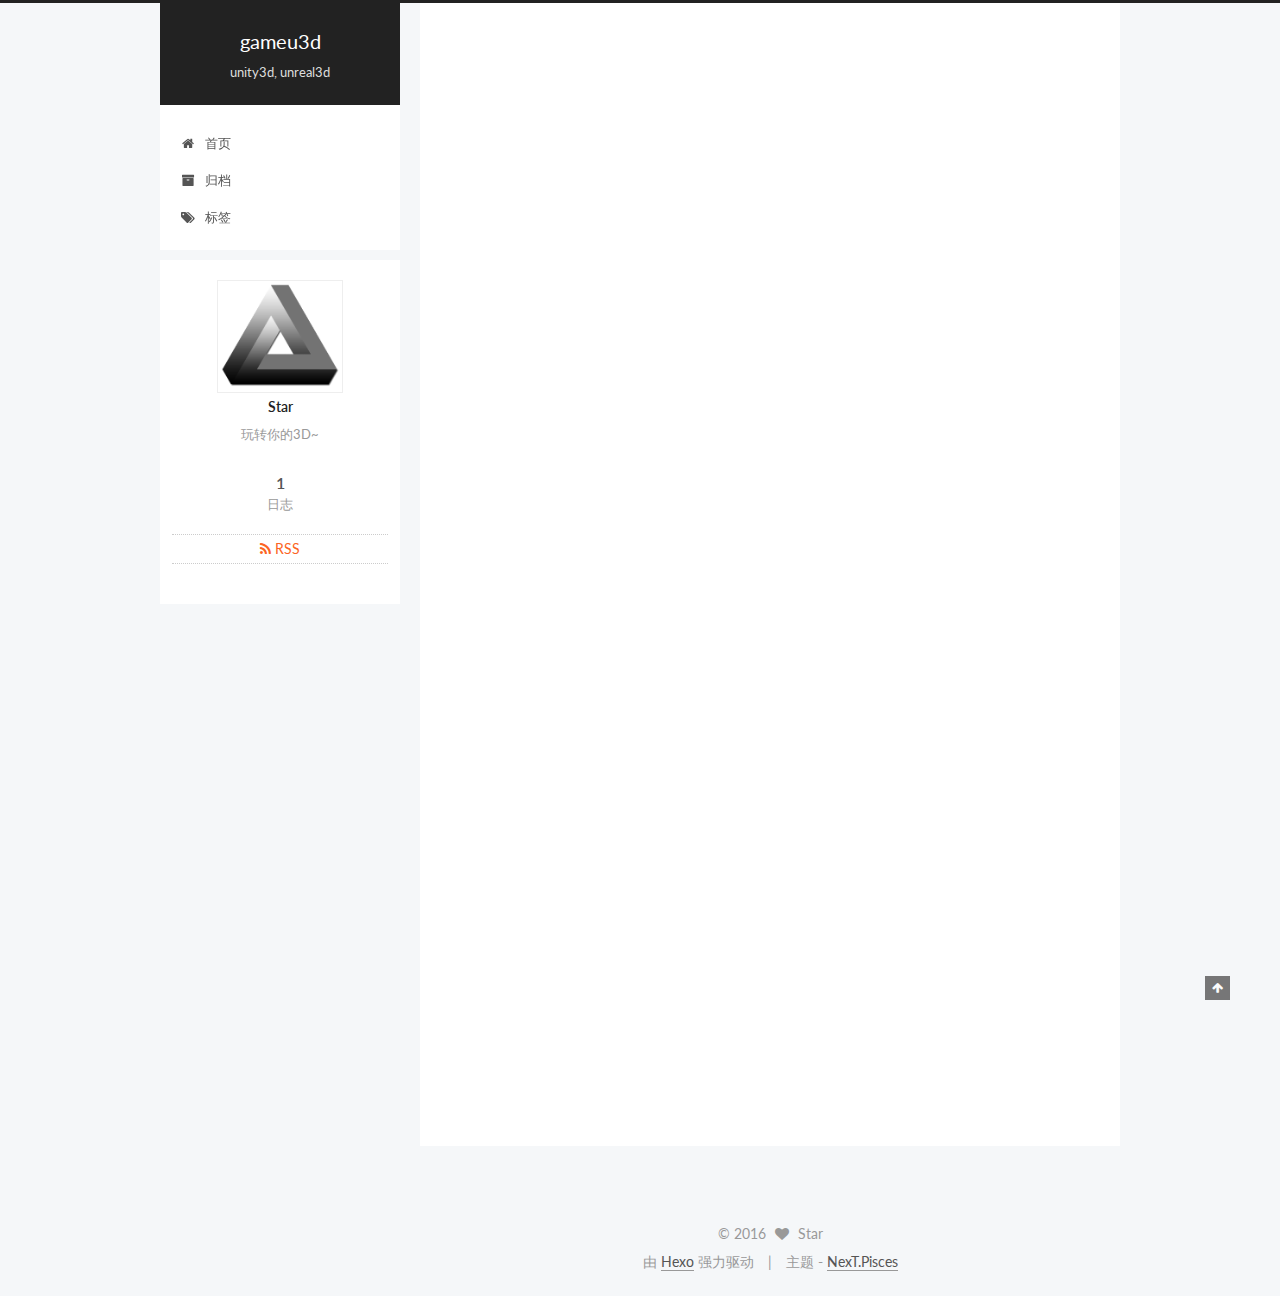
<file: index.html>
<!doctype html>



  


<html class="theme-next pisces use-motion">
<head>
  <meta charset="UTF-8"/>
<meta http-equiv="X-UA-Compatible" content="IE=edge,chrome=1" />
<meta name="viewport" content="width=device-width, initial-scale=1, maximum-scale=1"/>



<meta http-equiv="Cache-Control" content="no-transform" />
<meta http-equiv="Cache-Control" content="no-siteapp" />












  
  
  <link href="/vendors/fancybox/source/jquery.fancybox.css?v=2.1.5" rel="stylesheet" type="text/css" />




  
  
  
  

  
    
    
  

  

  

  

  

  
    
    
    <link href="//fonts.googleapis.com/css?family=Lato:300,300italic,400,400italic,700,700italic&subset=latin,latin-ext" rel="stylesheet" type="text/css">
  






<link href="/vendors/font-awesome/css/font-awesome.min.css?v=4.4.0" rel="stylesheet" type="text/css" />

<link href="/css/main.css?v=5.0.1" rel="stylesheet" type="text/css" />


  <meta name="keywords" content="Hexo, NexT" />





  <link rel="alternate" href="/atom.xml" title="gameu3d" type="application/atom+xml" />




  <link rel="shortcut icon" type="image/x-icon" href="/favicon.ico?v=5.0.1" />






<meta name="description" content="玩转你的3D~">
<meta property="og:type" content="website">
<meta property="og:title" content="gameu3d">
<meta property="og:url" content="http://gameu3d.com/index.html">
<meta property="og:site_name" content="gameu3d">
<meta property="og:description" content="玩转你的3D~">
<meta name="twitter:card" content="summary">
<meta name="twitter:title" content="gameu3d">
<meta name="twitter:description" content="玩转你的3D~">



<script type="text/javascript" id="hexo.configuration">
  var NexT = window.NexT || {};
  var CONFIG = {
    scheme: 'Pisces',
    sidebar: {"position":"left","display":"post"},
    fancybox: true,
    motion: true,
    duoshuo: {
      userId: 0,
      author: '博主'
    }
  };
</script>




  <link rel="canonical" href="http://gameu3d.com/"/>

  <title> gameu3d </title>
</head>

<body itemscope itemtype="http://schema.org/WebPage" lang="zh-Hans">

  



  <script type="text/javascript">
    var _hmt = _hmt || [];
    (function() {
      var hm = document.createElement("script");
      hm.src = "//hm.baidu.com/hm.js?1e24d2d50e46660b2738c097e2259c31";
      var s = document.getElementsByTagName("script")[0];
      s.parentNode.insertBefore(hm, s);
    })();
  </script>








  
  
    
  

  <div class="container one-collumn sidebar-position-left 
   page-home 
 ">
    <div class="headband"></div>

    <header id="header" class="header" itemscope itemtype="http://schema.org/WPHeader">
      <div class="header-inner"><div class="site-meta ">
  

  <div class="custom-logo-site-title">
    <a href="/"  class="brand" rel="start">
      <span class="logo-line-before"><i></i></span>
      <span class="site-title">gameu3d</span>
      <span class="logo-line-after"><i></i></span>
    </a>
  </div>
  <p class="site-subtitle">unity3d, unreal3d</p>
</div>

<div class="site-nav-toggle">
  <button>
    <span class="btn-bar"></span>
    <span class="btn-bar"></span>
    <span class="btn-bar"></span>
  </button>
</div>

<nav class="site-nav">
  

  
    <ul id="menu" class="menu">
      
        
        <li class="menu-item menu-item-home">
          <a href="/" rel="section">
            
              <i class="menu-item-icon fa fa-fw fa-home"></i> <br />
            
            首页
          </a>
        </li>
      
        
        <li class="menu-item menu-item-archives">
          <a href="/archives" rel="section">
            
              <i class="menu-item-icon fa fa-fw fa-archive"></i> <br />
            
            归档
          </a>
        </li>
      
        
        <li class="menu-item menu-item-tags">
          <a href="/tags" rel="section">
            
              <i class="menu-item-icon fa fa-fw fa-tags"></i> <br />
            
            标签
          </a>
        </li>
      

      
    </ul>
  

  
</nav>

 </div>
    </header>

    <main id="main" class="main">
      <div class="main-inner">
        <div class="content-wrap">
          <div id="content" class="content">
            
  <section id="posts" class="posts-expand">
    
      

  
  

  
  
  

  <article class="post post-type-normal " itemscope itemtype="http://schema.org/Article">

    
      <header class="post-header">

        
        
          <h1 class="post-title" itemprop="name headline">
            
            
              
                
                <a class="post-title-link" href="/2016/07/04/hello-world/" itemprop="url">
                  Hello World
                </a>
              
            
          </h1>
        

        <div class="post-meta">
          <span class="post-time">
            <span class="post-meta-item-icon">
              <i class="fa fa-calendar-o"></i>
            </span>
            <span class="post-meta-item-text">发表于</span>
            <time itemprop="dateCreated" datetime="2016-07-04T10:15:16+08:00" content="2016-07-04">
              2016-07-04
            </time>
          </span>

          

          
            
              <span class="post-comments-count">
                &nbsp; | &nbsp;
                <a href="/2016/07/04/hello-world/#comments" itemprop="discussionUrl">
                  <span class="post-comments-count ds-thread-count" data-thread-key="2016/07/04/hello-world/" itemprop="commentsCount"></span>
                </a>
              </span>
            
          

          

          
          

          
        </div>
      </header>
    


    <div class="post-body" itemprop="articleBody">

      
      

      
        
          
            <p>Welcome to <a href="https://hexo.io/" target="_blank" rel="external">Hexo</a>! This is your very first post. Check <a href="https://hexo.io/docs/" target="_blank" rel="external">documentation</a> for more info. If you get any problems when using Hexo, you can find the answer in <a href="https://hexo.io/docs/troubleshooting.html" target="_blank" rel="external">troubleshooting</a> or you can ask me on <a href="https://github.com/hexojs/hexo/issues" target="_blank" rel="external">GitHub</a>.</p>
<h2 id="Quick-Start"><a href="#Quick-Start" class="headerlink" title="Quick Start"></a>Quick Start</h2><h3 id="Create-a-new-post"><a href="#Create-a-new-post" class="headerlink" title="Create a new post"></a>Create a new post</h3><figure class="highlight bash"><table><tr><td class="gutter"><pre><div class="line">1</div></pre></td><td class="code"><pre><div class="line">$ hexo new <span class="string">"My New Post"</span></div></pre></td></tr></table></figure>
<p>More info: <a href="https://hexo.io/docs/writing.html" target="_blank" rel="external">Writing</a></p>
<h3 id="Run-server"><a href="#Run-server" class="headerlink" title="Run server"></a>Run server</h3><figure class="highlight bash"><table><tr><td class="gutter"><pre><div class="line">1</div></pre></td><td class="code"><pre><div class="line">$ hexo server</div></pre></td></tr></table></figure>
<p>More info: <a href="https://hexo.io/docs/server.html" target="_blank" rel="external">Server</a></p>
<h3 id="Generate-static-files"><a href="#Generate-static-files" class="headerlink" title="Generate static files"></a>Generate static files</h3><figure class="highlight bash"><table><tr><td class="gutter"><pre><div class="line">1</div></pre></td><td class="code"><pre><div class="line">$ hexo generate</div></pre></td></tr></table></figure>
<p>More info: <a href="https://hexo.io/docs/generating.html" target="_blank" rel="external">Generating</a></p>
<h3 id="Deploy-to-remote-sites"><a href="#Deploy-to-remote-sites" class="headerlink" title="Deploy to remote sites"></a>Deploy to remote sites</h3><figure class="highlight bash"><table><tr><td class="gutter"><pre><div class="line">1</div></pre></td><td class="code"><pre><div class="line">$ hexo deploy</div></pre></td></tr></table></figure>
<p>More info: <a href="https://hexo.io/docs/deployment.html" target="_blank" rel="external">Deployment</a></p>

          
        
      
    </div>

    <div>
      
    </div>

    <div>
      
    </div>

    <footer class="post-footer">
      

      

      
      
        <div class="post-eof"></div>
      
    </footer>
  </article>


    
  </section>

  


          </div>
          


          

        </div>
        
          
  
  <div class="sidebar-toggle">
    <div class="sidebar-toggle-line-wrap">
      <span class="sidebar-toggle-line sidebar-toggle-line-first"></span>
      <span class="sidebar-toggle-line sidebar-toggle-line-middle"></span>
      <span class="sidebar-toggle-line sidebar-toggle-line-last"></span>
    </div>
  </div>

  <aside id="sidebar" class="sidebar">
    <div class="sidebar-inner">

      

      

      <section class="site-overview sidebar-panel  sidebar-panel-active ">
        <div class="site-author motion-element" itemprop="author" itemscope itemtype="http://schema.org/Person">
          <img class="site-author-image" itemprop="image"
               src="/images/ImpossibleTriangle.png"
               alt="Star" />
          <p class="site-author-name" itemprop="name">Star</p>
          <p class="site-description motion-element" itemprop="description">玩转你的3D~</p>
        </div>
        <nav class="site-state motion-element">
          <div class="site-state-item site-state-posts">
            <a href="/archives">
              <span class="site-state-item-count">1</span>
              <span class="site-state-item-name">日志</span>
            </a>
          </div>

          

          

        </nav>

        
          <div class="feed-link motion-element">
            <a href="/atom.xml" rel="alternate">
              <i class="fa fa-rss"></i>
              RSS
            </a>
          </div>
        

        <div class="links-of-author motion-element">
          
        </div>

        
        

        
        

      </section>

      

    </div>
  </aside>


        
      </div>
    </main>

    <footer id="footer" class="footer">
      <div class="footer-inner">
        <div class="copyright" >
  
  &copy; 
  <span itemprop="copyrightYear">2016</span>
  <span class="with-love">
    <i class="fa fa-heart"></i>
  </span>
  <span class="author" itemprop="copyrightHolder">Star</span>
</div>

<div class="powered-by">
  由 <a class="theme-link" href="http://hexo.io">Hexo</a> 强力驱动
</div>

<div class="theme-info">
  主题 -
  <a class="theme-link" href="https://github.com/iissnan/hexo-theme-next">
    NexT.Pisces
  </a>
</div>

        

        
      </div>
    </footer>

    <div class="back-to-top">
      <i class="fa fa-arrow-up"></i>
    </div>
  </div>

  

<script type="text/javascript">
  if (Object.prototype.toString.call(window.Promise) !== '[object Function]') {
    window.Promise = null;
  }
</script>









  



  
  <script type="text/javascript" src="/vendors/jquery/index.js?v=2.1.3"></script>

  
  <script type="text/javascript" src="/vendors/fastclick/lib/fastclick.min.js?v=1.0.6"></script>

  
  <script type="text/javascript" src="/vendors/jquery_lazyload/jquery.lazyload.js?v=1.9.7"></script>

  
  <script type="text/javascript" src="/vendors/velocity/velocity.min.js?v=1.2.1"></script>

  
  <script type="text/javascript" src="/vendors/velocity/velocity.ui.min.js?v=1.2.1"></script>

  
  <script type="text/javascript" src="/vendors/fancybox/source/jquery.fancybox.pack.js?v=2.1.5"></script>


  


  <script type="text/javascript" src="/js/src/utils.js?v=5.0.1"></script>

  <script type="text/javascript" src="/js/src/motion.js?v=5.0.1"></script>



  
  


  <script type="text/javascript" src="/js/src/affix.js?v=5.0.1"></script>

  <script type="text/javascript" src="/js/src/schemes/pisces.js?v=5.0.1"></script>



  

  


  <script type="text/javascript" src="/js/src/bootstrap.js?v=5.0.1"></script>



  

  
    
  

  <script type="text/javascript">
    var duoshuoQuery = {short_name:"gameu3d"};
    (function() {
      var ds = document.createElement('script');
      ds.type = 'text/javascript';ds.async = true;
      ds.id = 'duoshuo-script';
      ds.src = (document.location.protocol == 'https:' ? 'https:' : 'http:') + '//static.duoshuo.com/embed.js';
      ds.charset = 'UTF-8';
      (document.getElementsByTagName('head')[0]
      || document.getElementsByTagName('body')[0]).appendChild(ds);
    })();
  </script>

  
    
  






  
  
  

  

  

</body>
</html>
</file>
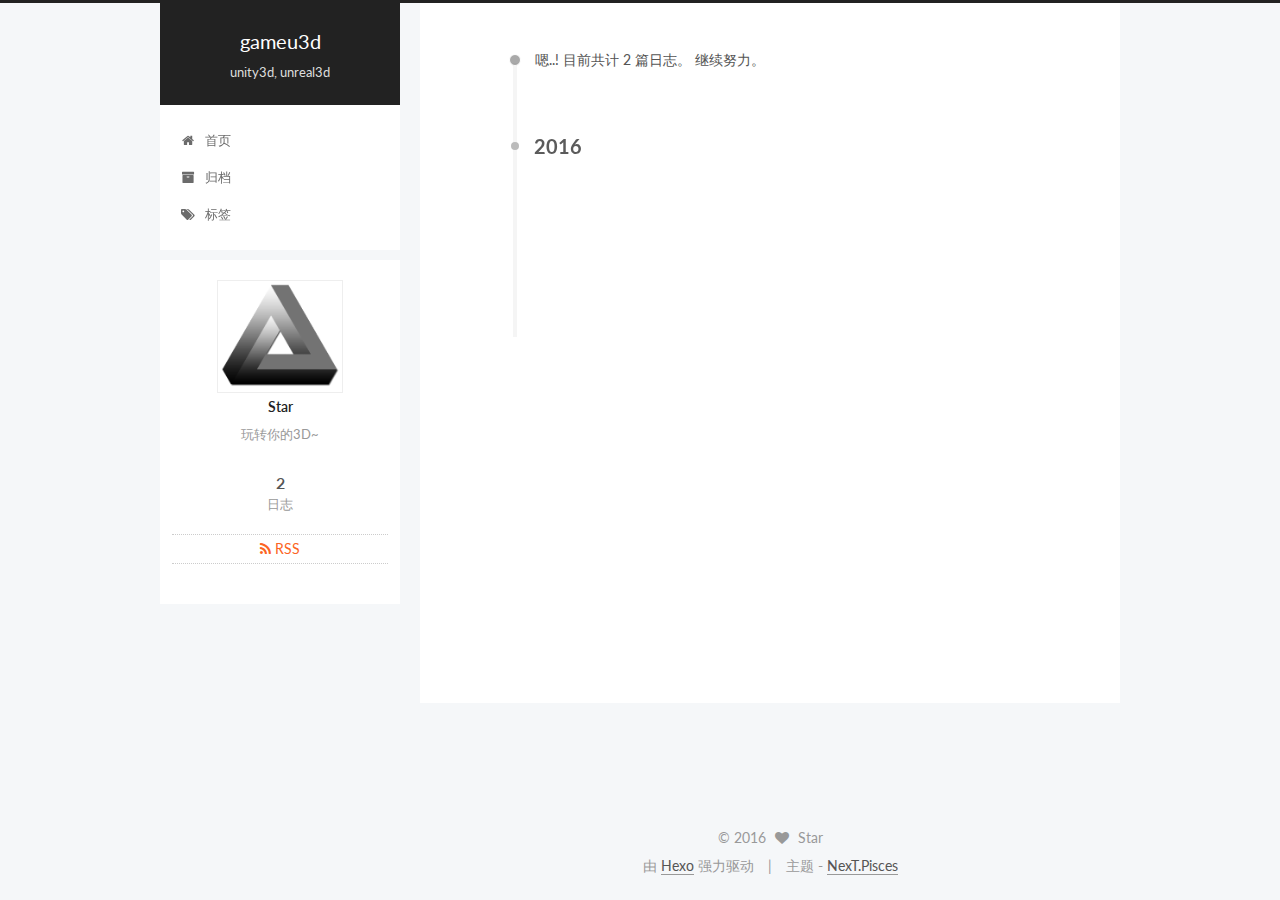
<file: archives/index.html>
<!doctype html>



  


<html class="theme-next pisces use-motion">
<head>
  <!-- hexo-inject:begin --><!-- hexo-inject:end --><meta charset="UTF-8"/>
<meta http-equiv="X-UA-Compatible" content="IE=edge,chrome=1" />
<meta name="viewport" content="width=device-width, initial-scale=1, maximum-scale=1"/>



<meta http-equiv="Cache-Control" content="no-transform" />
<meta http-equiv="Cache-Control" content="no-siteapp" />












  
  
  <link href="/vendors/fancybox/source/jquery.fancybox.css?v=2.1.5" rel="stylesheet" type="text/css" />




  
  
  
  

  
    
    
  

  

  

  

  

  
    
    
    <link href="//fonts.googleapis.com/css?family=Lato:300,300italic,400,400italic,700,700italic&subset=latin,latin-ext" rel="stylesheet" type="text/css">
  






<link href="/vendors/font-awesome/css/font-awesome.min.css?v=4.4.0" rel="stylesheet" type="text/css" />

<link href="/css/main.css?v=5.0.1" rel="stylesheet" type="text/css" />


  <meta name="keywords" content="Hexo, NexT" />





  <link rel="alternate" href="/atom.xml" title="gameu3d" type="application/atom+xml" />




  <link rel="shortcut icon" type="image/x-icon" href="/favicon.ico?v=5.0.1" />






<meta name="description" content="玩转你的3D~">
<meta property="og:type" content="website">
<meta property="og:title" content="gameu3d">
<meta property="og:url" content="http://gameu3d.com/archives/index.html">
<meta property="og:site_name" content="gameu3d">
<meta property="og:description" content="玩转你的3D~">
<meta name="twitter:card" content="summary">
<meta name="twitter:title" content="gameu3d">
<meta name="twitter:description" content="玩转你的3D~">



<script type="text/javascript" id="hexo.configuration">
  var NexT = window.NexT || {};
  var CONFIG = {
    scheme: 'Pisces',
    sidebar: {"position":"left","display":"post"},
    fancybox: true,
    motion: true,
    duoshuo: {
      userId: 0,
      author: '博主'
    }
  };
</script>




  <link rel="canonical" href="http://gameu3d.com/archives/"/>

  <title> 归档 | gameu3d </title><!-- hexo-inject:begin --><!-- hexo-inject:end -->
</head>

<body itemscope itemtype="http://schema.org/WebPage" lang="zh-Hans">

  



  <!-- hexo-inject:begin --><!-- hexo-inject:end --><script type="text/javascript">
    var _hmt = _hmt || [];
    (function() {
      var hm = document.createElement("script");
      hm.src = "//hm.baidu.com/hm.js?1e24d2d50e46660b2738c097e2259c31";
      var s = document.getElementsByTagName("script")[0];
      s.parentNode.insertBefore(hm, s);
    })();
  </script>








  
  
    
  

  <div class="container one-collumn sidebar-position-left  page-archive  ">
    <div class="headband"></div>

    <header id="header" class="header" itemscope itemtype="http://schema.org/WPHeader">
      <div class="header-inner"><div class="site-meta ">
  

  <div class="custom-logo-site-title">
    <a href="/"  class="brand" rel="start">
      <span class="logo-line-before"><i></i></span>
      <span class="site-title">gameu3d</span>
      <span class="logo-line-after"><i></i></span>
    </a>
  </div>
  <p class="site-subtitle">unity3d, unreal3d</p>
</div>

<div class="site-nav-toggle">
  <button>
    <span class="btn-bar"></span>
    <span class="btn-bar"></span>
    <span class="btn-bar"></span>
  </button>
</div>

<nav class="site-nav">
  

  
    <ul id="menu" class="menu">
      
        
        <li class="menu-item menu-item-home">
          <a href="/" rel="section">
            
              <i class="menu-item-icon fa fa-fw fa-home"></i> <br />
            
            首页
          </a>
        </li>
      
        
        <li class="menu-item menu-item-archives">
          <a href="/archives" rel="section">
            
              <i class="menu-item-icon fa fa-fw fa-archive"></i> <br />
            
            归档
          </a>
        </li>
      
        
        <li class="menu-item menu-item-tags">
          <a href="/tags" rel="section">
            
              <i class="menu-item-icon fa fa-fw fa-tags"></i> <br />
            
            标签
          </a>
        </li>
      

      
    </ul>
  

  
</nav>

 </div>
    </header>

    <main id="main" class="main">
      <div class="main-inner">
        <div class="content-wrap">
          <div id="content" class="content">
            

  <section id="posts" class="posts-collapse">
    <span class="archive-move-on"></span>

    <span class="archive-page-counter">
      
      
      
        
      
      嗯..! 目前共计 2 篇日志。 继续努力。
    </span>

    

      
      
      

      
        
        <div class="collection-title">
          <h2 class="archive-year motion-element" id="archive-year-2016">2016</h2>
        </div>
      
      

      

  <article class="post post-type-normal" itemscope itemtype="http://schema.org/Article">
    <header class="post-header">

      <h1 class="post-title">
        
            <a class="post-title-link" href="/2016/08/19/UE4ContentExample/" itemprop="url">
              
                <span itemprop="name">未命名</span>
              
            </a>
        
      </h1>

      <div class="post-meta">
        <time class="post-time" itemprop="dateCreated"
              datetime="2016-08-19T00:22:04+08:00"
              content="2016-08-19" >
          08-19
        </time>
      </div>

    </header>
  </article>



    

      
      
      

      
      

      

  <article class="post post-type-normal" itemscope itemtype="http://schema.org/Article">
    <header class="post-header">

      <h1 class="post-title">
        
            <a class="post-title-link" href="/2016/08/18/hello-world/" itemprop="url">
              
                <span itemprop="name">Hello World</span>
              
            </a>
        
      </h1>

      <div class="post-meta">
        <time class="post-time" itemprop="dateCreated"
              datetime="2016-08-18T22:16:10+08:00"
              content="2016-08-18" >
          08-18
        </time>
      </div>

    </header>
  </article>



    

  </section>

  



          </div>
          


          

        </div>
        
          
  
  <div class="sidebar-toggle">
    <div class="sidebar-toggle-line-wrap">
      <span class="sidebar-toggle-line sidebar-toggle-line-first"></span>
      <span class="sidebar-toggle-line sidebar-toggle-line-middle"></span>
      <span class="sidebar-toggle-line sidebar-toggle-line-last"></span>
    </div>
  </div>

  <aside id="sidebar" class="sidebar">
    <div class="sidebar-inner">

      

      

      <section class="site-overview sidebar-panel  sidebar-panel-active ">
        <div class="site-author motion-element" itemprop="author" itemscope itemtype="http://schema.org/Person">
          <img class="site-author-image" itemprop="image"
               src="/images/ImpossibleTriangle.png"
               alt="Star" />
          <p class="site-author-name" itemprop="name">Star</p>
          <p class="site-description motion-element" itemprop="description">玩转你的3D~</p>
        </div>
        <nav class="site-state motion-element">
          <div class="site-state-item site-state-posts">
            <a href="/archives">
              <span class="site-state-item-count">2</span>
              <span class="site-state-item-name">日志</span>
            </a>
          </div>

          

          

        </nav>

        
          <div class="feed-link motion-element">
            <a href="/atom.xml" rel="alternate">
              <i class="fa fa-rss"></i>
              RSS
            </a>
          </div>
        

        <div class="links-of-author motion-element">
          
        </div>

        
        

        
        

      </section>

      

    </div>
  </aside>


        
      </div>
    </main>

    <footer id="footer" class="footer">
      <div class="footer-inner">
        <div class="copyright" >
  
  &copy; 
  <span itemprop="copyrightYear">2016</span>
  <span class="with-love">
    <i class="fa fa-heart"></i>
  </span>
  <span class="author" itemprop="copyrightHolder">Star</span>
</div>

<div class="powered-by">
  由 <a class="theme-link" href="https://hexo.io">Hexo</a> 强力驱动
</div>

<div class="theme-info">
  主题 -
  <a class="theme-link" href="https://github.com/iissnan/hexo-theme-next">
    NexT.Pisces
  </a>
</div>

        

        
      </div>
    </footer>

    <div class="back-to-top">
      <i class="fa fa-arrow-up"></i>
    </div>
  </div>

  

<script type="text/javascript">
  if (Object.prototype.toString.call(window.Promise) !== '[object Function]') {
    window.Promise = null;
  }
</script>









  



  
  <script type="text/javascript" src="/vendors/jquery/index.js?v=2.1.3"></script>

  
  <script type="text/javascript" src="/vendors/fastclick/lib/fastclick.min.js?v=1.0.6"></script>

  
  <script type="text/javascript" src="/vendors/jquery_lazyload/jquery.lazyload.js?v=1.9.7"></script>

  
  <script type="text/javascript" src="/vendors/velocity/velocity.min.js?v=1.2.1"></script>

  
  <script type="text/javascript" src="/vendors/velocity/velocity.ui.min.js?v=1.2.1"></script>

  
  <script type="text/javascript" src="/vendors/fancybox/source/jquery.fancybox.pack.js?v=2.1.5"></script>


  


  <script type="text/javascript" src="/js/src/utils.js?v=5.0.1"></script>

  <script type="text/javascript" src="/js/src/motion.js?v=5.0.1"></script>



  
  


  <script type="text/javascript" src="/js/src/affix.js?v=5.0.1"></script>

  <script type="text/javascript" src="/js/src/schemes/pisces.js?v=5.0.1"></script>



  
  
    <script type="text/javascript" id="motion.page.archive">
      $('.archive-year').velocity('transition.slideLeftIn');
    </script>
  


  


  <script type="text/javascript" src="/js/src/bootstrap.js?v=5.0.1"></script>



  

  
    
  

  <script type="text/javascript">
    var duoshuoQuery = {short_name:"gameu3d"};
    (function() {
      var ds = document.createElement('script');
      ds.type = 'text/javascript';ds.async = true;
      ds.id = 'duoshuo-script';
      ds.src = (document.location.protocol == 'https:' ? 'https:' : 'http:') + '//static.duoshuo.com/embed.js';
      ds.charset = 'UTF-8';
      (document.getElementsByTagName('head')[0]
      || document.getElementsByTagName('body')[0]).appendChild(ds);
    })();
  </script>

  
    
    <script src="/vendors/ua-parser-js/dist/ua-parser.min.js?v=0.7.9"></script>
    <script src="/js/src/hook-duoshuo.js"></script><!-- hexo-inject:begin --><!-- hexo-inject:end -->
  






  
  

  

  

  

</body>
</html>
</file>
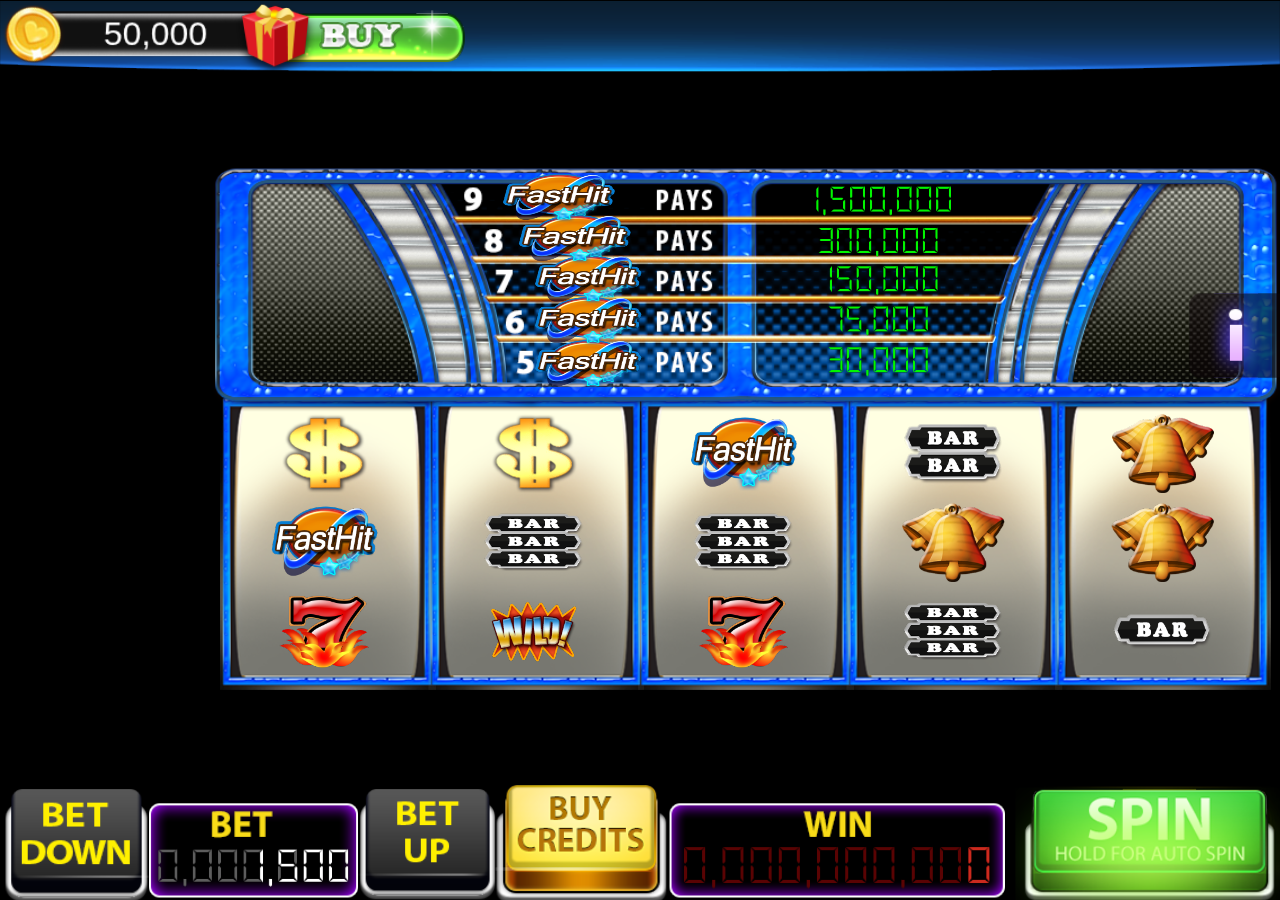
<file: slot-m/index.html>
<!DOCTYPE html>
<html>
<head>
  <meta charset="utf-8">

  <title>Cocos Creator | QuickHit</title>

  <!--http://www.html5rocks.com/en/mobile/mobifying/-->
  <meta name="viewport"
        content="width=device-width,user-scalable=no,initial-scale=1, minimum-scale=1,maximum-scale=1"/>

  <!--https://developer.apple.com/library/safari/documentation/AppleApplications/Reference/SafariHTMLRef/Articles/MetaTags.html-->
  <meta name="apple-mobile-web-app-capable" content="yes">
  <meta name="apple-mobile-web-app-status-bar-style" content="black-translucent">
  <meta name="format-detection" content="telephone=no">

  <!-- force webkit on 360 -->
  <meta name="renderer" content="webkit"/>
  <meta name="force-rendering" content="webkit"/>
  <!-- force edge on IE -->
  <meta http-equiv="X-UA-Compatible" content="IE=edge,chrome=1"/>
  <meta name="msapplication-tap-highlight" content="no">

  <!-- force full screen on some browser -->
  <meta name="full-screen" content="yes"/>
  <meta name="x5-fullscreen" content="true"/>
  <meta name="360-fullscreen" content="true"/>
  
  <!-- force screen orientation on some browser -->
  <meta name="screen-orientation" content="landscape"/>
  <meta name="x5-orientation" content="landscape">

  <!--fix fireball/issues/3568 -->
  <!--<meta name="browsermode" content="application">-->
  <meta name="x5-page-mode" content="app">

  <!--<link rel="apple-touch-icon" href=".png" />-->
  <!--<link rel="apple-touch-icon-precomposed" href=".png" />-->

  <link rel="stylesheet" type="text/css" href="style-mobile.72851.css"/>

</head>
<body>
  <canvas id="GameCanvas" oncontextmenu="event.preventDefault()" tabindex="0"></canvas>
  <div id="splash">
    <div class="progress-bar stripes">
      <span style="width: 0%"></span>
    </div>
  </div>
<script src="src/settings.59f29.js" charset="utf-8"></script>

<script src="main.51a50.js" charset="utf-8"></script>
</body>
</html>
</file>
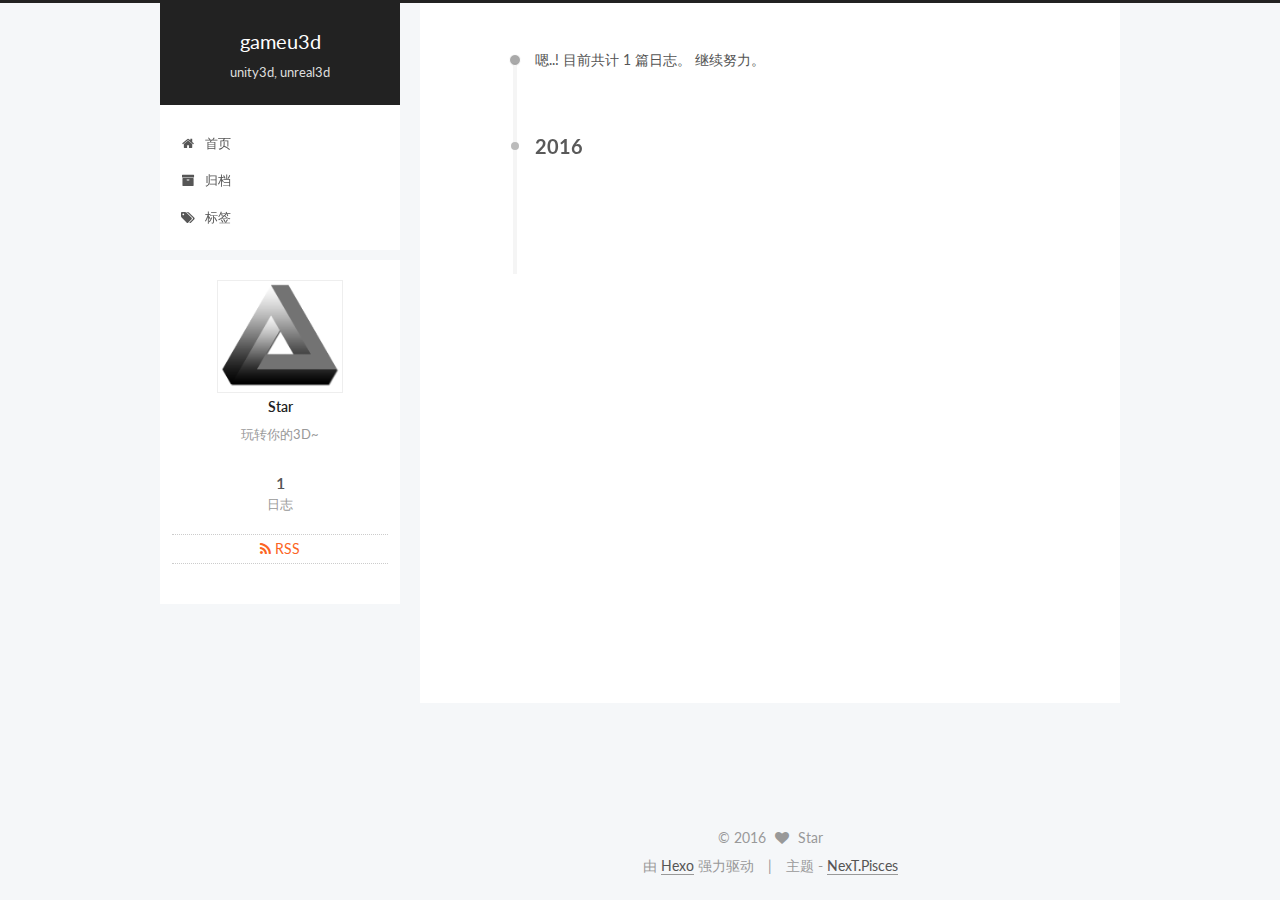
<file: archives/2016/index.html>
<!doctype html>



  


<html class="theme-next pisces use-motion">
<head>
  <meta charset="UTF-8"/>
<meta http-equiv="X-UA-Compatible" content="IE=edge,chrome=1" />
<meta name="viewport" content="width=device-width, initial-scale=1, maximum-scale=1"/>



<meta http-equiv="Cache-Control" content="no-transform" />
<meta http-equiv="Cache-Control" content="no-siteapp" />












  
  
  <link href="/vendors/fancybox/source/jquery.fancybox.css?v=2.1.5" rel="stylesheet" type="text/css" />




  
  
  
  

  
    
    
  

  

  

  

  

  
    
    
    <link href="//fonts.googleapis.com/css?family=Lato:300,300italic,400,400italic,700,700italic&subset=latin,latin-ext" rel="stylesheet" type="text/css">
  






<link href="/vendors/font-awesome/css/font-awesome.min.css?v=4.4.0" rel="stylesheet" type="text/css" />

<link href="/css/main.css?v=5.0.1" rel="stylesheet" type="text/css" />


  <meta name="keywords" content="Hexo, NexT" />





  <link rel="alternate" href="/atom.xml" title="gameu3d" type="application/atom+xml" />




  <link rel="shortcut icon" type="image/x-icon" href="/favicon.ico?v=5.0.1" />






<meta name="description" content="玩转你的3D~">
<meta property="og:type" content="website">
<meta property="og:title" content="gameu3d">
<meta property="og:url" content="http://gameu3d.com/archives/2016/index.html">
<meta property="og:site_name" content="gameu3d">
<meta property="og:description" content="玩转你的3D~">
<meta name="twitter:card" content="summary">
<meta name="twitter:title" content="gameu3d">
<meta name="twitter:description" content="玩转你的3D~">



<script type="text/javascript" id="hexo.configuration">
  var NexT = window.NexT || {};
  var CONFIG = {
    scheme: 'Pisces',
    sidebar: {"position":"left","display":"post"},
    fancybox: true,
    motion: true,
    duoshuo: {
      userId: 0,
      author: '博主'
    }
  };
</script>




  <link rel="canonical" href="http://gameu3d.com/archives/2016/"/>

  <title> 归档 | gameu3d </title>
</head>

<body itemscope itemtype="http://schema.org/WebPage" lang="zh-Hans">

  



  <script type="text/javascript">
    var _hmt = _hmt || [];
    (function() {
      var hm = document.createElement("script");
      hm.src = "//hm.baidu.com/hm.js?1e24d2d50e46660b2738c097e2259c31";
      var s = document.getElementsByTagName("script")[0];
      s.parentNode.insertBefore(hm, s);
    })();
  </script>








  
  
    
  

  <div class="container one-collumn sidebar-position-left  page-archive  ">
    <div class="headband"></div>

    <header id="header" class="header" itemscope itemtype="http://schema.org/WPHeader">
      <div class="header-inner"><div class="site-meta ">
  

  <div class="custom-logo-site-title">
    <a href="/"  class="brand" rel="start">
      <span class="logo-line-before"><i></i></span>
      <span class="site-title">gameu3d</span>
      <span class="logo-line-after"><i></i></span>
    </a>
  </div>
  <p class="site-subtitle">unity3d, unreal3d</p>
</div>

<div class="site-nav-toggle">
  <button>
    <span class="btn-bar"></span>
    <span class="btn-bar"></span>
    <span class="btn-bar"></span>
  </button>
</div>

<nav class="site-nav">
  

  
    <ul id="menu" class="menu">
      
        
        <li class="menu-item menu-item-home">
          <a href="/" rel="section">
            
              <i class="menu-item-icon fa fa-fw fa-home"></i> <br />
            
            首页
          </a>
        </li>
      
        
        <li class="menu-item menu-item-archives">
          <a href="/archives" rel="section">
            
              <i class="menu-item-icon fa fa-fw fa-archive"></i> <br />
            
            归档
          </a>
        </li>
      
        
        <li class="menu-item menu-item-tags">
          <a href="/tags" rel="section">
            
              <i class="menu-item-icon fa fa-fw fa-tags"></i> <br />
            
            标签
          </a>
        </li>
      

      
    </ul>
  

  
</nav>

 </div>
    </header>

    <main id="main" class="main">
      <div class="main-inner">
        <div class="content-wrap">
          <div id="content" class="content">
            

  <section id="posts" class="posts-collapse">
    <span class="archive-move-on"></span>

    <span class="archive-page-counter">
      
      
      
        
      
      嗯..! 目前共计 1 篇日志。 继续努力。
    </span>

    

      
      
      

      
        
        <div class="collection-title">
          <h2 class="archive-year motion-element" id="archive-year-2016">2016</h2>
        </div>
      
      

      

  <article class="post post-type-normal" itemscope itemtype="http://schema.org/Article">
    <header class="post-header">

      <h1 class="post-title">
        
            <a class="post-title-link" href="/2016/07/04/hello-world/" itemprop="url">
              
                <span itemprop="name">Hello World</span>
              
            </a>
        
      </h1>

      <div class="post-meta">
        <time class="post-time" itemprop="dateCreated"
              datetime="2016-07-04T10:15:16+08:00"
              content="2016-07-04" >
          07-04
        </time>
      </div>

    </header>
  </article>



    

  </section>

  



          </div>
          


          

        </div>
        
          
  
  <div class="sidebar-toggle">
    <div class="sidebar-toggle-line-wrap">
      <span class="sidebar-toggle-line sidebar-toggle-line-first"></span>
      <span class="sidebar-toggle-line sidebar-toggle-line-middle"></span>
      <span class="sidebar-toggle-line sidebar-toggle-line-last"></span>
    </div>
  </div>

  <aside id="sidebar" class="sidebar">
    <div class="sidebar-inner">

      

      

      <section class="site-overview sidebar-panel  sidebar-panel-active ">
        <div class="site-author motion-element" itemprop="author" itemscope itemtype="http://schema.org/Person">
          <img class="site-author-image" itemprop="image"
               src="/images/ImpossibleTriangle.png"
               alt="Star" />
          <p class="site-author-name" itemprop="name">Star</p>
          <p class="site-description motion-element" itemprop="description">玩转你的3D~</p>
        </div>
        <nav class="site-state motion-element">
          <div class="site-state-item site-state-posts">
            <a href="/archives">
              <span class="site-state-item-count">1</span>
              <span class="site-state-item-name">日志</span>
            </a>
          </div>

          

          

        </nav>

        
          <div class="feed-link motion-element">
            <a href="/atom.xml" rel="alternate">
              <i class="fa fa-rss"></i>
              RSS
            </a>
          </div>
        

        <div class="links-of-author motion-element">
          
        </div>

        
        

        
        

      </section>

      

    </div>
  </aside>


        
      </div>
    </main>

    <footer id="footer" class="footer">
      <div class="footer-inner">
        <div class="copyright" >
  
  &copy; 
  <span itemprop="copyrightYear">2016</span>
  <span class="with-love">
    <i class="fa fa-heart"></i>
  </span>
  <span class="author" itemprop="copyrightHolder">Star</span>
</div>

<div class="powered-by">
  由 <a class="theme-link" href="http://hexo.io">Hexo</a> 强力驱动
</div>

<div class="theme-info">
  主题 -
  <a class="theme-link" href="https://github.com/iissnan/hexo-theme-next">
    NexT.Pisces
  </a>
</div>

        

        
      </div>
    </footer>

    <div class="back-to-top">
      <i class="fa fa-arrow-up"></i>
    </div>
  </div>

  

<script type="text/javascript">
  if (Object.prototype.toString.call(window.Promise) !== '[object Function]') {
    window.Promise = null;
  }
</script>









  



  
  <script type="text/javascript" src="/vendors/jquery/index.js?v=2.1.3"></script>

  
  <script type="text/javascript" src="/vendors/fastclick/lib/fastclick.min.js?v=1.0.6"></script>

  
  <script type="text/javascript" src="/vendors/jquery_lazyload/jquery.lazyload.js?v=1.9.7"></script>

  
  <script type="text/javascript" src="/vendors/velocity/velocity.min.js?v=1.2.1"></script>

  
  <script type="text/javascript" src="/vendors/velocity/velocity.ui.min.js?v=1.2.1"></script>

  
  <script type="text/javascript" src="/vendors/fancybox/source/jquery.fancybox.pack.js?v=2.1.5"></script>


  


  <script type="text/javascript" src="/js/src/utils.js?v=5.0.1"></script>

  <script type="text/javascript" src="/js/src/motion.js?v=5.0.1"></script>



  
  


  <script type="text/javascript" src="/js/src/affix.js?v=5.0.1"></script>

  <script type="text/javascript" src="/js/src/schemes/pisces.js?v=5.0.1"></script>



  
  
    <script type="text/javascript" id="motion.page.archive">
      $('.archive-year').velocity('transition.slideLeftIn');
    </script>
  


  


  <script type="text/javascript" src="/js/src/bootstrap.js?v=5.0.1"></script>



  

  
    
  

  <script type="text/javascript">
    var duoshuoQuery = {short_name:"gameu3d"};
    (function() {
      var ds = document.createElement('script');
      ds.type = 'text/javascript';ds.async = true;
      ds.id = 'duoshuo-script';
      ds.src = (document.location.protocol == 'https:' ? 'https:' : 'http:') + '//static.duoshuo.com/embed.js';
      ds.charset = 'UTF-8';
      (document.getElementsByTagName('head')[0]
      || document.getElementsByTagName('body')[0]).appendChild(ds);
    })();
  </script>

  
    
  






  
  
  

  

  

</body>
</html>
</file>
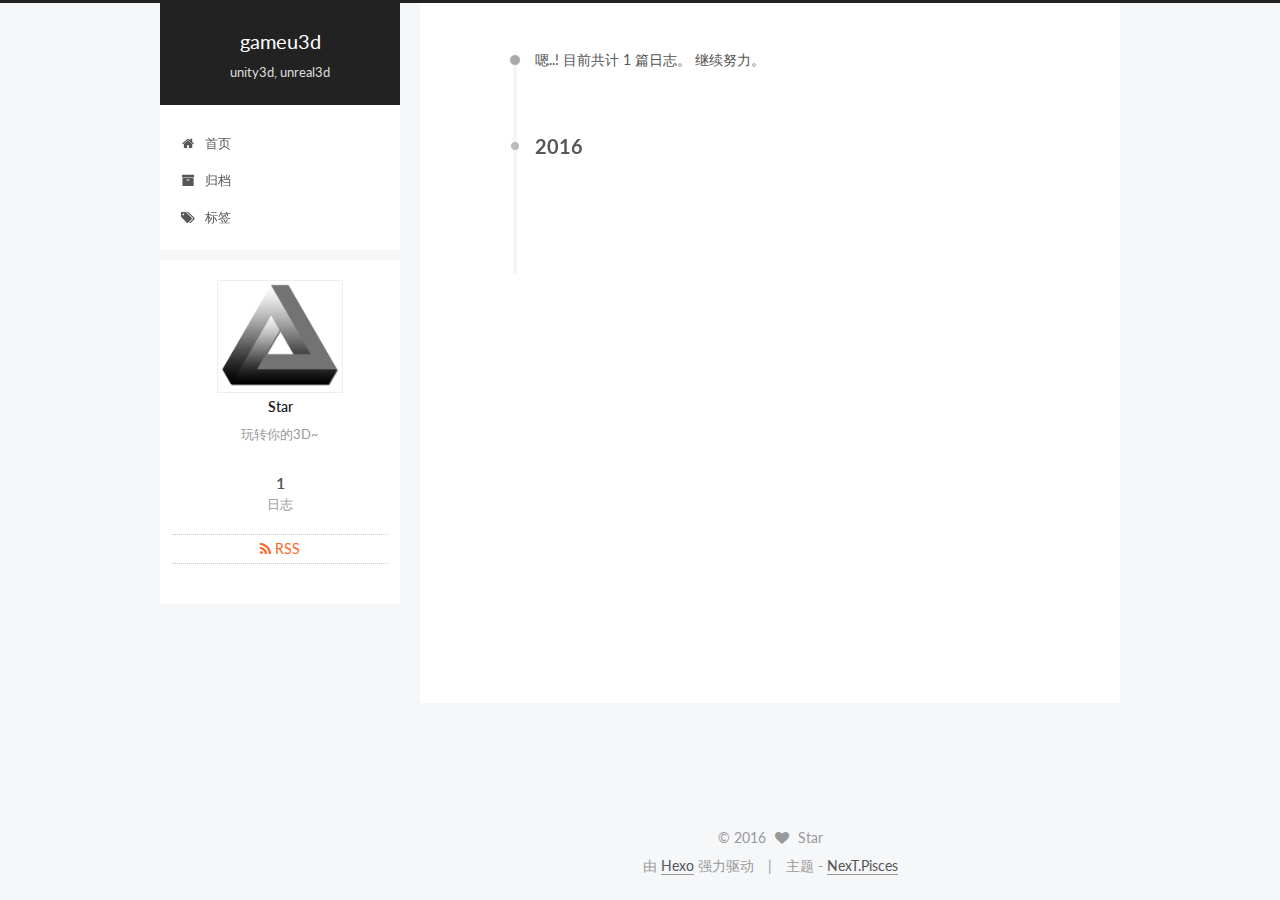
<file: archives/2016/07/index.html>
<!doctype html>



  


<html class="theme-next pisces use-motion">
<head>
  <meta charset="UTF-8"/>
<meta http-equiv="X-UA-Compatible" content="IE=edge,chrome=1" />
<meta name="viewport" content="width=device-width, initial-scale=1, maximum-scale=1"/>



<meta http-equiv="Cache-Control" content="no-transform" />
<meta http-equiv="Cache-Control" content="no-siteapp" />












  
  
  <link href="/vendors/fancybox/source/jquery.fancybox.css?v=2.1.5" rel="stylesheet" type="text/css" />




  
  
  
  

  
    
    
  

  

  

  

  

  
    
    
    <link href="//fonts.googleapis.com/css?family=Lato:300,300italic,400,400italic,700,700italic&subset=latin,latin-ext" rel="stylesheet" type="text/css">
  






<link href="/vendors/font-awesome/css/font-awesome.min.css?v=4.4.0" rel="stylesheet" type="text/css" />

<link href="/css/main.css?v=5.0.1" rel="stylesheet" type="text/css" />


  <meta name="keywords" content="Hexo, NexT" />





  <link rel="alternate" href="/atom.xml" title="gameu3d" type="application/atom+xml" />




  <link rel="shortcut icon" type="image/x-icon" href="/favicon.ico?v=5.0.1" />






<meta name="description" content="玩转你的3D~">
<meta property="og:type" content="website">
<meta property="og:title" content="gameu3d">
<meta property="og:url" content="http://gameu3d.com/archives/2016/07/index.html">
<meta property="og:site_name" content="gameu3d">
<meta property="og:description" content="玩转你的3D~">
<meta name="twitter:card" content="summary">
<meta name="twitter:title" content="gameu3d">
<meta name="twitter:description" content="玩转你的3D~">



<script type="text/javascript" id="hexo.configuration">
  var NexT = window.NexT || {};
  var CONFIG = {
    scheme: 'Pisces',
    sidebar: {"position":"left","display":"post"},
    fancybox: true,
    motion: true,
    duoshuo: {
      userId: 0,
      author: '博主'
    }
  };
</script>




  <link rel="canonical" href="http://gameu3d.com/archives/2016/07/"/>

  <title> 归档 | gameu3d </title>
</head>

<body itemscope itemtype="http://schema.org/WebPage" lang="zh-Hans">

  



  <script type="text/javascript">
    var _hmt = _hmt || [];
    (function() {
      var hm = document.createElement("script");
      hm.src = "//hm.baidu.com/hm.js?1e24d2d50e46660b2738c097e2259c31";
      var s = document.getElementsByTagName("script")[0];
      s.parentNode.insertBefore(hm, s);
    })();
  </script>








  
  
    
  

  <div class="container one-collumn sidebar-position-left  page-archive  ">
    <div class="headband"></div>

    <header id="header" class="header" itemscope itemtype="http://schema.org/WPHeader">
      <div class="header-inner"><div class="site-meta ">
  

  <div class="custom-logo-site-title">
    <a href="/"  class="brand" rel="start">
      <span class="logo-line-before"><i></i></span>
      <span class="site-title">gameu3d</span>
      <span class="logo-line-after"><i></i></span>
    </a>
  </div>
  <p class="site-subtitle">unity3d, unreal3d</p>
</div>

<div class="site-nav-toggle">
  <button>
    <span class="btn-bar"></span>
    <span class="btn-bar"></span>
    <span class="btn-bar"></span>
  </button>
</div>

<nav class="site-nav">
  

  
    <ul id="menu" class="menu">
      
        
        <li class="menu-item menu-item-home">
          <a href="/" rel="section">
            
              <i class="menu-item-icon fa fa-fw fa-home"></i> <br />
            
            首页
          </a>
        </li>
      
        
        <li class="menu-item menu-item-archives">
          <a href="/archives" rel="section">
            
              <i class="menu-item-icon fa fa-fw fa-archive"></i> <br />
            
            归档
          </a>
        </li>
      
        
        <li class="menu-item menu-item-tags">
          <a href="/tags" rel="section">
            
              <i class="menu-item-icon fa fa-fw fa-tags"></i> <br />
            
            标签
          </a>
        </li>
      

      
    </ul>
  

  
</nav>

 </div>
    </header>

    <main id="main" class="main">
      <div class="main-inner">
        <div class="content-wrap">
          <div id="content" class="content">
            

  <section id="posts" class="posts-collapse">
    <span class="archive-move-on"></span>

    <span class="archive-page-counter">
      
      
      
        
      
      嗯..! 目前共计 1 篇日志。 继续努力。
    </span>

    

      
      
      

      
        
        <div class="collection-title">
          <h2 class="archive-year motion-element" id="archive-year-2016">2016</h2>
        </div>
      
      

      

  <article class="post post-type-normal" itemscope itemtype="http://schema.org/Article">
    <header class="post-header">

      <h1 class="post-title">
        
            <a class="post-title-link" href="/2016/07/04/hello-world/" itemprop="url">
              
                <span itemprop="name">Hello World</span>
              
            </a>
        
      </h1>

      <div class="post-meta">
        <time class="post-time" itemprop="dateCreated"
              datetime="2016-07-04T10:15:16+08:00"
              content="2016-07-04" >
          07-04
        </time>
      </div>

    </header>
  </article>



    

  </section>

  



          </div>
          


          

        </div>
        
          
  
  <div class="sidebar-toggle">
    <div class="sidebar-toggle-line-wrap">
      <span class="sidebar-toggle-line sidebar-toggle-line-first"></span>
      <span class="sidebar-toggle-line sidebar-toggle-line-middle"></span>
      <span class="sidebar-toggle-line sidebar-toggle-line-last"></span>
    </div>
  </div>

  <aside id="sidebar" class="sidebar">
    <div class="sidebar-inner">

      

      

      <section class="site-overview sidebar-panel  sidebar-panel-active ">
        <div class="site-author motion-element" itemprop="author" itemscope itemtype="http://schema.org/Person">
          <img class="site-author-image" itemprop="image"
               src="/images/ImpossibleTriangle.png"
               alt="Star" />
          <p class="site-author-name" itemprop="name">Star</p>
          <p class="site-description motion-element" itemprop="description">玩转你的3D~</p>
        </div>
        <nav class="site-state motion-element">
          <div class="site-state-item site-state-posts">
            <a href="/archives">
              <span class="site-state-item-count">1</span>
              <span class="site-state-item-name">日志</span>
            </a>
          </div>

          

          

        </nav>

        
          <div class="feed-link motion-element">
            <a href="/atom.xml" rel="alternate">
              <i class="fa fa-rss"></i>
              RSS
            </a>
          </div>
        

        <div class="links-of-author motion-element">
          
        </div>

        
        

        
        

      </section>

      

    </div>
  </aside>


        
      </div>
    </main>

    <footer id="footer" class="footer">
      <div class="footer-inner">
        <div class="copyright" >
  
  &copy; 
  <span itemprop="copyrightYear">2016</span>
  <span class="with-love">
    <i class="fa fa-heart"></i>
  </span>
  <span class="author" itemprop="copyrightHolder">Star</span>
</div>

<div class="powered-by">
  由 <a class="theme-link" href="http://hexo.io">Hexo</a> 强力驱动
</div>

<div class="theme-info">
  主题 -
  <a class="theme-link" href="https://github.com/iissnan/hexo-theme-next">
    NexT.Pisces
  </a>
</div>

        

        
      </div>
    </footer>

    <div class="back-to-top">
      <i class="fa fa-arrow-up"></i>
    </div>
  </div>

  

<script type="text/javascript">
  if (Object.prototype.toString.call(window.Promise) !== '[object Function]') {
    window.Promise = null;
  }
</script>









  



  
  <script type="text/javascript" src="/vendors/jquery/index.js?v=2.1.3"></script>

  
  <script type="text/javascript" src="/vendors/fastclick/lib/fastclick.min.js?v=1.0.6"></script>

  
  <script type="text/javascript" src="/vendors/jquery_lazyload/jquery.lazyload.js?v=1.9.7"></script>

  
  <script type="text/javascript" src="/vendors/velocity/velocity.min.js?v=1.2.1"></script>

  
  <script type="text/javascript" src="/vendors/velocity/velocity.ui.min.js?v=1.2.1"></script>

  
  <script type="text/javascript" src="/vendors/fancybox/source/jquery.fancybox.pack.js?v=2.1.5"></script>


  


  <script type="text/javascript" src="/js/src/utils.js?v=5.0.1"></script>

  <script type="text/javascript" src="/js/src/motion.js?v=5.0.1"></script>



  
  


  <script type="text/javascript" src="/js/src/affix.js?v=5.0.1"></script>

  <script type="text/javascript" src="/js/src/schemes/pisces.js?v=5.0.1"></script>



  
  
    <script type="text/javascript" id="motion.page.archive">
      $('.archive-year').velocity('transition.slideLeftIn');
    </script>
  


  


  <script type="text/javascript" src="/js/src/bootstrap.js?v=5.0.1"></script>



  

  
    
  

  <script type="text/javascript">
    var duoshuoQuery = {short_name:"gameu3d"};
    (function() {
      var ds = document.createElement('script');
      ds.type = 'text/javascript';ds.async = true;
      ds.id = 'duoshuo-script';
      ds.src = (document.location.protocol == 'https:' ? 'https:' : 'http:') + '//static.duoshuo.com/embed.js';
      ds.charset = 'UTF-8';
      (document.getElementsByTagName('head')[0]
      || document.getElementsByTagName('body')[0]).appendChild(ds);
    })();
  </script>

  
    
  






  
  
  

  

  

</body>
</html>
</file>
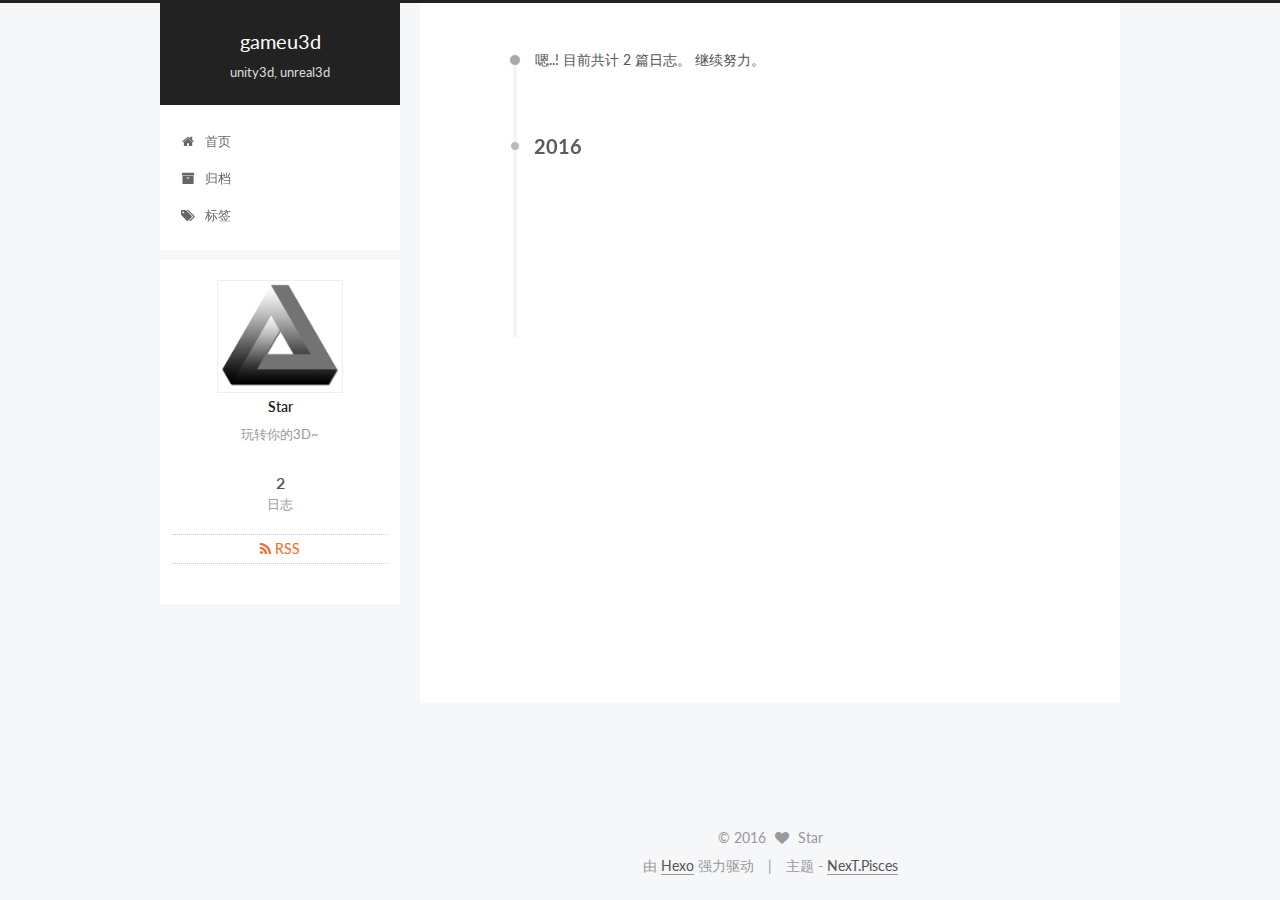
<file: archives/2016/08/index.html>
<!doctype html>



  


<html class="theme-next pisces use-motion">
<head>
  <!-- hexo-inject:begin --><!-- hexo-inject:end --><meta charset="UTF-8"/>
<meta http-equiv="X-UA-Compatible" content="IE=edge,chrome=1" />
<meta name="viewport" content="width=device-width, initial-scale=1, maximum-scale=1"/>



<meta http-equiv="Cache-Control" content="no-transform" />
<meta http-equiv="Cache-Control" content="no-siteapp" />












  
  
  <link href="/vendors/fancybox/source/jquery.fancybox.css?v=2.1.5" rel="stylesheet" type="text/css" />




  
  
  
  

  
    
    
  

  

  

  

  

  
    
    
    <link href="//fonts.googleapis.com/css?family=Lato:300,300italic,400,400italic,700,700italic&subset=latin,latin-ext" rel="stylesheet" type="text/css">
  






<link href="/vendors/font-awesome/css/font-awesome.min.css?v=4.4.0" rel="stylesheet" type="text/css" />

<link href="/css/main.css?v=5.0.1" rel="stylesheet" type="text/css" />


  <meta name="keywords" content="Hexo, NexT" />





  <link rel="alternate" href="/atom.xml" title="gameu3d" type="application/atom+xml" />




  <link rel="shortcut icon" type="image/x-icon" href="/favicon.ico?v=5.0.1" />






<meta name="description" content="玩转你的3D~">
<meta property="og:type" content="website">
<meta property="og:title" content="gameu3d">
<meta property="og:url" content="http://gameu3d.com/archives/2016/08/index.html">
<meta property="og:site_name" content="gameu3d">
<meta property="og:description" content="玩转你的3D~">
<meta name="twitter:card" content="summary">
<meta name="twitter:title" content="gameu3d">
<meta name="twitter:description" content="玩转你的3D~">



<script type="text/javascript" id="hexo.configuration">
  var NexT = window.NexT || {};
  var CONFIG = {
    scheme: 'Pisces',
    sidebar: {"position":"left","display":"post"},
    fancybox: true,
    motion: true,
    duoshuo: {
      userId: 0,
      author: '博主'
    }
  };
</script>




  <link rel="canonical" href="http://gameu3d.com/archives/2016/08/"/>

  <title> 归档 | gameu3d </title><!-- hexo-inject:begin --><!-- hexo-inject:end -->
</head>

<body itemscope itemtype="http://schema.org/WebPage" lang="zh-Hans">

  



  <!-- hexo-inject:begin --><!-- hexo-inject:end --><script type="text/javascript">
    var _hmt = _hmt || [];
    (function() {
      var hm = document.createElement("script");
      hm.src = "//hm.baidu.com/hm.js?1e24d2d50e46660b2738c097e2259c31";
      var s = document.getElementsByTagName("script")[0];
      s.parentNode.insertBefore(hm, s);
    })();
  </script>








  
  
    
  

  <div class="container one-collumn sidebar-position-left  page-archive  ">
    <div class="headband"></div>

    <header id="header" class="header" itemscope itemtype="http://schema.org/WPHeader">
      <div class="header-inner"><div class="site-meta ">
  

  <div class="custom-logo-site-title">
    <a href="/"  class="brand" rel="start">
      <span class="logo-line-before"><i></i></span>
      <span class="site-title">gameu3d</span>
      <span class="logo-line-after"><i></i></span>
    </a>
  </div>
  <p class="site-subtitle">unity3d, unreal3d</p>
</div>

<div class="site-nav-toggle">
  <button>
    <span class="btn-bar"></span>
    <span class="btn-bar"></span>
    <span class="btn-bar"></span>
  </button>
</div>

<nav class="site-nav">
  

  
    <ul id="menu" class="menu">
      
        
        <li class="menu-item menu-item-home">
          <a href="/" rel="section">
            
              <i class="menu-item-icon fa fa-fw fa-home"></i> <br />
            
            首页
          </a>
        </li>
      
        
        <li class="menu-item menu-item-archives">
          <a href="/archives" rel="section">
            
              <i class="menu-item-icon fa fa-fw fa-archive"></i> <br />
            
            归档
          </a>
        </li>
      
        
        <li class="menu-item menu-item-tags">
          <a href="/tags" rel="section">
            
              <i class="menu-item-icon fa fa-fw fa-tags"></i> <br />
            
            标签
          </a>
        </li>
      

      
    </ul>
  

  
</nav>

 </div>
    </header>

    <main id="main" class="main">
      <div class="main-inner">
        <div class="content-wrap">
          <div id="content" class="content">
            

  <section id="posts" class="posts-collapse">
    <span class="archive-move-on"></span>

    <span class="archive-page-counter">
      
      
      
        
      
      嗯..! 目前共计 2 篇日志。 继续努力。
    </span>

    

      
      
      

      
        
        <div class="collection-title">
          <h2 class="archive-year motion-element" id="archive-year-2016">2016</h2>
        </div>
      
      

      

  <article class="post post-type-normal" itemscope itemtype="http://schema.org/Article">
    <header class="post-header">

      <h1 class="post-title">
        
            <a class="post-title-link" href="/2016/08/19/UE4ContentExample/" itemprop="url">
              
                <span itemprop="name">未命名</span>
              
            </a>
        
      </h1>

      <div class="post-meta">
        <time class="post-time" itemprop="dateCreated"
              datetime="2016-08-19T00:22:04+08:00"
              content="2016-08-19" >
          08-19
        </time>
      </div>

    </header>
  </article>



    

      
      
      

      
      

      

  <article class="post post-type-normal" itemscope itemtype="http://schema.org/Article">
    <header class="post-header">

      <h1 class="post-title">
        
            <a class="post-title-link" href="/2016/08/18/hello-world/" itemprop="url">
              
                <span itemprop="name">Hello World</span>
              
            </a>
        
      </h1>

      <div class="post-meta">
        <time class="post-time" itemprop="dateCreated"
              datetime="2016-08-18T22:16:10+08:00"
              content="2016-08-18" >
          08-18
        </time>
      </div>

    </header>
  </article>



    

  </section>

  



          </div>
          


          

        </div>
        
          
  
  <div class="sidebar-toggle">
    <div class="sidebar-toggle-line-wrap">
      <span class="sidebar-toggle-line sidebar-toggle-line-first"></span>
      <span class="sidebar-toggle-line sidebar-toggle-line-middle"></span>
      <span class="sidebar-toggle-line sidebar-toggle-line-last"></span>
    </div>
  </div>

  <aside id="sidebar" class="sidebar">
    <div class="sidebar-inner">

      

      

      <section class="site-overview sidebar-panel  sidebar-panel-active ">
        <div class="site-author motion-element" itemprop="author" itemscope itemtype="http://schema.org/Person">
          <img class="site-author-image" itemprop="image"
               src="/images/ImpossibleTriangle.png"
               alt="Star" />
          <p class="site-author-name" itemprop="name">Star</p>
          <p class="site-description motion-element" itemprop="description">玩转你的3D~</p>
        </div>
        <nav class="site-state motion-element">
          <div class="site-state-item site-state-posts">
            <a href="/archives">
              <span class="site-state-item-count">2</span>
              <span class="site-state-item-name">日志</span>
            </a>
          </div>

          

          

        </nav>

        
          <div class="feed-link motion-element">
            <a href="/atom.xml" rel="alternate">
              <i class="fa fa-rss"></i>
              RSS
            </a>
          </div>
        

        <div class="links-of-author motion-element">
          
        </div>

        
        

        
        

      </section>

      

    </div>
  </aside>


        
      </div>
    </main>

    <footer id="footer" class="footer">
      <div class="footer-inner">
        <div class="copyright" >
  
  &copy; 
  <span itemprop="copyrightYear">2016</span>
  <span class="with-love">
    <i class="fa fa-heart"></i>
  </span>
  <span class="author" itemprop="copyrightHolder">Star</span>
</div>

<div class="powered-by">
  由 <a class="theme-link" href="https://hexo.io">Hexo</a> 强力驱动
</div>

<div class="theme-info">
  主题 -
  <a class="theme-link" href="https://github.com/iissnan/hexo-theme-next">
    NexT.Pisces
  </a>
</div>

        

        
      </div>
    </footer>

    <div class="back-to-top">
      <i class="fa fa-arrow-up"></i>
    </div>
  </div>

  

<script type="text/javascript">
  if (Object.prototype.toString.call(window.Promise) !== '[object Function]') {
    window.Promise = null;
  }
</script>









  



  
  <script type="text/javascript" src="/vendors/jquery/index.js?v=2.1.3"></script>

  
  <script type="text/javascript" src="/vendors/fastclick/lib/fastclick.min.js?v=1.0.6"></script>

  
  <script type="text/javascript" src="/vendors/jquery_lazyload/jquery.lazyload.js?v=1.9.7"></script>

  
  <script type="text/javascript" src="/vendors/velocity/velocity.min.js?v=1.2.1"></script>

  
  <script type="text/javascript" src="/vendors/velocity/velocity.ui.min.js?v=1.2.1"></script>

  
  <script type="text/javascript" src="/vendors/fancybox/source/jquery.fancybox.pack.js?v=2.1.5"></script>


  


  <script type="text/javascript" src="/js/src/utils.js?v=5.0.1"></script>

  <script type="text/javascript" src="/js/src/motion.js?v=5.0.1"></script>



  
  


  <script type="text/javascript" src="/js/src/affix.js?v=5.0.1"></script>

  <script type="text/javascript" src="/js/src/schemes/pisces.js?v=5.0.1"></script>



  
  
    <script type="text/javascript" id="motion.page.archive">
      $('.archive-year').velocity('transition.slideLeftIn');
    </script>
  


  


  <script type="text/javascript" src="/js/src/bootstrap.js?v=5.0.1"></script>



  

  
    
  

  <script type="text/javascript">
    var duoshuoQuery = {short_name:"gameu3d"};
    (function() {
      var ds = document.createElement('script');
      ds.type = 'text/javascript';ds.async = true;
      ds.id = 'duoshuo-script';
      ds.src = (document.location.protocol == 'https:' ? 'https:' : 'http:') + '//static.duoshuo.com/embed.js';
      ds.charset = 'UTF-8';
      (document.getElementsByTagName('head')[0]
      || document.getElementsByTagName('body')[0]).appendChild(ds);
    })();
  </script>

  
    
    <script src="/vendors/ua-parser-js/dist/ua-parser.min.js?v=0.7.9"></script>
    <script src="/js/src/hook-duoshuo.js"></script><!-- hexo-inject:begin --><!-- hexo-inject:end -->
  






  
  

  

  

  

</body>
</html>
</file>
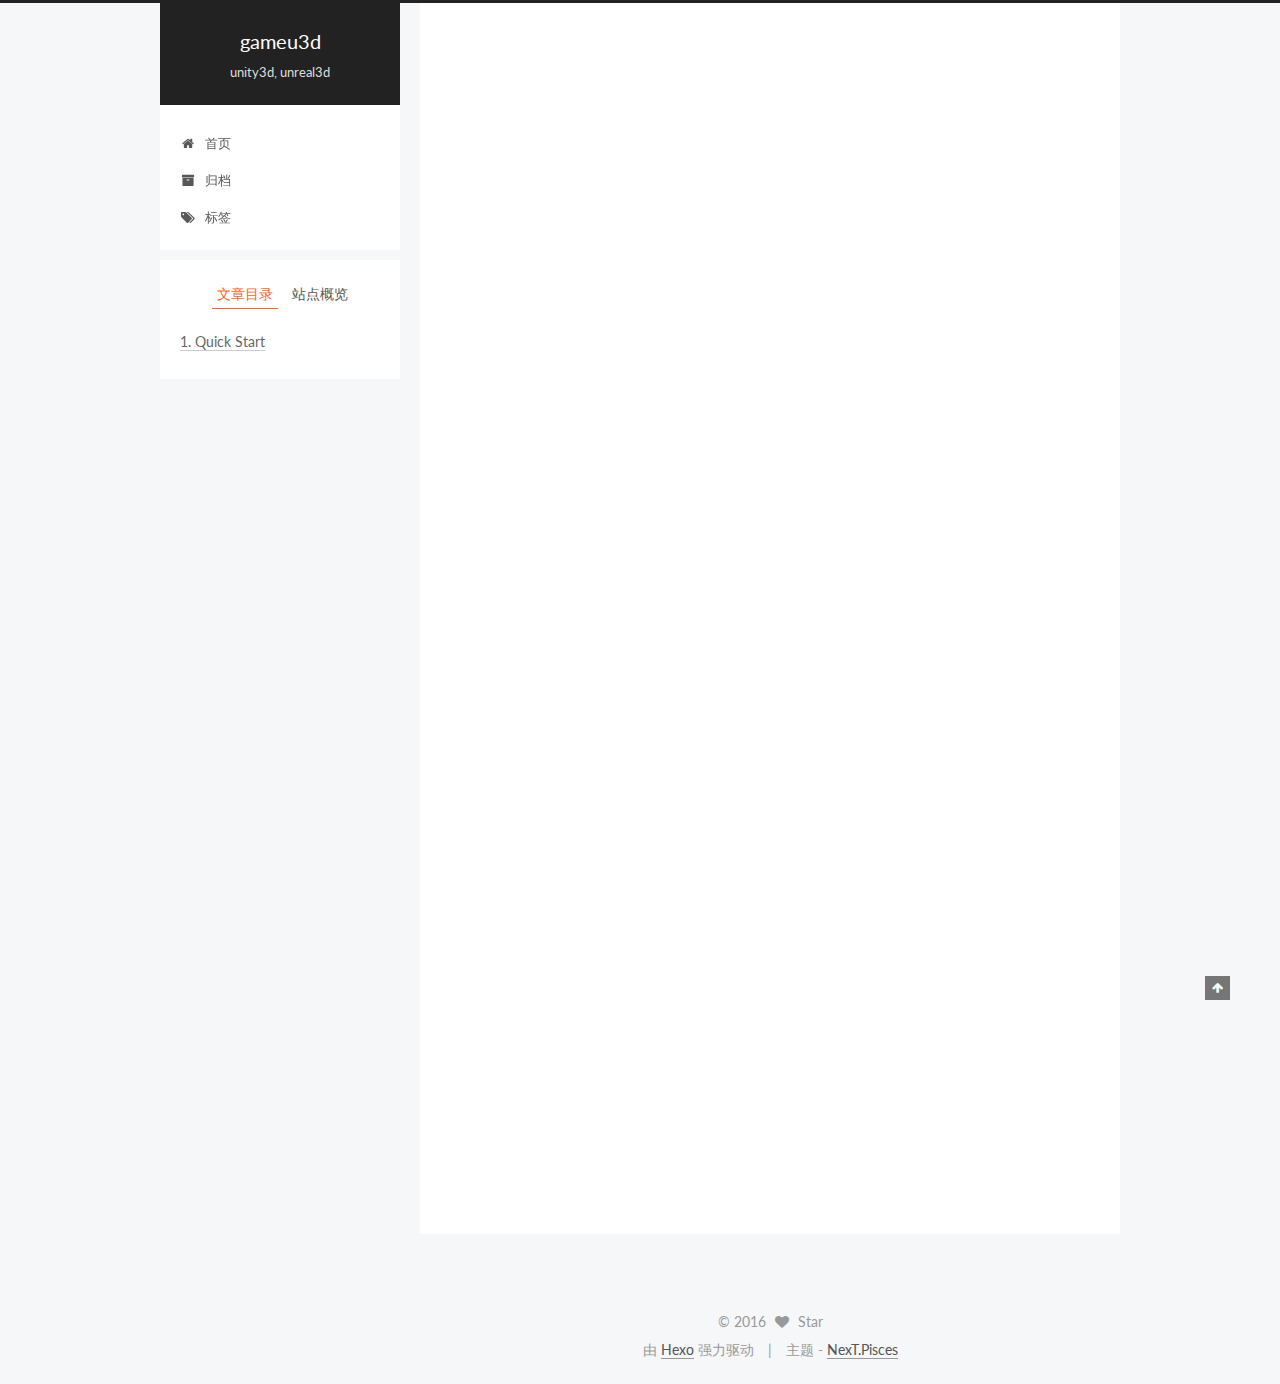
<file: 2016/07/04/hello-world/index.html>
<!doctype html>



  


<html class="theme-next pisces use-motion">
<head>
  <meta charset="UTF-8"/>
<meta http-equiv="X-UA-Compatible" content="IE=edge,chrome=1" />
<meta name="viewport" content="width=device-width, initial-scale=1, maximum-scale=1"/>



<meta http-equiv="Cache-Control" content="no-transform" />
<meta http-equiv="Cache-Control" content="no-siteapp" />












  
  
  <link href="/vendors/fancybox/source/jquery.fancybox.css?v=2.1.5" rel="stylesheet" type="text/css" />




  
  
  
  

  
    
    
  

  

  

  

  

  
    
    
    <link href="//fonts.googleapis.com/css?family=Lato:300,300italic,400,400italic,700,700italic&subset=latin,latin-ext" rel="stylesheet" type="text/css">
  






<link href="/vendors/font-awesome/css/font-awesome.min.css?v=4.4.0" rel="stylesheet" type="text/css" />

<link href="/css/main.css?v=5.0.1" rel="stylesheet" type="text/css" />


  <meta name="keywords" content="Hexo, NexT" />




  


  <link rel="alternate" href="/atom.xml" title="gameu3d" type="application/atom+xml" />




  <link rel="shortcut icon" type="image/x-icon" href="/favicon.ico?v=5.0.1" />






<meta name="description" content="Welcome to Hexo! This is your very first post. Check documentation for more info. If you get any problems when using Hexo, you can find the answer in troubleshooting or you can ask me on GitHub.
Quick">
<meta property="og:type" content="article">
<meta property="og:title" content="Hello World">
<meta property="og:url" content="http://gameu3d.com/2016/07/04/hello-world/index.html">
<meta property="og:site_name" content="gameu3d">
<meta property="og:description" content="Welcome to Hexo! This is your very first post. Check documentation for more info. If you get any problems when using Hexo, you can find the answer in troubleshooting or you can ask me on GitHub.
Quick">
<meta property="og:updated_time" content="2016-07-04T02:15:16.445Z">
<meta name="twitter:card" content="summary">
<meta name="twitter:title" content="Hello World">
<meta name="twitter:description" content="Welcome to Hexo! This is your very first post. Check documentation for more info. If you get any problems when using Hexo, you can find the answer in troubleshooting or you can ask me on GitHub.
Quick">



<script type="text/javascript" id="hexo.configuration">
  var NexT = window.NexT || {};
  var CONFIG = {
    scheme: 'Pisces',
    sidebar: {"position":"left","display":"post"},
    fancybox: true,
    motion: true,
    duoshuo: {
      userId: 0,
      author: '博主'
    }
  };
</script>




  <link rel="canonical" href="http://gameu3d.com/2016/07/04/hello-world/"/>

  <title> Hello World | gameu3d </title>
</head>

<body itemscope itemtype="http://schema.org/WebPage" lang="zh-Hans">

  



  <script type="text/javascript">
    var _hmt = _hmt || [];
    (function() {
      var hm = document.createElement("script");
      hm.src = "//hm.baidu.com/hm.js?1e24d2d50e46660b2738c097e2259c31";
      var s = document.getElementsByTagName("script")[0];
      s.parentNode.insertBefore(hm, s);
    })();
  </script>








  
  
    
  

  <div class="container one-collumn sidebar-position-left page-post-detail ">
    <div class="headband"></div>

    <header id="header" class="header" itemscope itemtype="http://schema.org/WPHeader">
      <div class="header-inner"><div class="site-meta ">
  

  <div class="custom-logo-site-title">
    <a href="/"  class="brand" rel="start">
      <span class="logo-line-before"><i></i></span>
      <span class="site-title">gameu3d</span>
      <span class="logo-line-after"><i></i></span>
    </a>
  </div>
  <p class="site-subtitle">unity3d, unreal3d</p>
</div>

<div class="site-nav-toggle">
  <button>
    <span class="btn-bar"></span>
    <span class="btn-bar"></span>
    <span class="btn-bar"></span>
  </button>
</div>

<nav class="site-nav">
  

  
    <ul id="menu" class="menu">
      
        
        <li class="menu-item menu-item-home">
          <a href="/" rel="section">
            
              <i class="menu-item-icon fa fa-fw fa-home"></i> <br />
            
            首页
          </a>
        </li>
      
        
        <li class="menu-item menu-item-archives">
          <a href="/archives" rel="section">
            
              <i class="menu-item-icon fa fa-fw fa-archive"></i> <br />
            
            归档
          </a>
        </li>
      
        
        <li class="menu-item menu-item-tags">
          <a href="/tags" rel="section">
            
              <i class="menu-item-icon fa fa-fw fa-tags"></i> <br />
            
            标签
          </a>
        </li>
      

      
    </ul>
  

  
</nav>

 </div>
    </header>

    <main id="main" class="main">
      <div class="main-inner">
        <div class="content-wrap">
          <div id="content" class="content">
            

  <div id="posts" class="posts-expand">
    

  
  

  
  
  

  <article class="post post-type-normal " itemscope itemtype="http://schema.org/Article">

    
      <header class="post-header">

        
        
          <h1 class="post-title" itemprop="name headline">
            
            
              
                Hello World
              
            
          </h1>
        

        <div class="post-meta">
          <span class="post-time">
            <span class="post-meta-item-icon">
              <i class="fa fa-calendar-o"></i>
            </span>
            <span class="post-meta-item-text">发表于</span>
            <time itemprop="dateCreated" datetime="2016-07-04T10:15:16+08:00" content="2016-07-04">
              2016-07-04
            </time>
          </span>

          

          
            
              <span class="post-comments-count">
                &nbsp; | &nbsp;
                <a href="/2016/07/04/hello-world/#comments" itemprop="discussionUrl">
                  <span class="post-comments-count ds-thread-count" data-thread-key="2016/07/04/hello-world/" itemprop="commentsCount"></span>
                </a>
              </span>
            
          

          

          
          

          
        </div>
      </header>
    


    <div class="post-body" itemprop="articleBody">

      
      

      
        <p>Welcome to <a href="https://hexo.io/" target="_blank" rel="external">Hexo</a>! This is your very first post. Check <a href="https://hexo.io/docs/" target="_blank" rel="external">documentation</a> for more info. If you get any problems when using Hexo, you can find the answer in <a href="https://hexo.io/docs/troubleshooting.html" target="_blank" rel="external">troubleshooting</a> or you can ask me on <a href="https://github.com/hexojs/hexo/issues" target="_blank" rel="external">GitHub</a>.</p>
<h2 id="Quick-Start"><a href="#Quick-Start" class="headerlink" title="Quick Start"></a>Quick Start</h2><h3 id="Create-a-new-post"><a href="#Create-a-new-post" class="headerlink" title="Create a new post"></a>Create a new post</h3><figure class="highlight bash"><table><tr><td class="gutter"><pre><div class="line">1</div></pre></td><td class="code"><pre><div class="line">$ hexo new <span class="string">"My New Post"</span></div></pre></td></tr></table></figure>
<p>More info: <a href="https://hexo.io/docs/writing.html" target="_blank" rel="external">Writing</a></p>
<h3 id="Run-server"><a href="#Run-server" class="headerlink" title="Run server"></a>Run server</h3><figure class="highlight bash"><table><tr><td class="gutter"><pre><div class="line">1</div></pre></td><td class="code"><pre><div class="line">$ hexo server</div></pre></td></tr></table></figure>
<p>More info: <a href="https://hexo.io/docs/server.html" target="_blank" rel="external">Server</a></p>
<h3 id="Generate-static-files"><a href="#Generate-static-files" class="headerlink" title="Generate static files"></a>Generate static files</h3><figure class="highlight bash"><table><tr><td class="gutter"><pre><div class="line">1</div></pre></td><td class="code"><pre><div class="line">$ hexo generate</div></pre></td></tr></table></figure>
<p>More info: <a href="https://hexo.io/docs/generating.html" target="_blank" rel="external">Generating</a></p>
<h3 id="Deploy-to-remote-sites"><a href="#Deploy-to-remote-sites" class="headerlink" title="Deploy to remote sites"></a>Deploy to remote sites</h3><figure class="highlight bash"><table><tr><td class="gutter"><pre><div class="line">1</div></pre></td><td class="code"><pre><div class="line">$ hexo deploy</div></pre></td></tr></table></figure>
<p>More info: <a href="https://hexo.io/docs/deployment.html" target="_blank" rel="external">Deployment</a></p>

      
    </div>

    <div>
      
        
      
    </div>

    <div>
      
        

      
    </div>

    <footer class="post-footer">
      

      

      
      
    </footer>
  </article>



    <div class="post-spread">
      
        <!-- JiaThis Button BEGIN -->
<div class="jiathis_style">
  <a class="jiathis_button_tsina"></a>
  <a class="jiathis_button_tqq"></a>
  <a class="jiathis_button_weixin"></a>
  <a class="jiathis_button_cqq"></a>
  <a class="jiathis_button_douban"></a>
  <a class="jiathis_button_renren"></a>
  <a class="jiathis_button_qzone"></a>
  <a class="jiathis_button_kaixin001"></a>
  <a class="jiathis_button_copy"></a>
  <a href="http://www.jiathis.com/share" class="jiathis jiathis_txt jiathis_separator jtico jtico_jiathis" target="_blank"></a>
  <a class="jiathis_counter_style"></a>
</div>
<script type="text/javascript" >
  var jiathis_config={
    hideMore:false
  }
</script>
<script type="text/javascript" src="http://v3.jiathis.com/code/jia.js" charset="utf-8"></script>
<!-- JiaThis Button END -->

      
    </div>
  </div>


          </div>
          


          
  <div class="comments" id="comments">
    
      <div class="ds-thread" data-thread-key="2016/07/04/hello-world/"
           data-title="Hello World" data-url="http://gameu3d.com/2016/07/04/hello-world/">
      </div>
    
  </div>


        </div>
        
          
  
  <div class="sidebar-toggle">
    <div class="sidebar-toggle-line-wrap">
      <span class="sidebar-toggle-line sidebar-toggle-line-first"></span>
      <span class="sidebar-toggle-line sidebar-toggle-line-middle"></span>
      <span class="sidebar-toggle-line sidebar-toggle-line-last"></span>
    </div>
  </div>

  <aside id="sidebar" class="sidebar">
    <div class="sidebar-inner">

      

      
        <ul class="sidebar-nav motion-element">
          <li class="sidebar-nav-toc sidebar-nav-active" data-target="post-toc-wrap" >
            文章目录
          </li>
          <li class="sidebar-nav-overview" data-target="site-overview">
            站点概览
          </li>
        </ul>
      

      <section class="site-overview sidebar-panel ">
        <div class="site-author motion-element" itemprop="author" itemscope itemtype="http://schema.org/Person">
          <img class="site-author-image" itemprop="image"
               src="/images/ImpossibleTriangle.png"
               alt="Star" />
          <p class="site-author-name" itemprop="name">Star</p>
          <p class="site-description motion-element" itemprop="description">玩转你的3D~</p>
        </div>
        <nav class="site-state motion-element">
          <div class="site-state-item site-state-posts">
            <a href="/archives">
              <span class="site-state-item-count">1</span>
              <span class="site-state-item-name">日志</span>
            </a>
          </div>

          

          

        </nav>

        
          <div class="feed-link motion-element">
            <a href="/atom.xml" rel="alternate">
              <i class="fa fa-rss"></i>
              RSS
            </a>
          </div>
        

        <div class="links-of-author motion-element">
          
        </div>

        
        

        
        

      </section>

      
        <section class="post-toc-wrap motion-element sidebar-panel sidebar-panel-active">
          <div class="post-toc">
            
              
            
            
              <div class="post-toc-content"><ol class="nav"><li class="nav-item nav-level-2"><a class="nav-link" href="#Quick-Start"><span class="nav-number">1.</span> <span class="nav-text">Quick Start</span></a><ol class="nav-child"><li class="nav-item nav-level-3"><a class="nav-link" href="#Create-a-new-post"><span class="nav-number">1.1.</span> <span class="nav-text">Create a new post</span></a></li><li class="nav-item nav-level-3"><a class="nav-link" href="#Run-server"><span class="nav-number">1.2.</span> <span class="nav-text">Run server</span></a></li><li class="nav-item nav-level-3"><a class="nav-link" href="#Generate-static-files"><span class="nav-number">1.3.</span> <span class="nav-text">Generate static files</span></a></li><li class="nav-item nav-level-3"><a class="nav-link" href="#Deploy-to-remote-sites"><span class="nav-number">1.4.</span> <span class="nav-text">Deploy to remote sites</span></a></li></ol></li></ol></div>
            
          </div>
        </section>
      

    </div>
  </aside>


        
      </div>
    </main>

    <footer id="footer" class="footer">
      <div class="footer-inner">
        <div class="copyright" >
  
  &copy; 
  <span itemprop="copyrightYear">2016</span>
  <span class="with-love">
    <i class="fa fa-heart"></i>
  </span>
  <span class="author" itemprop="copyrightHolder">Star</span>
</div>

<div class="powered-by">
  由 <a class="theme-link" href="http://hexo.io">Hexo</a> 强力驱动
</div>

<div class="theme-info">
  主题 -
  <a class="theme-link" href="https://github.com/iissnan/hexo-theme-next">
    NexT.Pisces
  </a>
</div>

        

        
      </div>
    </footer>

    <div class="back-to-top">
      <i class="fa fa-arrow-up"></i>
    </div>
  </div>

  

<script type="text/javascript">
  if (Object.prototype.toString.call(window.Promise) !== '[object Function]') {
    window.Promise = null;
  }
</script>









  



  
  <script type="text/javascript" src="/vendors/jquery/index.js?v=2.1.3"></script>

  
  <script type="text/javascript" src="/vendors/fastclick/lib/fastclick.min.js?v=1.0.6"></script>

  
  <script type="text/javascript" src="/vendors/jquery_lazyload/jquery.lazyload.js?v=1.9.7"></script>

  
  <script type="text/javascript" src="/vendors/velocity/velocity.min.js?v=1.2.1"></script>

  
  <script type="text/javascript" src="/vendors/velocity/velocity.ui.min.js?v=1.2.1"></script>

  
  <script type="text/javascript" src="/vendors/fancybox/source/jquery.fancybox.pack.js?v=2.1.5"></script>


  


  <script type="text/javascript" src="/js/src/utils.js?v=5.0.1"></script>

  <script type="text/javascript" src="/js/src/motion.js?v=5.0.1"></script>



  
  


  <script type="text/javascript" src="/js/src/affix.js?v=5.0.1"></script>

  <script type="text/javascript" src="/js/src/schemes/pisces.js?v=5.0.1"></script>



  
  <script type="text/javascript" src="/js/src/scrollspy.js?v=5.0.1"></script>
<script type="text/javascript" src="/js/src/post-details.js?v=5.0.1"></script>



  


  <script type="text/javascript" src="/js/src/bootstrap.js?v=5.0.1"></script>



  

  
    
  

  <script type="text/javascript">
    var duoshuoQuery = {short_name:"gameu3d"};
    (function() {
      var ds = document.createElement('script');
      ds.type = 'text/javascript';ds.async = true;
      ds.id = 'duoshuo-script';
      ds.src = (document.location.protocol == 'https:' ? 'https:' : 'http:') + '//static.duoshuo.com/embed.js';
      ds.charset = 'UTF-8';
      (document.getElementsByTagName('head')[0]
      || document.getElementsByTagName('body')[0]).appendChild(ds);
    })();
  </script>

  
    
  






  
  
  

  

  

</body>
</html>
</file>
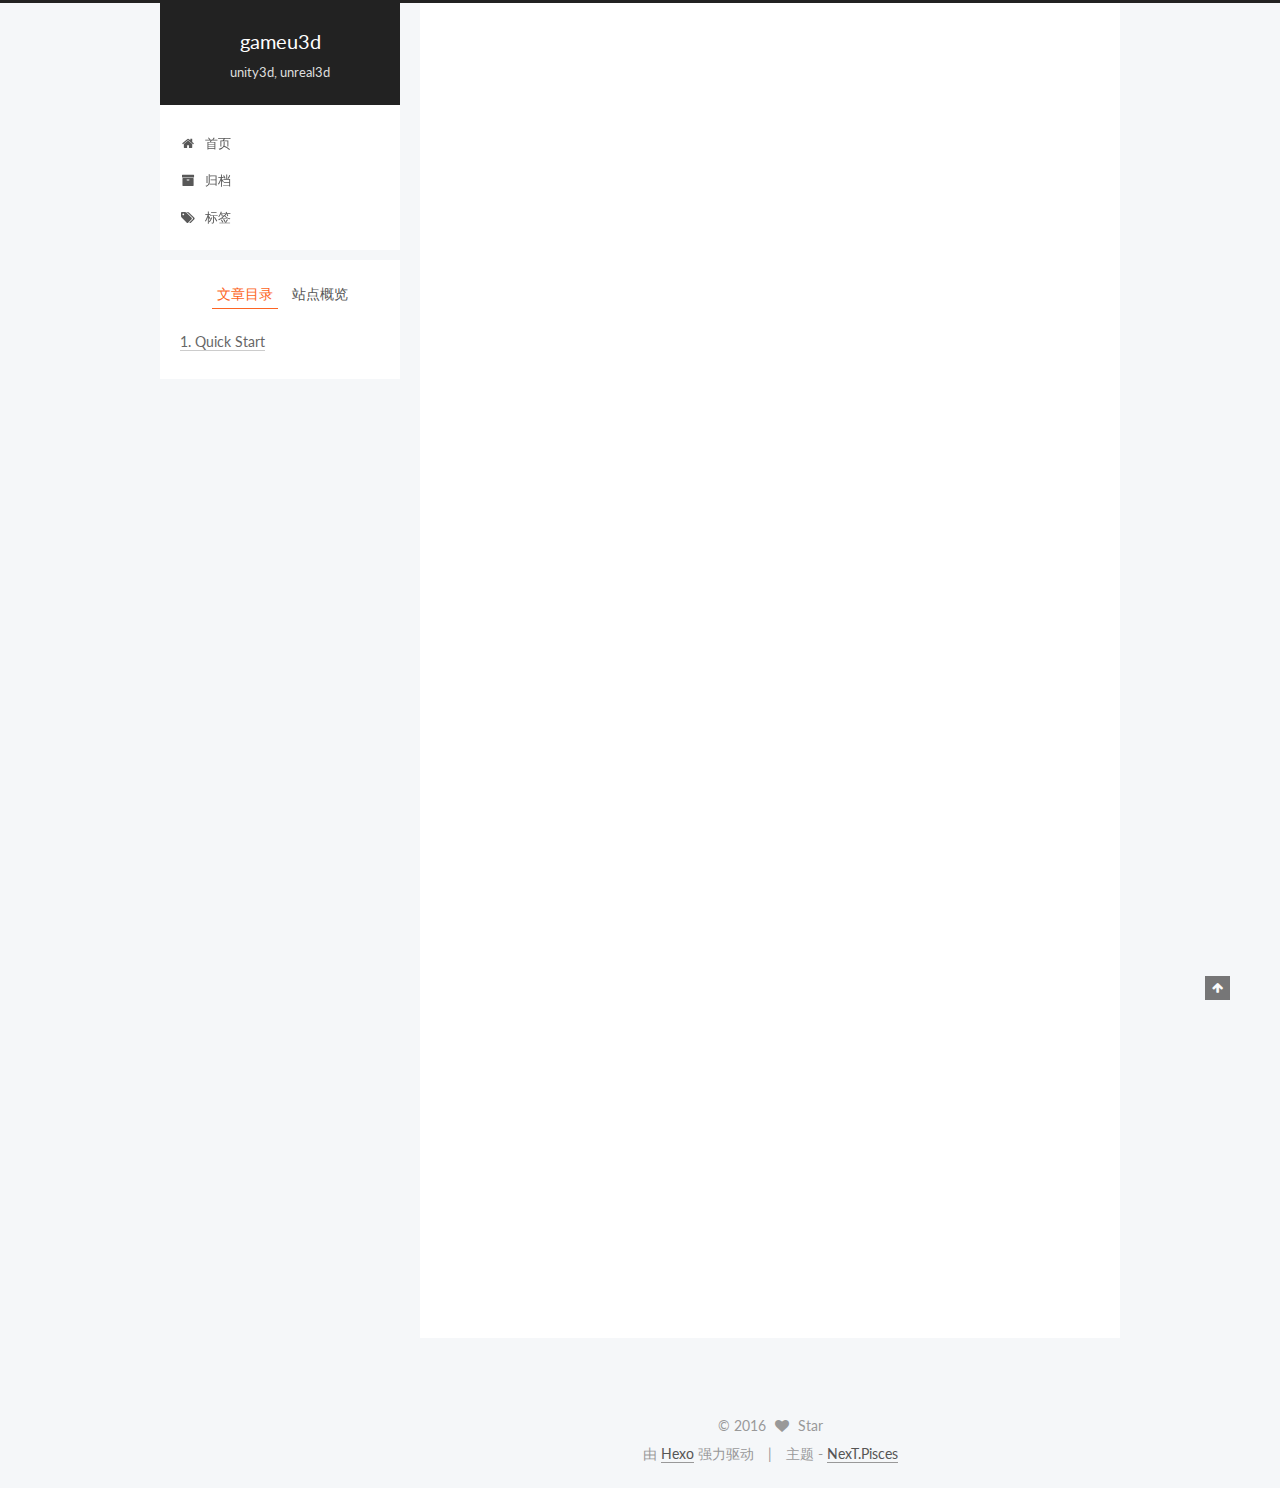
<file: 2016/08/18/hello-world/index.html>
<!doctype html>



  


<html class="theme-next pisces use-motion">
<head>
  <!-- hexo-inject:begin --><!-- hexo-inject:end --><meta charset="UTF-8"/>
<meta http-equiv="X-UA-Compatible" content="IE=edge,chrome=1" />
<meta name="viewport" content="width=device-width, initial-scale=1, maximum-scale=1"/>



<meta http-equiv="Cache-Control" content="no-transform" />
<meta http-equiv="Cache-Control" content="no-siteapp" />












  
  
  <link href="/vendors/fancybox/source/jquery.fancybox.css?v=2.1.5" rel="stylesheet" type="text/css" />




  
  
  
  

  
    
    
  

  

  

  

  

  
    
    
    <link href="//fonts.googleapis.com/css?family=Lato:300,300italic,400,400italic,700,700italic&subset=latin,latin-ext" rel="stylesheet" type="text/css">
  






<link href="/vendors/font-awesome/css/font-awesome.min.css?v=4.4.0" rel="stylesheet" type="text/css" />

<link href="/css/main.css?v=5.0.1" rel="stylesheet" type="text/css" />


  <meta name="keywords" content="Hexo, NexT" />





  <link rel="alternate" href="/atom.xml" title="gameu3d" type="application/atom+xml" />




  <link rel="shortcut icon" type="image/x-icon" href="/favicon.ico?v=5.0.1" />






<meta name="description" content="Welcome to Hexo! This is your very first post. Check documentation for more info. If you get any problems when using Hexo, you can find the answer in troubleshooting or you can ask me on GitHub.
Quick">
<meta property="og:type" content="article">
<meta property="og:title" content="Hello World">
<meta property="og:url" content="http://gameu3d.com/2016/08/18/hello-world/index.html">
<meta property="og:site_name" content="gameu3d">
<meta property="og:description" content="Welcome to Hexo! This is your very first post. Check documentation for more info. If you get any problems when using Hexo, you can find the answer in troubleshooting or you can ask me on GitHub.
Quick">
<meta property="og:updated_time" content="2016-08-18T14:16:10.338Z">
<meta name="twitter:card" content="summary">
<meta name="twitter:title" content="Hello World">
<meta name="twitter:description" content="Welcome to Hexo! This is your very first post. Check documentation for more info. If you get any problems when using Hexo, you can find the answer in troubleshooting or you can ask me on GitHub.
Quick">



<script type="text/javascript" id="hexo.configuration">
  var NexT = window.NexT || {};
  var CONFIG = {
    scheme: 'Pisces',
    sidebar: {"position":"left","display":"post"},
    fancybox: true,
    motion: true,
    duoshuo: {
      userId: 0,
      author: '博主'
    }
  };
</script>




  <link rel="canonical" href="http://gameu3d.com/2016/08/18/hello-world/"/>

  <title> Hello World | gameu3d </title><!-- hexo-inject:begin --><!-- hexo-inject:end -->
</head>

<body itemscope itemtype="http://schema.org/WebPage" lang="zh-Hans">

  



  <!-- hexo-inject:begin --><!-- hexo-inject:end --><script type="text/javascript">
    var _hmt = _hmt || [];
    (function() {
      var hm = document.createElement("script");
      hm.src = "//hm.baidu.com/hm.js?1e24d2d50e46660b2738c097e2259c31";
      var s = document.getElementsByTagName("script")[0];
      s.parentNode.insertBefore(hm, s);
    })();
  </script>








  
  
    
  

  <div class="container one-collumn sidebar-position-left page-post-detail ">
    <div class="headband"></div>

    <header id="header" class="header" itemscope itemtype="http://schema.org/WPHeader">
      <div class="header-inner"><div class="site-meta ">
  

  <div class="custom-logo-site-title">
    <a href="/"  class="brand" rel="start">
      <span class="logo-line-before"><i></i></span>
      <span class="site-title">gameu3d</span>
      <span class="logo-line-after"><i></i></span>
    </a>
  </div>
  <p class="site-subtitle">unity3d, unreal3d</p>
</div>

<div class="site-nav-toggle">
  <button>
    <span class="btn-bar"></span>
    <span class="btn-bar"></span>
    <span class="btn-bar"></span>
  </button>
</div>

<nav class="site-nav">
  

  
    <ul id="menu" class="menu">
      
        
        <li class="menu-item menu-item-home">
          <a href="/" rel="section">
            
              <i class="menu-item-icon fa fa-fw fa-home"></i> <br />
            
            首页
          </a>
        </li>
      
        
        <li class="menu-item menu-item-archives">
          <a href="/archives" rel="section">
            
              <i class="menu-item-icon fa fa-fw fa-archive"></i> <br />
            
            归档
          </a>
        </li>
      
        
        <li class="menu-item menu-item-tags">
          <a href="/tags" rel="section">
            
              <i class="menu-item-icon fa fa-fw fa-tags"></i> <br />
            
            标签
          </a>
        </li>
      

      
    </ul>
  

  
</nav>

 </div>
    </header>

    <main id="main" class="main">
      <div class="main-inner">
        <div class="content-wrap">
          <div id="content" class="content">
            

  <div id="posts" class="posts-expand">
    

  
  

  
  
  

  <article class="post post-type-normal " itemscope itemtype="http://schema.org/Article">

    
      <header class="post-header">

        
        
          <h1 class="post-title" itemprop="name headline">
            
            
              
                Hello World
              
            
          </h1>
        

        <div class="post-meta">
          <span class="post-time">
            <span class="post-meta-item-icon">
              <i class="fa fa-calendar-o"></i>
            </span>
            <span class="post-meta-item-text">发表于</span>
            <time itemprop="dateCreated" datetime="2016-08-18T22:16:10+08:00" content="2016-08-18">
              2016-08-18
            </time>
          </span>

          

          
            
              <span class="post-comments-count">
                &nbsp; | &nbsp;
                <a href="/2016/08/18/hello-world/#comments" itemprop="discussionUrl">
                  <span class="post-comments-count ds-thread-count" data-thread-key="2016/08/18/hello-world/" itemprop="commentsCount"></span>
                </a>
              </span>
            
          

          

          
          

          
        </div>
      </header>
    


    <div class="post-body" itemprop="articleBody">

      
      

      
        <p>Welcome to <a href="https://hexo.io/" target="_blank" rel="external">Hexo</a>! This is your very first post. Check <a href="https://hexo.io/docs/" target="_blank" rel="external">documentation</a> for more info. If you get any problems when using Hexo, you can find the answer in <a href="https://hexo.io/docs/troubleshooting.html" target="_blank" rel="external">troubleshooting</a> or you can ask me on <a href="https://github.com/hexojs/hexo/issues" target="_blank" rel="external">GitHub</a>.</p>
<h2 id="Quick-Start"><a href="#Quick-Start" class="headerlink" title="Quick Start"></a>Quick Start</h2><h3 id="Create-a-new-post"><a href="#Create-a-new-post" class="headerlink" title="Create a new post"></a>Create a new post</h3><figure class="highlight bash"><table><tr><td class="gutter"><pre><div class="line">1</div></pre></td><td class="code"><pre><div class="line">$ hexo new <span class="string">"My New Post"</span></div></pre></td></tr></table></figure>
<p>More info: <a href="https://hexo.io/docs/writing.html" target="_blank" rel="external">Writing</a></p>
<h3 id="Run-server"><a href="#Run-server" class="headerlink" title="Run server"></a>Run server</h3><figure class="highlight bash"><table><tr><td class="gutter"><pre><div class="line">1</div></pre></td><td class="code"><pre><div class="line">$ hexo server</div></pre></td></tr></table></figure>
<p>More info: <a href="https://hexo.io/docs/server.html" target="_blank" rel="external">Server</a></p>
<h3 id="Generate-static-files"><a href="#Generate-static-files" class="headerlink" title="Generate static files"></a>Generate static files</h3><figure class="highlight bash"><table><tr><td class="gutter"><pre><div class="line">1</div></pre></td><td class="code"><pre><div class="line">$ hexo generate</div></pre></td></tr></table></figure>
<p>More info: <a href="https://hexo.io/docs/generating.html" target="_blank" rel="external">Generating</a></p>
<h3 id="Deploy-to-remote-sites"><a href="#Deploy-to-remote-sites" class="headerlink" title="Deploy to remote sites"></a>Deploy to remote sites</h3><figure class="highlight bash"><table><tr><td class="gutter"><pre><div class="line">1</div></pre></td><td class="code"><pre><div class="line">$ hexo deploy</div></pre></td></tr></table></figure>
<p>More info: <a href="https://hexo.io/docs/deployment.html" target="_blank" rel="external">Deployment</a></p>

      
    </div>

    <div>
      
        

      
    </div>

    <div>
      
        

      
    </div>

    <footer class="post-footer">
      

      
        <div class="post-nav">
          <div class="post-nav-next post-nav-item">
            
          </div>

          <div class="post-nav-prev post-nav-item">
            
              <a href="/2016/08/19/UE4ContentExample/" rel="prev" title="">
                 <i class="fa fa-chevron-right"></i>
              </a>
            
          </div>
        </div>
      

      
      
    </footer>
  </article>



    <div class="post-spread">
      
        <!-- JiaThis Button BEGIN -->
<div class="jiathis_style">
  <a class="jiathis_button_tsina"></a>
  <a class="jiathis_button_tqq"></a>
  <a class="jiathis_button_weixin"></a>
  <a class="jiathis_button_cqq"></a>
  <a class="jiathis_button_douban"></a>
  <a class="jiathis_button_renren"></a>
  <a class="jiathis_button_qzone"></a>
  <a class="jiathis_button_kaixin001"></a>
  <a class="jiathis_button_copy"></a>
  <a href="http://www.jiathis.com/share" class="jiathis jiathis_txt jiathis_separator jtico jtico_jiathis" target="_blank"></a>
  <a class="jiathis_counter_style"></a>
</div>
<script type="text/javascript" >
  var jiathis_config={
    hideMore:false
  }
</script>
<script type="text/javascript" src="http://v3.jiathis.com/code/jia.js" charset="utf-8"></script>
<!-- JiaThis Button END -->

      
    </div>
  </div>


          </div>
          


          
  <div class="comments" id="comments">
    
      <div class="ds-thread" data-thread-key="2016/08/18/hello-world/"
           data-title="Hello World" data-url="http://gameu3d.com/2016/08/18/hello-world/">
      </div>
    
  </div>


        </div>
        
          
  
  <div class="sidebar-toggle">
    <div class="sidebar-toggle-line-wrap">
      <span class="sidebar-toggle-line sidebar-toggle-line-first"></span>
      <span class="sidebar-toggle-line sidebar-toggle-line-middle"></span>
      <span class="sidebar-toggle-line sidebar-toggle-line-last"></span>
    </div>
  </div>

  <aside id="sidebar" class="sidebar">
    <div class="sidebar-inner">

      

      
        <ul class="sidebar-nav motion-element">
          <li class="sidebar-nav-toc sidebar-nav-active" data-target="post-toc-wrap" >
            文章目录
          </li>
          <li class="sidebar-nav-overview" data-target="site-overview">
            站点概览
          </li>
        </ul>
      

      <section class="site-overview sidebar-panel ">
        <div class="site-author motion-element" itemprop="author" itemscope itemtype="http://schema.org/Person">
          <img class="site-author-image" itemprop="image"
               src="/images/ImpossibleTriangle.png"
               alt="Star" />
          <p class="site-author-name" itemprop="name">Star</p>
          <p class="site-description motion-element" itemprop="description">玩转你的3D~</p>
        </div>
        <nav class="site-state motion-element">
          <div class="site-state-item site-state-posts">
            <a href="/archives">
              <span class="site-state-item-count">2</span>
              <span class="site-state-item-name">日志</span>
            </a>
          </div>

          

          

        </nav>

        
          <div class="feed-link motion-element">
            <a href="/atom.xml" rel="alternate">
              <i class="fa fa-rss"></i>
              RSS
            </a>
          </div>
        

        <div class="links-of-author motion-element">
          
        </div>

        
        

        
        

      </section>

      
        <section class="post-toc-wrap motion-element sidebar-panel sidebar-panel-active">
          <div class="post-toc">
            
              
            
            
              <div class="post-toc-content"><ol class="nav"><li class="nav-item nav-level-2"><a class="nav-link" href="#Quick-Start"><span class="nav-number">1.</span> <span class="nav-text">Quick Start</span></a><ol class="nav-child"><li class="nav-item nav-level-3"><a class="nav-link" href="#Create-a-new-post"><span class="nav-number">1.1.</span> <span class="nav-text">Create a new post</span></a></li><li class="nav-item nav-level-3"><a class="nav-link" href="#Run-server"><span class="nav-number">1.2.</span> <span class="nav-text">Run server</span></a></li><li class="nav-item nav-level-3"><a class="nav-link" href="#Generate-static-files"><span class="nav-number">1.3.</span> <span class="nav-text">Generate static files</span></a></li><li class="nav-item nav-level-3"><a class="nav-link" href="#Deploy-to-remote-sites"><span class="nav-number">1.4.</span> <span class="nav-text">Deploy to remote sites</span></a></li></ol></li></ol></div>
            
          </div>
        </section>
      

    </div>
  </aside>


        
      </div>
    </main>

    <footer id="footer" class="footer">
      <div class="footer-inner">
        <div class="copyright" >
  
  &copy; 
  <span itemprop="copyrightYear">2016</span>
  <span class="with-love">
    <i class="fa fa-heart"></i>
  </span>
  <span class="author" itemprop="copyrightHolder">Star</span>
</div>

<div class="powered-by">
  由 <a class="theme-link" href="https://hexo.io">Hexo</a> 强力驱动
</div>

<div class="theme-info">
  主题 -
  <a class="theme-link" href="https://github.com/iissnan/hexo-theme-next">
    NexT.Pisces
  </a>
</div>

        

        
      </div>
    </footer>

    <div class="back-to-top">
      <i class="fa fa-arrow-up"></i>
    </div>
  </div>

  

<script type="text/javascript">
  if (Object.prototype.toString.call(window.Promise) !== '[object Function]') {
    window.Promise = null;
  }
</script>









  



  
  <script type="text/javascript" src="/vendors/jquery/index.js?v=2.1.3"></script>

  
  <script type="text/javascript" src="/vendors/fastclick/lib/fastclick.min.js?v=1.0.6"></script>

  
  <script type="text/javascript" src="/vendors/jquery_lazyload/jquery.lazyload.js?v=1.9.7"></script>

  
  <script type="text/javascript" src="/vendors/velocity/velocity.min.js?v=1.2.1"></script>

  
  <script type="text/javascript" src="/vendors/velocity/velocity.ui.min.js?v=1.2.1"></script>

  
  <script type="text/javascript" src="/vendors/fancybox/source/jquery.fancybox.pack.js?v=2.1.5"></script>


  


  <script type="text/javascript" src="/js/src/utils.js?v=5.0.1"></script>

  <script type="text/javascript" src="/js/src/motion.js?v=5.0.1"></script>



  
  


  <script type="text/javascript" src="/js/src/affix.js?v=5.0.1"></script>

  <script type="text/javascript" src="/js/src/schemes/pisces.js?v=5.0.1"></script>



  
  <script type="text/javascript" src="/js/src/scrollspy.js?v=5.0.1"></script>
<script type="text/javascript" src="/js/src/post-details.js?v=5.0.1"></script>



  


  <script type="text/javascript" src="/js/src/bootstrap.js?v=5.0.1"></script>



  

  
    
  

  <script type="text/javascript">
    var duoshuoQuery = {short_name:"gameu3d"};
    (function() {
      var ds = document.createElement('script');
      ds.type = 'text/javascript';ds.async = true;
      ds.id = 'duoshuo-script';
      ds.src = (document.location.protocol == 'https:' ? 'https:' : 'http:') + '//static.duoshuo.com/embed.js';
      ds.charset = 'UTF-8';
      (document.getElementsByTagName('head')[0]
      || document.getElementsByTagName('body')[0]).appendChild(ds);
    })();
  </script>

  
    
    <script src="/vendors/ua-parser-js/dist/ua-parser.min.js?v=0.7.9"></script>
    <script src="/js/src/hook-duoshuo.js"></script><!-- hexo-inject:begin --><!-- Begin: Injected MathJax -->
<script type="text/x-mathjax-config">
  MathJax.Hub.Config({"tex2jax":{"inlineMath":[["$","$"],["\\(","\\)"]],"skipTags":["script","noscript","style","textarea","pre","code"],"processEscapes":true},"TeX":{"equationNumbers":{"autoNumber":"AMS"}}});
</script>

<script type="text/x-mathjax-config">
  MathJax.Hub.Queue(function() {
    var all = MathJax.Hub.getAllJax(), i;
    for(i=0; i < all.length; i += 1) {
      all[i].SourceElement().parentNode.className += ' has-jax';
    }
  });
</script>

<script type="text/javascript" src="//cdn.mathjax.org/mathjax/latest/MathJax.js?config=TeX-AMS-MML_HTMLorMML">
</script>
<!-- End: Injected MathJax -->
<!-- hexo-inject:end -->
  






  
  

  

  

  

</body>
</html>
</file>
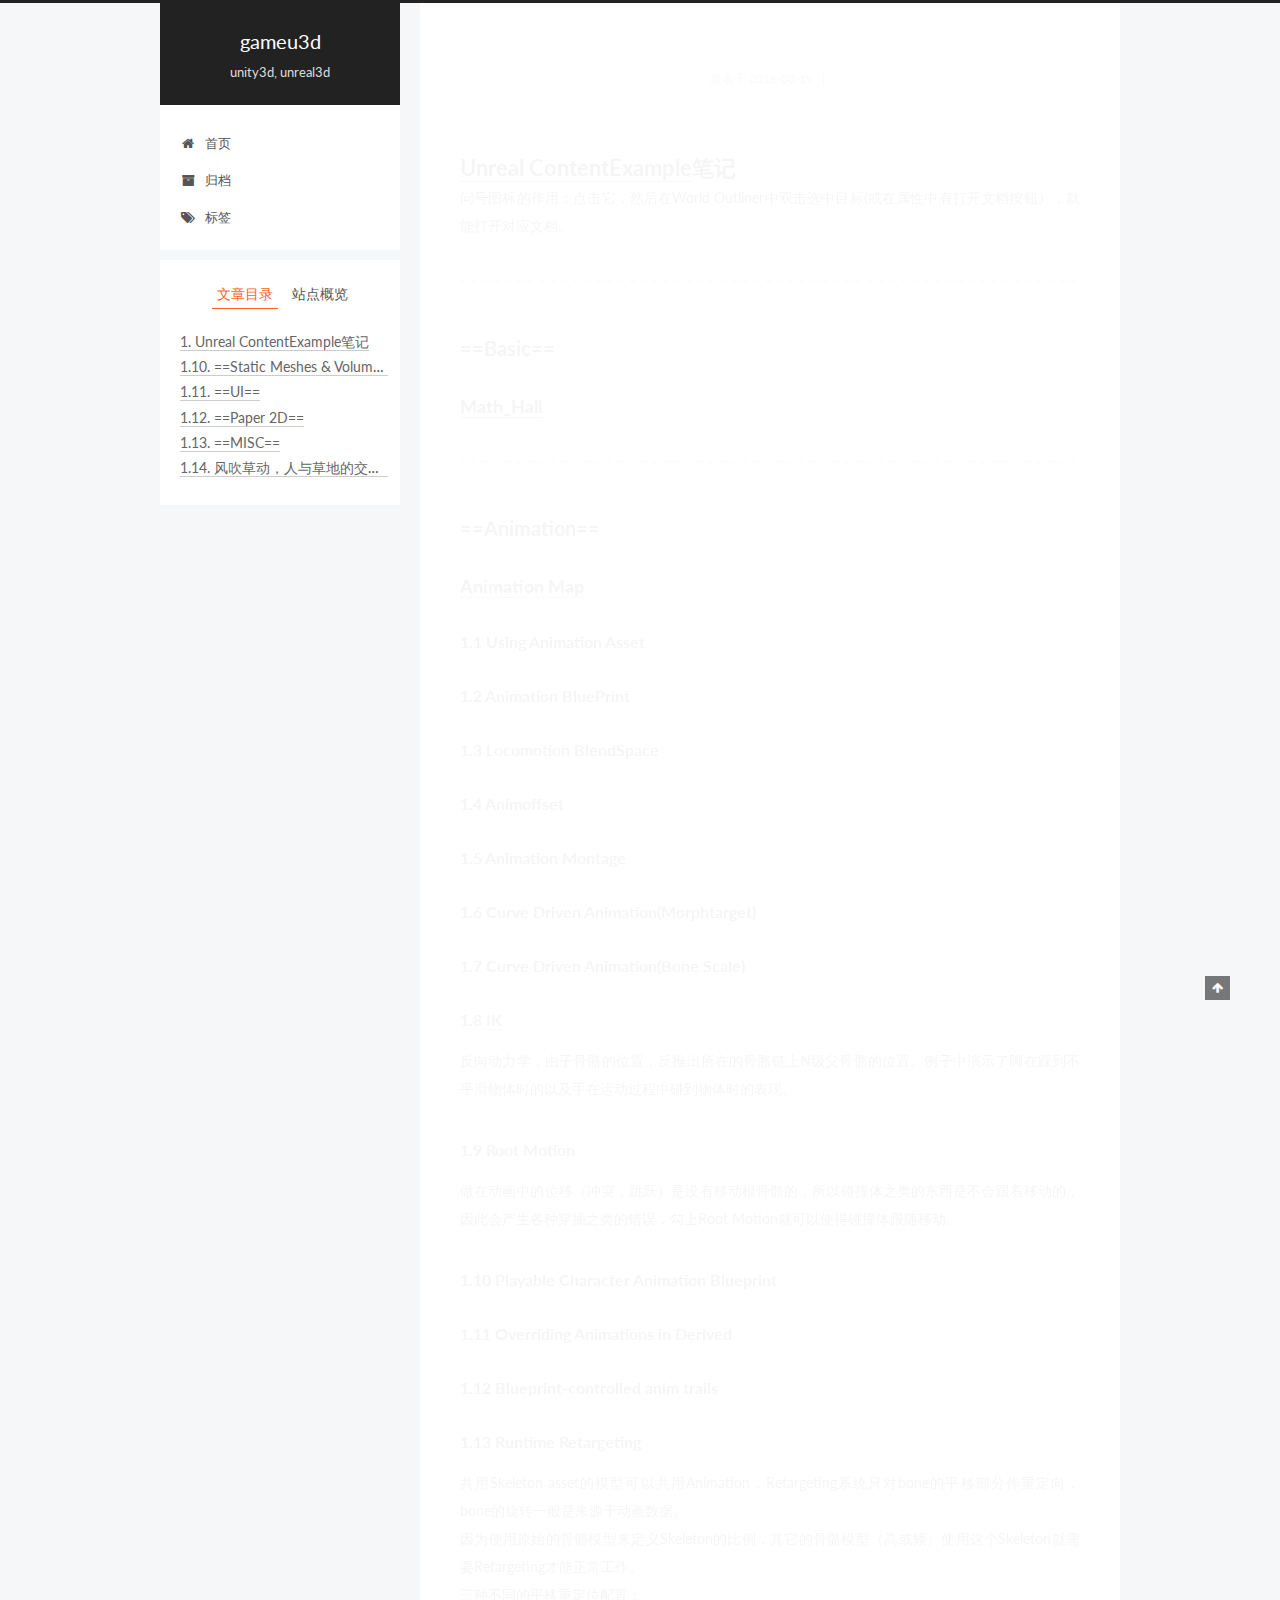
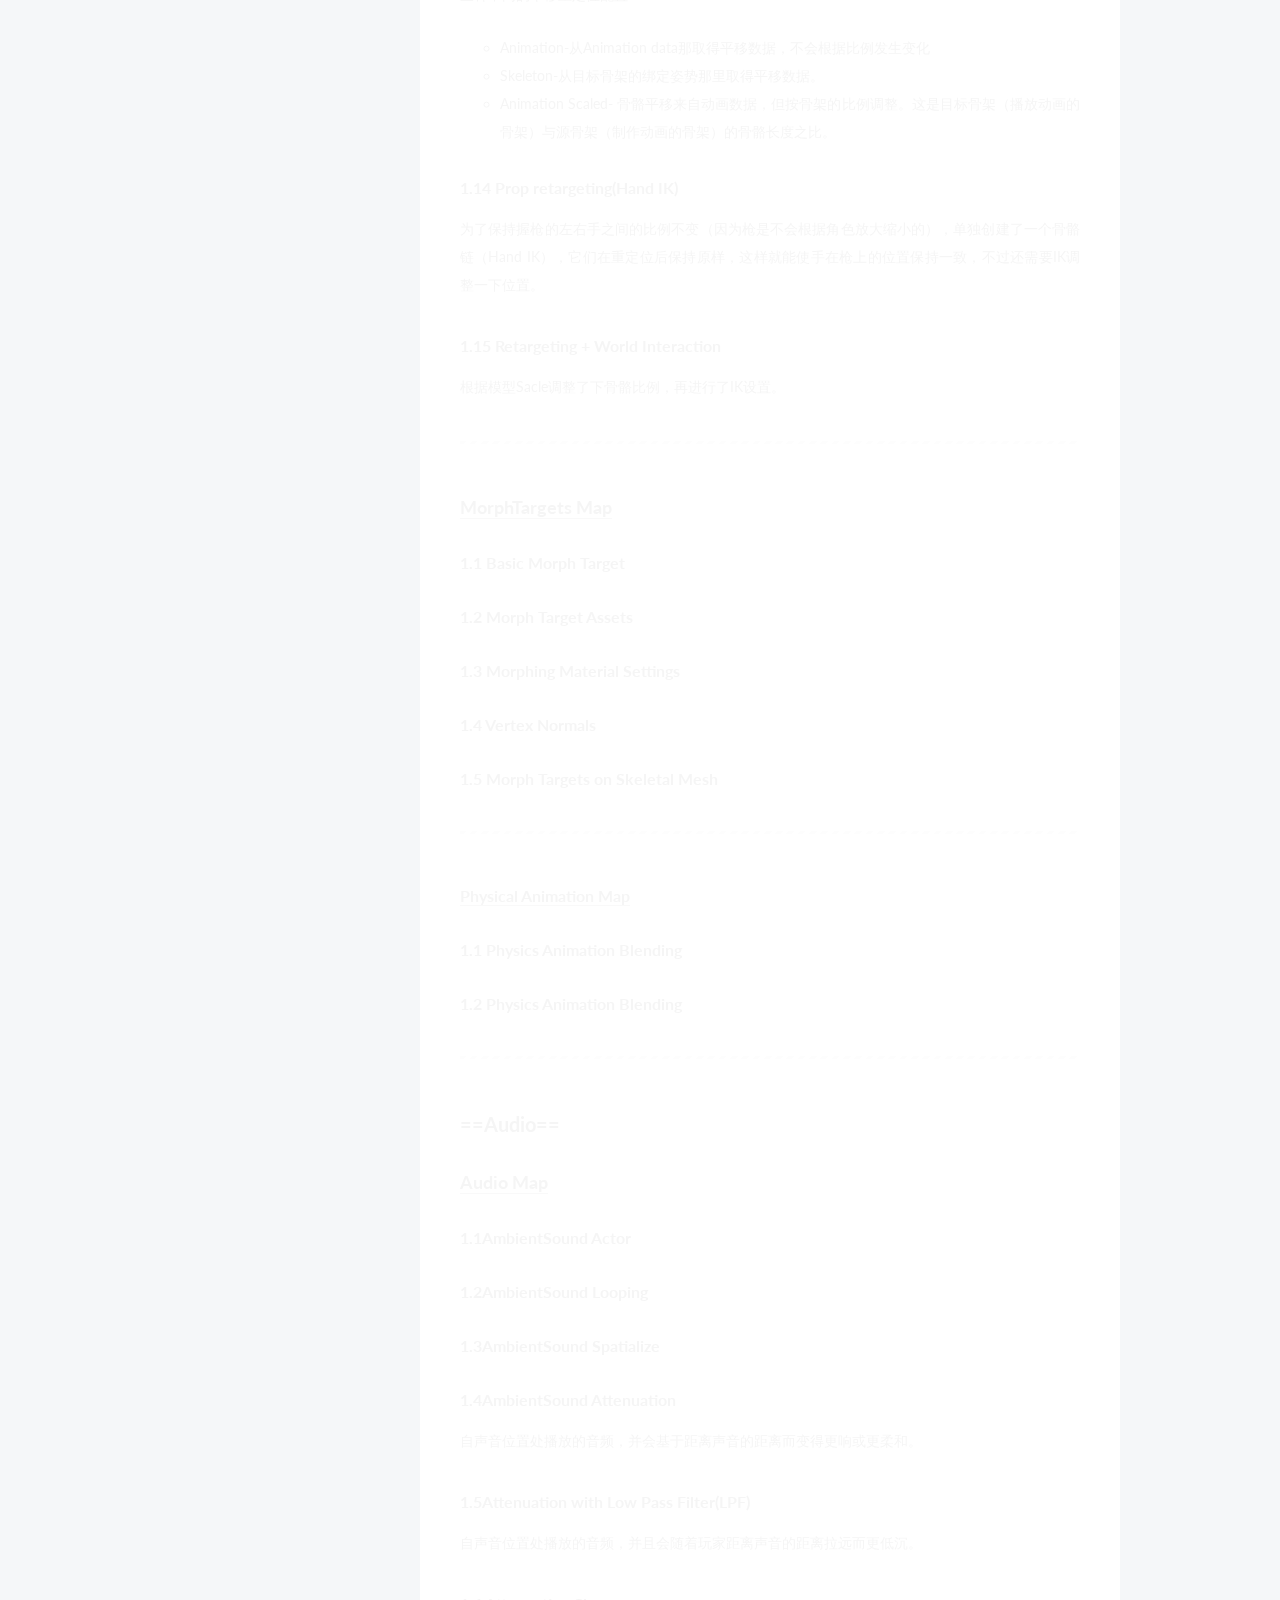
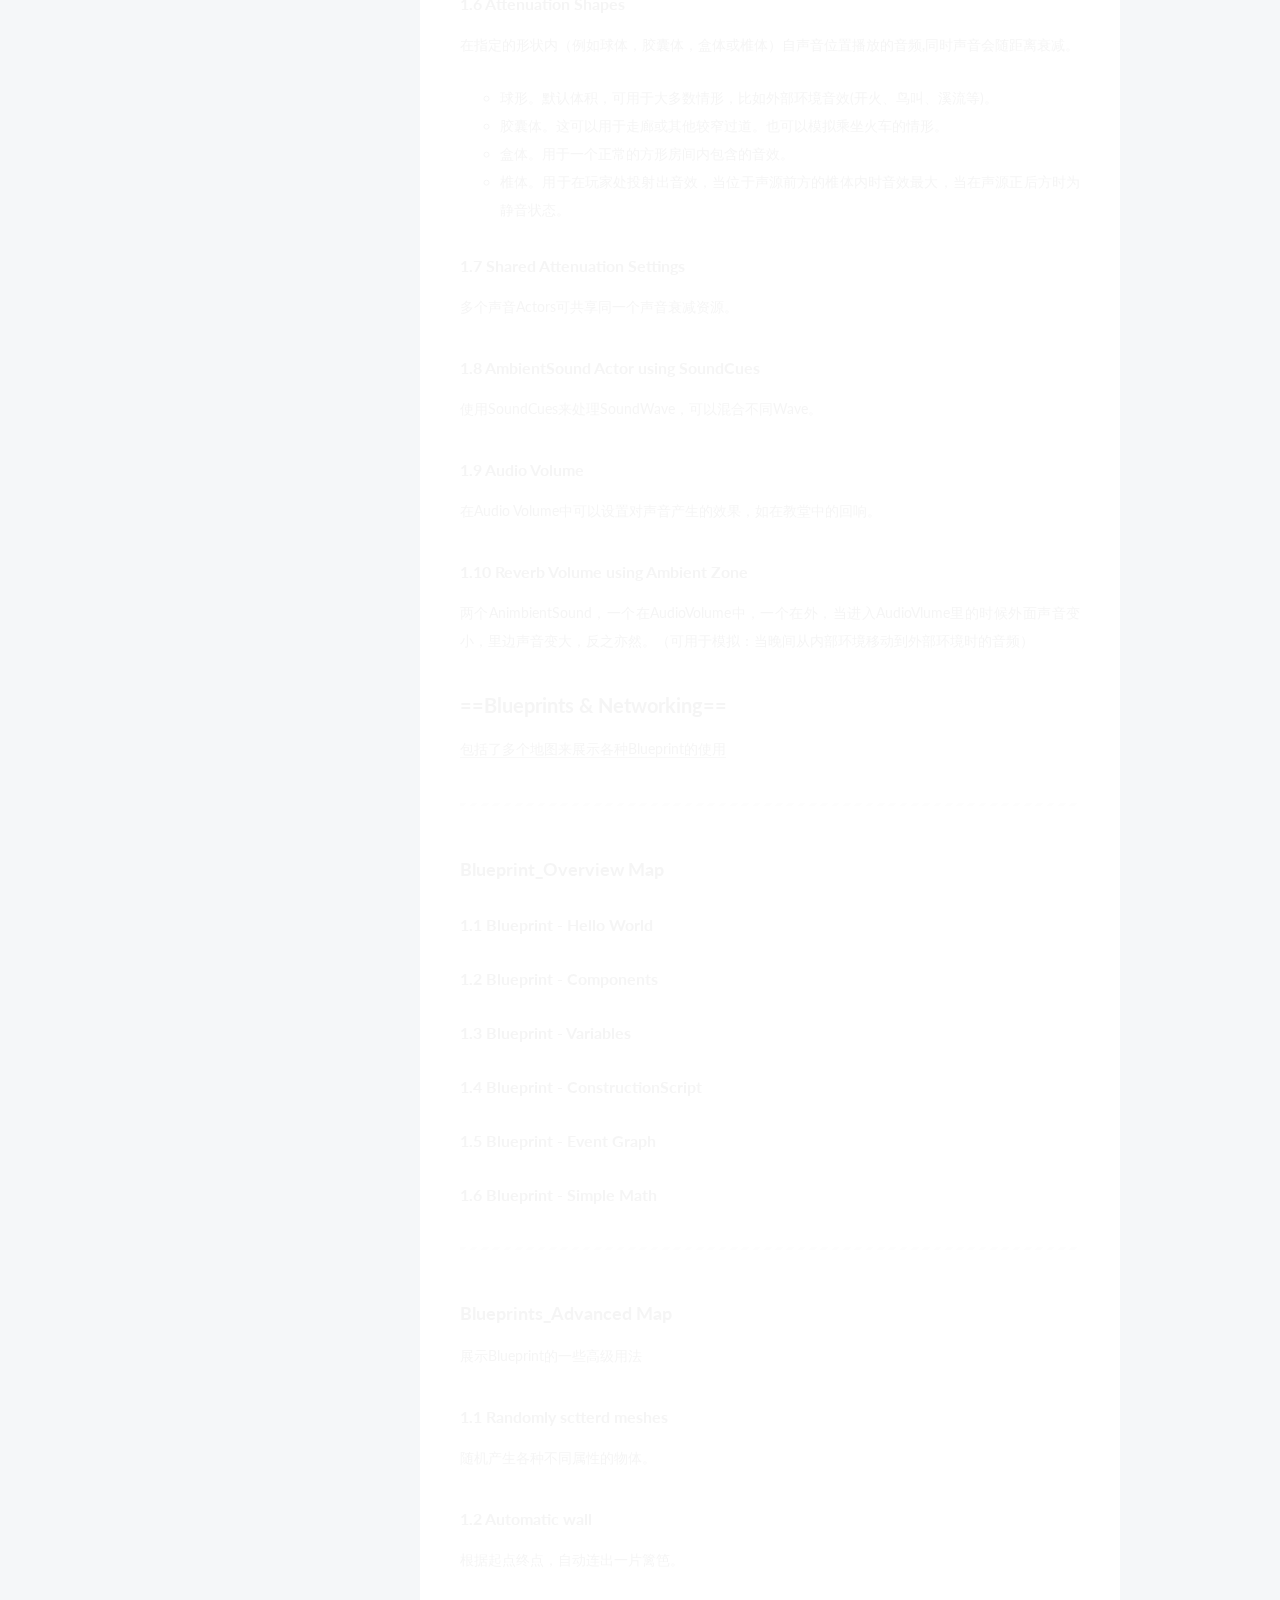
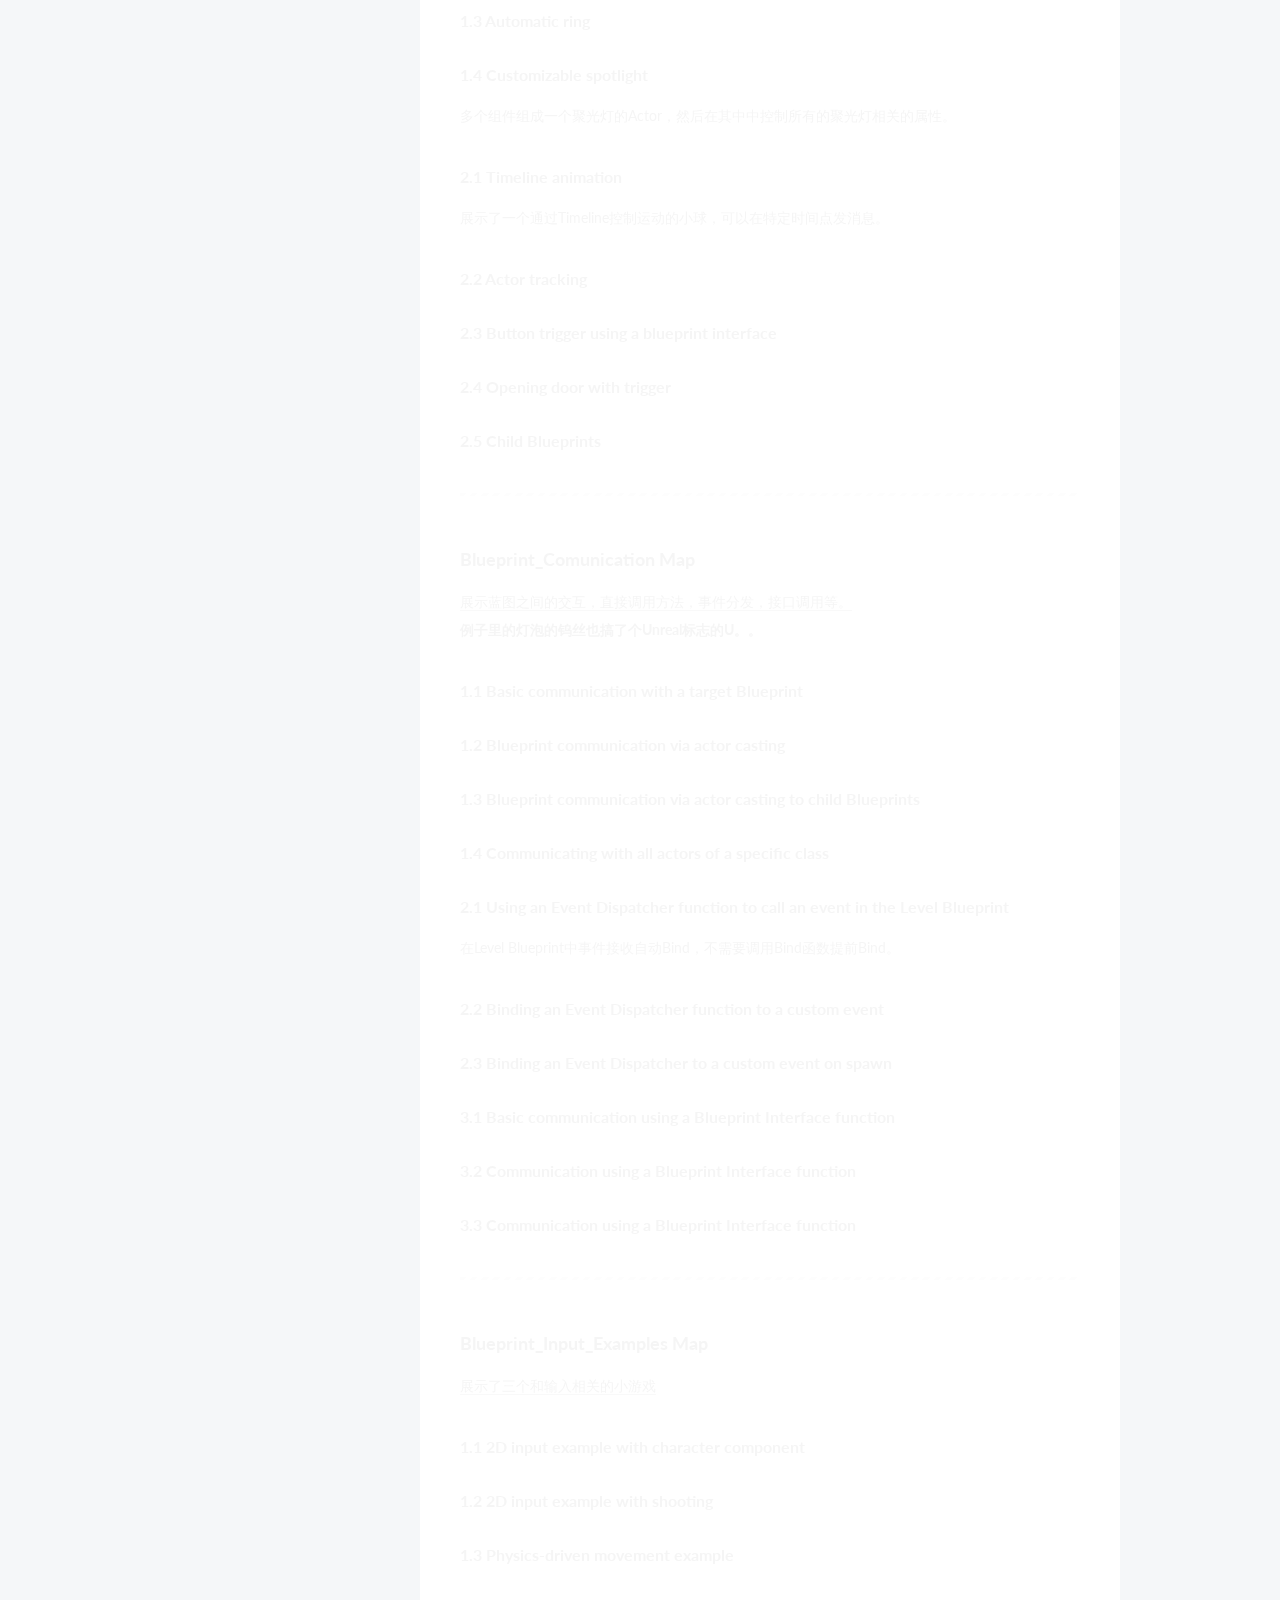
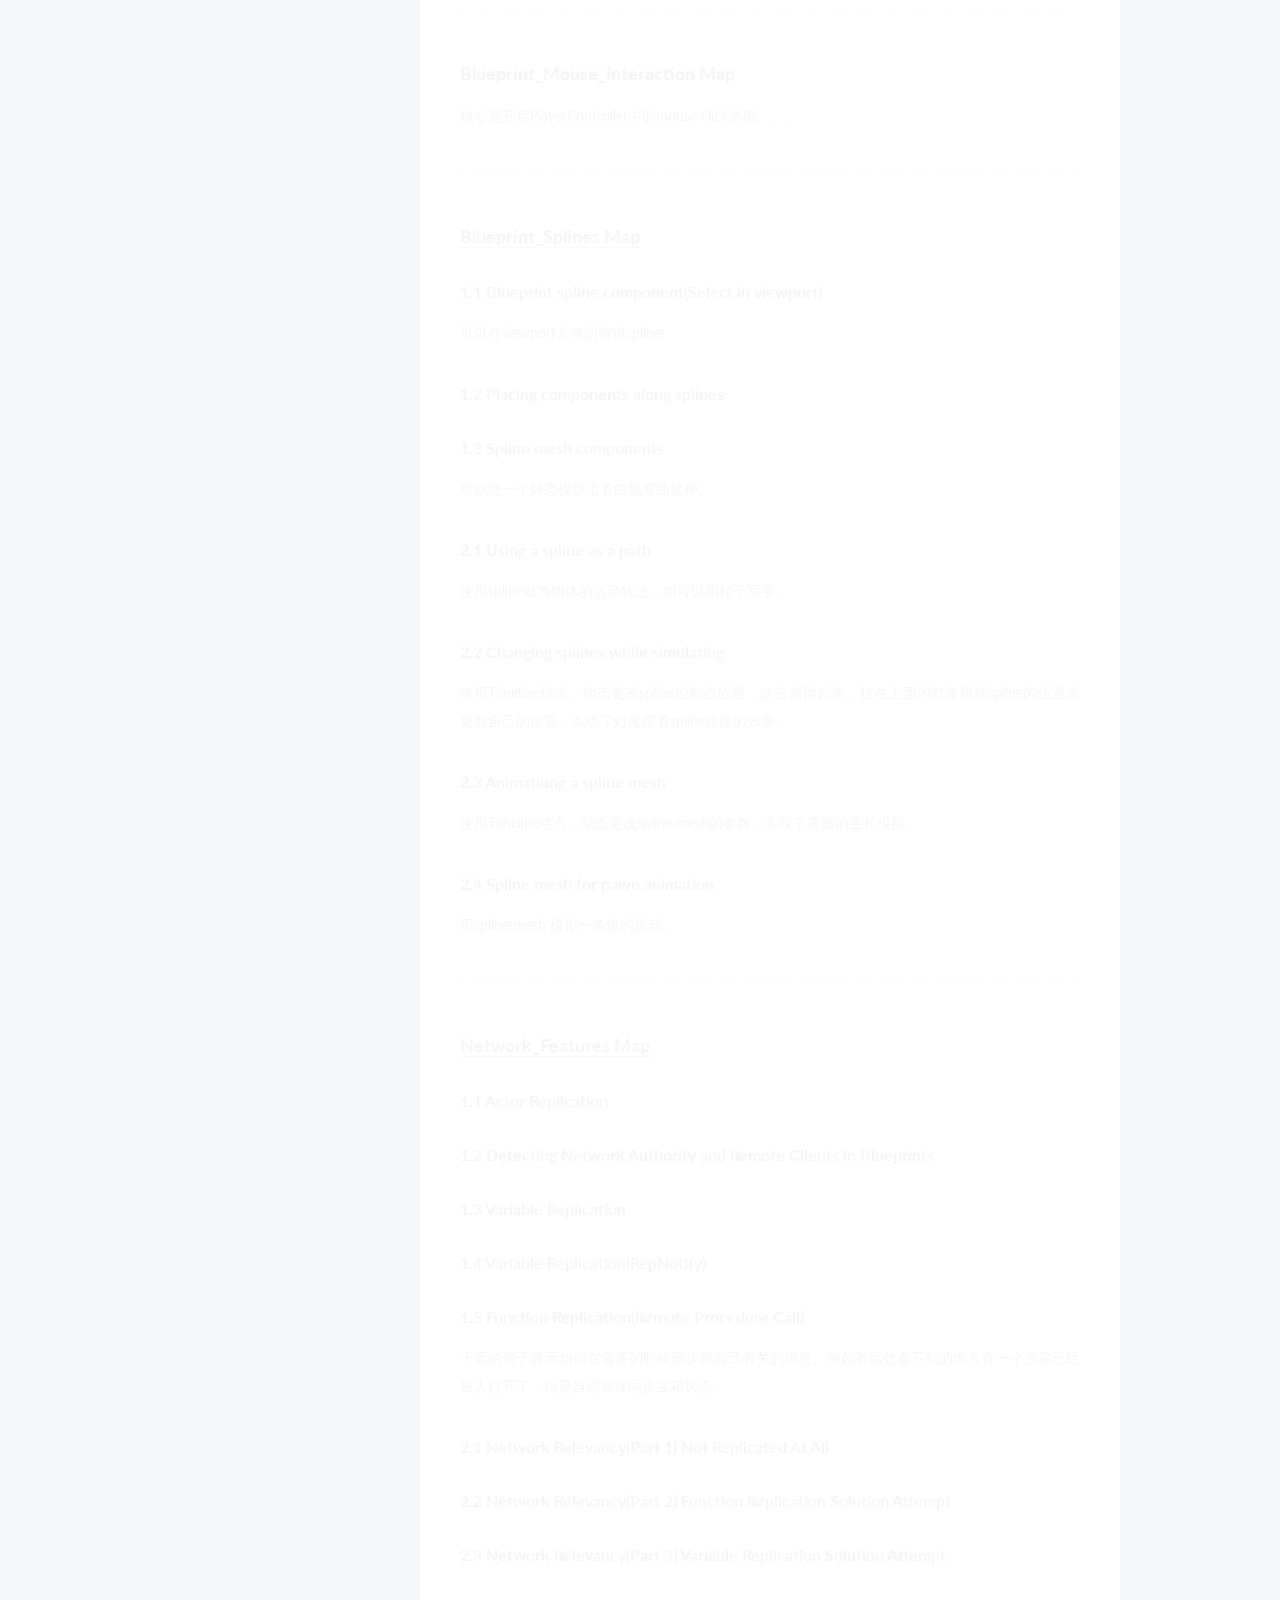
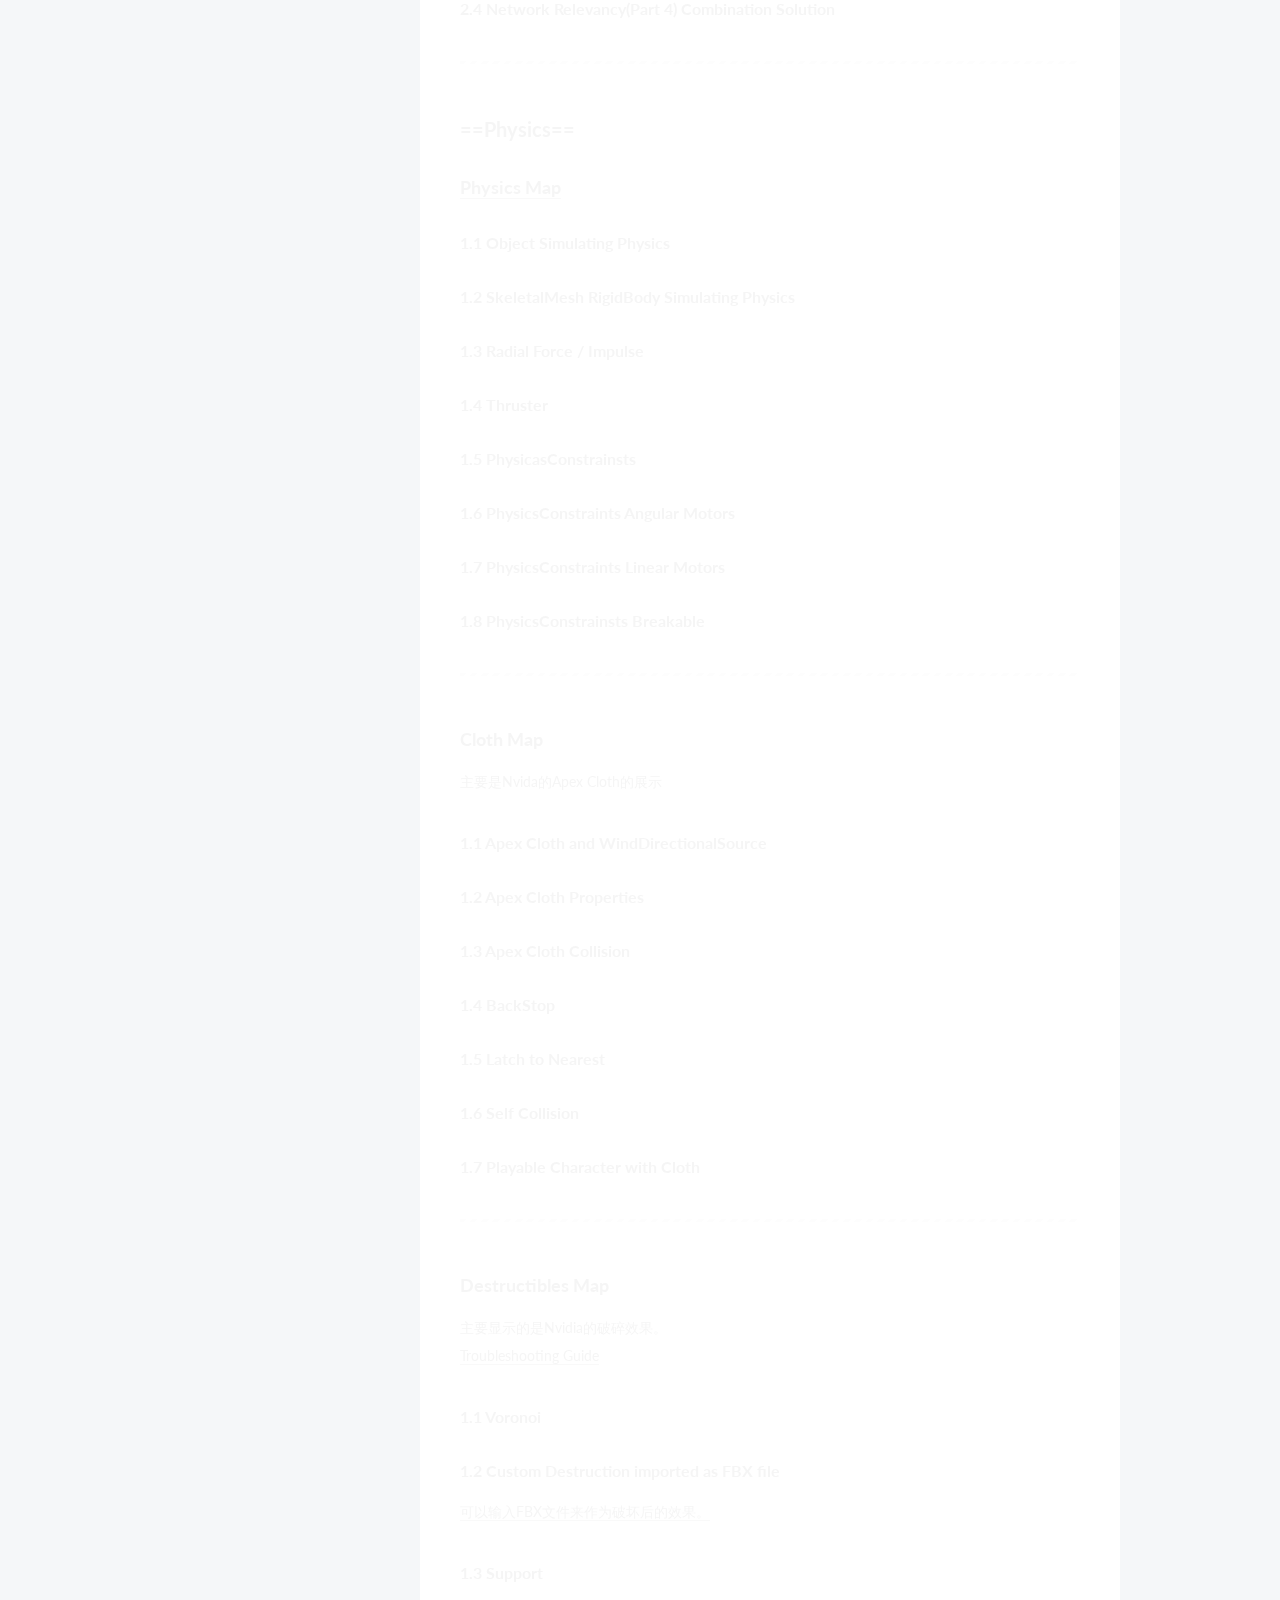
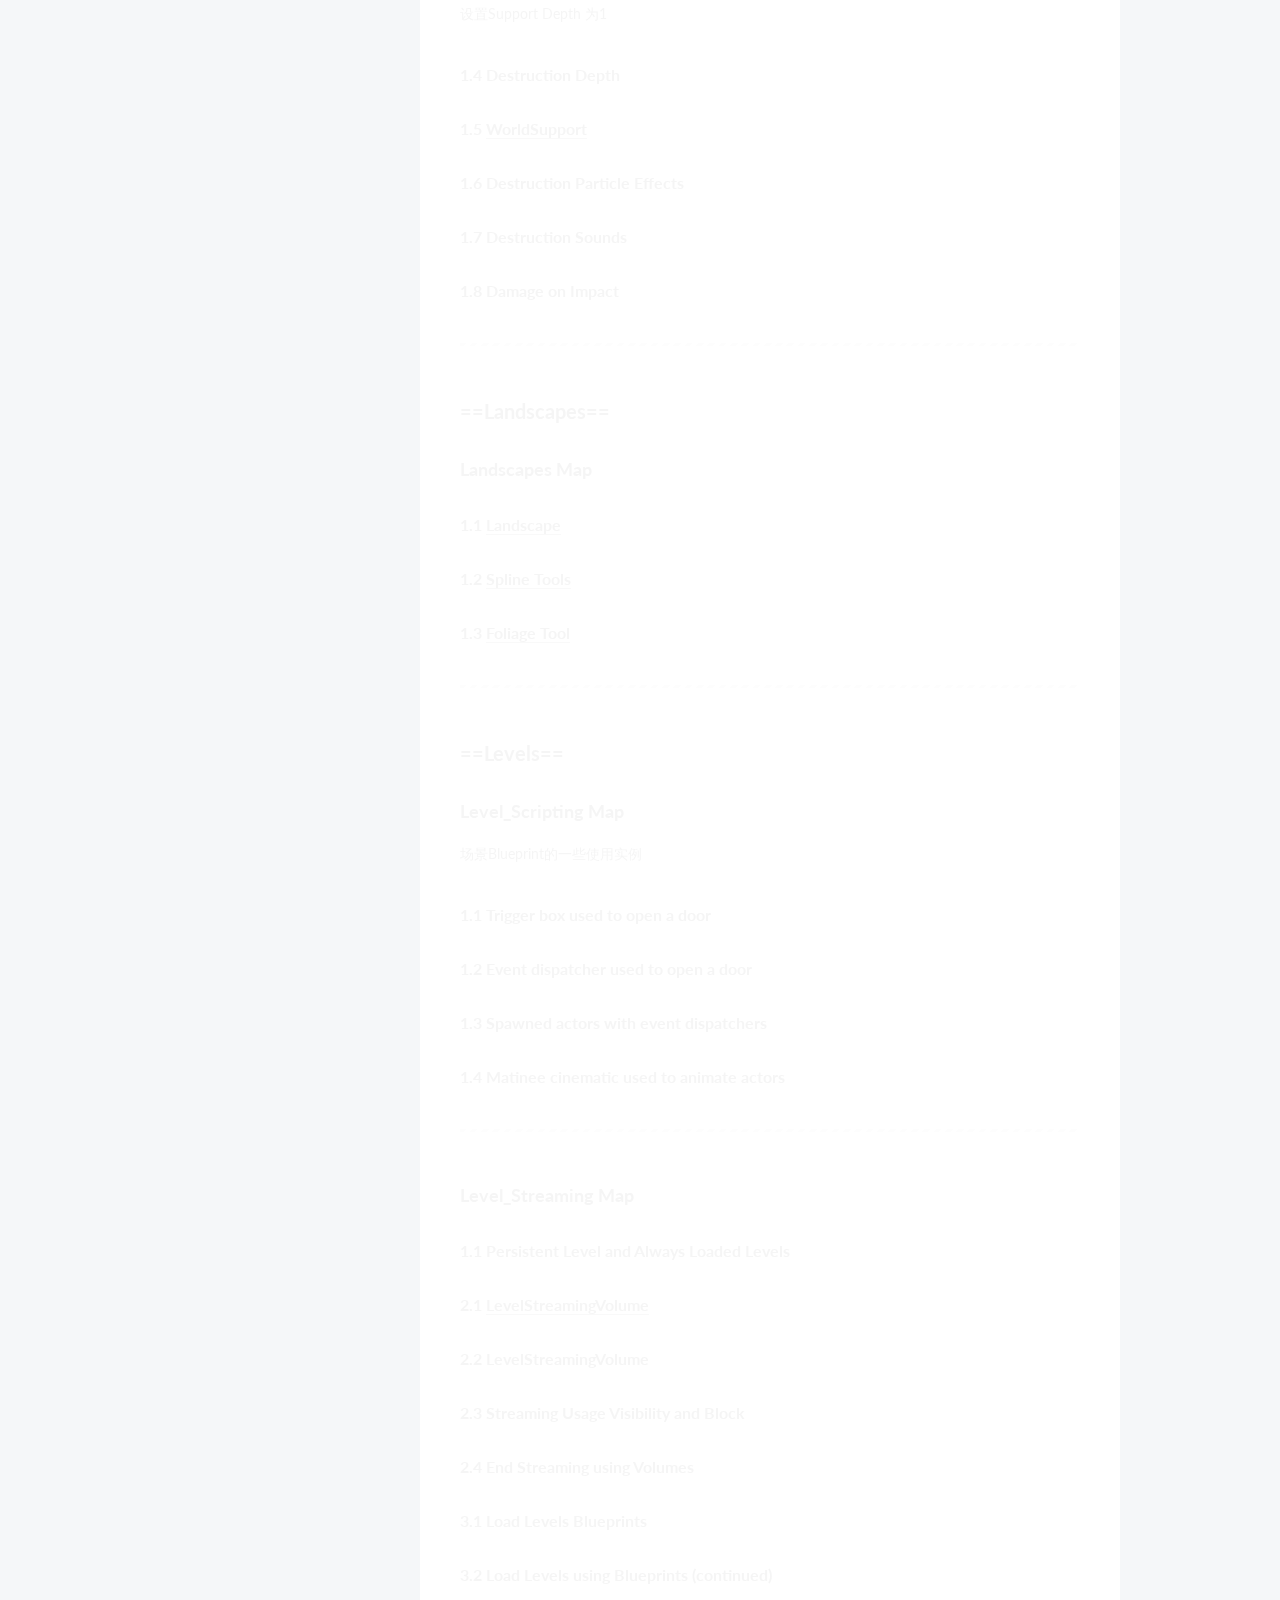
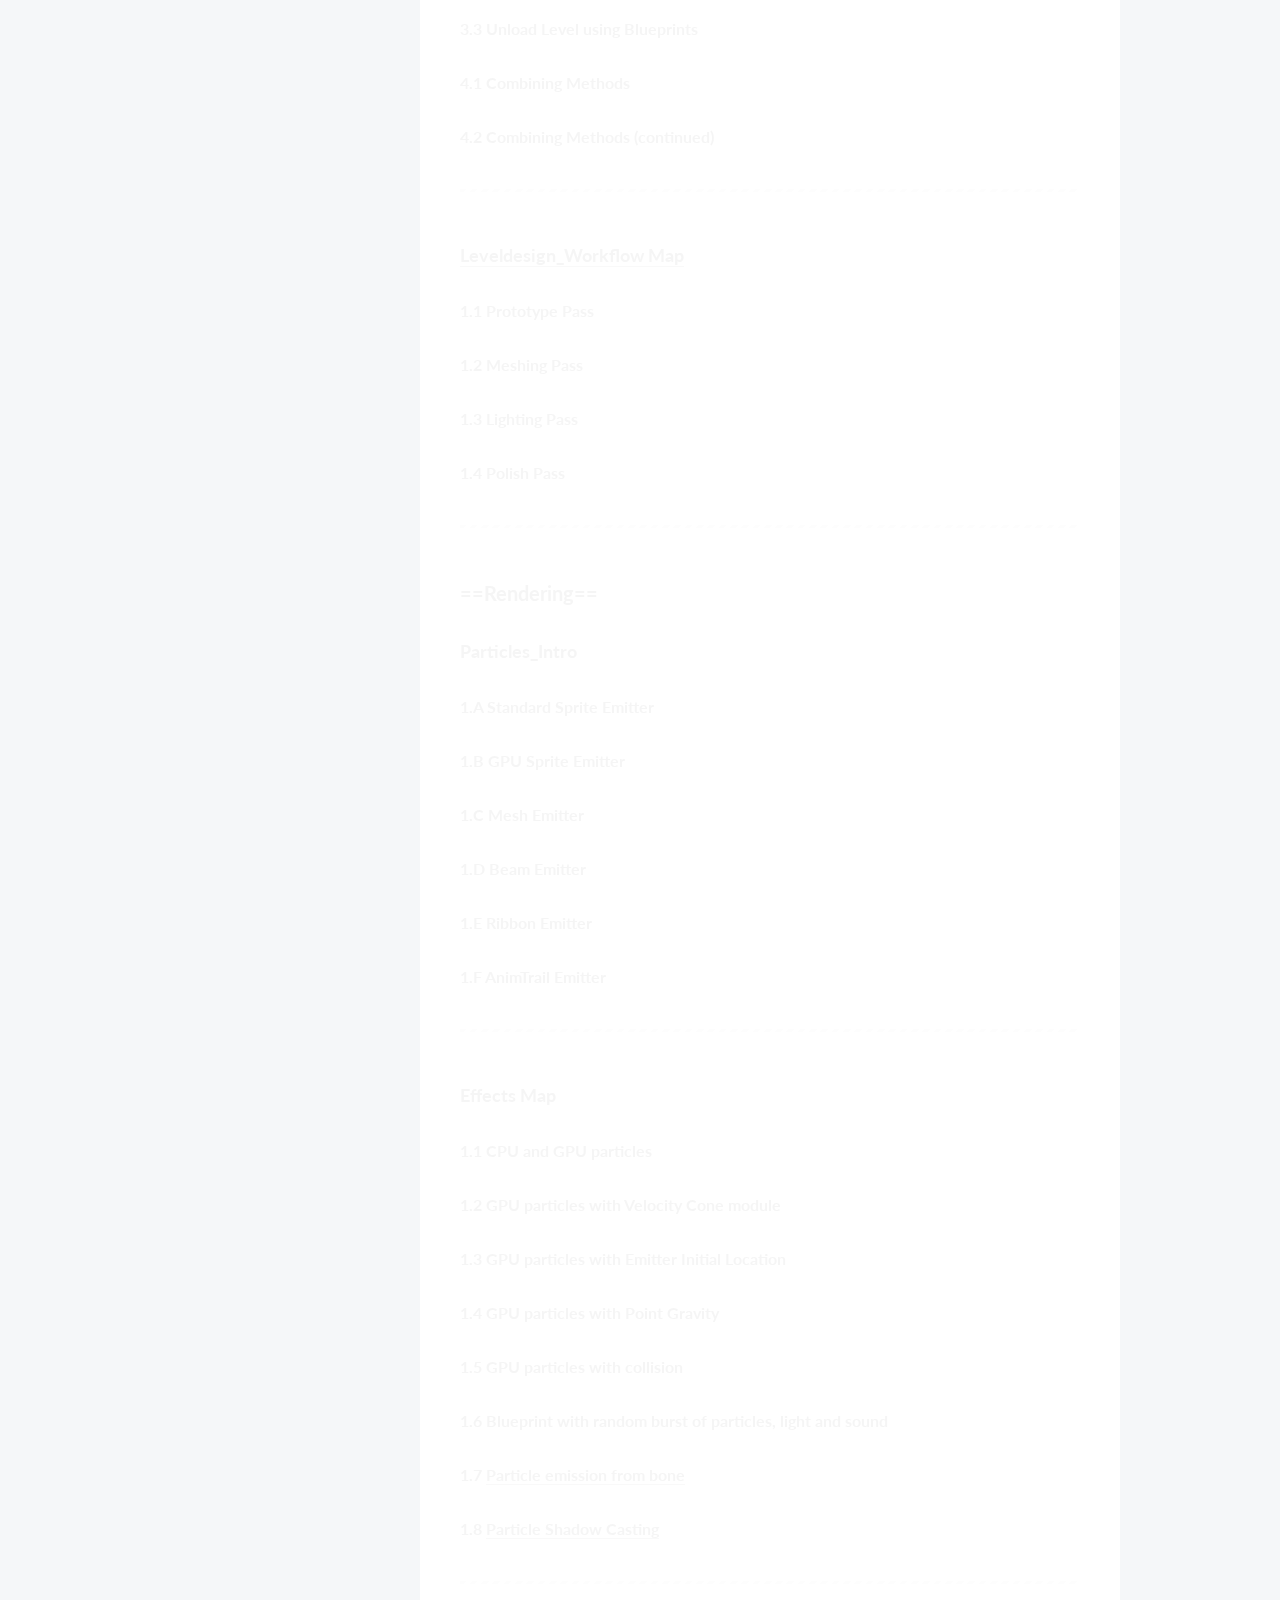
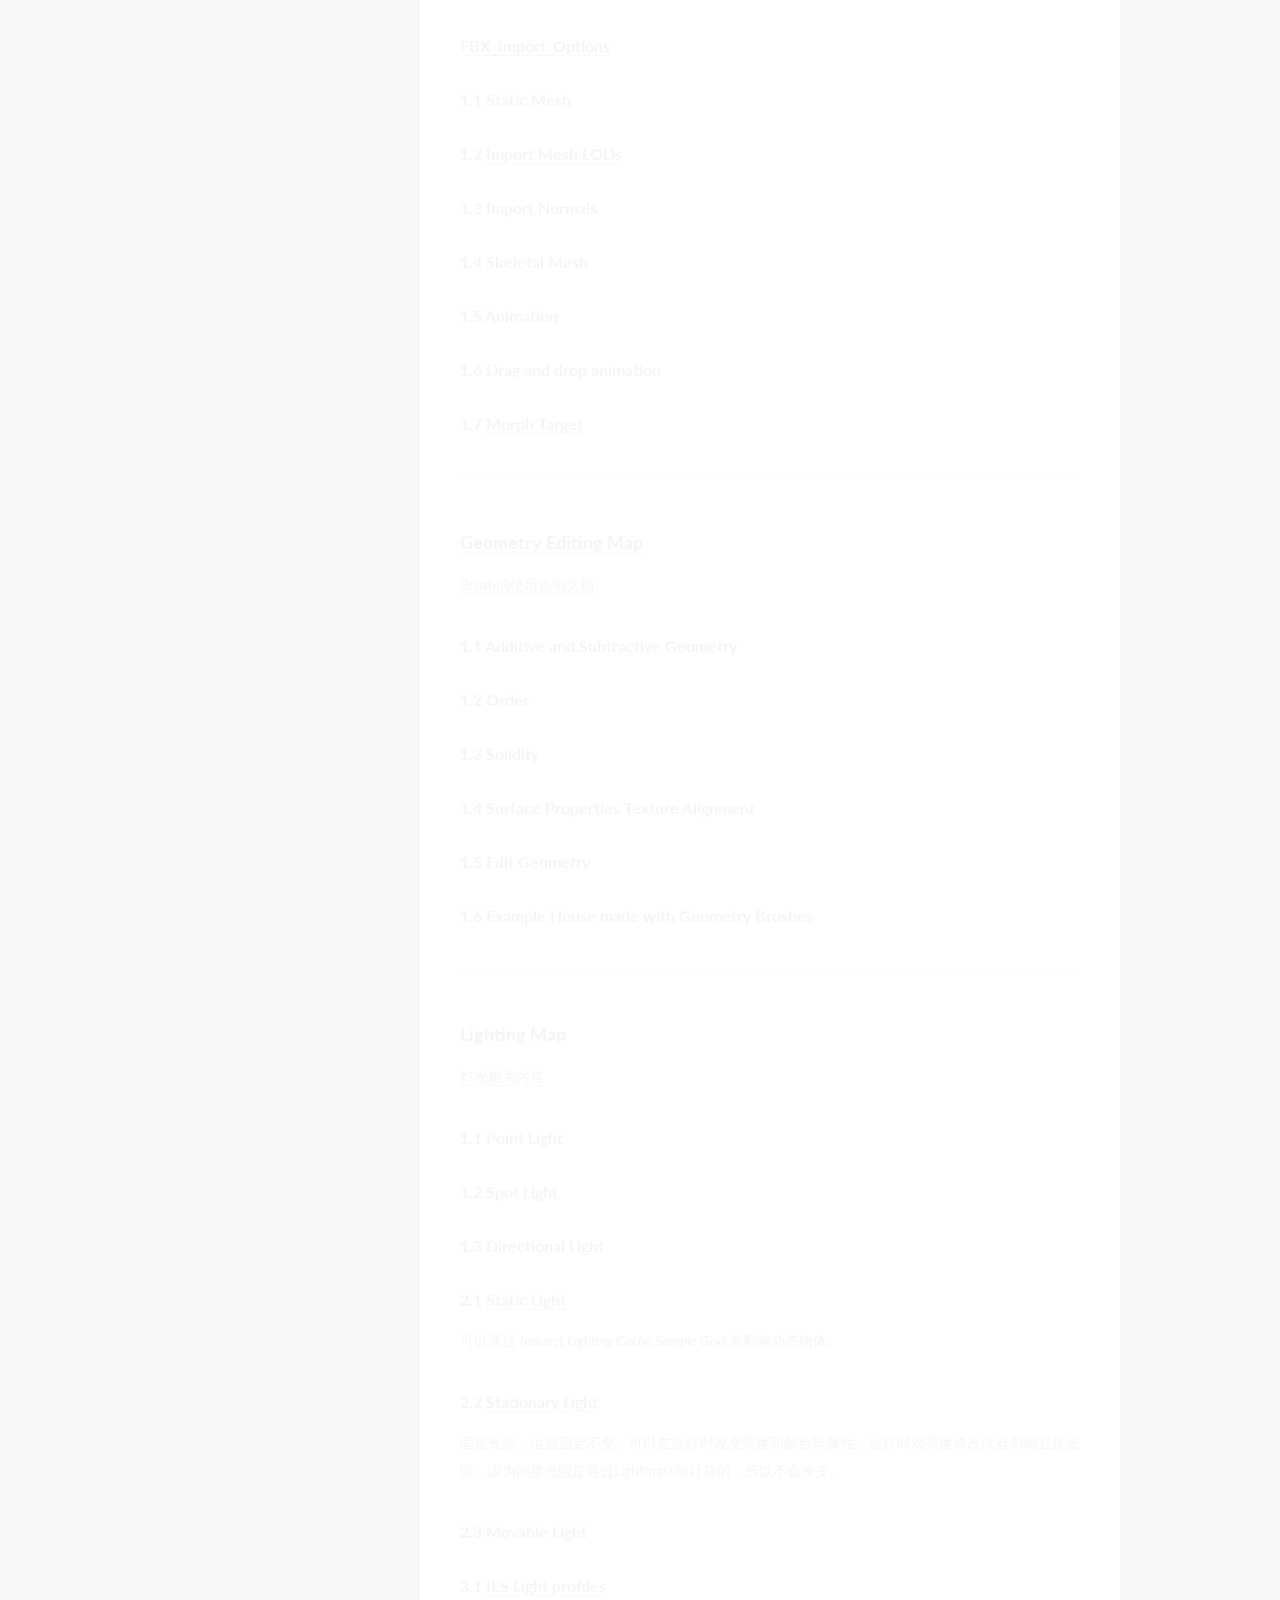
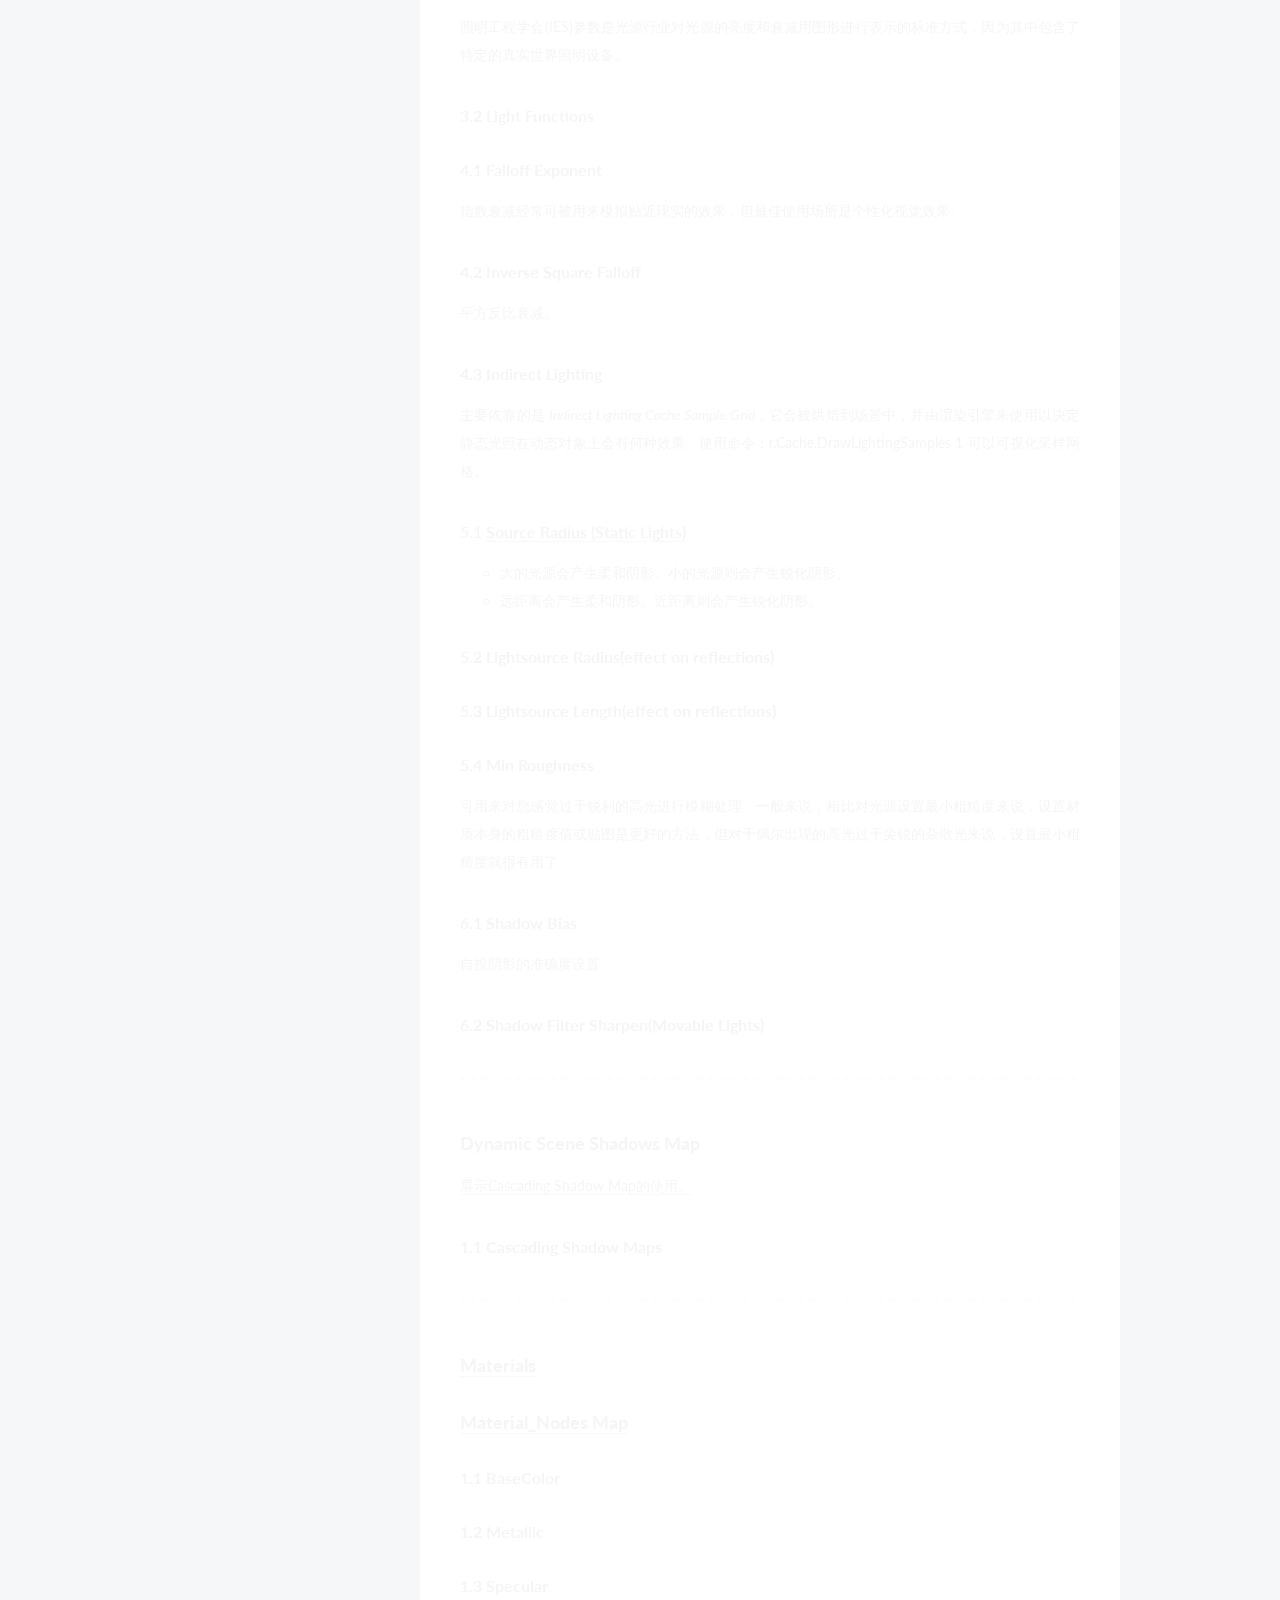
<file: 2016/08/19/UE4ContentExample/index.html>
<!doctype html>



  


<html class="theme-next pisces use-motion">
<head>
  <!-- hexo-inject:begin --><!-- hexo-inject:end --><meta charset="UTF-8"/>
<meta http-equiv="X-UA-Compatible" content="IE=edge,chrome=1" />
<meta name="viewport" content="width=device-width, initial-scale=1, maximum-scale=1"/>



<meta http-equiv="Cache-Control" content="no-transform" />
<meta http-equiv="Cache-Control" content="no-siteapp" />












  
  
  <link href="/vendors/fancybox/source/jquery.fancybox.css?v=2.1.5" rel="stylesheet" type="text/css" />




  
  
  
  

  
    
    
  

  

  

  

  

  
    
    
    <link href="//fonts.googleapis.com/css?family=Lato:300,300italic,400,400italic,700,700italic&subset=latin,latin-ext" rel="stylesheet" type="text/css">
  






<link href="/vendors/font-awesome/css/font-awesome.min.css?v=4.4.0" rel="stylesheet" type="text/css" />

<link href="/css/main.css?v=5.0.1" rel="stylesheet" type="text/css" />


  <meta name="keywords" content="Hexo, NexT" />




  


  <link rel="alternate" href="/atom.xml" title="gameu3d" type="application/atom+xml" />




  <link rel="shortcut icon" type="image/x-icon" href="/favicon.ico?v=5.0.1" />






<meta name="description" content="Unreal ContentExample笔记问号图标的作用：点击它，然后在World Outliner中双击选中目标(或在属性中有打开文档按钮），就能打开对应文档。

==Basic==Math_Hall
==Animation==Animation Map1.1 Using Animation Asset1.2 Animation BluePrint1.3 Locomotion BlendSp">
<meta property="og:type" content="article">
<meta property="og:title" content="gameu3d">
<meta property="og:url" content="http://gameu3d.com/2016/08/19/UE4ContentExample/index.html">
<meta property="og:site_name" content="gameu3d">
<meta property="og:description" content="Unreal ContentExample笔记问号图标的作用：点击它，然后在World Outliner中双击选中目标(或在属性中有打开文档按钮），就能打开对应文档。

==Basic==Math_Hall
==Animation==Animation Map1.1 Using Animation Asset1.2 Animation BluePrint1.3 Locomotion BlendSp">
<meta property="og:updated_time" content="2016-08-18T14:18:54.416Z">
<meta name="twitter:card" content="summary">
<meta name="twitter:title" content="gameu3d">
<meta name="twitter:description" content="Unreal ContentExample笔记问号图标的作用：点击它，然后在World Outliner中双击选中目标(或在属性中有打开文档按钮），就能打开对应文档。

==Basic==Math_Hall
==Animation==Animation Map1.1 Using Animation Asset1.2 Animation BluePrint1.3 Locomotion BlendSp">



<script type="text/javascript" id="hexo.configuration">
  var NexT = window.NexT || {};
  var CONFIG = {
    scheme: 'Pisces',
    sidebar: {"position":"left","display":"post"},
    fancybox: true,
    motion: true,
    duoshuo: {
      userId: 0,
      author: '博主'
    }
  };
</script>




  <link rel="canonical" href="http://gameu3d.com/2016/08/19/UE4ContentExample/"/>

  <title>  | gameu3d </title><!-- hexo-inject:begin --><!-- hexo-inject:end -->
</head>

<body itemscope itemtype="http://schema.org/WebPage" lang="zh-Hans">

  



  <!-- hexo-inject:begin --><!-- hexo-inject:end --><script type="text/javascript">
    var _hmt = _hmt || [];
    (function() {
      var hm = document.createElement("script");
      hm.src = "//hm.baidu.com/hm.js?1e24d2d50e46660b2738c097e2259c31";
      var s = document.getElementsByTagName("script")[0];
      s.parentNode.insertBefore(hm, s);
    })();
  </script>








  
  
    
  

  <div class="container one-collumn sidebar-position-left page-post-detail ">
    <div class="headband"></div>

    <header id="header" class="header" itemscope itemtype="http://schema.org/WPHeader">
      <div class="header-inner"><div class="site-meta ">
  

  <div class="custom-logo-site-title">
    <a href="/"  class="brand" rel="start">
      <span class="logo-line-before"><i></i></span>
      <span class="site-title">gameu3d</span>
      <span class="logo-line-after"><i></i></span>
    </a>
  </div>
  <p class="site-subtitle">unity3d, unreal3d</p>
</div>

<div class="site-nav-toggle">
  <button>
    <span class="btn-bar"></span>
    <span class="btn-bar"></span>
    <span class="btn-bar"></span>
  </button>
</div>

<nav class="site-nav">
  

  
    <ul id="menu" class="menu">
      
        
        <li class="menu-item menu-item-home">
          <a href="/" rel="section">
            
              <i class="menu-item-icon fa fa-fw fa-home"></i> <br />
            
            首页
          </a>
        </li>
      
        
        <li class="menu-item menu-item-archives">
          <a href="/archives" rel="section">
            
              <i class="menu-item-icon fa fa-fw fa-archive"></i> <br />
            
            归档
          </a>
        </li>
      
        
        <li class="menu-item menu-item-tags">
          <a href="/tags" rel="section">
            
              <i class="menu-item-icon fa fa-fw fa-tags"></i> <br />
            
            标签
          </a>
        </li>
      

      
    </ul>
  

  
</nav>

 </div>
    </header>

    <main id="main" class="main">
      <div class="main-inner">
        <div class="content-wrap">
          <div id="content" class="content">
            

  <div id="posts" class="posts-expand">
    

  
  

  
  
  

  <article class="post post-type-normal " itemscope itemtype="http://schema.org/Article">

    
      <header class="post-header">

        
        
          <h1 class="post-title" itemprop="name headline">
            
            
              
                
              
            
          </h1>
        

        <div class="post-meta">
          <span class="post-time">
            <span class="post-meta-item-icon">
              <i class="fa fa-calendar-o"></i>
            </span>
            <span class="post-meta-item-text">发表于</span>
            <time itemprop="dateCreated" datetime="2016-08-19T00:22:04+08:00" content="2016-08-19">
              2016-08-19
            </time>
          </span>

          

          
            
              <span class="post-comments-count">
                &nbsp; | &nbsp;
                <a href="/2016/08/19/UE4ContentExample/#comments" itemprop="discussionUrl">
                  <span class="post-comments-count ds-thread-count" data-thread-key="2016/08/19/UE4ContentExample/" itemprop="commentsCount"></span>
                </a>
              </span>
            
          

          

          
          

          
        </div>
      </header>
    


    <div class="post-body" itemprop="articleBody">

      
      

      
        <h1 id="Unreal-ContentExample笔记"><a href="#Unreal-ContentExample笔记" class="headerlink" title="Unreal ContentExample笔记"></a><a href="http://docs.unrealengine.com/latest/INT/Resources/ContentExamples/" target="_blank" rel="external">Unreal ContentExample</a>笔记</h1><p>问号图标的作用：点击它，然后在World Outliner中双击选中目标(或在属性中有打开文档按钮），就能打开对应文档。</p>
<hr>
<h2 id="Basic"><a href="#Basic" class="headerlink" title="==Basic=="></a>==Basic==</h2><h3 id="Math-Hall"><a href="#Math-Hall" class="headerlink" title="Math_Hall"></a><a href="http://docs.unrealengine.com/latest/INT/Resources/ContentExamples/MathHall/index.html" target="_blank" rel="external">Math_Hall</a></h3><hr>
<h2 id="Animation"><a href="#Animation" class="headerlink" title="==Animation=="></a>==Animation==</h2><h3 id="Animation-Map"><a href="#Animation-Map" class="headerlink" title="Animation Map"></a><a href="http://docs.unrealengine.com/latest/INT/Resources/ContentExamples/Animation/index.html" target="_blank" rel="external">Animation Map</a></h3><h4 id="1-1-Using-Animation-Asset"><a href="#1-1-Using-Animation-Asset" class="headerlink" title="1.1 Using Animation Asset"></a>1.1 Using Animation Asset</h4><h4 id="1-2-Animation-BluePrint"><a href="#1-2-Animation-BluePrint" class="headerlink" title="1.2 Animation BluePrint"></a>1.2 Animation BluePrint</h4><h4 id="1-3-Locomotion-BlendSpace"><a href="#1-3-Locomotion-BlendSpace" class="headerlink" title="1.3 Locomotion BlendSpace"></a>1.3 Locomotion BlendSpace</h4><h4 id="1-4-Animoffset"><a href="#1-4-Animoffset" class="headerlink" title="1.4 Animoffset"></a>1.4 Animoffset</h4><h4 id="1-5-Animation-Montage"><a href="#1-5-Animation-Montage" class="headerlink" title="1.5 Animation Montage"></a>1.5 Animation Montage</h4><h4 id="1-6-Curve-Driven-Animation-Morphtarget"><a href="#1-6-Curve-Driven-Animation-Morphtarget" class="headerlink" title="1.6 Curve Driven Animation(Morphtarget)"></a>1.6 Curve Driven Animation(Morphtarget)</h4><h4 id="1-7-Curve-Driven-Animation-Bone-Scale"><a href="#1-7-Curve-Driven-Animation-Bone-Scale" class="headerlink" title="1.7 Curve Driven Animation(Bone Scale)"></a>1.7 Curve Driven Animation(Bone Scale)</h4><h4 id="1-8-IK"><a href="#1-8-IK" class="headerlink" title="1.8 IK"></a>1.8 <a href="https://docs.unrealengine.com/latest/INT/Engine/Animation/IKSetups/" target="_blank" rel="external">IK</a></h4><p>反向动力学，由子骨骼的位置，反推出所在的骨骼链上N级父骨骼的位置。例子中演示了脚在踩到不平滑物体时的以及手在运动过程中碰到物体时的表现。</p>
<h4 id="1-9-Root-Motion"><a href="#1-9-Root-Motion" class="headerlink" title="1.9 Root Motion"></a>1.9 Root Motion</h4><p>做在动画中的位移（冲突，跳跃）是没有移动根骨骼的，所以碰撞体之类的东西是不会跟着移动的，因此会产生各种穿插之类的错误，勾上Root Motion就可以使得碰撞体跟随移动。</p>
<h4 id="1-10-Playable-Character-Animation-Blueprint"><a href="#1-10-Playable-Character-Animation-Blueprint" class="headerlink" title="1.10 Playable Character Animation Blueprint"></a>1.10 Playable Character Animation Blueprint</h4><h4 id="1-11-Overriding-Animations-in-Derived"><a href="#1-11-Overriding-Animations-in-Derived" class="headerlink" title="1.11 Overriding Animations in Derived"></a>1.11 Overriding Animations in Derived</h4><h4 id="1-12-Blueprint-controlled-anim-trails"><a href="#1-12-Blueprint-controlled-anim-trails" class="headerlink" title="1.12 Blueprint-controlled anim trails"></a>1.12 Blueprint-controlled anim trails</h4><h4 id="1-13-Runtime-Retargeting"><a href="#1-13-Runtime-Retargeting" class="headerlink" title="1.13 Runtime Retargeting"></a>1.13 Runtime Retargeting</h4><p>共用Skeleton asset的模型可以共用Animation，Retargeting系统只对bone的平移部分作重定向，bone的旋转一般是来源于动画数据。<br>因为使用原始的骨骼模型来定义Skeleton的比例，其它的骨骼模型（高或矮）使用这个Skeleton就需要Retargeting才能正常工作。<br>三种不同的平移重定位配置：</p>
<ul>
<li>Animation-从Animation data那取得平移数据，不会根据比例发生变化</li>
<li>Skeleton-从目标骨架的绑定姿势那里取得平移数据。</li>
<li>Animation Scaled- 骨骼平移来自动画数据，但按骨架的比例调整。这是目标骨架（播放动画的骨架）与源骨架（制作动画的骨架）的骨骼长度之比。</li>
</ul>
<h4 id="1-14-Prop-retargeting-Hand-IK"><a href="#1-14-Prop-retargeting-Hand-IK" class="headerlink" title="1.14 Prop retargeting(Hand IK)"></a>1.14 Prop retargeting(Hand IK)</h4><p>为了保持握枪的左右手之间的比例不变（因为枪是不会根据角色放大缩小的），单独创建了一个骨骼链（Hand IK），它们在重定位后保持原样，这样就能使手在枪上的位置保持一致，不过还需要IK调整一下位置。</p>
<h4 id="1-15-Retargeting-World-Interaction"><a href="#1-15-Retargeting-World-Interaction" class="headerlink" title="1.15 Retargeting + World Interaction"></a>1.15 Retargeting + World Interaction</h4><p>根据模型Sacle调整了下骨骼比例，再进行了IK设置。</p>
<hr>
<h3 id="MorphTargets-Map"><a href="#MorphTargets-Map" class="headerlink" title="MorphTargets Map"></a><a href="http://docs.unrealengine.com/latest/INT/Resources/ContentExamples/MorphTargets/index.html" target="_blank" rel="external">MorphTargets Map</a></h3><h4 id="1-1-Basic-Morph-Target"><a href="#1-1-Basic-Morph-Target" class="headerlink" title="1.1 Basic Morph Target"></a>1.1 Basic Morph Target</h4><h4 id="1-2-Morph-Target-Assets"><a href="#1-2-Morph-Target-Assets" class="headerlink" title="1.2 Morph Target Assets"></a>1.2 Morph Target Assets</h4><h4 id="1-3-Morphing-Material-Settings"><a href="#1-3-Morphing-Material-Settings" class="headerlink" title="1.3 Morphing Material Settings"></a>1.3 Morphing Material Settings</h4><h4 id="1-4-Vertex-Normals"><a href="#1-4-Vertex-Normals" class="headerlink" title="1.4 Vertex Normals"></a>1.4 Vertex Normals</h4><h4 id="1-5-Morph-Targets-on-Skeletal-Mesh"><a href="#1-5-Morph-Targets-on-Skeletal-Mesh" class="headerlink" title="1.5 Morph Targets on Skeletal Mesh"></a>1.5 Morph Targets on Skeletal Mesh</h4><hr>
<h4 id="Physical-Animation-Map"><a href="#Physical-Animation-Map" class="headerlink" title="Physical Animation Map"></a><a href="http://docs.unrealengine.com/latest/INT/Engine/Animation/PhysicallyDrivenAnimation/index.html" target="_blank" rel="external">Physical Animation Map</a></h4><h4 id="1-1-Physics-Animation-Blending"><a href="#1-1-Physics-Animation-Blending" class="headerlink" title="1.1 Physics Animation Blending"></a>1.1 Physics Animation Blending</h4><h4 id="1-2-Physics-Animation-Blending"><a href="#1-2-Physics-Animation-Blending" class="headerlink" title="1.2 Physics Animation Blending"></a>1.2 Physics Animation Blending</h4><hr>
<h2 id="Audio"><a href="#Audio" class="headerlink" title="==Audio=="></a>==Audio==</h2><h3 id="Audio-Map"><a href="#Audio-Map" class="headerlink" title="Audio Map"></a><a href="http://docs.unrealengine.com/latest/INT/Resources/ContentExamples/Audio/index.html" target="_blank" rel="external">Audio Map</a></h3><h4 id="1-1AmbientSound-Actor"><a href="#1-1AmbientSound-Actor" class="headerlink" title="1.1AmbientSound Actor"></a>1.1AmbientSound Actor</h4><h4 id="1-2AmbientSound-Looping"><a href="#1-2AmbientSound-Looping" class="headerlink" title="1.2AmbientSound Looping"></a>1.2AmbientSound Looping</h4><h4 id="1-3AmbientSound-Spatialize"><a href="#1-3AmbientSound-Spatialize" class="headerlink" title="1.3AmbientSound Spatialize"></a>1.3AmbientSound Spatialize</h4><h4 id="1-4AmbientSound-Attenuation"><a href="#1-4AmbientSound-Attenuation" class="headerlink" title="1.4AmbientSound Attenuation"></a>1.4AmbientSound Attenuation</h4><p>自声音位置处播放的音频，并会基于距离声音的距离而变得更响或更柔和。</p>
<h4 id="1-5Attenuation-with-Low-Pass-Filter-LPF"><a href="#1-5Attenuation-with-Low-Pass-Filter-LPF" class="headerlink" title="1.5Attenuation with Low Pass Filter(LPF)"></a>1.5Attenuation with Low Pass Filter(LPF)</h4><p>自声音位置处播放的音频，并且会随着玩家距离声音的距离拉远而更低沉。</p>
<h4 id="1-6-Attenuation-Shapes"><a href="#1-6-Attenuation-Shapes" class="headerlink" title="1.6 Attenuation Shapes"></a>1.6 Attenuation Shapes</h4><p>在指定的形状内（例如球体，胶囊体，盒体或椎体）自声音位置播放的音频,同时声音会随距离衰减。</p>
<ul>
<li>球形。默认体积，可用于大多数情形，比如外部环境音效(开火、鸟叫、溪流等)。</li>
<li>胶囊体。这可以用于走廊或其他较窄过道。也可以模拟乘坐火车的情形。</li>
<li>盒体。用于一个正常的方形房间内包含的音效。</li>
<li>椎体。用于在玩家处投射出音效，当位于声源前方的椎体内时音效最大，当在声源正后方时为静音状态。</li>
</ul>
<h4 id="1-7-Shared-Attenuation-Settings"><a href="#1-7-Shared-Attenuation-Settings" class="headerlink" title="1.7 Shared Attenuation Settings"></a>1.7 Shared Attenuation Settings</h4><p>多个声音Actors可共享同一个声音衰减资源。</p>
<h4 id="1-8-AmbientSound-Actor-using-SoundCues"><a href="#1-8-AmbientSound-Actor-using-SoundCues" class="headerlink" title="1.8 AmbientSound Actor using SoundCues"></a>1.8 AmbientSound Actor using SoundCues</h4><p>使用SoundCues来处理SoundWave，可以混合不同Wave。</p>
<h4 id="1-9-Audio-Volume"><a href="#1-9-Audio-Volume" class="headerlink" title="1.9 Audio Volume"></a>1.9 Audio Volume</h4><p>在Audio Volume中可以设置对声音产生的效果，如在教堂中的回响。</p>
<h4 id="1-10-Reverb-Volume-using-Ambient-Zone"><a href="#1-10-Reverb-Volume-using-Ambient-Zone" class="headerlink" title="1.10 Reverb Volume using Ambient Zone"></a>1.10 Reverb Volume using Ambient Zone</h4><p>两个AnimbientSound，一个在AudioVolume中，一个在外，当进入AudioVlume里的时候外面声音变小，里边声音变大，反之亦然。（可用于模拟：当晚间从内部环境移动到外部环境时的音频）</p>
<h2 id="Blueprints-amp-Networking"><a href="#Blueprints-amp-Networking" class="headerlink" title="==Blueprints &amp; Networking=="></a>==Blueprints &amp; Networking==</h2><p><a href="http://docs.unrealengine.com/latest/INT/Resources/ContentExamples/Blueprints/index.html" target="_blank" rel="external">包括了多个地图来展示各种Blueprint的使用</a></p>
<hr>
<h3 id="Blueprint-Overview-Map"><a href="#Blueprint-Overview-Map" class="headerlink" title="Blueprint_Overview Map"></a>Blueprint_Overview Map</h3><h4 id="1-1-Blueprint-Hello-World"><a href="#1-1-Blueprint-Hello-World" class="headerlink" title="1.1 Blueprint - Hello World"></a>1.1 Blueprint - Hello World</h4><h4 id="1-2-Blueprint-Components"><a href="#1-2-Blueprint-Components" class="headerlink" title="1.2 Blueprint - Components"></a>1.2 Blueprint - Components</h4><h4 id="1-3-Blueprint-Variables"><a href="#1-3-Blueprint-Variables" class="headerlink" title="1.3 Blueprint - Variables"></a>1.3 Blueprint - Variables</h4><h4 id="1-4-Blueprint-ConstructionScript"><a href="#1-4-Blueprint-ConstructionScript" class="headerlink" title="1.4 Blueprint - ConstructionScript"></a>1.4 Blueprint - ConstructionScript</h4><h4 id="1-5-Blueprint-Event-Graph"><a href="#1-5-Blueprint-Event-Graph" class="headerlink" title="1.5 Blueprint - Event Graph"></a>1.5 Blueprint - Event Graph</h4><h4 id="1-6-Blueprint-Simple-Math"><a href="#1-6-Blueprint-Simple-Math" class="headerlink" title="1.6 Blueprint - Simple Math"></a>1.6 Blueprint - Simple Math</h4><hr>
<h3 id="Blueprints-Advanced-Map"><a href="#Blueprints-Advanced-Map" class="headerlink" title="Blueprints_Advanced Map"></a>Blueprints_Advanced Map</h3><p>展示Blueprint的一些高级用法</p>
<h4 id="1-1-Randomly-sctterd-meshes"><a href="#1-1-Randomly-sctterd-meshes" class="headerlink" title="1.1 Randomly sctterd meshes"></a>1.1 Randomly sctterd meshes</h4><p>随机产生各种不同属性的物体。</p>
<h4 id="1-2-Automatic-wall"><a href="#1-2-Automatic-wall" class="headerlink" title="1.2 Automatic wall"></a>1.2 Automatic wall</h4><p>根据起点终点，自动连出一片篱笆。</p>
<h4 id="1-3-Automatic-ring"><a href="#1-3-Automatic-ring" class="headerlink" title="1.3 Automatic ring"></a>1.3 Automatic ring</h4><h4 id="1-4-Customizable-spotlight"><a href="#1-4-Customizable-spotlight" class="headerlink" title="1.4 Customizable spotlight"></a>1.4 Customizable spotlight</h4><p>多个组件组成一个聚光灯的Actor，然后在其中中控制所有的聚光灯相关的属性。</p>
<h4 id="2-1-Timeline-animation"><a href="#2-1-Timeline-animation" class="headerlink" title="2.1 Timeline animation"></a>2.1 Timeline animation</h4><p>展示了一个通过Timeline控制运动的小球，可以在特定时间点发消息。</p>
<h4 id="2-2-Actor-tracking"><a href="#2-2-Actor-tracking" class="headerlink" title="2.2 Actor tracking"></a>2.2 Actor tracking</h4><h4 id="2-3-Button-trigger-using-a-blueprint-interface"><a href="#2-3-Button-trigger-using-a-blueprint-interface" class="headerlink" title="2.3 Button trigger using a blueprint interface"></a>2.3 Button trigger using a blueprint interface</h4><h4 id="2-4-Opening-door-with-trigger"><a href="#2-4-Opening-door-with-trigger" class="headerlink" title="2.4 Opening door with trigger"></a>2.4 Opening door with trigger</h4><h4 id="2-5-Child-Blueprints"><a href="#2-5-Child-Blueprints" class="headerlink" title="2.5 Child Blueprints"></a>2.5 Child Blueprints</h4><hr>
<h3 id="Blueprint-Comunication-Map"><a href="#Blueprint-Comunication-Map" class="headerlink" title="Blueprint_Comunication Map"></a>Blueprint_Comunication Map</h3><p><a href="http://docs.unrealengine.com/latest/INT/Resources/ContentExamples/Blueprints/index.html#blueprint_communicationmap" target="_blank" rel="external">展示蓝图之间的交互，直接调用方法，事件分发，接口调用等。</a><br><strong>例子里的灯泡的钨丝也搞了个Unreal标志的U。。</strong></p>
<h4 id="1-1-Basic-communication-with-a-target-Blueprint"><a href="#1-1-Basic-communication-with-a-target-Blueprint" class="headerlink" title="1.1 Basic communication with a target Blueprint"></a>1.1 Basic communication with a target Blueprint</h4><h4 id="1-2-Blueprint-communication-via-actor-casting"><a href="#1-2-Blueprint-communication-via-actor-casting" class="headerlink" title="1.2 Blueprint communication via actor casting"></a>1.2 Blueprint communication via actor casting</h4><h4 id="1-3-Blueprint-communication-via-actor-casting-to-child-Blueprints"><a href="#1-3-Blueprint-communication-via-actor-casting-to-child-Blueprints" class="headerlink" title="1.3 Blueprint communication via actor casting to child Blueprints"></a>1.3 Blueprint communication via actor casting to child Blueprints</h4><h4 id="1-4-Communicating-with-all-actors-of-a-specific-class"><a href="#1-4-Communicating-with-all-actors-of-a-specific-class" class="headerlink" title="1.4 Communicating with all actors of a specific class"></a>1.4 Communicating with all actors of a specific class</h4><h4 id="2-1-Using-an-Event-Dispatcher-function-to-call-an-event-in-the-Level-Blueprint"><a href="#2-1-Using-an-Event-Dispatcher-function-to-call-an-event-in-the-Level-Blueprint" class="headerlink" title="2.1 Using an Event Dispatcher function to call an event in the Level Blueprint"></a>2.1 Using an Event Dispatcher function to call an event in the Level Blueprint</h4><p>在Level Blueprint中事件接收自动Bind，不需要调用Bind函数提前Bind。</p>
<h4 id="2-2-Binding-an-Event-Dispatcher-function-to-a-custom-event"><a href="#2-2-Binding-an-Event-Dispatcher-function-to-a-custom-event" class="headerlink" title="2.2 Binding an Event Dispatcher function to a custom event"></a>2.2 Binding an Event Dispatcher function to a custom event</h4><h4 id="2-3-Binding-an-Event-Dispatcher-to-a-custom-event-on-spawn"><a href="#2-3-Binding-an-Event-Dispatcher-to-a-custom-event-on-spawn" class="headerlink" title="2.3 Binding an Event Dispatcher to a custom event on spawn"></a>2.3 Binding an Event Dispatcher to a custom event on spawn</h4><h4 id="3-1-Basic-communication-using-a-Blueprint-Interface-function"><a href="#3-1-Basic-communication-using-a-Blueprint-Interface-function" class="headerlink" title="3.1 Basic communication using a Blueprint Interface function"></a>3.1 Basic communication using a Blueprint Interface function</h4><h4 id="3-2-Communication-using-a-Blueprint-Interface-function"><a href="#3-2-Communication-using-a-Blueprint-Interface-function" class="headerlink" title="3.2 Communication using a Blueprint Interface function"></a>3.2 Communication using a Blueprint Interface function</h4><h4 id="3-3-Communication-using-a-Blueprint-Interface-function"><a href="#3-3-Communication-using-a-Blueprint-Interface-function" class="headerlink" title="3.3 Communication using a Blueprint Interface function"></a>3.3 Communication using a Blueprint Interface function</h4><hr>
<h3 id="Blueprint-Input-Examples-Map"><a href="#Blueprint-Input-Examples-Map" class="headerlink" title="Blueprint_Input_Examples Map"></a>Blueprint_Input_Examples Map</h3><p><a href="http://docs.unrealengine.com/latest/INT/Resources/ContentExamples/Blueprints/index.html" target="_blank" rel="external">展示了三个和输入相关的小游戏</a></p>
<h4 id="1-1-2D-input-example-with-character-component"><a href="#1-1-2D-input-example-with-character-component" class="headerlink" title="1.1 2D input example with character component"></a>1.1 2D input example with character component</h4><h4 id="1-2-2D-input-example-with-shooting"><a href="#1-2-2D-input-example-with-shooting" class="headerlink" title="1.2 2D input example with shooting"></a>1.2 2D input example with shooting</h4><h4 id="1-3-Physics-driven-movement-example"><a href="#1-3-Physics-driven-movement-example" class="headerlink" title="1.3 Physics-driven movement example"></a>1.3 Physics-driven movement example</h4><hr>
<h3 id="Blueprint-Mouse-Interaction-Map"><a href="#Blueprint-Mouse-Interaction-Map" class="headerlink" title="Blueprint_Mouse_Interaction Map"></a>Blueprint_Mouse_Interaction Map</h3><p>核心是开启PlayerController中的mouse click选项。。。</p>
<hr>
<h3 id="Blueprint-Splines-Map"><a href="#Blueprint-Splines-Map" class="headerlink" title="Blueprint_Splines Map"></a><a href="http://docs.unrealengine.com/latest/INT/Resources/ContentExamples/Blueprint_Splines/index.html" target="_blank" rel="external">Blueprint_Splines Map</a></h3><h4 id="1-1-Blueprint-spline-component-Select-in-viewport"><a href="#1-1-Blueprint-spline-component-Select-in-viewport" class="headerlink" title="1.1 Blueprint spline component(Select in  viewport)"></a>1.1 Blueprint spline component(Select in  viewport)</h4><p>可以在viewport方便的编辑spline</p>
<h4 id="1-2-Placing-components-along-splines"><a href="#1-2-Placing-components-along-splines" class="headerlink" title="1.2 Placing components along splines"></a>1.2 Placing components along splines</h4><h4 id="1-3-Spline-mesh-components"><a href="#1-3-Spline-mesh-components" class="headerlink" title="1.3 Spline mesh components"></a>1.3 Spline mesh components</h4><p>可以使一个静态模型沿着曲线弯曲延伸。</p>
<h4 id="2-1-Using-a-spline-as-a-path"><a href="#2-1-Using-a-spline-as-a-path" class="headerlink" title="2.1 Using a spline as a path"></a>2.1 Using a spline as a path</h4><p>使用spline做为物体的运动轨迹，如可以用粒子写字。</p>
<h4 id="2-2-Changing-splines-while-simulating"><a href="#2-2-Changing-splines-while-simulating" class="headerlink" title="2.2 Changing splines while simulating"></a>2.2 Changing splines while simulating</h4><p>使用Timeline结点，动态更改spline控制点位置，使它摇摆起来，挂在上面的灯笼根据spline的位置来更新自己的位置，实现了灯笼跟着spline摇摆的效果。</p>
<h4 id="2-3-Animationg-a-spline-mesh"><a href="#2-3-Animationg-a-spline-mesh" class="headerlink" title="2.3 Animationg a spline mesh"></a>2.3 Animationg a spline mesh</h4><p>使用Timeline结点，动态更改spline mesh的参数，实现了蔓藤的生长模拟。</p>
<h4 id="2-4-Spline-mesh-for-pawn-animation"><a href="#2-4-Spline-mesh-for-pawn-animation" class="headerlink" title="2.4 Spline mesh for pawn animation"></a>2.4 Spline mesh for pawn animation</h4><p>用spline mesh 模拟一条鱼的运动。</p>
<hr>
<h3 id="Network-Features-Map"><a href="#Network-Features-Map" class="headerlink" title="Network_Features Map"></a><a href="http://docs.unrealengine.com/latest/INT/Resources/ContentExamples/Networking/index.html" target="_blank" rel="external">Network_Features Map</a></h3><h4 id="1-1-Actor-Replication"><a href="#1-1-Actor-Replication" class="headerlink" title="1.1 Actor Replication"></a>1.1 Actor Replication</h4><h4 id="1-2-Detecting-Network-Authority-and-Remote-Clients-in-Blueprints"><a href="#1-2-Detecting-Network-Authority-and-Remote-Clients-in-Blueprints" class="headerlink" title="1.2 Detecting Network Authority and Remote Clients in Blueprints"></a>1.2 Detecting Network Authority and Remote Clients in Blueprints</h4><h4 id="1-3-Variable-Replication"><a href="#1-3-Variable-Replication" class="headerlink" title="1.3 Variable Replication"></a>1.3 Variable Replication</h4><h4 id="1-4-Variable-Replication-RepNotify"><a href="#1-4-Variable-Replication-RepNotify" class="headerlink" title="1.4 Variable Replication(RepNotify)"></a>1.4 Variable Replication(RepNotify)</h4><h4 id="1-5-Function-Replication-Remote-Procedure-Call"><a href="#1-5-Function-Replication-Remote-Procedure-Call" class="headerlink" title="1.5 Function Replication(Remote Procedure Call)"></a>1.5 Function Replication(Remote Procedure Call)</h4><p>下面的例子展示如何在需要的时候同步跟自己有关的消息。例如有远处看不到的地方有一个宝箱已经被人打开了，但是当你靠近同步宝箱状态。</p>
<h4 id="2-1-Network-Relevancy-Part-1-Not-Replicated-At-All"><a href="#2-1-Network-Relevancy-Part-1-Not-Replicated-At-All" class="headerlink" title="2.1 Network Relevancy(Part 1) Not Replicated At All"></a>2.1 Network Relevancy(Part 1) Not Replicated At All</h4><h4 id="2-2-Network-Relevancy-Part-2-Function-Replication-Solution-Attempt"><a href="#2-2-Network-Relevancy-Part-2-Function-Replication-Solution-Attempt" class="headerlink" title="2.2 Network Relevancy(Part 2) Function Replication Solution Attempt"></a>2.2 Network Relevancy(Part 2) Function Replication Solution Attempt</h4><h4 id="2-3-Network-Relevancy-Part-3-Variable-Replication-Solution-Attempt"><a href="#2-3-Network-Relevancy-Part-3-Variable-Replication-Solution-Attempt" class="headerlink" title="2.3 Network Relevancy(Part 3) Variable Replication Solution Attempt"></a>2.3 Network Relevancy(Part 3) Variable Replication Solution Attempt</h4><h4 id="2-4-Network-Relevancy-Part-4-Combination-Solution"><a href="#2-4-Network-Relevancy-Part-4-Combination-Solution" class="headerlink" title="2.4 Network Relevancy(Part 4) Combination Solution"></a>2.4 Network Relevancy(Part 4) Combination Solution</h4><hr>
<h2 id="Physics"><a href="#Physics" class="headerlink" title="==Physics=="></a>==Physics==</h2><h3 id="Physics-Map"><a href="#Physics-Map" class="headerlink" title="Physics Map"></a><a href="http://docs.unrealengine.com/latest/INT/Resources/ContentExamples/Physics/index.html" target="_blank" rel="external">Physics Map</a></h3><h4 id="1-1-Object-Simulating-Physics"><a href="#1-1-Object-Simulating-Physics" class="headerlink" title="1.1 Object Simulating Physics"></a>1.1 Object Simulating Physics</h4><h4 id="1-2-SkeletalMesh-RigidBody-Simulating-Physics"><a href="#1-2-SkeletalMesh-RigidBody-Simulating-Physics" class="headerlink" title="1.2 SkeletalMesh RigidBody Simulating Physics"></a>1.2 SkeletalMesh RigidBody Simulating Physics</h4><h4 id="1-3-Radial-Force-Impulse"><a href="#1-3-Radial-Force-Impulse" class="headerlink" title="1.3 Radial Force / Impulse"></a>1.3 Radial Force / Impulse</h4><h4 id="1-4-Thruster"><a href="#1-4-Thruster" class="headerlink" title="1.4 Thruster"></a>1.4 Thruster</h4><h4 id="1-5-PhysicasConstrainsts"><a href="#1-5-PhysicasConstrainsts" class="headerlink" title="1.5 PhysicasConstrainsts"></a>1.5 PhysicasConstrainsts</h4><h4 id="1-6-PhysicsConstraints-Angular-Motors"><a href="#1-6-PhysicsConstraints-Angular-Motors" class="headerlink" title="1.6 PhysicsConstraints Angular Motors"></a>1.6 PhysicsConstraints Angular Motors</h4><h4 id="1-7-PhysicsConstraints-Linear-Motors"><a href="#1-7-PhysicsConstraints-Linear-Motors" class="headerlink" title="1.7 PhysicsConstraints Linear Motors"></a>1.7 PhysicsConstraints Linear Motors</h4><h4 id="1-8-PhysicsConstrainsts-Breakable"><a href="#1-8-PhysicsConstrainsts-Breakable" class="headerlink" title="1.8 PhysicsConstrainsts Breakable"></a>1.8 PhysicsConstrainsts Breakable</h4><hr>
<h3 id="Cloth-Map"><a href="#Cloth-Map" class="headerlink" title="Cloth Map"></a>Cloth Map</h3><p>主要是Nvida的Apex Cloth的展示</p>
<h4 id="1-1-Apex-Cloth-and-WindDirectionalSource"><a href="#1-1-Apex-Cloth-and-WindDirectionalSource" class="headerlink" title="1.1 Apex Cloth and WindDirectionalSource"></a>1.1 Apex Cloth and WindDirectionalSource</h4><h4 id="1-2-Apex-Cloth-Properties"><a href="#1-2-Apex-Cloth-Properties" class="headerlink" title="1.2 Apex Cloth Properties"></a>1.2 Apex Cloth Properties</h4><h4 id="1-3-Apex-Cloth-Collision"><a href="#1-3-Apex-Cloth-Collision" class="headerlink" title="1.3 Apex Cloth Collision"></a>1.3 Apex Cloth Collision</h4><h4 id="1-4-BackStop"><a href="#1-4-BackStop" class="headerlink" title="1.4 BackStop"></a>1.4 BackStop</h4><h4 id="1-5-Latch-to-Nearest"><a href="#1-5-Latch-to-Nearest" class="headerlink" title="1.5 Latch to Nearest"></a>1.5 Latch to Nearest</h4><h4 id="1-6-Self-Collision"><a href="#1-6-Self-Collision" class="headerlink" title="1.6 Self Collision"></a>1.6 Self Collision</h4><h4 id="1-7-Playable-Character-with-Cloth"><a href="#1-7-Playable-Character-with-Cloth" class="headerlink" title="1.7 Playable Character with Cloth"></a>1.7 Playable Character with Cloth</h4><hr>
<h3 id="Destructibles-Map"><a href="#Destructibles-Map" class="headerlink" title="Destructibles Map"></a>Destructibles Map</h3><p>主要显示的是Nvidia的破碎效果。<br><a href="https://wiki.unrealengine.com/Destructible_Troubleshooting_Guide" target="_blank" rel="external">Troubleshooting Guide</a></p>
<h4 id="1-1-Voronoi"><a href="#1-1-Voronoi" class="headerlink" title="1.1 Voronoi"></a>1.1 Voronoi</h4><h4 id="1-2-Custom-Destruction-imported-as-FBX-file"><a href="#1-2-Custom-Destruction-imported-as-FBX-file" class="headerlink" title="1.2 Custom Destruction imported as FBX file"></a>1.2 Custom Destruction imported as FBX file</h4><p><a href="http://timhobsonue4.snappages.com/dm-import-fbx-chunks" target="_blank" rel="external">可以输入FBX文件来作为破坏后的效果。</a></p>
<h4 id="1-3-Support"><a href="#1-3-Support" class="headerlink" title="1.3 Support"></a>1.3 Support</h4><p>设置Support Depth 为1</p>
<h4 id="1-4-Destruction-Depth"><a href="#1-4-Destruction-Depth" class="headerlink" title="1.4 Destruction Depth"></a>1.4 Destruction Depth</h4><h4 id="1-5-WorldSupport"><a href="#1-5-WorldSupport" class="headerlink" title="1.5 WorldSupport"></a>1.5 <a href="http://timhobsonue4.snappages.com/dm-world-support" target="_blank" rel="external">WorldSupport</a></h4><h4 id="1-6-Destruction-Particle-Effects"><a href="#1-6-Destruction-Particle-Effects" class="headerlink" title="1.6 Destruction Particle Effects"></a>1.6 Destruction Particle Effects</h4><h4 id="1-7-Destruction-Sounds"><a href="#1-7-Destruction-Sounds" class="headerlink" title="1.7 Destruction Sounds"></a>1.7 Destruction Sounds</h4><h4 id="1-8-Damage-on-Impact"><a href="#1-8-Damage-on-Impact" class="headerlink" title="1.8 Damage on Impact"></a>1.8 Damage on Impact</h4><hr>
<h2 id="Landscapes"><a href="#Landscapes" class="headerlink" title="==Landscapes=="></a>==Landscapes==</h2><h3 id="Landscapes-Map"><a href="#Landscapes-Map" class="headerlink" title="Landscapes Map"></a>Landscapes Map</h3><h4 id="1-1-Landscape"><a href="#1-1-Landscape" class="headerlink" title="1.1 Landscape"></a>1.1 <a href="http://docs.unrealengine.com/latest/INT/Resources/ContentExamples/Landscapes/1_1/index.html" target="_blank" rel="external">Landscape</a></h4><h4 id="1-2-Spline-Tools"><a href="#1-2-Spline-Tools" class="headerlink" title="1.2 Spline Tools"></a>1.2 <a href="http://docs.unrealengine.com/latest/INT/Engine/Landscape/Editing/Splines/index.html" target="_blank" rel="external">Spline Tools</a></h4><h4 id="1-3-Foliage-Tool"><a href="#1-3-Foliage-Tool" class="headerlink" title="1.3 Foliage Tool"></a>1.3 <a href="http://docs.unrealengine.com/latest/INT/Engine/Foliage/index.html" target="_blank" rel="external">Foliage Tool</a></h4><hr>
<h2 id="Levels"><a href="#Levels" class="headerlink" title="==Levels=="></a>==Levels==</h2><h3 id="Level-Scripting-Map"><a href="#Level-Scripting-Map" class="headerlink" title="Level_Scripting Map"></a>Level_Scripting Map</h3><p>场景Blueprint的一些使用实例</p>
<h4 id="1-1-Trigger-box-used-to-open-a-door"><a href="#1-1-Trigger-box-used-to-open-a-door" class="headerlink" title="1.1 Trigger box used to open a door"></a>1.1 Trigger box used to open a door</h4><h4 id="1-2-Event-dispatcher-used-to-open-a-door"><a href="#1-2-Event-dispatcher-used-to-open-a-door" class="headerlink" title="1.2 Event dispatcher used to open a door"></a>1.2 Event dispatcher used to open a door</h4><h4 id="1-3-Spawned-actors-with-event-dispatchers"><a href="#1-3-Spawned-actors-with-event-dispatchers" class="headerlink" title="1.3 Spawned actors with event dispatchers"></a>1.3 Spawned actors with event dispatchers</h4><h4 id="1-4-Matinee-cinematic-used-to-animate-actors"><a href="#1-4-Matinee-cinematic-used-to-animate-actors" class="headerlink" title="1.4 Matinee cinematic used to animate actors"></a>1.4 Matinee cinematic used to animate actors</h4><hr>
<h3 id="Level-Streaming-Map"><a href="#Level-Streaming-Map" class="headerlink" title="Level_Streaming Map"></a>Level_Streaming Map</h3><h4 id="1-1-Persistent-Level-and-Always-Loaded-Levels"><a href="#1-1-Persistent-Level-and-Always-Loaded-Levels" class="headerlink" title="1.1 Persistent Level and Always Loaded Levels"></a>1.1 Persistent Level and Always Loaded Levels</h4><h4 id="2-1-LevelStreamingVolume"><a href="#2-1-LevelStreamingVolume" class="headerlink" title="2.1 LevelStreamingVolume"></a>2.1 <a href="https://docs.unrealengine.com/latest/INT/Engine/LevelStreaming/StreamingVolumes/index.html" target="_blank" rel="external">LevelStreamingVolume</a></h4><h4 id="2-2-LevelStreamingVolume"><a href="#2-2-LevelStreamingVolume" class="headerlink" title="2.2 LevelStreamingVolume"></a>2.2 LevelStreamingVolume</h4><h4 id="2-3-Streaming-Usage-Visibility-and-Block"><a href="#2-3-Streaming-Usage-Visibility-and-Block" class="headerlink" title="2.3 Streaming Usage Visibility and Block"></a>2.3 Streaming Usage Visibility and Block</h4><h4 id="2-4-End-Streaming-using-Volumes"><a href="#2-4-End-Streaming-using-Volumes" class="headerlink" title="2.4 End Streaming using Volumes"></a>2.4 End Streaming using Volumes</h4><h4 id="3-1-Load-Levels-Blueprints"><a href="#3-1-Load-Levels-Blueprints" class="headerlink" title="3.1 Load Levels Blueprints"></a>3.1 Load Levels Blueprints</h4><h4 id="3-2-Load-Levels-using-Blueprints-continued"><a href="#3-2-Load-Levels-using-Blueprints-continued" class="headerlink" title="3.2 Load Levels using Blueprints (continued)"></a>3.2 Load Levels using Blueprints (continued)</h4><h4 id="3-3-Unload-Level-using-Blueprints"><a href="#3-3-Unload-Level-using-Blueprints" class="headerlink" title="3.3 Unload Level using Blueprints"></a>3.3 Unload Level using Blueprints</h4><h4 id="4-1-Combining-Methods"><a href="#4-1-Combining-Methods" class="headerlink" title="4.1 Combining Methods"></a>4.1 Combining Methods</h4><h4 id="4-2-Combining-Methods-continued"><a href="#4-2-Combining-Methods-continued" class="headerlink" title="4.2 Combining Methods (continued)"></a>4.2 Combining Methods (continued)</h4><hr>
<h3 id="Leveldesign-Workflow-Map"><a href="#Leveldesign-Workflow-Map" class="headerlink" title="Leveldesign_Workflow Map"></a><a href="http://docs.unrealengine.com/latest/INT/Resources/ContentExamples/LevelDesign/index.html" target="_blank" rel="external">Leveldesign_Workflow Map</a></h3><h4 id="1-1-Prototype-Pass"><a href="#1-1-Prototype-Pass" class="headerlink" title="1.1 Prototype Pass"></a>1.1 Prototype Pass</h4><h4 id="1-2-Meshing-Pass"><a href="#1-2-Meshing-Pass" class="headerlink" title="1.2 Meshing Pass"></a>1.2 Meshing Pass</h4><h4 id="1-3-Lighting-Pass"><a href="#1-3-Lighting-Pass" class="headerlink" title="1.3 Lighting Pass"></a>1.3 Lighting Pass</h4><h4 id="1-4-Polish-Pass"><a href="#1-4-Polish-Pass" class="headerlink" title="1.4 Polish Pass"></a>1.4 Polish Pass</h4><hr>
<h2 id="Rendering"><a href="#Rendering" class="headerlink" title="==Rendering=="></a>==Rendering==</h2><h3 id="Particles-Intro"><a href="#Particles-Intro" class="headerlink" title="Particles_Intro"></a>Particles_Intro</h3><h4 id="1-A-Standard-Sprite-Emitter"><a href="#1-A-Standard-Sprite-Emitter" class="headerlink" title="1.A Standard Sprite Emitter"></a>1.A Standard Sprite Emitter</h4><h4 id="1-B-GPU-Sprite-Emitter"><a href="#1-B-GPU-Sprite-Emitter" class="headerlink" title="1.B GPU Sprite Emitter"></a>1.B GPU Sprite Emitter</h4><h4 id="1-C-Mesh-Emitter"><a href="#1-C-Mesh-Emitter" class="headerlink" title="1.C Mesh Emitter"></a>1.C Mesh Emitter</h4><h4 id="1-D-Beam-Emitter"><a href="#1-D-Beam-Emitter" class="headerlink" title="1.D Beam Emitter"></a>1.D Beam Emitter</h4><h4 id="1-E-Ribbon-Emitter"><a href="#1-E-Ribbon-Emitter" class="headerlink" title="1.E Ribbon Emitter"></a>1.E Ribbon Emitter</h4><h4 id="1-F-AnimTrail-Emitter"><a href="#1-F-AnimTrail-Emitter" class="headerlink" title="1.F AnimTrail Emitter"></a>1.F AnimTrail Emitter</h4><hr>
<h3 id="Effects-Map"><a href="#Effects-Map" class="headerlink" title="Effects Map"></a>Effects Map</h3><h4 id="1-1-CPU-and-GPU-particles"><a href="#1-1-CPU-and-GPU-particles" class="headerlink" title="1.1 CPU and GPU particles"></a>1.1 CPU and GPU particles</h4><h4 id="1-2-GPU-particles-with-Velocity-Cone-module"><a href="#1-2-GPU-particles-with-Velocity-Cone-module" class="headerlink" title="1.2 GPU particles with Velocity Cone module"></a>1.2 GPU particles with Velocity Cone module</h4><h4 id="1-3-GPU-particles-with-Emitter-Initial-Location"><a href="#1-3-GPU-particles-with-Emitter-Initial-Location" class="headerlink" title="1.3 GPU particles with Emitter Initial Location"></a>1.3 GPU particles with Emitter Initial Location</h4><h4 id="1-4-GPU-particles-with-Point-Gravity"><a href="#1-4-GPU-particles-with-Point-Gravity" class="headerlink" title="1.4 GPU particles with Point Gravity"></a>1.4 GPU particles with Point Gravity</h4><h4 id="1-5-GPU-particles-with-collision"><a href="#1-5-GPU-particles-with-collision" class="headerlink" title="1.5 GPU particles with collision"></a>1.5 GPU particles with collision</h4><h4 id="1-6-Blueprint-with-random-burst-of-particles-light-and-sound"><a href="#1-6-Blueprint-with-random-burst-of-particles-light-and-sound" class="headerlink" title="1.6 Blueprint with random burst of particles, light and sound"></a>1.6 Blueprint with random burst of particles, light and sound</h4><h4 id="1-7-Particle-emission-from-bone"><a href="#1-7-Particle-emission-from-bone" class="headerlink" title="1.7 Particle emission from bone"></a>1.7 <a href="http://docs.unrealengine.com/latest/INT/Resources/ContentExamples/EffectsGallery/1_G/index.html" target="_blank" rel="external">Particle emission from bone</a></h4><h4 id="1-8-Particle-Shadow-Casting"><a href="#1-8-Particle-Shadow-Casting" class="headerlink" title="1.8 Particle Shadow Casting"></a>1.8 <a href="http://docs.unrealengine.com/latest/INT/Resources/ContentExamples/EffectsGallery/1_H/index.html" target="_blank" rel="external">Particle Shadow Casting</a></h4><hr>
<h4 id="FBX-Import-Options"><a href="#FBX-Import-Options" class="headerlink" title="FBX_Import_Options"></a><a href="http://docs.unrealengine.com/latest/INT/Resources/ContentExamples/ImportOptions/index.html" target="_blank" rel="external">FBX_Import_Options</a></h4><h4 id="1-1-Static-Mesh"><a href="#1-1-Static-Mesh" class="headerlink" title="1.1 Static Mesh"></a>1.1 Static Mesh</h4><h4 id="1-2-Import-Mesh-LODs"><a href="#1-2-Import-Mesh-LODs" class="headerlink" title="1.2 Import Mesh LODs"></a>1.2 <a href="http://docs.unrealengine.com/latest/INT/Engine/Content/Types/StaticMeshes/HowTo/LODs/index.html" target="_blank" rel="external">Import Mesh LODs</a></h4><h4 id="1-3-Import-Normals"><a href="#1-3-Import-Normals" class="headerlink" title="1.3 Import Normals"></a>1.3 Import Normals</h4><h4 id="1-4-Skeletal-Mesh"><a href="#1-4-Skeletal-Mesh" class="headerlink" title="1.4 Skeletal Mesh"></a>1.4 Skeletal Mesh</h4><h4 id="1-5-Animation"><a href="#1-5-Animation" class="headerlink" title="1.5 Animation"></a>1.5 Animation</h4><h4 id="1-6-Drag-and-drop-animation"><a href="#1-6-Drag-and-drop-animation" class="headerlink" title="1.6 Drag and drop animation"></a>1.6 Drag and drop animation</h4><h4 id="1-7-Morph-Target"><a href="#1-7-Morph-Target" class="headerlink" title="1.7 Morph Target"></a>1.7 <a href="http://docs.unrealengine.com/latest/INT/Engine/Content/FBX/MorphTargets/index.html" target="_blank" rel="external">Morph Target</a></h4><hr>
<h3 id="Geometry-Editing-Map"><a href="#Geometry-Editing-Map" class="headerlink" title="Geometry Editing Map"></a><a href="http://docs.unrealengine.com/latest/INT/Resources/ContentExamples/Brushes/index.html" target="_blank" rel="external">Geometry Editing Map</a></h3><p><a href="http://docs.unrealengine.com/latest/INT/Engine/Actors/Brushes/index.html" target="_blank" rel="external">Brush的使用说明文档</a></p>
<h4 id="1-1-Additive-and-Subtractive-Geometry"><a href="#1-1-Additive-and-Subtractive-Geometry" class="headerlink" title="1.1 Additive and Subtractive Geometry"></a>1.1 Additive and Subtractive Geometry</h4><h4 id="1-2-Order"><a href="#1-2-Order" class="headerlink" title="1.2 Order"></a>1.2 Order</h4><h4 id="1-3-Solidity"><a href="#1-3-Solidity" class="headerlink" title="1.3 Solidity"></a>1.3 Solidity</h4><h4 id="1-4-Surface-Properties-Texture-Alignment"><a href="#1-4-Surface-Properties-Texture-Alignment" class="headerlink" title="1.4 Surface Properties Texture Alignment"></a>1.4 Surface Properties Texture Alignment</h4><h4 id="1-5-Edit-Geometry"><a href="#1-5-Edit-Geometry" class="headerlink" title="1.5 Edit Geometry"></a>1.5 Edit Geometry</h4><h4 id="1-6-Example-House-made-with-Geometry-Brushes"><a href="#1-6-Example-House-made-with-Geometry-Brushes" class="headerlink" title="1.6 Example House made with Geometry Brushes"></a>1.6 Example House made with Geometry Brushes</h4><hr>
<h3 id="Lighting-Map"><a href="#Lighting-Map" class="headerlink" title="Lighting Map"></a>Lighting Map</h3><p><a href="http://docs.unrealengine.com/latest/INT/Engine/Rendering/LightingAndShadows/index.html" target="_blank" rel="external">灯光相关内容</a></p>
<h4 id="1-1-Point-Light"><a href="#1-1-Point-Light" class="headerlink" title="1.1 Point Light"></a>1.1 Point Light</h4><h4 id="1-2-Spot-Light"><a href="#1-2-Spot-Light" class="headerlink" title="1.2 Spot Light"></a>1.2 Spot Light</h4><h4 id="1-3-Directional-Light"><a href="#1-3-Directional-Light" class="headerlink" title="1.3 Directional Light"></a>1.3 Directional Light</h4><h4 id="2-1-Static-Light"><a href="#2-1-Static-Light" class="headerlink" title="2.1 Static Light"></a>2.1 <a href="http://docs.unrealengine.com/latest/INT/Resources/ContentExamples/Lighting/2_1/index.html" target="_blank" rel="external">Static Light</a></h4><p>可以通过 <em>Indirect Lighting Cache Sample Grid</em> 来影响动态物体。</p>
<h4 id="2-2-Stationary-Light"><a href="#2-2-Stationary-Light" class="headerlink" title="2.2 Stationary Light"></a>2.2 <a href="http://docs.unrealengine.com/latest/INT/Resources/ContentExamples/Lighting/2_2/index.html" target="_blank" rel="external">Stationary Light</a></h4><p>固定光源，位置固定不变，可以在运行时改变亮度和颜色等属性，运行时对亮度修改仅会影响直接光照，因为间接光照是通过Lightmass预计算的，所以不会改变。</p>
<h4 id="2-3-Movable-Light"><a href="#2-3-Movable-Light" class="headerlink" title="2.3 Movable Light"></a>2.3 Movable Light</h4><h4 id="3-1-IES-Light-profiles"><a href="#3-1-IES-Light-profiles" class="headerlink" title="3.1 IES Light profiles"></a>3.1 <a href="http://docs.unrealengine.com/latest/INT/Engine/Rendering/LightingAndShadows/IESLightProfiles/index.html" target="_blank" rel="external">IES Light profiles</a></h4><p>照明工程学会(IES)参数是光源行业对光源的亮度和衰减用图形进行表示的标准方式，因为其中包含了特定的真实世界照明设备。</p>
<h4 id="3-2-Light-Functions"><a href="#3-2-Light-Functions" class="headerlink" title="3.2 Light Functions"></a>3.2 Light Functions</h4><h4 id="4-1-Falloff-Exponent"><a href="#4-1-Falloff-Exponent" class="headerlink" title="4.1 Falloff Exponent"></a>4.1 Falloff Exponent</h4><p>指数衰减经常可被用来模拟贴近现实的效果，但最佳使用场所是个性化视觉效果。</p>
<h4 id="4-2-Inverse-Square-Falloff"><a href="#4-2-Inverse-Square-Falloff" class="headerlink" title="4.2 Inverse Square Falloff"></a>4.2 Inverse Square Falloff</h4><p>平方反比衰减。</p>
<h4 id="4-3-Indirect-Lighting"><a href="#4-3-Indirect-Lighting" class="headerlink" title="4.3 Indirect Lighting"></a>4.3 Indirect Lighting</h4><p>主要依靠的是 <em>Indirect Lighting Cache Sample Grid</em>，它会被烘焙到场景中，并由渲染引擎来使用以决定静态光照在动态对象上会有何种效果。使用命令：r.Cache.DrawLightingSamples 1 可以可视化采样网格。</p>
<h4 id="5-1-Source-Radius-Static-Lights"><a href="#5-1-Source-Radius-Static-Lights" class="headerlink" title="5.1 Source Radius (Static Lights)"></a>5.1 <a href="http://docs.unrealengine.com/latest/INT/Resources/ContentExamples/Lighting/5_1/index.html" target="_blank" rel="external">Source Radius (Static Lights)</a></h4><ul>
<li>大的光源会产生柔和阴影。小的光源则会产生锐化阴影。</li>
<li>远距离会产生柔和阴影。近距离则会产生锐化阴影。</li>
</ul>
<h4 id="5-2-Lightsource-Radius-effect-on-reflections"><a href="#5-2-Lightsource-Radius-effect-on-reflections" class="headerlink" title="5.2 Lightsource Radius(effect on reflections)"></a>5.2 Lightsource Radius(effect on reflections)</h4><h4 id="5-3-Lightsource-Length-effect-on-reflections"><a href="#5-3-Lightsource-Length-effect-on-reflections" class="headerlink" title="5.3 Lightsource Length(effect on reflections)"></a>5.3 Lightsource Length(effect on reflections)</h4><h4 id="5-4-Min-Roughness"><a href="#5-4-Min-Roughness" class="headerlink" title="5.4 Min Roughness"></a>5.4 Min Roughness</h4><p>可用来对您感觉过于锐利的高光进行模糊处理。一般来说，相比对光源设置最小粗糙度来说，设置材质本身的粗糙度值或贴图是更好的方法，但对于偶尔出现的高光过于尖锐的杂散光来说，设置最小粗糙度就很有用了。</p>
<h4 id="6-1-Shadow-Bias"><a href="#6-1-Shadow-Bias" class="headerlink" title="6.1 Shadow Bias"></a>6.1 Shadow Bias</h4><p>自投阴影的准确度设置</p>
<h4 id="6-2-Shadow-Filter-Sharpen-Movable-Lights"><a href="#6-2-Shadow-Filter-Sharpen-Movable-Lights" class="headerlink" title="6.2 Shadow Filter Sharpen(Movable Lights)"></a>6.2 Shadow Filter Sharpen(Movable Lights)</h4><hr>
<h3 id="Dynamic-Scene-Shadows-Map"><a href="#Dynamic-Scene-Shadows-Map" class="headerlink" title="Dynamic Scene Shadows Map"></a>Dynamic Scene Shadows Map</h3><p><a href="http://docs-origin.unrealengine.com/latest/INT/Resources/ContentExamples/DynamicSceneShadows/" target="_blank" rel="external">展示Cascading Shadow Map的使用。</a></p>
<h4 id="1-1-Cascading-Shadow-Maps"><a href="#1-1-Cascading-Shadow-Maps" class="headerlink" title="1.1 Cascading Shadow Maps"></a>1.1 Cascading Shadow Maps</h4><hr>
<h3 id="Materials"><a href="#Materials" class="headerlink" title="Materials"></a><a href="http://docs.unrealengine.com/latest/INT/Resources/ContentExamples/Materials/index.html" target="_blank" rel="external">Materials</a></h3><h3 id="Material-Nodes-Map"><a href="#Material-Nodes-Map" class="headerlink" title="Material_Nodes Map"></a><a href="http://docs.unrealengine.com/latest/INT/Resources/ContentExamples/MaterialNodes/index.html" target="_blank" rel="external">Material_Nodes Map</a></h3><h4 id="1-1-BaseColor"><a href="#1-1-BaseColor" class="headerlink" title="1.1 BaseColor"></a>1.1 BaseColor</h4><h4 id="1-2-Metallic"><a href="#1-2-Metallic" class="headerlink" title="1.2 Metallic"></a>1.2 Metallic</h4><h4 id="1-3-Specular"><a href="#1-3-Specular" class="headerlink" title="1.3 Specular"></a>1.3 Specular</h4><h4 id="1-4-Roughness"><a href="#1-4-Roughness" class="headerlink" title="1.4 Roughness"></a>1.4 Roughness</h4><h4 id="1-5-Emissive"><a href="#1-5-Emissive" class="headerlink" title="1.5 Emissive"></a>1.5 Emissive</h4><h4 id="1-6-Opacity"><a href="#1-6-Opacity" class="headerlink" title="1.6 Opacity"></a>1.6 Opacity</h4><h4 id="1-7-Opacity-SubSurface-Material"><a href="#1-7-Opacity-SubSurface-Material" class="headerlink" title="1.7 Opacity SubSurface Material"></a>1.7 Opacity SubSurface Material</h4><h4 id="1-8-OpacityMask"><a href="#1-8-OpacityMask" class="headerlink" title="1.8 OpacityMask"></a>1.8 OpacityMask</h4><h4 id="1-9-Normal"><a href="#1-9-Normal" class="headerlink" title="1.9 Normal"></a>1.9 Normal</h4><h4 id="1-10-WorldPositionOffset"><a href="#1-10-WorldPositionOffset" class="headerlink" title="1.10 WorldPositionOffset"></a>1.10 WorldPositionOffset</h4><h4 id="1-11-WorldDisplacement"><a href="#1-11-WorldDisplacement" class="headerlink" title="1.11 WorldDisplacement"></a>1.11 WorldDisplacement</h4><h4 id="1-12-TessellationMultiplier"><a href="#1-12-TessellationMultiplier" class="headerlink" title="1.12 TessellationMultiplier"></a>1.12 TessellationMultiplier</h4><h4 id="1-13-SubSurfaceColor"><a href="#1-13-SubSurfaceColor" class="headerlink" title="1.13 SubSurfaceColor"></a>1.13 SubSurfaceColor</h4><h4 id="1-14-Refraction"><a href="#1-14-Refraction" class="headerlink" title="1.14 Refraction"></a>1.14 Refraction</h4><hr>
<h3 id="Material-Advanced-Map"><a href="#Material-Advanced-Map" class="headerlink" title="Material_Advanced Map"></a>Material_Advanced Map</h3><h4 id="1-1-Example-for-flexible-Master-Material"><a href="#1-1-Example-for-flexible-Master-Material" class="headerlink" title="1.1 Example for flexible Master Material"></a>1.1 Example for flexible Master Material</h4><h4 id="1-2-Material-Functions"><a href="#1-2-Material-Functions" class="headerlink" title="1.2 Material Functions"></a>1.2 <a href="https://docs.unrealengine.com/latest/INT/Engine/Rendering/Materials/Functions/" target="_blank" rel="external">Material Functions</a></h4><h4 id="1-3-Material-Layers-Using-Material-Functions"><a href="#1-3-Material-Layers-Using-Material-Functions" class="headerlink" title="1.3 Material Layers Using Material Functions"></a>1.3 <a href="https://docs.unrealengine.com/latest/INT/Engine/Rendering/Materials/LayeredMaterials/index.html" target="_blank" rel="external">Material Layers Using Material Functions</a></h4><h4 id="1-4-Vertex-Animation"><a href="#1-4-Vertex-Animation" class="headerlink" title="1.4 Vertex Animation"></a>1.4 Vertex Animation</h4><hr>
<h3 id="Material-Instances-Map"><a href="#Material-Instances-Map" class="headerlink" title="Material_Instances Map"></a>Material_Instances Map</h3><h4 id="1-1-Material"><a href="#1-1-Material" class="headerlink" title="1.1 Material"></a>1.1 Material</h4><h4 id="1-2-Instance"><a href="#1-2-Instance" class="headerlink" title="1.2 Instance"></a>1.2 Instance</h4><h4 id="1-3-Instance-of-an-Instance"><a href="#1-3-Instance-of-an-Instance" class="headerlink" title="1.3 Instance of an Instance"></a>1.3 Instance of an Instance</h4><h4 id="1-4-Groups"><a href="#1-4-Groups" class="headerlink" title="1.4 Groups"></a>1.4 Groups</h4><hr>
<h3 id="Material-Propertices-Map"><a href="#Material-Propertices-Map" class="headerlink" title="Material_Propertices Map"></a>Material_Propertices Map</h3><h4 id="1-1-BlendMode"><a href="#1-1-BlendMode" class="headerlink" title="1.1 BlendMode"></a>1.1 <a href="http://docs.unrealengine.com/latest/INT/Engine/Rendering/Materials/MaterialProperties/BlendModes/index.html" target="_blank" rel="external">BlendMode</a></h4><table>
<thead>
<tr>
<th>模式</th>
<th>说明</th>
</tr>
</thead>
<tbody>
<tr>
<td>BLEND_Opaque</td>
<td>最终颜色 = 来源颜色。这意味着材质将绘制在背景前面。这种混合模式与照明兼容。</td>
</tr>
<tr>
<td>BLEND_Masked</td>
<td>如果“不透明蒙版”（OpacityMask）&gt;“不透明蒙版剪辑值”（OpacityMaskClipValue），则最终颜色为来源颜色，否则废弃像素。这种混合模式与照明兼容。</td>
</tr>
<tr>
<td>BLEND_Translucent</td>
<td>最终颜色 = 来源颜色 不透明度 + 目标颜色 (1 - 不透明度)。这种混合模式与动态照明不兼容。</td>
</tr>
<tr>
<td>BLEND_Additive</td>
<td>最终颜色 = 来源颜色 + 目标颜色。这种混合模式与动态照明不兼容。</td>
</tr>
<tr>
<td>BLEND_Modulate</td>
<td>最终颜色 = 来源颜色 x 目标颜色。除非是贴花材质，否则这种混合模式与动态照明或雾不兼容。</td>
</tr>
</tbody>
</table>
<h4 id="1-2-LightingModel"><a href="#1-2-LightingModel" class="headerlink" title="1.2 LightingModel"></a>1.2 <a href="http://docs.unrealengine.com/latest/INT/Engine/Rendering/Materials/MaterialProperties/LightingModels/index.html" target="_blank" rel="external">LightingModel</a></h4><h4 id="1-3-Translucent-Lighting-Mode"><a href="#1-3-Translucent-Lighting-Mode" class="headerlink" title="1.3 Translucent Lighting Mode"></a>1.3 Translucent Lighting Mode</h4><table>
<thead>
<tr>
<th>半透明光照模式</th>
<th>描述</th>
</tr>
</thead>
<tbody>
<tr>
<td>Volumetric Non Directional （体积非定向）</td>
<td>这个网格物体按其被用来创建诸如烟雾的体积效果来进行光照处理。仅显示散射光照并且不使用法线。 这是光照半透明使用系统性能最少的形式。</td>
</tr>
<tr>
<td>Volumetric Directional （体积定向）</td>
<td>这个网格物体按其被用来创建诸如烟雾的体积效果来进行光照处理，但具有会影响光照的法线。仅显示散射光照。</td>
</tr>
<tr>
<td>Surface （表面）</td>
<td>该模式下带光照并接受反射，但反射受限并且看起来不如 Opaque （不透明）材质。它会直接选取最近的 Reflection Capture（反射捕获）Actor 并将其应用到整个目标。</td>
</tr>
</tbody>
</table>
<h4 id="1-4-Two-Sided"><a href="#1-4-Two-Sided" class="headerlink" title="1.4 Two Sided"></a>1.4 Two Sided</h4><h4 id="1-5-Material-Domain"><a href="#1-5-Material-Domain" class="headerlink" title="1.5 Material Domain"></a>1.5 Material Domain</h4><h4 id="1-6-Seperate-Translucency"><a href="#1-6-Seperate-Translucency" class="headerlink" title="1.6 Seperate Translucency"></a>1.6 Seperate Translucency</h4><p>单独描画半透明对象。Separate Translucency （单独半透明）着色器将不受 Depth of Field （景深）的影响。</p>
<h4 id="1-7-Volumetric-Directional-Lighting-Intensity"><a href="#1-7-Volumetric-Directional-Lighting-Intensity" class="headerlink" title="1.7 Volumetric Directional Lighting Intensity"></a>1.7 Volumetric Directional Lighting Intensity</h4><h4 id="1-8-Tesselation"><a href="#1-8-Tesselation" class="headerlink" title="1.8 Tesselation"></a>1.8 Tesselation</h4><h4 id="1-9-Opacity-Mask-Clip-Value"><a href="#1-9-Opacity-Mask-Clip-Value" class="headerlink" title="1.9 Opacity Mask Clip Value"></a>1.9 Opacity Mask Clip Value</h4><h4 id="1-10-Cast-Translucent-Shadow-as-Masked"><a href="#1-10-Cast-Translucent-Shadow-as-Masked" class="headerlink" title="1.10 Cast Translucent Shadow as Masked"></a>1.10 Cast Translucent Shadow as Masked</h4><h4 id="1-11-Refraction-Depth-Bias"><a href="#1-11-Refraction-Depth-Bias" class="headerlink" title="1.11 Refraction Depth Bias"></a>1.11 Refraction Depth Bias</h4><hr>
<h3 id="Decals-Map"><a href="#Decals-Map" class="headerlink" title="Decals Map"></a><a href="http://docs.unrealengine.com/latest/INT/Resources/ContentExamples/Materials/index.html#decalsmap" target="_blank" rel="external">Decals Map</a></h3><p><a href="http://docs.unrealengine.com/latest/INT/Engine/Actors/DecalActor/index.html" target="_blank" rel="external">Decal Actor 使用指南</a></p>
<h4 id="1-1-Basic-Decal"><a href="#1-1-Basic-Decal" class="headerlink" title="1.1 Basic Decal"></a>1.1 Basic Decal</h4><h4 id="1-2-Decal-Blend-Modes"><a href="#1-2-Decal-Blend-Modes" class="headerlink" title="1.2 Decal Blend Modes"></a>1.2 Decal Blend Modes</h4><h4 id="1-3-Masked-Decal"><a href="#1-3-Masked-Decal" class="headerlink" title="1.3 Masked Decal"></a>1.3 Masked Decal</h4><h4 id="1-4-Projection-on-multiple-meshes"><a href="#1-4-Projection-on-multiple-meshes" class="headerlink" title="1.4 Projection on multiple meshes"></a>1.4 Projection on multiple meshes</h4><h4 id="1-5-Recieves-Decals-off"><a href="#1-5-Recieves-Decals-off" class="headerlink" title="1.5 Recieves Decals off"></a>1.5 Recieves Decals off</h4><h4 id="1-6-Sort-Order"><a href="#1-6-Sort-Order" class="headerlink" title="1.6 Sort Order"></a>1.6 Sort Order</h4><h4 id="1-7-Animated-Decal-Material"><a href="#1-7-Animated-Decal-Material" class="headerlink" title="1.7 Animated Decal Material"></a>1.7 Animated Decal Material</h4><hr>
<h3 id="Character-Rendering-Map"><a href="#Character-Rendering-Map" class="headerlink" title="Character_Rendering Map"></a>Character_Rendering Map</h3><h4 id="1-1-Example-Eye-Material"><a href="#1-1-Example-Eye-Material" class="headerlink" title="1.1 Example Eye Material"></a>1.1 Example Eye Material</h4><p>眼球的材质，有点吓人。。</p>
<h4 id="1-2-Example-Hair-Material"><a href="#1-2-Example-Hair-Material" class="headerlink" title="1.2 Example Hair Material"></a>1.2 Example Hair Material</h4><p>毛发材质</p>
<hr>
<h3 id="PostProcessing-Map"><a href="#PostProcessing-Map" class="headerlink" title="PostProcessing Map"></a><a href="http://docs.unrealengine.com/latest/INT/Engine/Rendering/PostProcessEffects/index.html" target="_blank" rel="external">PostProcessing Map</a></h3><h4 id="1-1-PostProcessing-Default-Setting"><a href="#1-1-PostProcessing-Default-Setting" class="headerlink" title="1.1 PostProcessing - Default Setting"></a>1.1 PostProcessing - Default Setting</h4><h4 id="1-2-PostProcessing-Film"><a href="#1-2-PostProcessing-Film" class="headerlink" title="1.2 PostProcessing - Film"></a>1.2 PostProcessing - Film</h4><h4 id="1-3-PostProcessing-SceneColor"><a href="#1-3-PostProcessing-SceneColor" class="headerlink" title="1.3 PostProcessing - SceneColor"></a>1.3 PostProcessing - SceneColor</h4><h4 id="1-4-PostProcessing-Bloom"><a href="#1-4-PostProcessing-Bloom" class="headerlink" title="1.4 PostProcessing - Bloom"></a>1.4 PostProcessing - Bloom</h4><h4 id="1-5-PostProcessing-Ambient-Cubemap"><a href="#1-5-PostProcessing-Ambient-Cubemap" class="headerlink" title="1.5 PostProcessing - Ambient Cubemap"></a>1.5 PostProcessing - Ambient Cubemap</h4><h4 id="1-6-PostProcessing-Eye-Adaptation"><a href="#1-6-PostProcessing-Eye-Adaptation" class="headerlink" title="1.6 PostProcessing - Eye Adaptation"></a>1.6 PostProcessing - Eye Adaptation</h4><h4 id="1-7-PostProcessing-Lens-Flares"><a href="#1-7-PostProcessing-Lens-Flares" class="headerlink" title="1.7 PostProcessing - Lens Flares"></a>1.7 PostProcessing - Lens Flares</h4><h4 id="1-8-PostProcessing-Ambient-Occlusion"><a href="#1-8-PostProcessing-Ambient-Occlusion" class="headerlink" title="1.8 PostProcessing - Ambient Occlusion"></a>1.8 PostProcessing - Ambient Occlusion</h4><h4 id="1-9-PostProcessing-Screenspace-Reflection"><a href="#1-9-PostProcessing-Screenspace-Reflection" class="headerlink" title="1.9 PostProcessing - Screenspace Reflection"></a>1.9 PostProcessing - Screenspace Reflection</h4><h4 id="1-10-PostProcessing-Global-Illumination"><a href="#1-10-PostProcessing-Global-Illumination" class="headerlink" title="1.10 PostProcessing - Global Illumination"></a>1.10 PostProcessing - Global Illumination</h4><h4 id="1-11-PostProcessing-Depth-of-Field"><a href="#1-11-PostProcessing-Depth-of-Field" class="headerlink" title="1.11 PostProcessing - Depth of Field"></a>1.11 PostProcessing - Depth of Field</h4><h4 id="1-12-PostProcessing-Motion-Blur"><a href="#1-12-PostProcessing-Motion-Blur" class="headerlink" title="1.12 PostProcessing - Motion Blur"></a>1.12 PostProcessing - Motion Blur</h4><h4 id="1-13-PostProcessing-Screen-Percentage"><a href="#1-13-PostProcessing-Screen-Percentage" class="headerlink" title="1.13 PostProcessing - Screen Percentage"></a>1.13 PostProcessing - Screen Percentage</h4><h4 id="1-14-PostProcessing-AA-Method"><a href="#1-14-PostProcessing-AA-Method" class="headerlink" title="1.14 PostProcessing - AA Method"></a>1.14 PostProcessing - AA Method</h4><h4 id="1-15-PostProcessing-Blendables"><a href="#1-15-PostProcessing-Blendables" class="headerlink" title="1.15 PostProcessing - Blendables"></a>1.15 PostProcessing - Blendables</h4><h4 id="1-16-PostProcessing-Priorities"><a href="#1-16-PostProcessing-Priorities" class="headerlink" title="1.16 PostProcessing - Priorities"></a>1.16 PostProcessing - Priorities</h4><h4 id="1-17-PostProcessing-Blend-Radius-and-Weight"><a href="#1-17-PostProcessing-Blend-Radius-and-Weight" class="headerlink" title="1.17 PostProcessing - Blend Radius and Weight"></a>1.17 PostProcessing - Blend Radius and Weight</h4><h4 id="1-18-PostProcessing-Unbound"><a href="#1-18-PostProcessing-Unbound" class="headerlink" title="1.18 PostProcessing - Unbound"></a>1.18 PostProcessing - Unbound</h4><hr>
<h3 id="Reflections-Map"><a href="#Reflections-Map" class="headerlink" title="Reflections Map"></a><a href="http://docs.unrealengine.com/latest/INT/Resources/ContentExamples/Reflections/index.html" target="_blank" rel="external">Reflections Map</a></h3><h4 id="1-1-Reflections-Metallic-Materials"><a href="#1-1-Reflections-Metallic-Materials" class="headerlink" title="1.1 Reflections Metallic Materials"></a>1.1 Reflections Metallic Materials</h4><h4 id="1-2-Reflections-Non-Metallic-Materials"><a href="#1-2-Reflections-Non-Metallic-Materials" class="headerlink" title="1.2 Reflections Non-Metallic Materials"></a>1.2 Reflections Non-Metallic Materials</h4><h4 id="1-3-Box-Reflection-Capture-Actor-Static"><a href="#1-3-Box-Reflection-Capture-Actor-Static" class="headerlink" title="1.3 Box Reflection Capture Actor(Static)"></a>1.3 Box Reflection Capture Actor(Static)</h4><h4 id="1-4-Sphere-Reflection-Capture-Actor-Static"><a href="#1-4-Sphere-Reflection-Capture-Actor-Static" class="headerlink" title="1.4 Sphere Reflection Capture Actor(Static)"></a>1.4 Sphere Reflection Capture Actor(Static)</h4><h4 id="1-5-Screenspace-Reflectionis-Dynamic"><a href="#1-5-Screenspace-Reflectionis-Dynamic" class="headerlink" title="1.5 Screenspace Reflectionis (Dynamic)"></a>1.5 Screenspace Reflectionis (Dynamic)</h4><h4 id="1-6-Scene-Capture-Cube-Dynamic"><a href="#1-6-Scene-Capture-Cube-Dynamic" class="headerlink" title="1.6 Scene Capture Cube(Dynamic)"></a>1.6 Scene Capture Cube(Dynamic)</h4><h4 id="1-7-Scene-Capture-2D-Dynamic"><a href="#1-7-Scene-Capture-2D-Dynamic" class="headerlink" title="1.7 Scene Capture 2D(Dynamic)"></a>1.7 Scene Capture 2D(Dynamic)</h4><hr>
<h3 id="SkinRendering-Map"><a href="#SkinRendering-Map" class="headerlink" title="SkinRendering Map"></a>SkinRendering Map</h3><h4 id="1-1-Example-Skin-and-Subsurface-Materials"><a href="#1-1-Example-Skin-and-Subsurface-Materials" class="headerlink" title="1.1 Example Skin and Subsurface Materials"></a>1.1 Example Skin and Subsurface Materials</h4><h4 id="1-2-Subsurface-Profiles-React-under-different-light-conditions"><a href="#1-2-Subsurface-Profiles-React-under-different-light-conditions" class="headerlink" title="1.2 Subsurface Profiles React under different light conditions"></a>1.2 <a href="http://docs.unrealengine.com/latest/INT/Engine/Rendering/Materials/LightingModels/SubSurfaceProfile/index.html" target="_blank" rel="external">Subsurface Profiles</a> React under different light conditions</h4><hr>
<h2 id="Matinee-amp-Cinematics"><a href="#Matinee-amp-Cinematics" class="headerlink" title="==Matinee &amp; Cinematics=="></a>==Matinee &amp; Cinematics==</h2><h4 id="Matinee-Map"><a href="#Matinee-Map" class="headerlink" title="Matinee Map"></a>Matinee Map</h4><h4 id="1-1-Matinee-Actor"><a href="#1-1-Matinee-Actor" class="headerlink" title="1.1 Matinee Actor"></a>1.1 Matinee Actor</h4><h4 id="1-2-Tracks-and-Keys"><a href="#1-2-Tracks-and-Keys" class="headerlink" title="1.2 Tracks and Keys"></a>1.2 Tracks and Keys</h4><h4 id="1-3-Track-Types"><a href="#1-3-Track-Types" class="headerlink" title="1.3 Track Types"></a>1.3 Track Types</h4><h4 id="1-4-Key-Types"><a href="#1-4-Key-Types" class="headerlink" title="1.4 Key Types"></a>1.4 Key Types</h4><h4 id="2-1-Lighting-Group"><a href="#2-1-Lighting-Group" class="headerlink" title="2.1 Lighting Group"></a>2.1 Lighting Group</h4><h4 id="2-2-Particle-Group"><a href="#2-2-Particle-Group" class="headerlink" title="2.2 Particle Group"></a>2.2 Particle Group</h4><h4 id="2-3-Skeletal-Group"><a href="#2-3-Skeletal-Group" class="headerlink" title="2.3 Skeletal Group"></a>2.3 Skeletal Group</h4><h4 id="2-4-Camera-Group"><a href="#2-4-Camera-Group" class="headerlink" title="2.4 Camera Group"></a>2.4 Camera Group</h4><h4 id="2-5-Director-Group"><a href="#2-5-Director-Group" class="headerlink" title="2.5 Director Group"></a>2.5 Director Group</h4><h4 id="3-1-Matinee-Blueprint-functions"><a href="#3-1-Matinee-Blueprint-functions" class="headerlink" title="3.1 Matinee Blueprint functions"></a>3.1 Matinee Blueprint functions</h4><h4 id="3-2-Matinee-Events-Event-Tracks"><a href="#3-2-Matinee-Events-Event-Tracks" class="headerlink" title="3.2 Matinee Events/Event Tracks"></a>3.2 Matinee Events/Event Tracks</h4><h4 id="3-3-Modifying-matinee-Properties"><a href="#3-3-Modifying-matinee-Properties" class="headerlink" title="3.3 Modifying matinee Properties"></a>3.3 Modifying matinee Properties</h4><h4 id="4-1-Curve-Editor"><a href="#4-1-Curve-Editor" class="headerlink" title="4.1 Curve Editor"></a>4.1 Curve Editor</h4><h4 id="4-2-Split-Translation-and-Rotation"><a href="#4-2-Split-Translation-and-Rotation" class="headerlink" title="4.2 Split Translation and Rotation"></a>4.2 Split Translation and Rotation</h4><hr>
<h2 id="Static-Meshes-amp-Volumes"><a href="#Static-Meshes-amp-Volumes" class="headerlink" title="==Static Meshes &amp; Volumes=="></a>==Static Meshes &amp; Volumes==</h2><h3 id="StaticMeshes-Map"><a href="#StaticMeshes-Map" class="headerlink" title="StaticMeshes Map"></a><a href="http://docs.unrealengine.com/latest/INT/Resources/ContentExamples/StaticMeshes/index.html" target="_blank" rel="external">StaticMeshes Map</a></h3><h4 id="1-1-Staticmesh"><a href="#1-1-Staticmesh" class="headerlink" title="1.1 Staticmesh"></a>1.1 Staticmesh</h4><h4 id="1-2-Mobility"><a href="#1-2-Mobility" class="headerlink" title="1.2 Mobility"></a>1.2 Mobility</h4><h4 id="1-3-UV-Mapping"><a href="#1-3-UV-Mapping" class="headerlink" title="1.3 UV Mapping"></a>1.3 UV Mapping</h4><h4 id="1-4-Lightmap-UVs"><a href="#1-4-Lightmap-UVs" class="headerlink" title="1.4 Lightmap UVs"></a>1.4 Lightmap UVs</h4><h4 id="1-5-Generate-Unique-UVs"><a href="#1-5-Generate-Unique-UVs" class="headerlink" title="1.5 Generate Unique UVs"></a>1.5 Generate Unique UVs</h4><h4 id="1-6-Material-Elements"><a href="#1-6-Material-Elements" class="headerlink" title="1.6 Material Elements"></a>1.6 Material Elements</h4><h4 id="1-7-Collision"><a href="#1-7-Collision" class="headerlink" title="1.7 Collision"></a>1.7 Collision</h4><h4 id="1-8-Sockets"><a href="#1-8-Sockets" class="headerlink" title="1.8 Sockets"></a>1.8 <a href="https://docs.unrealengine.com/latest/INT/Engine/Content/Types/StaticMeshes/HowTo/Sockets/" target="_blank" rel="external">Sockets</a></h4><h4 id="1-9-VertexColors"><a href="#1-9-VertexColors" class="headerlink" title="1.9 VertexColors"></a>1.9 <a href="https://docs.unrealengine.com/latest/INT/Engine/UI/LevelEditor/Modes/MeshPaintMode/VertexColor/" target="_blank" rel="external">VertexColors</a></h4><h4 id="1-10-MeshPaint-Tool-Verteices"><a href="#1-10-MeshPaint-Tool-Verteices" class="headerlink" title="1.10 MeshPaint Tool(Verteices)"></a>1.10 MeshPaint Tool(Verteices)</h4><h4 id="1-11-MeshPaint-Tool-Texture"><a href="#1-11-MeshPaint-Tool-Texture" class="headerlink" title="1.11 MeshPaint Tool(Texture)"></a>1.11 MeshPaint Tool(Texture)</h4><h4 id="1-12-LOD-Level-of-Detail"><a href="#1-12-LOD-Level-of-Detail" class="headerlink" title="1.12 LOD(Level of Detail)"></a>1.12 LOD(Level of Detail)</h4><hr>
<h3 id="Volumes-Map"><a href="#Volumes-Map" class="headerlink" title="Volumes Map"></a><a href="http://docs.unrealengine.com/latest/INT/Resources/ContentExamples/Volumes/index.html" target="_blank" rel="external">Volumes Map</a></h3><h4 id="1-1-Placement"><a href="#1-1-Placement" class="headerlink" title="1.1 Placement"></a>1.1 Placement</h4><h4 id="1-2-Blocking-Volume"><a href="#1-2-Blocking-Volume" class="headerlink" title="1.2 Blocking Volume"></a>1.2 Blocking Volume</h4><h4 id="1-3-Cull-Distance-Volume"><a href="#1-3-Cull-Distance-Volume" class="headerlink" title="1.3 Cull Distance Volume"></a>1.3 Cull Distance Volume</h4><h4 id="1-4-Lightmass-Importance-Volume"><a href="#1-4-Lightmass-Importance-Volume" class="headerlink" title="1.4 Lightmass Importance Volume"></a>1.4 Lightmass Importance Volume</h4><h4 id="1-5-Lightmass-Character-Indirect-Detail-Volume"><a href="#1-5-Lightmass-Character-Indirect-Detail-Volume" class="headerlink" title="1.5 Lightmass Character Indirect Detail Volume"></a>1.5 Lightmass Character Indirect Detail Volume</h4><h4 id="1-6-Precomputed-Visibility-Volume"><a href="#1-6-Precomputed-Visibility-Volume" class="headerlink" title="1.6 Precomputed Visibility Volume"></a>1.6 Precomputed Visibility Volume</h4><h4 id="1-7-Precomputed-Visibility-Override-Volume"><a href="#1-7-Precomputed-Visibility-Override-Volume" class="headerlink" title="1.7 Precomputed Visibility Override Volume"></a>1.7 Precomputed Visibility Override Volume</h4><h4 id="1-8-Physics-Volume"><a href="#1-8-Physics-Volume" class="headerlink" title="1.8 Physics Volume"></a>1.8 Physics Volume</h4><h4 id="1-9-Pain-Causing-Volume"><a href="#1-9-Pain-Causing-Volume" class="headerlink" title="1.9 Pain Causing Volume"></a>1.9 Pain Causing Volume</h4><hr>
<h2 id="UI"><a href="#UI" class="headerlink" title="==UI=="></a>==UI==</h2><h3 id="UMG-Map"><a href="#UMG-Map" class="headerlink" title="UMG Map"></a>UMG Map</h3><h4 id="1-1-Sliders"><a href="#1-1-Sliders" class="headerlink" title="1.1 Sliders"></a>1.1 Sliders</h4><h4 id="1-2-Buttons"><a href="#1-2-Buttons" class="headerlink" title="1.2 Buttons"></a>1.2 Buttons</h4><h4 id="1-3-Input"><a href="#1-3-Input" class="headerlink" title="1.3 Input"></a>1.3 Input</h4><h4 id="1-4-Nested-Widgets"><a href="#1-4-Nested-Widgets" class="headerlink" title="1.4 Nested Widgets"></a>1.4 Nested Widgets</h4><h4 id="2-1-Progress-Bars"><a href="#2-1-Progress-Bars" class="headerlink" title="2.1 Progress Bars"></a>2.1 Progress Bars</h4><h4 id="2-2-Progress-Bars-following-external-variable"><a href="#2-2-Progress-Bars-following-external-variable" class="headerlink" title="2.2 Progress Bars following external variable"></a>2.2 Progress Bars following external variable</h4><h4 id="2-3-3D-Widgets"><a href="#2-3-3D-Widgets" class="headerlink" title="2.3 3D Widgets"></a>2.3 3D Widgets</h4><h4 id="2-4-Widget-animation"><a href="#2-4-Widget-animation" class="headerlink" title="2.4 Widget animation"></a>2.4 <a href="http://docs.unrealengine.com/latest/INT/Engine/UMG/UserGuide/Animation/index.html" target="_blank" rel="external">Widget animation</a></h4><h4 id="3-1-Images"><a href="#3-1-Images" class="headerlink" title="3.1 Images"></a>3.1 Images</h4><h4 id="3-2-Widget-Slots"><a href="#3-2-Widget-Slots" class="headerlink" title="3.2 Widget Slots"></a>3.2 <a href="http://docs.unrealengine.com/latest/INT/Engine/UMG/UserGuide/Slots/index.html" target="_blank" rel="external">Widget Slots</a></h4><h4 id="3-3-Loading-icons"><a href="#3-3-Loading-icons" class="headerlink" title="3.3 Loading icons"></a>3.3 Loading icons</h4><h4 id="3-4-Alignment-options"><a href="#3-4-Alignment-options" class="headerlink" title="3.4 Alignment options"></a>3.4 Alignment options</h4><hr>
<h3 id="Blueprint-HUD-Map"><a href="#Blueprint-HUD-Map" class="headerlink" title="Blueprint_HUD Map"></a>Blueprint_HUD Map</h3><p><a href="http://docs.unrealengine.com/latest/INT/Resources/ContentExamples/Blueprints_HUD/1_1/index.html" target="_blank" rel="external">展示UI用法</a></p>
<h4 id="1-1-HUD-example-Play-in-viewport-to-view"><a href="#1-1-HUD-example-Play-in-viewport-to-view" class="headerlink" title="1.1 HUD example. Play in viewport to view"></a>1.1 HUD example. Play in viewport to view</h4><hr>
<h2 id="Paper-2D"><a href="#Paper-2D" class="headerlink" title="==Paper 2D=="></a>==Paper 2D==</h2><h3 id="Paper2D-Map"><a href="#Paper2D-Map" class="headerlink" title="Paper2D Map"></a><a href="http://docs.unrealengine.com/latest/INT/Resources/ContentExamples/Paper2D/index.html" target="_blank" rel="external">Paper2D Map</a></h3><h4 id="1-1-Sprites"><a href="#1-1-Sprites" class="headerlink" title="1.1 Sprites"></a>1.1 Sprites</h4><h4 id="1-2-Sprite-Editor"><a href="#1-2-Sprite-Editor" class="headerlink" title="1.2 Sprite Editor"></a>1.2 Sprite Editor</h4><h4 id="1-3-Flipbooks-Animated-Sprites"><a href="#1-3-Flipbooks-Animated-Sprites" class="headerlink" title="1.3 Flipbooks Animated Sprites"></a>1.3 Flipbooks Animated Sprites</h4><h4 id="1-4-Flipbook-Blueprint-control"><a href="#1-4-Flipbook-Blueprint-control" class="headerlink" title="1.4 Flipbook Blueprint control"></a>1.4 Flipbook Blueprint control</h4><h4 id="1-5-Physics-3D-physics-limited-to-a-plane"><a href="#1-5-Physics-3D-physics-limited-to-a-plane" class="headerlink" title="1.5 Physics (3D physics limited to a plane)"></a>1.5 Physics (3D physics limited to a plane)</h4><h4 id="1-6-Classic-Pixel-Sprites"><a href="#1-6-Classic-Pixel-Sprites" class="headerlink" title="1.6 Classic Pixel Sprites"></a>1.6 Classic Pixel Sprites</h4><hr>
<h2 id="MISC"><a href="#MISC" class="headerlink" title="==MISC=="></a>==MISC==</h2><h3 id="NavMesh-Map"><a href="#NavMesh-Map" class="headerlink" title="NavMesh Map"></a><a href="http://docs.unrealengine.com/latest/INT/Resources/ContentExamples/NavMesh/index.html" target="_blank" rel="external">NavMesh Map</a></h3><h4 id="1-1-Simple-navigation-around-obstacles"><a href="#1-1-Simple-navigation-around-obstacles" class="headerlink" title="1.1 Simple navigation around obstacles"></a>1.1 Simple navigation around obstacles</h4><h4 id="1-2-Navigation-using-a-Nav-Link-Proxy"><a href="#1-2-Navigation-using-a-Nav-Link-Proxy" class="headerlink" title="1.2 Navigation using a Nav Link Proxy"></a>1.2 Navigation using a Nav Link Proxy</h4><h4 id="1-3-Navmesh-rebuild-after-moving-actors"><a href="#1-3-Navmesh-rebuild-after-moving-actors" class="headerlink" title="1.3 Navmesh rebuild after moving actors"></a>1.3 Navmesh rebuild after moving actors</h4><hr>
<h3 id="PivotPainter-Map"><a href="#PivotPainter-Map" class="headerlink" title="PivotPainter Map"></a><a href="http://docs.unrealengine.com/latest/INT/Resources/ContentExamples/PivotPainter/index.html" target="_blank" rel="external">PivotPainter Map</a></h3><p>需要通过<a href="https://docs.unrealengine.com/latest/INT/Engine/Content/Tools/PivotPainter/" target="_blank" rel="external">Pivot Painter Tool</a>的支持。它是将模型支点和旋转信息存储在模型顶点数据中的MaxScript(Max脚本)。 这些信息可以随后在虚幻引擎4的着色系统中引用，从而创建互动效果。</p>
<h2 id="风吹草动，人与草地的交互都可以通过它来实现"><a href="#风吹草动，人与草地的交互都可以通过它来实现" class="headerlink" title="风吹草动，人与草地的交互都可以通过它来实现"></a>风吹草动，人与草地的交互都可以通过它来实现</h2>
      
    </div>

    <div>
      
        

      
    </div>

    <div>
      
        

      
    </div>

    <footer class="post-footer">
      

      
        <div class="post-nav">
          <div class="post-nav-next post-nav-item">
            
              <a href="/2016/08/18/hello-world/" rel="next" title="Hello World">
                <i class="fa fa-chevron-left"></i> Hello World
              </a>
            
          </div>

          <div class="post-nav-prev post-nav-item">
            
          </div>
        </div>
      

      
      
    </footer>
  </article>



    <div class="post-spread">
      
        <!-- JiaThis Button BEGIN -->
<div class="jiathis_style">
  <a class="jiathis_button_tsina"></a>
  <a class="jiathis_button_tqq"></a>
  <a class="jiathis_button_weixin"></a>
  <a class="jiathis_button_cqq"></a>
  <a class="jiathis_button_douban"></a>
  <a class="jiathis_button_renren"></a>
  <a class="jiathis_button_qzone"></a>
  <a class="jiathis_button_kaixin001"></a>
  <a class="jiathis_button_copy"></a>
  <a href="http://www.jiathis.com/share" class="jiathis jiathis_txt jiathis_separator jtico jtico_jiathis" target="_blank"></a>
  <a class="jiathis_counter_style"></a>
</div>
<script type="text/javascript" >
  var jiathis_config={
    hideMore:false
  }
</script>
<script type="text/javascript" src="http://v3.jiathis.com/code/jia.js" charset="utf-8"></script>
<!-- JiaThis Button END -->

      
    </div>
  </div>


          </div>
          


          
  <div class="comments" id="comments">
    
      <div class="ds-thread" data-thread-key="2016/08/19/UE4ContentExample/"
           data-title="" data-url="http://gameu3d.com/2016/08/19/UE4ContentExample/">
      </div>
    
  </div>


        </div>
        
          
  
  <div class="sidebar-toggle">
    <div class="sidebar-toggle-line-wrap">
      <span class="sidebar-toggle-line sidebar-toggle-line-first"></span>
      <span class="sidebar-toggle-line sidebar-toggle-line-middle"></span>
      <span class="sidebar-toggle-line sidebar-toggle-line-last"></span>
    </div>
  </div>

  <aside id="sidebar" class="sidebar">
    <div class="sidebar-inner">

      

      
        <ul class="sidebar-nav motion-element">
          <li class="sidebar-nav-toc sidebar-nav-active" data-target="post-toc-wrap" >
            文章目录
          </li>
          <li class="sidebar-nav-overview" data-target="site-overview">
            站点概览
          </li>
        </ul>
      

      <section class="site-overview sidebar-panel ">
        <div class="site-author motion-element" itemprop="author" itemscope itemtype="http://schema.org/Person">
          <img class="site-author-image" itemprop="image"
               src="/images/ImpossibleTriangle.png"
               alt="Star" />
          <p class="site-author-name" itemprop="name">Star</p>
          <p class="site-description motion-element" itemprop="description">玩转你的3D~</p>
        </div>
        <nav class="site-state motion-element">
          <div class="site-state-item site-state-posts">
            <a href="/archives">
              <span class="site-state-item-count">2</span>
              <span class="site-state-item-name">日志</span>
            </a>
          </div>

          

          

        </nav>

        
          <div class="feed-link motion-element">
            <a href="/atom.xml" rel="alternate">
              <i class="fa fa-rss"></i>
              RSS
            </a>
          </div>
        

        <div class="links-of-author motion-element">
          
        </div>

        
        

        
        

      </section>

      
        <section class="post-toc-wrap motion-element sidebar-panel sidebar-panel-active">
          <div class="post-toc">
            
              
            
            
              <div class="post-toc-content"><ol class="nav"><li class="nav-item nav-level-1"><a class="nav-link" href="#Unreal-ContentExample笔记"><span class="nav-number">1.</span> <span class="nav-text">Unreal ContentExample笔记</span></a><ol class="nav-child"><li class="nav-item nav-level-2"><a class="nav-link" href="#Basic"><span class="nav-number">1.1.</span> <span class="nav-text">==Basic==</span></a><ol class="nav-child"><li class="nav-item nav-level-3"><a class="nav-link" href="#Math-Hall"><span class="nav-number">1.1.1.</span> <span class="nav-text">Math_Hall</span></a></li></ol></li><li class="nav-item nav-level-2"><a class="nav-link" href="#Animation"><span class="nav-number">1.2.</span> <span class="nav-text">==Animation==</span></a><ol class="nav-child"><li class="nav-item nav-level-3"><a class="nav-link" href="#Animation-Map"><span class="nav-number">1.2.1.</span> <span class="nav-text">Animation Map</span></a><ol class="nav-child"><li class="nav-item nav-level-4"><a class="nav-link" href="#1-1-Using-Animation-Asset"><span class="nav-number">1.2.1.1.</span> <span class="nav-text">1.1 Using Animation Asset</span></a></li><li class="nav-item nav-level-4"><a class="nav-link" href="#1-2-Animation-BluePrint"><span class="nav-number">1.2.1.2.</span> <span class="nav-text">1.2 Animation BluePrint</span></a></li><li class="nav-item nav-level-4"><a class="nav-link" href="#1-3-Locomotion-BlendSpace"><span class="nav-number">1.2.1.3.</span> <span class="nav-text">1.3 Locomotion BlendSpace</span></a></li><li class="nav-item nav-level-4"><a class="nav-link" href="#1-4-Animoffset"><span class="nav-number">1.2.1.4.</span> <span class="nav-text">1.4 Animoffset</span></a></li><li class="nav-item nav-level-4"><a class="nav-link" href="#1-5-Animation-Montage"><span class="nav-number">1.2.1.5.</span> <span class="nav-text">1.5 Animation Montage</span></a></li><li class="nav-item nav-level-4"><a class="nav-link" href="#1-6-Curve-Driven-Animation-Morphtarget"><span class="nav-number">1.2.1.6.</span> <span class="nav-text">1.6 Curve Driven Animation(Morphtarget)</span></a></li><li class="nav-item nav-level-4"><a class="nav-link" href="#1-7-Curve-Driven-Animation-Bone-Scale"><span class="nav-number">1.2.1.7.</span> <span class="nav-text">1.7 Curve Driven Animation(Bone Scale)</span></a></li><li class="nav-item nav-level-4"><a class="nav-link" href="#1-8-IK"><span class="nav-number">1.2.1.8.</span> <span class="nav-text">1.8 IK</span></a></li><li class="nav-item nav-level-4"><a class="nav-link" href="#1-9-Root-Motion"><span class="nav-number">1.2.1.9.</span> <span class="nav-text">1.9 Root Motion</span></a></li><li class="nav-item nav-level-4"><a class="nav-link" href="#1-10-Playable-Character-Animation-Blueprint"><span class="nav-number">1.2.1.10.</span> <span class="nav-text">1.10 Playable Character Animation Blueprint</span></a></li><li class="nav-item nav-level-4"><a class="nav-link" href="#1-11-Overriding-Animations-in-Derived"><span class="nav-number">1.2.1.11.</span> <span class="nav-text">1.11 Overriding Animations in Derived</span></a></li><li class="nav-item nav-level-4"><a class="nav-link" href="#1-12-Blueprint-controlled-anim-trails"><span class="nav-number">1.2.1.12.</span> <span class="nav-text">1.12 Blueprint-controlled anim trails</span></a></li><li class="nav-item nav-level-4"><a class="nav-link" href="#1-13-Runtime-Retargeting"><span class="nav-number">1.2.1.13.</span> <span class="nav-text">1.13 Runtime Retargeting</span></a></li><li class="nav-item nav-level-4"><a class="nav-link" href="#1-14-Prop-retargeting-Hand-IK"><span class="nav-number">1.2.1.14.</span> <span class="nav-text">1.14 Prop retargeting(Hand IK)</span></a></li><li class="nav-item nav-level-4"><a class="nav-link" href="#1-15-Retargeting-World-Interaction"><span class="nav-number">1.2.1.15.</span> <span class="nav-text">1.15 Retargeting + World Interaction</span></a></li></ol></li><li class="nav-item nav-level-3"><a class="nav-link" href="#MorphTargets-Map"><span class="nav-number">1.2.2.</span> <span class="nav-text">MorphTargets Map</span></a><ol class="nav-child"><li class="nav-item nav-level-4"><a class="nav-link" href="#1-1-Basic-Morph-Target"><span class="nav-number">1.2.2.1.</span> <span class="nav-text">1.1 Basic Morph Target</span></a></li><li class="nav-item nav-level-4"><a class="nav-link" href="#1-2-Morph-Target-Assets"><span class="nav-number">1.2.2.2.</span> <span class="nav-text">1.2 Morph Target Assets</span></a></li><li class="nav-item nav-level-4"><a class="nav-link" href="#1-3-Morphing-Material-Settings"><span class="nav-number">1.2.2.3.</span> <span class="nav-text">1.3 Morphing Material Settings</span></a></li><li class="nav-item nav-level-4"><a class="nav-link" href="#1-4-Vertex-Normals"><span class="nav-number">1.2.2.4.</span> <span class="nav-text">1.4 Vertex Normals</span></a></li><li class="nav-item nav-level-4"><a class="nav-link" href="#1-5-Morph-Targets-on-Skeletal-Mesh"><span class="nav-number">1.2.2.5.</span> <span class="nav-text">1.5 Morph Targets on Skeletal Mesh</span></a></li><li class="nav-item nav-level-4"><a class="nav-link" href="#Physical-Animation-Map"><span class="nav-number">1.2.2.6.</span> <span class="nav-text">Physical Animation Map</span></a></li><li class="nav-item nav-level-4"><a class="nav-link" href="#1-1-Physics-Animation-Blending"><span class="nav-number">1.2.2.7.</span> <span class="nav-text">1.1 Physics Animation Blending</span></a></li><li class="nav-item nav-level-4"><a class="nav-link" href="#1-2-Physics-Animation-Blending"><span class="nav-number">1.2.2.8.</span> <span class="nav-text">1.2 Physics Animation Blending</span></a></li></ol></li></ol></li><li class="nav-item nav-level-2"><a class="nav-link" href="#Audio"><span class="nav-number">1.3.</span> <span class="nav-text">==Audio==</span></a><ol class="nav-child"><li class="nav-item nav-level-3"><a class="nav-link" href="#Audio-Map"><span class="nav-number">1.3.1.</span> <span class="nav-text">Audio Map</span></a><ol class="nav-child"><li class="nav-item nav-level-4"><a class="nav-link" href="#1-1AmbientSound-Actor"><span class="nav-number">1.3.1.1.</span> <span class="nav-text">1.1AmbientSound Actor</span></a></li><li class="nav-item nav-level-4"><a class="nav-link" href="#1-2AmbientSound-Looping"><span class="nav-number">1.3.1.2.</span> <span class="nav-text">1.2AmbientSound Looping</span></a></li><li class="nav-item nav-level-4"><a class="nav-link" href="#1-3AmbientSound-Spatialize"><span class="nav-number">1.3.1.3.</span> <span class="nav-text">1.3AmbientSound Spatialize</span></a></li><li class="nav-item nav-level-4"><a class="nav-link" href="#1-4AmbientSound-Attenuation"><span class="nav-number">1.3.1.4.</span> <span class="nav-text">1.4AmbientSound Attenuation</span></a></li><li class="nav-item nav-level-4"><a class="nav-link" href="#1-5Attenuation-with-Low-Pass-Filter-LPF"><span class="nav-number">1.3.1.5.</span> <span class="nav-text">1.5Attenuation with Low Pass Filter(LPF)</span></a></li><li class="nav-item nav-level-4"><a class="nav-link" href="#1-6-Attenuation-Shapes"><span class="nav-number">1.3.1.6.</span> <span class="nav-text">1.6 Attenuation Shapes</span></a></li><li class="nav-item nav-level-4"><a class="nav-link" href="#1-7-Shared-Attenuation-Settings"><span class="nav-number">1.3.1.7.</span> <span class="nav-text">1.7 Shared Attenuation Settings</span></a></li><li class="nav-item nav-level-4"><a class="nav-link" href="#1-8-AmbientSound-Actor-using-SoundCues"><span class="nav-number">1.3.1.8.</span> <span class="nav-text">1.8 AmbientSound Actor using SoundCues</span></a></li><li class="nav-item nav-level-4"><a class="nav-link" href="#1-9-Audio-Volume"><span class="nav-number">1.3.1.9.</span> <span class="nav-text">1.9 Audio Volume</span></a></li><li class="nav-item nav-level-4"><a class="nav-link" href="#1-10-Reverb-Volume-using-Ambient-Zone"><span class="nav-number">1.3.1.10.</span> <span class="nav-text">1.10 Reverb Volume using Ambient Zone</span></a></li></ol></li></ol></li><li class="nav-item nav-level-2"><a class="nav-link" href="#Blueprints-amp-Networking"><span class="nav-number">1.4.</span> <span class="nav-text">==Blueprints & Networking==</span></a><ol class="nav-child"><li class="nav-item nav-level-3"><a class="nav-link" href="#Blueprint-Overview-Map"><span class="nav-number">1.4.1.</span> <span class="nav-text">Blueprint_Overview Map</span></a><ol class="nav-child"><li class="nav-item nav-level-4"><a class="nav-link" href="#1-1-Blueprint-Hello-World"><span class="nav-number">1.4.1.1.</span> <span class="nav-text">1.1 Blueprint - Hello World</span></a></li><li class="nav-item nav-level-4"><a class="nav-link" href="#1-2-Blueprint-Components"><span class="nav-number">1.4.1.2.</span> <span class="nav-text">1.2 Blueprint - Components</span></a></li><li class="nav-item nav-level-4"><a class="nav-link" href="#1-3-Blueprint-Variables"><span class="nav-number">1.4.1.3.</span> <span class="nav-text">1.3 Blueprint - Variables</span></a></li><li class="nav-item nav-level-4"><a class="nav-link" href="#1-4-Blueprint-ConstructionScript"><span class="nav-number">1.4.1.4.</span> <span class="nav-text">1.4 Blueprint - ConstructionScript</span></a></li><li class="nav-item nav-level-4"><a class="nav-link" href="#1-5-Blueprint-Event-Graph"><span class="nav-number">1.4.1.5.</span> <span class="nav-text">1.5 Blueprint - Event Graph</span></a></li><li class="nav-item nav-level-4"><a class="nav-link" href="#1-6-Blueprint-Simple-Math"><span class="nav-number">1.4.1.6.</span> <span class="nav-text">1.6 Blueprint - Simple Math</span></a></li></ol></li><li class="nav-item nav-level-3"><a class="nav-link" href="#Blueprints-Advanced-Map"><span class="nav-number">1.4.2.</span> <span class="nav-text">Blueprints_Advanced Map</span></a><ol class="nav-child"><li class="nav-item nav-level-4"><a class="nav-link" href="#1-1-Randomly-sctterd-meshes"><span class="nav-number">1.4.2.1.</span> <span class="nav-text">1.1 Randomly sctterd meshes</span></a></li><li class="nav-item nav-level-4"><a class="nav-link" href="#1-2-Automatic-wall"><span class="nav-number">1.4.2.2.</span> <span class="nav-text">1.2 Automatic wall</span></a></li><li class="nav-item nav-level-4"><a class="nav-link" href="#1-3-Automatic-ring"><span class="nav-number">1.4.2.3.</span> <span class="nav-text">1.3 Automatic ring</span></a></li><li class="nav-item nav-level-4"><a class="nav-link" href="#1-4-Customizable-spotlight"><span class="nav-number">1.4.2.4.</span> <span class="nav-text">1.4 Customizable spotlight</span></a></li><li class="nav-item nav-level-4"><a class="nav-link" href="#2-1-Timeline-animation"><span class="nav-number">1.4.2.5.</span> <span class="nav-text">2.1 Timeline animation</span></a></li><li class="nav-item nav-level-4"><a class="nav-link" href="#2-2-Actor-tracking"><span class="nav-number">1.4.2.6.</span> <span class="nav-text">2.2 Actor tracking</span></a></li><li class="nav-item nav-level-4"><a class="nav-link" href="#2-3-Button-trigger-using-a-blueprint-interface"><span class="nav-number">1.4.2.7.</span> <span class="nav-text">2.3 Button trigger using a blueprint interface</span></a></li><li class="nav-item nav-level-4"><a class="nav-link" href="#2-4-Opening-door-with-trigger"><span class="nav-number">1.4.2.8.</span> <span class="nav-text">2.4 Opening door with trigger</span></a></li><li class="nav-item nav-level-4"><a class="nav-link" href="#2-5-Child-Blueprints"><span class="nav-number">1.4.2.9.</span> <span class="nav-text">2.5 Child Blueprints</span></a></li></ol></li><li class="nav-item nav-level-3"><a class="nav-link" href="#Blueprint-Comunication-Map"><span class="nav-number">1.4.3.</span> <span class="nav-text">Blueprint_Comunication Map</span></a><ol class="nav-child"><li class="nav-item nav-level-4"><a class="nav-link" href="#1-1-Basic-communication-with-a-target-Blueprint"><span class="nav-number">1.4.3.1.</span> <span class="nav-text">1.1 Basic communication with a target Blueprint</span></a></li><li class="nav-item nav-level-4"><a class="nav-link" href="#1-2-Blueprint-communication-via-actor-casting"><span class="nav-number">1.4.3.2.</span> <span class="nav-text">1.2 Blueprint communication via actor casting</span></a></li><li class="nav-item nav-level-4"><a class="nav-link" href="#1-3-Blueprint-communication-via-actor-casting-to-child-Blueprints"><span class="nav-number">1.4.3.3.</span> <span class="nav-text">1.3 Blueprint communication via actor casting to child Blueprints</span></a></li><li class="nav-item nav-level-4"><a class="nav-link" href="#1-4-Communicating-with-all-actors-of-a-specific-class"><span class="nav-number">1.4.3.4.</span> <span class="nav-text">1.4 Communicating with all actors of a specific class</span></a></li><li class="nav-item nav-level-4"><a class="nav-link" href="#2-1-Using-an-Event-Dispatcher-function-to-call-an-event-in-the-Level-Blueprint"><span class="nav-number">1.4.3.5.</span> <span class="nav-text">2.1 Using an Event Dispatcher function to call an event in the Level Blueprint</span></a></li><li class="nav-item nav-level-4"><a class="nav-link" href="#2-2-Binding-an-Event-Dispatcher-function-to-a-custom-event"><span class="nav-number">1.4.3.6.</span> <span class="nav-text">2.2 Binding an Event Dispatcher function to a custom event</span></a></li><li class="nav-item nav-level-4"><a class="nav-link" href="#2-3-Binding-an-Event-Dispatcher-to-a-custom-event-on-spawn"><span class="nav-number">1.4.3.7.</span> <span class="nav-text">2.3 Binding an Event Dispatcher to a custom event on spawn</span></a></li><li class="nav-item nav-level-4"><a class="nav-link" href="#3-1-Basic-communication-using-a-Blueprint-Interface-function"><span class="nav-number">1.4.3.8.</span> <span class="nav-text">3.1 Basic communication using a Blueprint Interface function</span></a></li><li class="nav-item nav-level-4"><a class="nav-link" href="#3-2-Communication-using-a-Blueprint-Interface-function"><span class="nav-number">1.4.3.9.</span> <span class="nav-text">3.2 Communication using a Blueprint Interface function</span></a></li><li class="nav-item nav-level-4"><a class="nav-link" href="#3-3-Communication-using-a-Blueprint-Interface-function"><span class="nav-number">1.4.3.10.</span> <span class="nav-text">3.3 Communication using a Blueprint Interface function</span></a></li></ol></li><li class="nav-item nav-level-3"><a class="nav-link" href="#Blueprint-Input-Examples-Map"><span class="nav-number">1.4.4.</span> <span class="nav-text">Blueprint_Input_Examples Map</span></a><ol class="nav-child"><li class="nav-item nav-level-4"><a class="nav-link" href="#1-1-2D-input-example-with-character-component"><span class="nav-number">1.4.4.1.</span> <span class="nav-text">1.1 2D input example with character component</span></a></li><li class="nav-item nav-level-4"><a class="nav-link" href="#1-2-2D-input-example-with-shooting"><span class="nav-number">1.4.4.2.</span> <span class="nav-text">1.2 2D input example with shooting</span></a></li><li class="nav-item nav-level-4"><a class="nav-link" href="#1-3-Physics-driven-movement-example"><span class="nav-number">1.4.4.3.</span> <span class="nav-text">1.3 Physics-driven movement example</span></a></li></ol></li><li class="nav-item nav-level-3"><a class="nav-link" href="#Blueprint-Mouse-Interaction-Map"><span class="nav-number">1.4.5.</span> <span class="nav-text">Blueprint_Mouse_Interaction Map</span></a></li><li class="nav-item nav-level-3"><a class="nav-link" href="#Blueprint-Splines-Map"><span class="nav-number">1.4.6.</span> <span class="nav-text">Blueprint_Splines Map</span></a><ol class="nav-child"><li class="nav-item nav-level-4"><a class="nav-link" href="#1-1-Blueprint-spline-component-Select-in-viewport"><span class="nav-number">1.4.6.1.</span> <span class="nav-text">1.1 Blueprint spline component(Select in  viewport)</span></a></li><li class="nav-item nav-level-4"><a class="nav-link" href="#1-2-Placing-components-along-splines"><span class="nav-number">1.4.6.2.</span> <span class="nav-text">1.2 Placing components along splines</span></a></li><li class="nav-item nav-level-4"><a class="nav-link" href="#1-3-Spline-mesh-components"><span class="nav-number">1.4.6.3.</span> <span class="nav-text">1.3 Spline mesh components</span></a></li><li class="nav-item nav-level-4"><a class="nav-link" href="#2-1-Using-a-spline-as-a-path"><span class="nav-number">1.4.6.4.</span> <span class="nav-text">2.1 Using a spline as a path</span></a></li><li class="nav-item nav-level-4"><a class="nav-link" href="#2-2-Changing-splines-while-simulating"><span class="nav-number">1.4.6.5.</span> <span class="nav-text">2.2 Changing splines while simulating</span></a></li><li class="nav-item nav-level-4"><a class="nav-link" href="#2-3-Animationg-a-spline-mesh"><span class="nav-number">1.4.6.6.</span> <span class="nav-text">2.3 Animationg a spline mesh</span></a></li><li class="nav-item nav-level-4"><a class="nav-link" href="#2-4-Spline-mesh-for-pawn-animation"><span class="nav-number">1.4.6.7.</span> <span class="nav-text">2.4 Spline mesh for pawn animation</span></a></li></ol></li><li class="nav-item nav-level-3"><a class="nav-link" href="#Network-Features-Map"><span class="nav-number">1.4.7.</span> <span class="nav-text">Network_Features Map</span></a><ol class="nav-child"><li class="nav-item nav-level-4"><a class="nav-link" href="#1-1-Actor-Replication"><span class="nav-number">1.4.7.1.</span> <span class="nav-text">1.1 Actor Replication</span></a></li><li class="nav-item nav-level-4"><a class="nav-link" href="#1-2-Detecting-Network-Authority-and-Remote-Clients-in-Blueprints"><span class="nav-number">1.4.7.2.</span> <span class="nav-text">1.2 Detecting Network Authority and Remote Clients in Blueprints</span></a></li><li class="nav-item nav-level-4"><a class="nav-link" href="#1-3-Variable-Replication"><span class="nav-number">1.4.7.3.</span> <span class="nav-text">1.3 Variable Replication</span></a></li><li class="nav-item nav-level-4"><a class="nav-link" href="#1-4-Variable-Replication-RepNotify"><span class="nav-number">1.4.7.4.</span> <span class="nav-text">1.4 Variable Replication(RepNotify)</span></a></li><li class="nav-item nav-level-4"><a class="nav-link" href="#1-5-Function-Replication-Remote-Procedure-Call"><span class="nav-number">1.4.7.5.</span> <span class="nav-text">1.5 Function Replication(Remote Procedure Call)</span></a></li><li class="nav-item nav-level-4"><a class="nav-link" href="#2-1-Network-Relevancy-Part-1-Not-Replicated-At-All"><span class="nav-number">1.4.7.6.</span> <span class="nav-text">2.1 Network Relevancy(Part 1) Not Replicated At All</span></a></li><li class="nav-item nav-level-4"><a class="nav-link" href="#2-2-Network-Relevancy-Part-2-Function-Replication-Solution-Attempt"><span class="nav-number">1.4.7.7.</span> <span class="nav-text">2.2 Network Relevancy(Part 2) Function Replication Solution Attempt</span></a></li><li class="nav-item nav-level-4"><a class="nav-link" href="#2-3-Network-Relevancy-Part-3-Variable-Replication-Solution-Attempt"><span class="nav-number">1.4.7.8.</span> <span class="nav-text">2.3 Network Relevancy(Part 3) Variable Replication Solution Attempt</span></a></li><li class="nav-item nav-level-4"><a class="nav-link" href="#2-4-Network-Relevancy-Part-4-Combination-Solution"><span class="nav-number">1.4.7.9.</span> <span class="nav-text">2.4 Network Relevancy(Part 4) Combination Solution</span></a></li></ol></li></ol></li><li class="nav-item nav-level-2"><a class="nav-link" href="#Physics"><span class="nav-number">1.5.</span> <span class="nav-text">==Physics==</span></a><ol class="nav-child"><li class="nav-item nav-level-3"><a class="nav-link" href="#Physics-Map"><span class="nav-number">1.5.1.</span> <span class="nav-text">Physics Map</span></a><ol class="nav-child"><li class="nav-item nav-level-4"><a class="nav-link" href="#1-1-Object-Simulating-Physics"><span class="nav-number">1.5.1.1.</span> <span class="nav-text">1.1 Object Simulating Physics</span></a></li><li class="nav-item nav-level-4"><a class="nav-link" href="#1-2-SkeletalMesh-RigidBody-Simulating-Physics"><span class="nav-number">1.5.1.2.</span> <span class="nav-text">1.2 SkeletalMesh RigidBody Simulating Physics</span></a></li><li class="nav-item nav-level-4"><a class="nav-link" href="#1-3-Radial-Force-Impulse"><span class="nav-number">1.5.1.3.</span> <span class="nav-text">1.3 Radial Force / Impulse</span></a></li><li class="nav-item nav-level-4"><a class="nav-link" href="#1-4-Thruster"><span class="nav-number">1.5.1.4.</span> <span class="nav-text">1.4 Thruster</span></a></li><li class="nav-item nav-level-4"><a class="nav-link" href="#1-5-PhysicasConstrainsts"><span class="nav-number">1.5.1.5.</span> <span class="nav-text">1.5 PhysicasConstrainsts</span></a></li><li class="nav-item nav-level-4"><a class="nav-link" href="#1-6-PhysicsConstraints-Angular-Motors"><span class="nav-number">1.5.1.6.</span> <span class="nav-text">1.6 PhysicsConstraints Angular Motors</span></a></li><li class="nav-item nav-level-4"><a class="nav-link" href="#1-7-PhysicsConstraints-Linear-Motors"><span class="nav-number">1.5.1.7.</span> <span class="nav-text">1.7 PhysicsConstraints Linear Motors</span></a></li><li class="nav-item nav-level-4"><a class="nav-link" href="#1-8-PhysicsConstrainsts-Breakable"><span class="nav-number">1.5.1.8.</span> <span class="nav-text">1.8 PhysicsConstrainsts Breakable</span></a></li></ol></li><li class="nav-item nav-level-3"><a class="nav-link" href="#Cloth-Map"><span class="nav-number">1.5.2.</span> <span class="nav-text">Cloth Map</span></a><ol class="nav-child"><li class="nav-item nav-level-4"><a class="nav-link" href="#1-1-Apex-Cloth-and-WindDirectionalSource"><span class="nav-number">1.5.2.1.</span> <span class="nav-text">1.1 Apex Cloth and WindDirectionalSource</span></a></li><li class="nav-item nav-level-4"><a class="nav-link" href="#1-2-Apex-Cloth-Properties"><span class="nav-number">1.5.2.2.</span> <span class="nav-text">1.2 Apex Cloth Properties</span></a></li><li class="nav-item nav-level-4"><a class="nav-link" href="#1-3-Apex-Cloth-Collision"><span class="nav-number">1.5.2.3.</span> <span class="nav-text">1.3 Apex Cloth Collision</span></a></li><li class="nav-item nav-level-4"><a class="nav-link" href="#1-4-BackStop"><span class="nav-number">1.5.2.4.</span> <span class="nav-text">1.4 BackStop</span></a></li><li class="nav-item nav-level-4"><a class="nav-link" href="#1-5-Latch-to-Nearest"><span class="nav-number">1.5.2.5.</span> <span class="nav-text">1.5 Latch to Nearest</span></a></li><li class="nav-item nav-level-4"><a class="nav-link" href="#1-6-Self-Collision"><span class="nav-number">1.5.2.6.</span> <span class="nav-text">1.6 Self Collision</span></a></li><li class="nav-item nav-level-4"><a class="nav-link" href="#1-7-Playable-Character-with-Cloth"><span class="nav-number">1.5.2.7.</span> <span class="nav-text">1.7 Playable Character with Cloth</span></a></li></ol></li><li class="nav-item nav-level-3"><a class="nav-link" href="#Destructibles-Map"><span class="nav-number">1.5.3.</span> <span class="nav-text">Destructibles Map</span></a><ol class="nav-child"><li class="nav-item nav-level-4"><a class="nav-link" href="#1-1-Voronoi"><span class="nav-number">1.5.3.1.</span> <span class="nav-text">1.1 Voronoi</span></a></li><li class="nav-item nav-level-4"><a class="nav-link" href="#1-2-Custom-Destruction-imported-as-FBX-file"><span class="nav-number">1.5.3.2.</span> <span class="nav-text">1.2 Custom Destruction imported as FBX file</span></a></li><li class="nav-item nav-level-4"><a class="nav-link" href="#1-3-Support"><span class="nav-number">1.5.3.3.</span> <span class="nav-text">1.3 Support</span></a></li><li class="nav-item nav-level-4"><a class="nav-link" href="#1-4-Destruction-Depth"><span class="nav-number">1.5.3.4.</span> <span class="nav-text">1.4 Destruction Depth</span></a></li><li class="nav-item nav-level-4"><a class="nav-link" href="#1-5-WorldSupport"><span class="nav-number">1.5.3.5.</span> <span class="nav-text">1.5 WorldSupport</span></a></li><li class="nav-item nav-level-4"><a class="nav-link" href="#1-6-Destruction-Particle-Effects"><span class="nav-number">1.5.3.6.</span> <span class="nav-text">1.6 Destruction Particle Effects</span></a></li><li class="nav-item nav-level-4"><a class="nav-link" href="#1-7-Destruction-Sounds"><span class="nav-number">1.5.3.7.</span> <span class="nav-text">1.7 Destruction Sounds</span></a></li><li class="nav-item nav-level-4"><a class="nav-link" href="#1-8-Damage-on-Impact"><span class="nav-number">1.5.3.8.</span> <span class="nav-text">1.8 Damage on Impact</span></a></li></ol></li></ol></li><li class="nav-item nav-level-2"><a class="nav-link" href="#Landscapes"><span class="nav-number">1.6.</span> <span class="nav-text">==Landscapes==</span></a><ol class="nav-child"><li class="nav-item nav-level-3"><a class="nav-link" href="#Landscapes-Map"><span class="nav-number">1.6.1.</span> <span class="nav-text">Landscapes Map</span></a><ol class="nav-child"><li class="nav-item nav-level-4"><a class="nav-link" href="#1-1-Landscape"><span class="nav-number">1.6.1.1.</span> <span class="nav-text">1.1 Landscape</span></a></li><li class="nav-item nav-level-4"><a class="nav-link" href="#1-2-Spline-Tools"><span class="nav-number">1.6.1.2.</span> <span class="nav-text">1.2 Spline Tools</span></a></li><li class="nav-item nav-level-4"><a class="nav-link" href="#1-3-Foliage-Tool"><span class="nav-number">1.6.1.3.</span> <span class="nav-text">1.3 Foliage Tool</span></a></li></ol></li></ol></li><li class="nav-item nav-level-2"><a class="nav-link" href="#Levels"><span class="nav-number">1.7.</span> <span class="nav-text">==Levels==</span></a><ol class="nav-child"><li class="nav-item nav-level-3"><a class="nav-link" href="#Level-Scripting-Map"><span class="nav-number">1.7.1.</span> <span class="nav-text">Level_Scripting Map</span></a><ol class="nav-child"><li class="nav-item nav-level-4"><a class="nav-link" href="#1-1-Trigger-box-used-to-open-a-door"><span class="nav-number">1.7.1.1.</span> <span class="nav-text">1.1 Trigger box used to open a door</span></a></li><li class="nav-item nav-level-4"><a class="nav-link" href="#1-2-Event-dispatcher-used-to-open-a-door"><span class="nav-number">1.7.1.2.</span> <span class="nav-text">1.2 Event dispatcher used to open a door</span></a></li><li class="nav-item nav-level-4"><a class="nav-link" href="#1-3-Spawned-actors-with-event-dispatchers"><span class="nav-number">1.7.1.3.</span> <span class="nav-text">1.3 Spawned actors with event dispatchers</span></a></li><li class="nav-item nav-level-4"><a class="nav-link" href="#1-4-Matinee-cinematic-used-to-animate-actors"><span class="nav-number">1.7.1.4.</span> <span class="nav-text">1.4 Matinee cinematic used to animate actors</span></a></li></ol></li><li class="nav-item nav-level-3"><a class="nav-link" href="#Level-Streaming-Map"><span class="nav-number">1.7.2.</span> <span class="nav-text">Level_Streaming Map</span></a><ol class="nav-child"><li class="nav-item nav-level-4"><a class="nav-link" href="#1-1-Persistent-Level-and-Always-Loaded-Levels"><span class="nav-number">1.7.2.1.</span> <span class="nav-text">1.1 Persistent Level and Always Loaded Levels</span></a></li><li class="nav-item nav-level-4"><a class="nav-link" href="#2-1-LevelStreamingVolume"><span class="nav-number">1.7.2.2.</span> <span class="nav-text">2.1 LevelStreamingVolume</span></a></li><li class="nav-item nav-level-4"><a class="nav-link" href="#2-2-LevelStreamingVolume"><span class="nav-number">1.7.2.3.</span> <span class="nav-text">2.2 LevelStreamingVolume</span></a></li><li class="nav-item nav-level-4"><a class="nav-link" href="#2-3-Streaming-Usage-Visibility-and-Block"><span class="nav-number">1.7.2.4.</span> <span class="nav-text">2.3 Streaming Usage Visibility and Block</span></a></li><li class="nav-item nav-level-4"><a class="nav-link" href="#2-4-End-Streaming-using-Volumes"><span class="nav-number">1.7.2.5.</span> <span class="nav-text">2.4 End Streaming using Volumes</span></a></li><li class="nav-item nav-level-4"><a class="nav-link" href="#3-1-Load-Levels-Blueprints"><span class="nav-number">1.7.2.6.</span> <span class="nav-text">3.1 Load Levels Blueprints</span></a></li><li class="nav-item nav-level-4"><a class="nav-link" href="#3-2-Load-Levels-using-Blueprints-continued"><span class="nav-number">1.7.2.7.</span> <span class="nav-text">3.2 Load Levels using Blueprints (continued)</span></a></li><li class="nav-item nav-level-4"><a class="nav-link" href="#3-3-Unload-Level-using-Blueprints"><span class="nav-number">1.7.2.8.</span> <span class="nav-text">3.3 Unload Level using Blueprints</span></a></li><li class="nav-item nav-level-4"><a class="nav-link" href="#4-1-Combining-Methods"><span class="nav-number">1.7.2.9.</span> <span class="nav-text">4.1 Combining Methods</span></a></li><li class="nav-item nav-level-4"><a class="nav-link" href="#4-2-Combining-Methods-continued"><span class="nav-number">1.7.2.10.</span> <span class="nav-text">4.2 Combining Methods (continued)</span></a></li></ol></li><li class="nav-item nav-level-3"><a class="nav-link" href="#Leveldesign-Workflow-Map"><span class="nav-number">1.7.3.</span> <span class="nav-text">Leveldesign_Workflow Map</span></a><ol class="nav-child"><li class="nav-item nav-level-4"><a class="nav-link" href="#1-1-Prototype-Pass"><span class="nav-number">1.7.3.1.</span> <span class="nav-text">1.1 Prototype Pass</span></a></li><li class="nav-item nav-level-4"><a class="nav-link" href="#1-2-Meshing-Pass"><span class="nav-number">1.7.3.2.</span> <span class="nav-text">1.2 Meshing Pass</span></a></li><li class="nav-item nav-level-4"><a class="nav-link" href="#1-3-Lighting-Pass"><span class="nav-number">1.7.3.3.</span> <span class="nav-text">1.3 Lighting Pass</span></a></li><li class="nav-item nav-level-4"><a class="nav-link" href="#1-4-Polish-Pass"><span class="nav-number">1.7.3.4.</span> <span class="nav-text">1.4 Polish Pass</span></a></li></ol></li></ol></li><li class="nav-item nav-level-2"><a class="nav-link" href="#Rendering"><span class="nav-number">1.8.</span> <span class="nav-text">==Rendering==</span></a><ol class="nav-child"><li class="nav-item nav-level-3"><a class="nav-link" href="#Particles-Intro"><span class="nav-number">1.8.1.</span> <span class="nav-text">Particles_Intro</span></a><ol class="nav-child"><li class="nav-item nav-level-4"><a class="nav-link" href="#1-A-Standard-Sprite-Emitter"><span class="nav-number">1.8.1.1.</span> <span class="nav-text">1.A Standard Sprite Emitter</span></a></li><li class="nav-item nav-level-4"><a class="nav-link" href="#1-B-GPU-Sprite-Emitter"><span class="nav-number">1.8.1.2.</span> <span class="nav-text">1.B GPU Sprite Emitter</span></a></li><li class="nav-item nav-level-4"><a class="nav-link" href="#1-C-Mesh-Emitter"><span class="nav-number">1.8.1.3.</span> <span class="nav-text">1.C Mesh Emitter</span></a></li><li class="nav-item nav-level-4"><a class="nav-link" href="#1-D-Beam-Emitter"><span class="nav-number">1.8.1.4.</span> <span class="nav-text">1.D Beam Emitter</span></a></li><li class="nav-item nav-level-4"><a class="nav-link" href="#1-E-Ribbon-Emitter"><span class="nav-number">1.8.1.5.</span> <span class="nav-text">1.E Ribbon Emitter</span></a></li><li class="nav-item nav-level-4"><a class="nav-link" href="#1-F-AnimTrail-Emitter"><span class="nav-number">1.8.1.6.</span> <span class="nav-text">1.F AnimTrail Emitter</span></a></li></ol></li><li class="nav-item nav-level-3"><a class="nav-link" href="#Effects-Map"><span class="nav-number">1.8.2.</span> <span class="nav-text">Effects Map</span></a><ol class="nav-child"><li class="nav-item nav-level-4"><a class="nav-link" href="#1-1-CPU-and-GPU-particles"><span class="nav-number">1.8.2.1.</span> <span class="nav-text">1.1 CPU and GPU particles</span></a></li><li class="nav-item nav-level-4"><a class="nav-link" href="#1-2-GPU-particles-with-Velocity-Cone-module"><span class="nav-number">1.8.2.2.</span> <span class="nav-text">1.2 GPU particles with Velocity Cone module</span></a></li><li class="nav-item nav-level-4"><a class="nav-link" href="#1-3-GPU-particles-with-Emitter-Initial-Location"><span class="nav-number">1.8.2.3.</span> <span class="nav-text">1.3 GPU particles with Emitter Initial Location</span></a></li><li class="nav-item nav-level-4"><a class="nav-link" href="#1-4-GPU-particles-with-Point-Gravity"><span class="nav-number">1.8.2.4.</span> <span class="nav-text">1.4 GPU particles with Point Gravity</span></a></li><li class="nav-item nav-level-4"><a class="nav-link" href="#1-5-GPU-particles-with-collision"><span class="nav-number">1.8.2.5.</span> <span class="nav-text">1.5 GPU particles with collision</span></a></li><li class="nav-item nav-level-4"><a class="nav-link" href="#1-6-Blueprint-with-random-burst-of-particles-light-and-sound"><span class="nav-number">1.8.2.6.</span> <span class="nav-text">1.6 Blueprint with random burst of particles, light and sound</span></a></li><li class="nav-item nav-level-4"><a class="nav-link" href="#1-7-Particle-emission-from-bone"><span class="nav-number">1.8.2.7.</span> <span class="nav-text">1.7 Particle emission from bone</span></a></li><li class="nav-item nav-level-4"><a class="nav-link" href="#1-8-Particle-Shadow-Casting"><span class="nav-number">1.8.2.8.</span> <span class="nav-text">1.8 Particle Shadow Casting</span></a></li><li class="nav-item nav-level-4"><a class="nav-link" href="#FBX-Import-Options"><span class="nav-number">1.8.2.9.</span> <span class="nav-text">FBX_Import_Options</span></a></li><li class="nav-item nav-level-4"><a class="nav-link" href="#1-1-Static-Mesh"><span class="nav-number">1.8.2.10.</span> <span class="nav-text">1.1 Static Mesh</span></a></li><li class="nav-item nav-level-4"><a class="nav-link" href="#1-2-Import-Mesh-LODs"><span class="nav-number">1.8.2.11.</span> <span class="nav-text">1.2 Import Mesh LODs</span></a></li><li class="nav-item nav-level-4"><a class="nav-link" href="#1-3-Import-Normals"><span class="nav-number">1.8.2.12.</span> <span class="nav-text">1.3 Import Normals</span></a></li><li class="nav-item nav-level-4"><a class="nav-link" href="#1-4-Skeletal-Mesh"><span class="nav-number">1.8.2.13.</span> <span class="nav-text">1.4 Skeletal Mesh</span></a></li><li class="nav-item nav-level-4"><a class="nav-link" href="#1-5-Animation"><span class="nav-number">1.8.2.14.</span> <span class="nav-text">1.5 Animation</span></a></li><li class="nav-item nav-level-4"><a class="nav-link" href="#1-6-Drag-and-drop-animation"><span class="nav-number">1.8.2.15.</span> <span class="nav-text">1.6 Drag and drop animation</span></a></li><li class="nav-item nav-level-4"><a class="nav-link" href="#1-7-Morph-Target"><span class="nav-number">1.8.2.16.</span> <span class="nav-text">1.7 Morph Target</span></a></li></ol></li><li class="nav-item nav-level-3"><a class="nav-link" href="#Geometry-Editing-Map"><span class="nav-number">1.8.3.</span> <span class="nav-text">Geometry Editing Map</span></a><ol class="nav-child"><li class="nav-item nav-level-4"><a class="nav-link" href="#1-1-Additive-and-Subtractive-Geometry"><span class="nav-number">1.8.3.1.</span> <span class="nav-text">1.1 Additive and Subtractive Geometry</span></a></li><li class="nav-item nav-level-4"><a class="nav-link" href="#1-2-Order"><span class="nav-number">1.8.3.2.</span> <span class="nav-text">1.2 Order</span></a></li><li class="nav-item nav-level-4"><a class="nav-link" href="#1-3-Solidity"><span class="nav-number">1.8.3.3.</span> <span class="nav-text">1.3 Solidity</span></a></li><li class="nav-item nav-level-4"><a class="nav-link" href="#1-4-Surface-Properties-Texture-Alignment"><span class="nav-number">1.8.3.4.</span> <span class="nav-text">1.4 Surface Properties Texture Alignment</span></a></li><li class="nav-item nav-level-4"><a class="nav-link" href="#1-5-Edit-Geometry"><span class="nav-number">1.8.3.5.</span> <span class="nav-text">1.5 Edit Geometry</span></a></li><li class="nav-item nav-level-4"><a class="nav-link" href="#1-6-Example-House-made-with-Geometry-Brushes"><span class="nav-number">1.8.3.6.</span> <span class="nav-text">1.6 Example House made with Geometry Brushes</span></a></li></ol></li><li class="nav-item nav-level-3"><a class="nav-link" href="#Lighting-Map"><span class="nav-number">1.8.4.</span> <span class="nav-text">Lighting Map</span></a><ol class="nav-child"><li class="nav-item nav-level-4"><a class="nav-link" href="#1-1-Point-Light"><span class="nav-number">1.8.4.1.</span> <span class="nav-text">1.1 Point Light</span></a></li><li class="nav-item nav-level-4"><a class="nav-link" href="#1-2-Spot-Light"><span class="nav-number">1.8.4.2.</span> <span class="nav-text">1.2 Spot Light</span></a></li><li class="nav-item nav-level-4"><a class="nav-link" href="#1-3-Directional-Light"><span class="nav-number">1.8.4.3.</span> <span class="nav-text">1.3 Directional Light</span></a></li><li class="nav-item nav-level-4"><a class="nav-link" href="#2-1-Static-Light"><span class="nav-number">1.8.4.4.</span> <span class="nav-text">2.1 Static Light</span></a></li><li class="nav-item nav-level-4"><a class="nav-link" href="#2-2-Stationary-Light"><span class="nav-number">1.8.4.5.</span> <span class="nav-text">2.2 Stationary Light</span></a></li><li class="nav-item nav-level-4"><a class="nav-link" href="#2-3-Movable-Light"><span class="nav-number">1.8.4.6.</span> <span class="nav-text">2.3 Movable Light</span></a></li><li class="nav-item nav-level-4"><a class="nav-link" href="#3-1-IES-Light-profiles"><span class="nav-number">1.8.4.7.</span> <span class="nav-text">3.1 IES Light profiles</span></a></li><li class="nav-item nav-level-4"><a class="nav-link" href="#3-2-Light-Functions"><span class="nav-number">1.8.4.8.</span> <span class="nav-text">3.2 Light Functions</span></a></li><li class="nav-item nav-level-4"><a class="nav-link" href="#4-1-Falloff-Exponent"><span class="nav-number">1.8.4.9.</span> <span class="nav-text">4.1 Falloff Exponent</span></a></li><li class="nav-item nav-level-4"><a class="nav-link" href="#4-2-Inverse-Square-Falloff"><span class="nav-number">1.8.4.10.</span> <span class="nav-text">4.2 Inverse Square Falloff</span></a></li><li class="nav-item nav-level-4"><a class="nav-link" href="#4-3-Indirect-Lighting"><span class="nav-number">1.8.4.11.</span> <span class="nav-text">4.3 Indirect Lighting</span></a></li><li class="nav-item nav-level-4"><a class="nav-link" href="#5-1-Source-Radius-Static-Lights"><span class="nav-number">1.8.4.12.</span> <span class="nav-text">5.1 Source Radius (Static Lights)</span></a></li><li class="nav-item nav-level-4"><a class="nav-link" href="#5-2-Lightsource-Radius-effect-on-reflections"><span class="nav-number">1.8.4.13.</span> <span class="nav-text">5.2 Lightsource Radius(effect on reflections)</span></a></li><li class="nav-item nav-level-4"><a class="nav-link" href="#5-3-Lightsource-Length-effect-on-reflections"><span class="nav-number">1.8.4.14.</span> <span class="nav-text">5.3 Lightsource Length(effect on reflections)</span></a></li><li class="nav-item nav-level-4"><a class="nav-link" href="#5-4-Min-Roughness"><span class="nav-number">1.8.4.15.</span> <span class="nav-text">5.4 Min Roughness</span></a></li><li class="nav-item nav-level-4"><a class="nav-link" href="#6-1-Shadow-Bias"><span class="nav-number">1.8.4.16.</span> <span class="nav-text">6.1 Shadow Bias</span></a></li><li class="nav-item nav-level-4"><a class="nav-link" href="#6-2-Shadow-Filter-Sharpen-Movable-Lights"><span class="nav-number">1.8.4.17.</span> <span class="nav-text">6.2 Shadow Filter Sharpen(Movable Lights)</span></a></li></ol></li><li class="nav-item nav-level-3"><a class="nav-link" href="#Dynamic-Scene-Shadows-Map"><span class="nav-number">1.8.5.</span> <span class="nav-text">Dynamic Scene Shadows Map</span></a><ol class="nav-child"><li class="nav-item nav-level-4"><a class="nav-link" href="#1-1-Cascading-Shadow-Maps"><span class="nav-number">1.8.5.1.</span> <span class="nav-text">1.1 Cascading Shadow Maps</span></a></li></ol></li><li class="nav-item nav-level-3"><a class="nav-link" href="#Materials"><span class="nav-number">1.8.6.</span> <span class="nav-text">Materials</span></a></li><li class="nav-item nav-level-3"><a class="nav-link" href="#Material-Nodes-Map"><span class="nav-number">1.8.7.</span> <span class="nav-text">Material_Nodes Map</span></a><ol class="nav-child"><li class="nav-item nav-level-4"><a class="nav-link" href="#1-1-BaseColor"><span class="nav-number">1.8.7.1.</span> <span class="nav-text">1.1 BaseColor</span></a></li><li class="nav-item nav-level-4"><a class="nav-link" href="#1-2-Metallic"><span class="nav-number">1.8.7.2.</span> <span class="nav-text">1.2 Metallic</span></a></li><li class="nav-item nav-level-4"><a class="nav-link" href="#1-3-Specular"><span class="nav-number">1.8.7.3.</span> <span class="nav-text">1.3 Specular</span></a></li><li class="nav-item nav-level-4"><a class="nav-link" href="#1-4-Roughness"><span class="nav-number">1.8.7.4.</span> <span class="nav-text">1.4 Roughness</span></a></li><li class="nav-item nav-level-4"><a class="nav-link" href="#1-5-Emissive"><span class="nav-number">1.8.7.5.</span> <span class="nav-text">1.5 Emissive</span></a></li><li class="nav-item nav-level-4"><a class="nav-link" href="#1-6-Opacity"><span class="nav-number">1.8.7.6.</span> <span class="nav-text">1.6 Opacity</span></a></li><li class="nav-item nav-level-4"><a class="nav-link" href="#1-7-Opacity-SubSurface-Material"><span class="nav-number">1.8.7.7.</span> <span class="nav-text">1.7 Opacity SubSurface Material</span></a></li><li class="nav-item nav-level-4"><a class="nav-link" href="#1-8-OpacityMask"><span class="nav-number">1.8.7.8.</span> <span class="nav-text">1.8 OpacityMask</span></a></li><li class="nav-item nav-level-4"><a class="nav-link" href="#1-9-Normal"><span class="nav-number">1.8.7.9.</span> <span class="nav-text">1.9 Normal</span></a></li><li class="nav-item nav-level-4"><a class="nav-link" href="#1-10-WorldPositionOffset"><span class="nav-number">1.8.7.10.</span> <span class="nav-text">1.10 WorldPositionOffset</span></a></li><li class="nav-item nav-level-4"><a class="nav-link" href="#1-11-WorldDisplacement"><span class="nav-number">1.8.7.11.</span> <span class="nav-text">1.11 WorldDisplacement</span></a></li><li class="nav-item nav-level-4"><a class="nav-link" href="#1-12-TessellationMultiplier"><span class="nav-number">1.8.7.12.</span> <span class="nav-text">1.12 TessellationMultiplier</span></a></li><li class="nav-item nav-level-4"><a class="nav-link" href="#1-13-SubSurfaceColor"><span class="nav-number">1.8.7.13.</span> <span class="nav-text">1.13 SubSurfaceColor</span></a></li><li class="nav-item nav-level-4"><a class="nav-link" href="#1-14-Refraction"><span class="nav-number">1.8.7.14.</span> <span class="nav-text">1.14 Refraction</span></a></li></ol></li><li class="nav-item nav-level-3"><a class="nav-link" href="#Material-Advanced-Map"><span class="nav-number">1.8.8.</span> <span class="nav-text">Material_Advanced Map</span></a><ol class="nav-child"><li class="nav-item nav-level-4"><a class="nav-link" href="#1-1-Example-for-flexible-Master-Material"><span class="nav-number">1.8.8.1.</span> <span class="nav-text">1.1 Example for flexible Master Material</span></a></li><li class="nav-item nav-level-4"><a class="nav-link" href="#1-2-Material-Functions"><span class="nav-number">1.8.8.2.</span> <span class="nav-text">1.2 Material Functions</span></a></li><li class="nav-item nav-level-4"><a class="nav-link" href="#1-3-Material-Layers-Using-Material-Functions"><span class="nav-number">1.8.8.3.</span> <span class="nav-text">1.3 Material Layers Using Material Functions</span></a></li><li class="nav-item nav-level-4"><a class="nav-link" href="#1-4-Vertex-Animation"><span class="nav-number">1.8.8.4.</span> <span class="nav-text">1.4 Vertex Animation</span></a></li></ol></li><li class="nav-item nav-level-3"><a class="nav-link" href="#Material-Instances-Map"><span class="nav-number">1.8.9.</span> <span class="nav-text">Material_Instances Map</span></a><ol class="nav-child"><li class="nav-item nav-level-4"><a class="nav-link" href="#1-1-Material"><span class="nav-number">1.8.9.1.</span> <span class="nav-text">1.1 Material</span></a></li><li class="nav-item nav-level-4"><a class="nav-link" href="#1-2-Instance"><span class="nav-number">1.8.9.2.</span> <span class="nav-text">1.2 Instance</span></a></li><li class="nav-item nav-level-4"><a class="nav-link" href="#1-3-Instance-of-an-Instance"><span class="nav-number">1.8.9.3.</span> <span class="nav-text">1.3 Instance of an Instance</span></a></li><li class="nav-item nav-level-4"><a class="nav-link" href="#1-4-Groups"><span class="nav-number">1.8.9.4.</span> <span class="nav-text">1.4 Groups</span></a></li></ol></li><li class="nav-item nav-level-3"><a class="nav-link" href="#Material-Propertices-Map"><span class="nav-number">1.8.10.</span> <span class="nav-text">Material_Propertices Map</span></a><ol class="nav-child"><li class="nav-item nav-level-4"><a class="nav-link" href="#1-1-BlendMode"><span class="nav-number">1.8.10.1.</span> <span class="nav-text">1.1 BlendMode</span></a></li><li class="nav-item nav-level-4"><a class="nav-link" href="#1-2-LightingModel"><span class="nav-number">1.8.10.2.</span> <span class="nav-text">1.2 LightingModel</span></a></li><li class="nav-item nav-level-4"><a class="nav-link" href="#1-3-Translucent-Lighting-Mode"><span class="nav-number">1.8.10.3.</span> <span class="nav-text">1.3 Translucent Lighting Mode</span></a></li><li class="nav-item nav-level-4"><a class="nav-link" href="#1-4-Two-Sided"><span class="nav-number">1.8.10.4.</span> <span class="nav-text">1.4 Two Sided</span></a></li><li class="nav-item nav-level-4"><a class="nav-link" href="#1-5-Material-Domain"><span class="nav-number">1.8.10.5.</span> <span class="nav-text">1.5 Material Domain</span></a></li><li class="nav-item nav-level-4"><a class="nav-link" href="#1-6-Seperate-Translucency"><span class="nav-number">1.8.10.6.</span> <span class="nav-text">1.6 Seperate Translucency</span></a></li><li class="nav-item nav-level-4"><a class="nav-link" href="#1-7-Volumetric-Directional-Lighting-Intensity"><span class="nav-number">1.8.10.7.</span> <span class="nav-text">1.7 Volumetric Directional Lighting Intensity</span></a></li><li class="nav-item nav-level-4"><a class="nav-link" href="#1-8-Tesselation"><span class="nav-number">1.8.10.8.</span> <span class="nav-text">1.8 Tesselation</span></a></li><li class="nav-item nav-level-4"><a class="nav-link" href="#1-9-Opacity-Mask-Clip-Value"><span class="nav-number">1.8.10.9.</span> <span class="nav-text">1.9 Opacity Mask Clip Value</span></a></li><li class="nav-item nav-level-4"><a class="nav-link" href="#1-10-Cast-Translucent-Shadow-as-Masked"><span class="nav-number">1.8.10.10.</span> <span class="nav-text">1.10 Cast Translucent Shadow as Masked</span></a></li><li class="nav-item nav-level-4"><a class="nav-link" href="#1-11-Refraction-Depth-Bias"><span class="nav-number">1.8.10.11.</span> <span class="nav-text">1.11 Refraction Depth Bias</span></a></li></ol></li><li class="nav-item nav-level-3"><a class="nav-link" href="#Decals-Map"><span class="nav-number">1.8.11.</span> <span class="nav-text">Decals Map</span></a><ol class="nav-child"><li class="nav-item nav-level-4"><a class="nav-link" href="#1-1-Basic-Decal"><span class="nav-number">1.8.11.1.</span> <span class="nav-text">1.1 Basic Decal</span></a></li><li class="nav-item nav-level-4"><a class="nav-link" href="#1-2-Decal-Blend-Modes"><span class="nav-number">1.8.11.2.</span> <span class="nav-text">1.2 Decal Blend Modes</span></a></li><li class="nav-item nav-level-4"><a class="nav-link" href="#1-3-Masked-Decal"><span class="nav-number">1.8.11.3.</span> <span class="nav-text">1.3 Masked Decal</span></a></li><li class="nav-item nav-level-4"><a class="nav-link" href="#1-4-Projection-on-multiple-meshes"><span class="nav-number">1.8.11.4.</span> <span class="nav-text">1.4 Projection on multiple meshes</span></a></li><li class="nav-item nav-level-4"><a class="nav-link" href="#1-5-Recieves-Decals-off"><span class="nav-number">1.8.11.5.</span> <span class="nav-text">1.5 Recieves Decals off</span></a></li><li class="nav-item nav-level-4"><a class="nav-link" href="#1-6-Sort-Order"><span class="nav-number">1.8.11.6.</span> <span class="nav-text">1.6 Sort Order</span></a></li><li class="nav-item nav-level-4"><a class="nav-link" href="#1-7-Animated-Decal-Material"><span class="nav-number">1.8.11.7.</span> <span class="nav-text">1.7 Animated Decal Material</span></a></li></ol></li><li class="nav-item nav-level-3"><a class="nav-link" href="#Character-Rendering-Map"><span class="nav-number">1.8.12.</span> <span class="nav-text">Character_Rendering Map</span></a><ol class="nav-child"><li class="nav-item nav-level-4"><a class="nav-link" href="#1-1-Example-Eye-Material"><span class="nav-number">1.8.12.1.</span> <span class="nav-text">1.1 Example Eye Material</span></a></li><li class="nav-item nav-level-4"><a class="nav-link" href="#1-2-Example-Hair-Material"><span class="nav-number">1.8.12.2.</span> <span class="nav-text">1.2 Example Hair Material</span></a></li></ol></li><li class="nav-item nav-level-3"><a class="nav-link" href="#PostProcessing-Map"><span class="nav-number">1.8.13.</span> <span class="nav-text">PostProcessing Map</span></a><ol class="nav-child"><li class="nav-item nav-level-4"><a class="nav-link" href="#1-1-PostProcessing-Default-Setting"><span class="nav-number">1.8.13.1.</span> <span class="nav-text">1.1 PostProcessing - Default Setting</span></a></li><li class="nav-item nav-level-4"><a class="nav-link" href="#1-2-PostProcessing-Film"><span class="nav-number">1.8.13.2.</span> <span class="nav-text">1.2 PostProcessing - Film</span></a></li><li class="nav-item nav-level-4"><a class="nav-link" href="#1-3-PostProcessing-SceneColor"><span class="nav-number">1.8.13.3.</span> <span class="nav-text">1.3 PostProcessing - SceneColor</span></a></li><li class="nav-item nav-level-4"><a class="nav-link" href="#1-4-PostProcessing-Bloom"><span class="nav-number">1.8.13.4.</span> <span class="nav-text">1.4 PostProcessing - Bloom</span></a></li><li class="nav-item nav-level-4"><a class="nav-link" href="#1-5-PostProcessing-Ambient-Cubemap"><span class="nav-number">1.8.13.5.</span> <span class="nav-text">1.5 PostProcessing - Ambient Cubemap</span></a></li><li class="nav-item nav-level-4"><a class="nav-link" href="#1-6-PostProcessing-Eye-Adaptation"><span class="nav-number">1.8.13.6.</span> <span class="nav-text">1.6 PostProcessing - Eye Adaptation</span></a></li><li class="nav-item nav-level-4"><a class="nav-link" href="#1-7-PostProcessing-Lens-Flares"><span class="nav-number">1.8.13.7.</span> <span class="nav-text">1.7 PostProcessing - Lens Flares</span></a></li><li class="nav-item nav-level-4"><a class="nav-link" href="#1-8-PostProcessing-Ambient-Occlusion"><span class="nav-number">1.8.13.8.</span> <span class="nav-text">1.8 PostProcessing - Ambient Occlusion</span></a></li><li class="nav-item nav-level-4"><a class="nav-link" href="#1-9-PostProcessing-Screenspace-Reflection"><span class="nav-number">1.8.13.9.</span> <span class="nav-text">1.9 PostProcessing - Screenspace Reflection</span></a></li><li class="nav-item nav-level-4"><a class="nav-link" href="#1-10-PostProcessing-Global-Illumination"><span class="nav-number">1.8.13.10.</span> <span class="nav-text">1.10 PostProcessing - Global Illumination</span></a></li><li class="nav-item nav-level-4"><a class="nav-link" href="#1-11-PostProcessing-Depth-of-Field"><span class="nav-number">1.8.13.11.</span> <span class="nav-text">1.11 PostProcessing - Depth of Field</span></a></li><li class="nav-item nav-level-4"><a class="nav-link" href="#1-12-PostProcessing-Motion-Blur"><span class="nav-number">1.8.13.12.</span> <span class="nav-text">1.12 PostProcessing - Motion Blur</span></a></li><li class="nav-item nav-level-4"><a class="nav-link" href="#1-13-PostProcessing-Screen-Percentage"><span class="nav-number">1.8.13.13.</span> <span class="nav-text">1.13 PostProcessing - Screen Percentage</span></a></li><li class="nav-item nav-level-4"><a class="nav-link" href="#1-14-PostProcessing-AA-Method"><span class="nav-number">1.8.13.14.</span> <span class="nav-text">1.14 PostProcessing - AA Method</span></a></li><li class="nav-item nav-level-4"><a class="nav-link" href="#1-15-PostProcessing-Blendables"><span class="nav-number">1.8.13.15.</span> <span class="nav-text">1.15 PostProcessing - Blendables</span></a></li><li class="nav-item nav-level-4"><a class="nav-link" href="#1-16-PostProcessing-Priorities"><span class="nav-number">1.8.13.16.</span> <span class="nav-text">1.16 PostProcessing - Priorities</span></a></li><li class="nav-item nav-level-4"><a class="nav-link" href="#1-17-PostProcessing-Blend-Radius-and-Weight"><span class="nav-number">1.8.13.17.</span> <span class="nav-text">1.17 PostProcessing - Blend Radius and Weight</span></a></li><li class="nav-item nav-level-4"><a class="nav-link" href="#1-18-PostProcessing-Unbound"><span class="nav-number">1.8.13.18.</span> <span class="nav-text">1.18 PostProcessing - Unbound</span></a></li></ol></li><li class="nav-item nav-level-3"><a class="nav-link" href="#Reflections-Map"><span class="nav-number">1.8.14.</span> <span class="nav-text">Reflections Map</span></a><ol class="nav-child"><li class="nav-item nav-level-4"><a class="nav-link" href="#1-1-Reflections-Metallic-Materials"><span class="nav-number">1.8.14.1.</span> <span class="nav-text">1.1 Reflections Metallic Materials</span></a></li><li class="nav-item nav-level-4"><a class="nav-link" href="#1-2-Reflections-Non-Metallic-Materials"><span class="nav-number">1.8.14.2.</span> <span class="nav-text">1.2 Reflections Non-Metallic Materials</span></a></li><li class="nav-item nav-level-4"><a class="nav-link" href="#1-3-Box-Reflection-Capture-Actor-Static"><span class="nav-number">1.8.14.3.</span> <span class="nav-text">1.3 Box Reflection Capture Actor(Static)</span></a></li><li class="nav-item nav-level-4"><a class="nav-link" href="#1-4-Sphere-Reflection-Capture-Actor-Static"><span class="nav-number">1.8.14.4.</span> <span class="nav-text">1.4 Sphere Reflection Capture Actor(Static)</span></a></li><li class="nav-item nav-level-4"><a class="nav-link" href="#1-5-Screenspace-Reflectionis-Dynamic"><span class="nav-number">1.8.14.5.</span> <span class="nav-text">1.5 Screenspace Reflectionis (Dynamic)</span></a></li><li class="nav-item nav-level-4"><a class="nav-link" href="#1-6-Scene-Capture-Cube-Dynamic"><span class="nav-number">1.8.14.6.</span> <span class="nav-text">1.6 Scene Capture Cube(Dynamic)</span></a></li><li class="nav-item nav-level-4"><a class="nav-link" href="#1-7-Scene-Capture-2D-Dynamic"><span class="nav-number">1.8.14.7.</span> <span class="nav-text">1.7 Scene Capture 2D(Dynamic)</span></a></li></ol></li><li class="nav-item nav-level-3"><a class="nav-link" href="#SkinRendering-Map"><span class="nav-number">1.8.15.</span> <span class="nav-text">SkinRendering Map</span></a><ol class="nav-child"><li class="nav-item nav-level-4"><a class="nav-link" href="#1-1-Example-Skin-and-Subsurface-Materials"><span class="nav-number">1.8.15.1.</span> <span class="nav-text">1.1 Example Skin and Subsurface Materials</span></a></li><li class="nav-item nav-level-4"><a class="nav-link" href="#1-2-Subsurface-Profiles-React-under-different-light-conditions"><span class="nav-number">1.8.15.2.</span> <span class="nav-text">1.2 Subsurface Profiles React under different light conditions</span></a></li></ol></li></ol></li><li class="nav-item nav-level-2"><a class="nav-link" href="#Matinee-amp-Cinematics"><span class="nav-number">1.9.</span> <span class="nav-text">==Matinee & Cinematics==</span></a><ol class="nav-child"><li class="nav-item nav-level-4"><a class="nav-link" href="#Matinee-Map"><span class="nav-number">1.9.0.1.</span> <span class="nav-text">Matinee Map</span></a></li><li class="nav-item nav-level-4"><a class="nav-link" href="#1-1-Matinee-Actor"><span class="nav-number">1.9.0.2.</span> <span class="nav-text">1.1 Matinee Actor</span></a></li><li class="nav-item nav-level-4"><a class="nav-link" href="#1-2-Tracks-and-Keys"><span class="nav-number">1.9.0.3.</span> <span class="nav-text">1.2 Tracks and Keys</span></a></li><li class="nav-item nav-level-4"><a class="nav-link" href="#1-3-Track-Types"><span class="nav-number">1.9.0.4.</span> <span class="nav-text">1.3 Track Types</span></a></li><li class="nav-item nav-level-4"><a class="nav-link" href="#1-4-Key-Types"><span class="nav-number">1.9.0.5.</span> <span class="nav-text">1.4 Key Types</span></a></li><li class="nav-item nav-level-4"><a class="nav-link" href="#2-1-Lighting-Group"><span class="nav-number">1.9.0.6.</span> <span class="nav-text">2.1 Lighting Group</span></a></li><li class="nav-item nav-level-4"><a class="nav-link" href="#2-2-Particle-Group"><span class="nav-number">1.9.0.7.</span> <span class="nav-text">2.2 Particle Group</span></a></li><li class="nav-item nav-level-4"><a class="nav-link" href="#2-3-Skeletal-Group"><span class="nav-number">1.9.0.8.</span> <span class="nav-text">2.3 Skeletal Group</span></a></li><li class="nav-item nav-level-4"><a class="nav-link" href="#2-4-Camera-Group"><span class="nav-number">1.9.0.9.</span> <span class="nav-text">2.4 Camera Group</span></a></li><li class="nav-item nav-level-4"><a class="nav-link" href="#2-5-Director-Group"><span class="nav-number">1.9.0.10.</span> <span class="nav-text">2.5 Director Group</span></a></li><li class="nav-item nav-level-4"><a class="nav-link" href="#3-1-Matinee-Blueprint-functions"><span class="nav-number">1.9.0.11.</span> <span class="nav-text">3.1 Matinee Blueprint functions</span></a></li><li class="nav-item nav-level-4"><a class="nav-link" href="#3-2-Matinee-Events-Event-Tracks"><span class="nav-number">1.9.0.12.</span> <span class="nav-text">3.2 Matinee Events/Event Tracks</span></a></li><li class="nav-item nav-level-4"><a class="nav-link" href="#3-3-Modifying-matinee-Properties"><span class="nav-number">1.9.0.13.</span> <span class="nav-text">3.3 Modifying matinee Properties</span></a></li><li class="nav-item nav-level-4"><a class="nav-link" href="#4-1-Curve-Editor"><span class="nav-number">1.9.0.14.</span> <span class="nav-text">4.1 Curve Editor</span></a></li><li class="nav-item nav-level-4"><a class="nav-link" href="#4-2-Split-Translation-and-Rotation"><span class="nav-number">1.9.0.15.</span> <span class="nav-text">4.2 Split Translation and Rotation</span></a></li></ol></li></ol></li><li class="nav-item nav-level-2"><a class="nav-link" href="#Static-Meshes-amp-Volumes"><span class="nav-number">1.10.</span> <span class="nav-text">==Static Meshes & Volumes==</span></a><ol class="nav-child"><li class="nav-item nav-level-3"><a class="nav-link" href="#StaticMeshes-Map"><span class="nav-number">1.10.1.</span> <span class="nav-text">StaticMeshes Map</span></a><ol class="nav-child"><li class="nav-item nav-level-4"><a class="nav-link" href="#1-1-Staticmesh"><span class="nav-number">1.10.1.1.</span> <span class="nav-text">1.1 Staticmesh</span></a></li><li class="nav-item nav-level-4"><a class="nav-link" href="#1-2-Mobility"><span class="nav-number">1.10.1.2.</span> <span class="nav-text">1.2 Mobility</span></a></li><li class="nav-item nav-level-4"><a class="nav-link" href="#1-3-UV-Mapping"><span class="nav-number">1.10.1.3.</span> <span class="nav-text">1.3 UV Mapping</span></a></li><li class="nav-item nav-level-4"><a class="nav-link" href="#1-4-Lightmap-UVs"><span class="nav-number">1.10.1.4.</span> <span class="nav-text">1.4 Lightmap UVs</span></a></li><li class="nav-item nav-level-4"><a class="nav-link" href="#1-5-Generate-Unique-UVs"><span class="nav-number">1.10.1.5.</span> <span class="nav-text">1.5 Generate Unique UVs</span></a></li><li class="nav-item nav-level-4"><a class="nav-link" href="#1-6-Material-Elements"><span class="nav-number">1.10.1.6.</span> <span class="nav-text">1.6 Material Elements</span></a></li><li class="nav-item nav-level-4"><a class="nav-link" href="#1-7-Collision"><span class="nav-number">1.10.1.7.</span> <span class="nav-text">1.7 Collision</span></a></li><li class="nav-item nav-level-4"><a class="nav-link" href="#1-8-Sockets"><span class="nav-number">1.10.1.8.</span> <span class="nav-text">1.8 Sockets</span></a></li><li class="nav-item nav-level-4"><a class="nav-link" href="#1-9-VertexColors"><span class="nav-number">1.10.1.9.</span> <span class="nav-text">1.9 VertexColors</span></a></li><li class="nav-item nav-level-4"><a class="nav-link" href="#1-10-MeshPaint-Tool-Verteices"><span class="nav-number">1.10.1.10.</span> <span class="nav-text">1.10 MeshPaint Tool(Verteices)</span></a></li><li class="nav-item nav-level-4"><a class="nav-link" href="#1-11-MeshPaint-Tool-Texture"><span class="nav-number">1.10.1.11.</span> <span class="nav-text">1.11 MeshPaint Tool(Texture)</span></a></li><li class="nav-item nav-level-4"><a class="nav-link" href="#1-12-LOD-Level-of-Detail"><span class="nav-number">1.10.1.12.</span> <span class="nav-text">1.12 LOD(Level of Detail)</span></a></li></ol></li><li class="nav-item nav-level-3"><a class="nav-link" href="#Volumes-Map"><span class="nav-number">1.10.2.</span> <span class="nav-text">Volumes Map</span></a><ol class="nav-child"><li class="nav-item nav-level-4"><a class="nav-link" href="#1-1-Placement"><span class="nav-number">1.10.2.1.</span> <span class="nav-text">1.1 Placement</span></a></li><li class="nav-item nav-level-4"><a class="nav-link" href="#1-2-Blocking-Volume"><span class="nav-number">1.10.2.2.</span> <span class="nav-text">1.2 Blocking Volume</span></a></li><li class="nav-item nav-level-4"><a class="nav-link" href="#1-3-Cull-Distance-Volume"><span class="nav-number">1.10.2.3.</span> <span class="nav-text">1.3 Cull Distance Volume</span></a></li><li class="nav-item nav-level-4"><a class="nav-link" href="#1-4-Lightmass-Importance-Volume"><span class="nav-number">1.10.2.4.</span> <span class="nav-text">1.4 Lightmass Importance Volume</span></a></li><li class="nav-item nav-level-4"><a class="nav-link" href="#1-5-Lightmass-Character-Indirect-Detail-Volume"><span class="nav-number">1.10.2.5.</span> <span class="nav-text">1.5 Lightmass Character Indirect Detail Volume</span></a></li><li class="nav-item nav-level-4"><a class="nav-link" href="#1-6-Precomputed-Visibility-Volume"><span class="nav-number">1.10.2.6.</span> <span class="nav-text">1.6 Precomputed Visibility Volume</span></a></li><li class="nav-item nav-level-4"><a class="nav-link" href="#1-7-Precomputed-Visibility-Override-Volume"><span class="nav-number">1.10.2.7.</span> <span class="nav-text">1.7 Precomputed Visibility Override Volume</span></a></li><li class="nav-item nav-level-4"><a class="nav-link" href="#1-8-Physics-Volume"><span class="nav-number">1.10.2.8.</span> <span class="nav-text">1.8 Physics Volume</span></a></li><li class="nav-item nav-level-4"><a class="nav-link" href="#1-9-Pain-Causing-Volume"><span class="nav-number">1.10.2.9.</span> <span class="nav-text">1.9 Pain Causing Volume</span></a></li></ol></li></ol></li><li class="nav-item nav-level-2"><a class="nav-link" href="#UI"><span class="nav-number">1.11.</span> <span class="nav-text">==UI==</span></a><ol class="nav-child"><li class="nav-item nav-level-3"><a class="nav-link" href="#UMG-Map"><span class="nav-number">1.11.1.</span> <span class="nav-text">UMG Map</span></a><ol class="nav-child"><li class="nav-item nav-level-4"><a class="nav-link" href="#1-1-Sliders"><span class="nav-number">1.11.1.1.</span> <span class="nav-text">1.1 Sliders</span></a></li><li class="nav-item nav-level-4"><a class="nav-link" href="#1-2-Buttons"><span class="nav-number">1.11.1.2.</span> <span class="nav-text">1.2 Buttons</span></a></li><li class="nav-item nav-level-4"><a class="nav-link" href="#1-3-Input"><span class="nav-number">1.11.1.3.</span> <span class="nav-text">1.3 Input</span></a></li><li class="nav-item nav-level-4"><a class="nav-link" href="#1-4-Nested-Widgets"><span class="nav-number">1.11.1.4.</span> <span class="nav-text">1.4 Nested Widgets</span></a></li><li class="nav-item nav-level-4"><a class="nav-link" href="#2-1-Progress-Bars"><span class="nav-number">1.11.1.5.</span> <span class="nav-text">2.1 Progress Bars</span></a></li><li class="nav-item nav-level-4"><a class="nav-link" href="#2-2-Progress-Bars-following-external-variable"><span class="nav-number">1.11.1.6.</span> <span class="nav-text">2.2 Progress Bars following external variable</span></a></li><li class="nav-item nav-level-4"><a class="nav-link" href="#2-3-3D-Widgets"><span class="nav-number">1.11.1.7.</span> <span class="nav-text">2.3 3D Widgets</span></a></li><li class="nav-item nav-level-4"><a class="nav-link" href="#2-4-Widget-animation"><span class="nav-number">1.11.1.8.</span> <span class="nav-text">2.4 Widget animation</span></a></li><li class="nav-item nav-level-4"><a class="nav-link" href="#3-1-Images"><span class="nav-number">1.11.1.9.</span> <span class="nav-text">3.1 Images</span></a></li><li class="nav-item nav-level-4"><a class="nav-link" href="#3-2-Widget-Slots"><span class="nav-number">1.11.1.10.</span> <span class="nav-text">3.2 Widget Slots</span></a></li><li class="nav-item nav-level-4"><a class="nav-link" href="#3-3-Loading-icons"><span class="nav-number">1.11.1.11.</span> <span class="nav-text">3.3 Loading icons</span></a></li><li class="nav-item nav-level-4"><a class="nav-link" href="#3-4-Alignment-options"><span class="nav-number">1.11.1.12.</span> <span class="nav-text">3.4 Alignment options</span></a></li></ol></li><li class="nav-item nav-level-3"><a class="nav-link" href="#Blueprint-HUD-Map"><span class="nav-number">1.11.2.</span> <span class="nav-text">Blueprint_HUD Map</span></a><ol class="nav-child"><li class="nav-item nav-level-4"><a class="nav-link" href="#1-1-HUD-example-Play-in-viewport-to-view"><span class="nav-number">1.11.2.1.</span> <span class="nav-text">1.1 HUD example. Play in viewport to view</span></a></li></ol></li></ol></li><li class="nav-item nav-level-2"><a class="nav-link" href="#Paper-2D"><span class="nav-number">1.12.</span> <span class="nav-text">==Paper 2D==</span></a><ol class="nav-child"><li class="nav-item nav-level-3"><a class="nav-link" href="#Paper2D-Map"><span class="nav-number">1.12.1.</span> <span class="nav-text">Paper2D Map</span></a><ol class="nav-child"><li class="nav-item nav-level-4"><a class="nav-link" href="#1-1-Sprites"><span class="nav-number">1.12.1.1.</span> <span class="nav-text">1.1 Sprites</span></a></li><li class="nav-item nav-level-4"><a class="nav-link" href="#1-2-Sprite-Editor"><span class="nav-number">1.12.1.2.</span> <span class="nav-text">1.2 Sprite Editor</span></a></li><li class="nav-item nav-level-4"><a class="nav-link" href="#1-3-Flipbooks-Animated-Sprites"><span class="nav-number">1.12.1.3.</span> <span class="nav-text">1.3 Flipbooks Animated Sprites</span></a></li><li class="nav-item nav-level-4"><a class="nav-link" href="#1-4-Flipbook-Blueprint-control"><span class="nav-number">1.12.1.4.</span> <span class="nav-text">1.4 Flipbook Blueprint control</span></a></li><li class="nav-item nav-level-4"><a class="nav-link" href="#1-5-Physics-3D-physics-limited-to-a-plane"><span class="nav-number">1.12.1.5.</span> <span class="nav-text">1.5 Physics (3D physics limited to a plane)</span></a></li><li class="nav-item nav-level-4"><a class="nav-link" href="#1-6-Classic-Pixel-Sprites"><span class="nav-number">1.12.1.6.</span> <span class="nav-text">1.6 Classic Pixel Sprites</span></a></li></ol></li></ol></li><li class="nav-item nav-level-2"><a class="nav-link" href="#MISC"><span class="nav-number">1.13.</span> <span class="nav-text">==MISC==</span></a><ol class="nav-child"><li class="nav-item nav-level-3"><a class="nav-link" href="#NavMesh-Map"><span class="nav-number">1.13.1.</span> <span class="nav-text">NavMesh Map</span></a><ol class="nav-child"><li class="nav-item nav-level-4"><a class="nav-link" href="#1-1-Simple-navigation-around-obstacles"><span class="nav-number">1.13.1.1.</span> <span class="nav-text">1.1 Simple navigation around obstacles</span></a></li><li class="nav-item nav-level-4"><a class="nav-link" href="#1-2-Navigation-using-a-Nav-Link-Proxy"><span class="nav-number">1.13.1.2.</span> <span class="nav-text">1.2 Navigation using a Nav Link Proxy</span></a></li><li class="nav-item nav-level-4"><a class="nav-link" href="#1-3-Navmesh-rebuild-after-moving-actors"><span class="nav-number">1.13.1.3.</span> <span class="nav-text">1.3 Navmesh rebuild after moving actors</span></a></li></ol></li><li class="nav-item nav-level-3"><a class="nav-link" href="#PivotPainter-Map"><span class="nav-number">1.13.2.</span> <span class="nav-text">PivotPainter Map</span></a></li></ol></li><li class="nav-item nav-level-2"><a class="nav-link" href="#风吹草动，人与草地的交互都可以通过它来实现"><span class="nav-number">1.14.</span> <span class="nav-text">风吹草动，人与草地的交互都可以通过它来实现</span></a></li></ol></li></ol></div>
            
          </div>
        </section>
      

    </div>
  </aside>


        
      </div>
    </main>

    <footer id="footer" class="footer">
      <div class="footer-inner">
        <div class="copyright" >
  
  &copy; 
  <span itemprop="copyrightYear">2016</span>
  <span class="with-love">
    <i class="fa fa-heart"></i>
  </span>
  <span class="author" itemprop="copyrightHolder">Star</span>
</div>

<div class="powered-by">
  由 <a class="theme-link" href="https://hexo.io">Hexo</a> 强力驱动
</div>

<div class="theme-info">
  主题 -
  <a class="theme-link" href="https://github.com/iissnan/hexo-theme-next">
    NexT.Pisces
  </a>
</div>

        

        
      </div>
    </footer>

    <div class="back-to-top">
      <i class="fa fa-arrow-up"></i>
    </div>
  </div>

  

<script type="text/javascript">
  if (Object.prototype.toString.call(window.Promise) !== '[object Function]') {
    window.Promise = null;
  }
</script>









  



  
  <script type="text/javascript" src="/vendors/jquery/index.js?v=2.1.3"></script>

  
  <script type="text/javascript" src="/vendors/fastclick/lib/fastclick.min.js?v=1.0.6"></script>

  
  <script type="text/javascript" src="/vendors/jquery_lazyload/jquery.lazyload.js?v=1.9.7"></script>

  
  <script type="text/javascript" src="/vendors/velocity/velocity.min.js?v=1.2.1"></script>

  
  <script type="text/javascript" src="/vendors/velocity/velocity.ui.min.js?v=1.2.1"></script>

  
  <script type="text/javascript" src="/vendors/fancybox/source/jquery.fancybox.pack.js?v=2.1.5"></script>


  


  <script type="text/javascript" src="/js/src/utils.js?v=5.0.1"></script>

  <script type="text/javascript" src="/js/src/motion.js?v=5.0.1"></script>



  
  


  <script type="text/javascript" src="/js/src/affix.js?v=5.0.1"></script>

  <script type="text/javascript" src="/js/src/schemes/pisces.js?v=5.0.1"></script>



  
  <script type="text/javascript" src="/js/src/scrollspy.js?v=5.0.1"></script>
<script type="text/javascript" src="/js/src/post-details.js?v=5.0.1"></script>



  


  <script type="text/javascript" src="/js/src/bootstrap.js?v=5.0.1"></script>



  

  
    
  

  <script type="text/javascript">
    var duoshuoQuery = {short_name:"gameu3d"};
    (function() {
      var ds = document.createElement('script');
      ds.type = 'text/javascript';ds.async = true;
      ds.id = 'duoshuo-script';
      ds.src = (document.location.protocol == 'https:' ? 'https:' : 'http:') + '//static.duoshuo.com/embed.js';
      ds.charset = 'UTF-8';
      (document.getElementsByTagName('head')[0]
      || document.getElementsByTagName('body')[0]).appendChild(ds);
    })();
  </script>

  
    
    <script src="/vendors/ua-parser-js/dist/ua-parser.min.js?v=0.7.9"></script>
    <script src="/js/src/hook-duoshuo.js"></script><!-- hexo-inject:begin --><!-- hexo-inject:end -->
  






  
  

  

  

  

</body>
</html>
</file>
<file: slot-m/style-mobile.72851.css>
html {
  -ms-touch-action: none;
}

body, canvas, div {
  display: block;
  outline: none;
  -webkit-tap-highlight-color: rgba(0, 0, 0, 0);

  -moz-user-select: none;
  -webkit-user-select: none;
  -ms-user-select: none;
  -khtml-user-select: none;
  -webkit-tap-highlight-color: rgba(0, 0, 0, 0);
}

/* Remove spin of input type number */
input::-webkit-outer-spin-button,
input::-webkit-inner-spin-button {
    /* display: none; <- Crashes Chrome on hover */
    -webkit-appearance: none;
    margin: 0; /* <-- Apparently some margin are still there even though it's hidden */
}

body {
  position: absolute;
  top: 0;
  left: 0;
  width: 100%;
  height: 100%;
  padding: 0;
  border: 0;
  margin: 0;

  cursor: default;
  color: #888;
  background-color: #333;

  text-align: center;
  font-family: Helvetica, Verdana, Arial, sans-serif;

  display: flex;
  flex-direction: column;
}

#Cocos2dGameContainer {
  position: absolute;
  margin: 0;
  overflow: hidden;
  left: 0px;
  top: 0px;

  display: -webkit-box;
  -webkit-box-orient: horizontal;
  -webkit-box-align: center;
  -webkit-box-pack: center;
}

canvas {
  background-color: rgba(0, 0, 0, 0);
}

a:link, a:visited {
  color: #666;
}

a:active, a:hover {
  color: #666;
}

p.header {
  font-size: small;
}

p.footer {
  font-size: x-small;
}

#splash {
  position: absolute;
  top: 0;
  left: 0;
  width: 100%;
  height: 100%;
  background: #171717 url(./splash.03ce1.png) no-repeat center;
  background-size: 40%;
}

.progress-bar {
    background-color: #1a1a1a;
    position: absolute;
    left: 25%;
    top: 80%;
    height: 15px;
    padding: 5px;
    width: 50%;
    /*margin: 0 -175px;         */
    border-radius: 5px;
    box-shadow: 0 1px 5px #000 inset, 0 1px 0 #444;           
}

.progress-bar span {
    display: block;
    height: 100%;
    border-radius: 3px;
    box-shadow: 0 1px 0 rgba(255, 255, 255, .5) inset;
    transition: width .4s ease-in-out; 
    background-color: #34c2e3;    
}

.stripes span {
    background-size: 30px 30px;
    background-image: linear-gradient(135deg, rgba(255, 255, 255, .15) 25%, transparent 25%,
                        transparent 50%, rgba(255, 255, 255, .15) 50%, rgba(255, 255, 255, .15) 75%,
                        transparent 75%, transparent);            
    
    animation: animate-stripes 1s linear infinite;             
}

@keyframes animate-stripes {
    0% {background-position: 0 0;} 100% {background-position: 60px 0;}
}
</file>
<file: css/main.css>
/* normalize.css v3.0.2 | MIT License | git.io/normalize */
html {
  font-family: sans-serif; /* 1 */
  -ms-text-size-adjust: 100%; /* 2 */
  -webkit-text-size-adjust: 100%; /* 2 */
}
body {
  margin: 0;
}
article,
aside,
details,
figcaption,
figure,
footer,
header,
hgroup,
main,
menu,
nav,
section,
summary {
  display: block;
}
audio,
canvas,
progress,
video {
  display: inline-block; /* 1 */
  vertical-align: baseline; /* 2 */
}
audio:not([controls]) {
  display: none;
  height: 0;
}
[hidden],
template {
  display: none;
}
a {
  background-color: transparent;
}
a:active,
a:hover {
  outline: 0;
}
abbr[title] {
  border-bottom: 1px dotted;
}
b,
strong {
  font-weight: bold;
}
dfn {
  font-style: italic;
}
h1 {
  font-size: 2em;
  margin: 0.67em 0;
}
mark {
  background: #ff0;
  color: #000;
}
small {
  font-size: 80%;
}
sub,
sup {
  font-size: 75%;
  line-height: 0;
  position: relative;
  vertical-align: baseline;
}
sup {
  top: -0.5em;
}
sub {
  bottom: -0.25em;
}
img {
  border: 0;
}
svg:not(:root) {
  overflow: hidden;
}
figure {
  margin: 1em 40px;
}
hr {
  -moz-box-sizing: content-box;
  box-sizing: content-box;
  height: 0;
}
pre {
  overflow: auto;
}
code,
kbd,
pre,
samp {
  font-family: monospace, monospace;
  font-size: 1em;
}
button,
input,
optgroup,
select,
textarea {
  color: inherit; /* 1 */
  font: inherit; /* 2 */
  margin: 0; /* 3 */
}
button {
  overflow: visible;
}
button,
select {
  text-transform: none;
}
button,
html input[type="button"],
input[type="reset"],
input[type="submit"] {
  -webkit-appearance: button; /* 2 */
  cursor: pointer; /* 3 */
}
button[disabled],
html input[disabled] {
  cursor: default;
}
button::-moz-focus-inner,
input::-moz-focus-inner {
  border: 0;
  padding: 0;
}
input {
  line-height: normal;
}
input[type="checkbox"],
input[type="radio"] {
  box-sizing: border-box; /* 1 */
  padding: 0; /* 2 */
}
input[type="number"]::-webkit-inner-spin-button,
input[type="number"]::-webkit-outer-spin-button {
  height: auto;
}
input[type="search"] {
  -webkit-appearance: textfield; /* 1 */
  -moz-box-sizing: content-box;
  -webkit-box-sizing: content-box; /* 2 */
  box-sizing: content-box;
}
input[type="search"]::-webkit-search-cancel-button,
input[type="search"]::-webkit-search-decoration {
  -webkit-appearance: none;
}
fieldset {
  border: 1px solid #c0c0c0;
  margin: 0 2px;
  padding: 0.35em 0.625em 0.75em;
}
legend {
  border: 0; /* 1 */
  padding: 0; /* 2 */
}
textarea {
  overflow: auto;
}
optgroup {
  font-weight: bold;
}
table {
  border-collapse: collapse;
  border-spacing: 0;
}
td,
th {
  padding: 0;
}
::selection {
  background: #262a30;
  color: #fff;
}
body {
  position: relative;
  font-family: 'Lato', "PingFang SC", "Microsoft YaHei", sans-serif;
  font-size: 14px;
  line-height: 2;
  color: #555;
  background: #fff;
}
@media (max-width: 767px) {
  body {
    padding-right: 0 !important;
  }
}
@media (min-width: 768px) and (max-width: 991px) {
  body {
    padding-right: 0 !important;
  }
}
@media (min-width: 1600px) {
  body {
    font-size: 16px;
  }
}
h1,
h2,
h3,
h4,
h5,
h6 {
  margin: 0;
  padding: 0;
  font-weight: bold;
  line-height: 1.5;
  font-family: 'Lato', "PingFang SC", "Microsoft YaHei", sans-serif;
}
h2,
h3,
h4,
h5,
h6 {
  margin: 20px 0 15px;
}
h1 {
  font-size: 22px;
}
@media (max-width: 767px) {
  h1 {
    font-size: 18px;
  }
}
h2 {
  font-size: 20px;
}
@media (max-width: 767px) {
  h2 {
    font-size: 16px;
  }
}
h3 {
  font-size: 18px;
}
@media (max-width: 767px) {
  h3 {
    font-size: 14px;
  }
}
h4 {
  font-size: 16px;
}
@media (max-width: 767px) {
  h4 {
    font-size: 12px;
  }
}
h5 {
  font-size: 14px;
}
@media (max-width: 767px) {
  h5 {
    font-size: 10px;
  }
}
h6 {
  font-size: 12px;
}
@media (max-width: 767px) {
  h6 {
    font-size: 8px;
  }
}
p {
  margin: 0 0 25px 0;
}
a {
  color: #555;
  text-decoration: none;
  border-bottom: 1px solid #999;
  word-wrap: break-word;
}
a:hover {
  color: #222;
  border-bottom-color: #222;
}
ul {
  list-style: none;
}
blockquote {
  margin: 0;
  padding: 0;
}
img {
  display: block;
  margin: auto;
  max-width: 100%;
  height: auto;
}
hr {
  margin: 40px 0;
  height: 3px;
  border: none;
  background-color: #ddd;
  background-image: repeating-linear-gradient(-45deg, #fff, #fff 4px, transparent 4px, transparent 8px);
}
blockquote {
  padding: 0 15px;
  color: #666;
  border-left: 4px solid #ddd;
}
blockquote cite::before {
  content: "-";
  padding: 0 5px;
}
dt {
  font-weight: 700;
}
dd {
  margin: 0;
  padding: 0;
}
.text-left {
  text-align: left;
}
.text-center {
  text-align: center;
}
.text-right {
  text-align: right;
}
.text-justify {
  text-align: justify;
}
.text-nowrap {
  white-space: nowrap;
}
.text-lowercase {
  text-transform: lowercase;
}
.text-uppercase {
  text-transform: uppercase;
}
.text-capitalize {
  text-transform: capitalize;
}
.center-block {
  display: block;
  margin-left: auto;
  margin-right: auto;
}
.clearfix:before,
.clearfix:after {
  content: " ";
  display: table;
}
.clearfix:after {
  clear: both;
}
.pullquote {
  width: 45%;
}
.pullquote.left {
  float: left;
  margin-left: 5px;
  margin-right: 10px;
}
.pullquote.right {
  float: right;
  margin-left: 10px;
  margin-right: 5px;
}
.affix.affix.affix {
  position: fixed;
}
.translation {
  margin-top: -20px;
  font-size: 14px;
  color: #999;
}
.scrollbar-measure {
  width: 100px;
  height: 100px;
  overflow: scroll;
  position: absolute;
  top: -9999px;
}
.use-motion .motion-element {
  opacity: 0;
}
#local-search-input {
  padding: 3px;
  border: none;
  text-indent: 14px;
  border-radius: 0;
  width: 140px;
  outline: none;
  border-bottom: 1px solid #999;
  background: inherit;
  opacity: 0.5;
}
#local-search-input:focus {
  opacity: 1;
}
.search-icon {
  position: absolute;
  top: 9px;
}
table {
  margin: 20px 0;
  width: 100%;
  border-collapse: collapse;
  border-spacing: 0;
  border: 1px solid #ddd;
  font-size: 14px;
  table-layout: fixed;
  word-wrap: break-all;
}
table>tbody>tr:nth-of-type(odd) {
  background-color: #f9f9f9;
}
table>tbody>tr:hover {
  background-color: #f5f5f5;
}
caption,
th,
td {
  padding: 8px;
  text-align: left;
  vertical-align: middle;
  font-weight: normal;
}
th,
td {
  border-bottom: 3px solid #ddd;
  border-right: 1px solid #eee;
}
th {
  padding-bottom: 10px;
  font-weight: 700;
}
td {
  border-bottom-width: 1px;
}
html,
body {
  height: 100%;
}
.container {
  position: relative;
  min-height: 100%;
}
.header-inner {
  margin: 0 auto;
  padding: 100px 0 70px;
  width: 700px;
}
@media (min-width: 1600px) {
  .container .header-inner {
    width: 900px;
  }
}
.main {
  padding-bottom: 150px;
}
.main-inner {
  margin: 0 auto;
  width: 700px;
}
@media (min-width: 1600px) {
  .container .main-inner {
    width: 900px;
  }
}
.footer {
  position: absolute;
  left: 0;
  bottom: 0;
  width: 100%;
  min-height: 50px;
}
.footer-inner {
  box-sizing: border-box;
  margin: 20px auto;
  width: 700px;
}
@media (min-width: 1600px) {
  .container .footer-inner {
    width: 900px;
  }
}
pre,
.highlight {
  overflow: auto;
  margin: 20px 0;
  padding: 15px;
  font-size: 13px;
  color: #4d4d4c;
  background: #f7f7f7;
  line-height: 1.6;
}
pre,
code {
  font-family: consolas, Menlo, "PingFang SC", "Microsoft YaHei", monospace;
}
code {
  padding: 2px 4px;
  word-break: break-all;
  color: #555;
  background: #eee;
  border-radius: 4px;
  font-size: 13px;
}
pre code {
  padding: 0;
  color: #4d4d4c;
  background: none;
  text-shadow: none;
}
.highlight pre {
  border: none;
  margin: 0;
  padding: 1px;
}
.highlight table {
  margin: 0;
  width: auto;
  border: none;
}
.highlight td {
  border: none;
  padding: 0;
}
.highlight figcaption {
  font-size: 1em;
  color: #4d4d4c;
  line-height: 1em;
  margin-bottom: 1em;
}
.highlight figcaption:before,
.highlight figcaption:after {
  content: " ";
  display: table;
}
.highlight figcaption:after {
  clear: both;
}
.highlight figcaption a {
  float: right;
  color: #4d4d4c;
}
.highlight figcaption a:hover {
  border-bottom-color: #4d4d4c;
}
.highlight .gutter pre {
  color: #666;
  text-align: right;
  padding-right: 20px;
}
.highlight .line {
  height: 20px;
}
.gist table {
  width: auto;
}
.gist table td {
  border: none;
}
pre .comment {
  color: #8e908c;
}
pre .variable,
pre .attribute,
pre .tag,
pre .regexp,
pre .ruby .constant,
pre .xml .tag .title,
pre .xml .pi,
pre .xml .doctype,
pre .html .doctype,
pre .css .id,
pre .css .class,
pre .css .pseudo {
  color: #c82829;
}
pre .number,
pre .preprocessor,
pre .built_in,
pre .literal,
pre .params,
pre .constant,
pre .command {
  color: #f5871f;
}
pre .ruby .class .title,
pre .css .rules .attribute,
pre .string,
pre .value,
pre .inheritance,
pre .header,
pre .ruby .symbol,
pre .xml .cdata,
pre .special,
pre .number,
pre .formula {
  color: #718c00;
}
pre .title,
pre .css .hexcolor {
  color: #3e999f;
}
pre .function,
pre .python .decorator,
pre .python .title,
pre .ruby .function .title,
pre .ruby .title .keyword,
pre .perl .sub,
pre .javascript .title,
pre .coffeescript .title {
  color: #4271ae;
}
pre .keyword,
pre .javascript .function {
  color: #8959a8;
}
.full-image.full-image.full-image {
  border: none;
  max-width: 100%;
  width: auto;
  margin: 20px auto;
}
@media (min-width: 992px) {
  .full-image.full-image.full-image {
    max-width: none;
    width: 126%;
    margin: 0 -13%;
  }
}
.blockquote-center,
.page-home .post-type-quote blockquote,
.page-post-detail .post-type-quote blockquote {
  position: relative;
  margin: 40px 0;
  padding: 0;
  border-left: none;
  text-align: center;
}
.blockquote-center::before,
.page-home .post-type-quote blockquote::before,
.page-post-detail .post-type-quote blockquote::before,
.blockquote-center::after,
.page-home .post-type-quote blockquote::after,
.page-post-detail .post-type-quote blockquote::after {
  position: absolute;
  content: ' ';
  display: block;
  width: 100%;
  height: 24px;
  opacity: 0.2;
  background-repeat: no-repeat;
  background-position: 0 -6px;
  background-size: 22px 22px;
}
.blockquote-center::before,
.page-home .post-type-quote blockquote::before,
.page-post-detail .post-type-quote blockquote::before {
  top: -20px;
  background-image: url("../images/quote-l.svg");
  border-top: 1px solid #ccc;
}
.blockquote-center::after,
.page-home .post-type-quote blockquote::after,
.page-post-detail .post-type-quote blockquote::after {
  bottom: -20px;
  background-image: url("../images/quote-r.svg");
  border-bottom: 1px solid #ccc;
  background-position: 100% 8px;
}
.blockquote-center p,
.page-home .post-type-quote blockquote p,
.page-post-detail .post-type-quote blockquote p,
.blockquote-center div,
.page-home .post-type-quote blockquote div,
.page-post-detail .post-type-quote blockquote div {
  text-align: center;
}
.post .post-body .group-picture img {
  box-sizing: border-box;
  padding: 0 3px;
  border: none;
}
.post .group-picture-row {
  overflow: hidden;
  margin-top: 6px;
}
.post .group-picture-row:first-child {
  margin-top: 0;
}
.post .group-picture-column {
  float: left;
}
.page-post-detail .post-body .group-picture-column {
  float: none;
  margin-top: 10px;
  width: auto !important;
}
.page-post-detail .post-body .group-picture-column img {
  margin: 0 auto;
}
.page-archive .group-picture-container {
  overflow: hidden;
}
.page-archive .group-picture-row {
  float: left;
}
.page-archive .group-picture-row:first-child {
  margin-top: 6px;
}
.page-archive .group-picture-column {
  max-width: 150px;
  max-height: 150px;
}
.btn {
  display: inline-block;
  padding: 0 20px;
  font-size: 14px;
  color: #fff;
  background: #222;
  border: 2px solid #555;
  text-decoration: none;
  border-radius: 0;
  transition-property: background-color;
  transition-duration: 0.2s;
  transition-timing-function: ease-in-out;
  transition-delay: 0s;
}
.btn:hover,
.post-more-link .btn:hover {
  border-color: #222;
  color: #fff;
  background: #222;
}
.btn-bar {
  display: block;
  width: 22px;
  height: 2px;
  background: #555;
  border-radius: 1px;
}
.btn-bar+.btn-bar {
  margin-top: 4px;
}
.pagination {
  margin: 120px 0 40px;
  text-align: center;
  border-top: 1px solid #eee;
}
.page-number-basic,
.pagination .prev,
.pagination .next,
.pagination .page-number,
.pagination .space {
  display: inline-block;
  position: relative;
  top: -1px;
  margin: 0 10px;
  padding: 0 10px;
  line-height: 30px;
}
@media (max-width: 767px) {
  .page-number-basic,
  .pagination .prev,
  .pagination .next,
  .pagination .page-number,
  .pagination .space {
    margin: 0 5px;
  }
}
.pagination .prev,
.pagination .next,
.pagination .page-number {
  border-bottom: 0;
  border-top: 1px solid #eee;
  transition-property: border-color;
  transition-duration: 0.2s;
  transition-timing-function: ease-in-out;
  transition-delay: 0s;
}
.pagination .prev:hover,
.pagination .next:hover,
.pagination .page-number:hover {
  border-top-color: #222;
}
.pagination .space {
  padding: 0;
  margin: 0;
}
.pagination .prev {
  margin-left: 0;
}
.pagination .next {
  margin-right: 0;
}
.pagination .page-number.current {
  color: #fff;
  background: #ccc;
  border-top-color: #ccc;
}
@media (max-width: 767px) {
  .pagination {
    border-top: none;
  }
  .pagination .prev,
  .pagination .next,
  .pagination .page-number {
    margin-bottom: 10px;
    border-top: 0;
    border-bottom: 1px solid #eee;
  }
  .pagination .prev:hover,
  .pagination .next:hover,
  .pagination .page-number:hover {
    border-bottom-color: #222;
  }
}
.comments {
  margin: 60px 20px 0;
}
.tag-cloud {
  text-align: center;
}
.tag-cloud a {
  display: inline-block;
  margin: 10px;
}
.back-to-top {
  box-sizing: border-box;
  position: fixed;
  bottom: -100px;
  right: 50px;
  z-index: 1050;
  padding: 0 6px;
  width: 25px;
  background: #222;
  font-size: 12px;
  opacity: 0.6;
  color: #fff;
  cursor: pointer;
  text-align: center;
  -webkit-transform: translateZ(0);
  transition-property: bottom;
  transition-duration: 0.2s;
  transition-timing-function: ease-in-out;
  transition-delay: 0s;
}
@media (max-width: 767px) {
  .back-to-top {
    display: none;
  }
}
@media (min-width: 768px) and (max-width: 991px) {
  .back-to-top {
    display: none;
  }
}
.back-to-top.back-to-top-on {
  bottom: 40px;
}
.header {
  background: #fff;
}
.header-inner {
  position: relative;
}
.headband {
  height: 3px;
  background: #222;
}
.site-meta {
  margin: 0;
  text-align: center;
}
@media (max-width: 767px) {
  .site-meta {
    text-align: center;
  }
}
.brand {
  position: relative;
  display: inline-block;
  padding: 0 40px;
  color: #fff;
  background: #222;
  border-bottom: none;
}
.brand:hover {
  color: #fff;
}
.logo {
  display: inline-block;
  margin-right: 5px;
  line-height: 36px;
  vertical-align: top;
}
.site-title {
  display: inline-block;
  vertical-align: top;
  line-height: 36px;
  font-size: 20px;
  font-weight: normal;
  font-family: 'Lato', "PingFang SC", "Microsoft YaHei", sans-serif;
}
.site-subtitle {
  margin-top: 10px;
  font-size: 13px;
  color: #ddd;
}
.use-motion .brand {
  opacity: 0;
}
.use-motion .logo,
.use-motion .site-title,
.use-motion .site-subtitle {
  opacity: 0;
  position: relative;
  top: -10px;
}
.site-nav-toggle {
  display: none;
  position: absolute;
  top: 10px;
  left: 10px;
}
@media (max-width: 767px) {
  .site-nav-toggle {
    display: block;
  }
}
.site-nav-toggle button {
  margin-top: 2px;
  padding: 9px 10px;
  background: transparent;
  border: none;
}
@media (max-width: 767px) {
  .site-nav {
    display: none;
    margin: 0 -10px;
    padding: 0 10px;
    clear: both;
    border-top: 1px solid #ddd;
  }
}
@media (min-width: 768px) and (max-width: 991px) {
  .site-nav {
    display: block !important;
  }
}
@media (min-width: 992px) {
  .site-nav {
    display: block !important;
  }
}
.menu {
  margin-top: 20px;
  padding-left: 0;
  text-align: center;
}
.menu .menu-item {
  display: inline-block;
  margin: 0 10px;
}
@media screen and (max-width: 767px) {
  .menu .menu-item {
    margin-top: 10px;
  }
}
.menu .menu-item a {
  display: block;
  font-size: 13px;
  text-transform: capitalize;
  line-height: inherit;
  border-bottom: 1px solid transparent;
  transition-property: border-color;
  transition-duration: 0.2s;
  transition-timing-function: ease-in-out;
  transition-delay: 0s;
}
.menu .menu-item a:hover,
.menu-item-active a {
  border-bottom-color: #222;
}
.menu .menu-item .fa {
  margin-right: 5px;
}
.use-motion .menu-item {
  opacity: 0;
}
.post-body {
  font-family: 'Lato', "PingFang SC", "Microsoft YaHei", sans-serif;
}
@media (max-width: 767px) {
  .post-body {
    word-break: break-word;
  }
}
.post-body .fancybox img {
  display: block !important;
  margin: 0 auto;
  cursor: pointer;
  cursor: zoom-in;
  cursor: -webkit-zoom-in;
}
.post-body .image-caption,
.post-body .figure .caption {
  margin: 10px auto 15px;
  text-align: center;
  font-size: 14px;
  color: #999;
  font-weight: bold;
  line-height: 1;
}
.post-sticky-flag {
  display: inline-block;
  font-size: 16px;
  -ms-transform: rotate(30deg);
  -webkit-transform: rotate(30deg);
  -moz-transform: rotate(30deg);
  -ms-transform: rotate(30deg);
  -o-transform: rotate(30deg);
  transform: rotate(30deg);
}
.posts-expand {
  padding-top: 40px;
}
@media (max-width: 767px) {
  .posts-expand {
    margin: 0 20px;
  }
  .post-body pre,
  .post-body .highlight {
    padding: 10px;
  }
  .post-body pre .gutter pre,
  .post-body .highlight .gutter pre {
    padding-right: 10px;
  }
}
@media (min-width: 992px) {
  .posts-expand .post-body {
    text-align: justify;
  }
}
.posts-expand .post-body h2,
.posts-expand .post-body h3,
.posts-expand .post-body h4,
.posts-expand .post-body h5,
.posts-expand .post-body h6 {
  padding-top: 10px;
}
.posts-expand .post-body h2 .header-anchor,
.posts-expand .post-body h3 .header-anchor,
.posts-expand .post-body h4 .header-anchor,
.posts-expand .post-body h5 .header-anchor,
.posts-expand .post-body h6 .header-anchor {
  float: right;
  margin-left: 10px;
  color: #ccc;
  border-bottom-style: none;
  visibility: hidden;
}
.posts-expand .post-body h2 .header-anchor:hover,
.posts-expand .post-body h3 .header-anchor:hover,
.posts-expand .post-body h4 .header-anchor:hover,
.posts-expand .post-body h5 .header-anchor:hover,
.posts-expand .post-body h6 .header-anchor:hover {
  color: inherit;
}
.posts-expand .post-body h2:hover .header-anchor,
.posts-expand .post-body h3:hover .header-anchor,
.posts-expand .post-body h4:hover .header-anchor,
.posts-expand .post-body h5:hover .header-anchor,
.posts-expand .post-body h6:hover .header-anchor {
  visibility: visible;
}
.posts-expand .post-body ul li {
  list-style: circle;
}
.posts-expand .post-body img {
  box-sizing: border-box;
  margin: auto;
  padding: 3px;
  border: 1px solid #ddd;
}
.posts-expand .fancybox img {
  margin: 0 auto;
}
@media (max-width: 767px) {
  .posts-collapse {
    margin: 0 20px;
  }
  .posts-collapse .post-title,
  .posts-collapse .post-meta {
    display: block;
    width: auto;
    text-align: left;
  }
}
.posts-collapse {
  position: relative;
  z-index: 1010;
  margin-left: 55px;
}
.posts-collapse::after {
  content: " ";
  position: absolute;
  top: 20px;
  left: 0;
  margin-left: -2px;
  width: 4px;
  height: 100%;
  background: #f5f5f5;
  z-index: -1;
}
@media (max-width: 767px) {
  .posts-collapse {
    margin: 0 20px;
  }
}
.posts-collapse .collection-title {
  position: relative;
  margin: 60px 0;
}
.posts-collapse .collection-title h2 {
  margin-left: 20px;
}
.posts-collapse .collection-title small {
  color: #bbb;
}
.posts-collapse .collection-title::before {
  content: " ";
  position: absolute;
  left: 0;
  top: 50%;
  margin-left: -4px;
  margin-top: -4px;
  width: 8px;
  height: 8px;
  background: #bbb;
  border-radius: 50%;
}
.posts-collapse .post {
  margin: 30px 0;
}
.posts-collapse .post-header {
  position: relative;
  transition-duration: 0.2s;
  transition-timing-function: ease-in-out;
  transition-delay: 0s;
  transition-property: border;
  border-bottom: 1px dashed #ccc;
}
.posts-collapse .post-header::before {
  content: " ";
  position: absolute;
  left: 0;
  top: 12px;
  width: 6px;
  height: 6px;
  margin-left: -4px;
  background: #bbb;
  border-radius: 50%;
  border: 1px solid #fff;
  transition-duration: 0.2s;
  transition-timing-function: ease-in-out;
  transition-delay: 0s;
  transition-property: background;
}
.posts-collapse .post-header:hover {
  border-bottom-color: #666;
}
.posts-collapse .post-header:hover::before {
  background: #222;
}
.posts-collapse .post-meta {
  position: absolute;
  font-size: 12px;
  left: 20px;
  top: 5px;
}
.posts-collapse .post-comments-count {
  display: none;
}
.posts-collapse .post-title {
  margin-left: 60px;
  font-size: 16px;
  font-weight: normal;
  line-height: inherit;
}
.posts-collapse .post-title::after {
  margin-left: 3px;
  opacity: 0.6;
}
.posts-collapse .post-title a {
  color: #666;
  border-bottom: none;
}
.page-home .post-type-quote .post-header,
.page-post-detail .post-type-quote .post-header,
.page-home .post-type-quote .post-tags,
.page-post-detail .post-type-quote .post-tags {
  display: none;
}
.posts-expand .post-title {
  font-size: 26px;
  text-align: center;
  word-break: break-word;
  font-weight: 300;
}
@media (max-width: 767px) {
  .posts-expand .post-title {
    font-size: 22px;
  }
}
.posts-expand .post-title-link {
  display: inline-block;
  position: relative;
  color: #555;
  border-bottom: none;
  line-height: 1.2;
  vertical-align: top;
}
.posts-expand .post-title-link::before {
  content: "";
  position: absolute;
  width: 100%;
  height: 2px;
  bottom: 0;
  left: 0;
  background-color: #000;
  visibility: hidden;
  -webkit-transform: scaleX(0);
  -moz-transform: scaleX(0);
  -ms-transform: scaleX(0);
  -o-transform: scaleX(0);
  transform: scaleX(0);
  transition-duration: 0.2s;
  transition-timing-function: ease-in-out;
  transition-delay: 0s;
}
.posts-expand .post-title-link:hover::before {
  visibility: visible;
  -webkit-transform: scaleX(1);
  -moz-transform: scaleX(1);
  -ms-transform: scaleX(1);
  -o-transform: scaleX(1);
  transform: scaleX(1);
}
.posts-expand .post-title-link .fa {
  font-size: 16px;
}
.posts-expand .post-meta {
  margin: 3px 0 60px 0;
  color: #999;
  font-family: 'Lato', "PingFang SC", "Microsoft YaHei", sans-serif;
  font-size: 12px;
  text-align: center;
}
.posts-expand .post-meta .post-category-list {
  display: inline-block;
  margin: 0;
  padding: 3px;
}
.posts-expand .post-meta .post-category-list-link {
  color: #999;
}
.post-meta-item-icon {
  display: none;
  margin-right: 3px;
}
@media (min-width: 768px) and (max-width: 991px) {
  .post-meta-item-icon {
    display: inline-block;
  }
}
@media (max-width: 767px) {
  .post-meta-item-icon {
    display: inline-block;
  }
}
@media (min-width: 768px) and (max-width: 991px) {
  .post-meta-item-text {
    display: none;
  }
}
@media (max-width: 767px) {
  .post-meta-item-text {
    display: none;
  }
}
@media (max-width: 767px) {
  .posts-expand .post-comments-count {
    display: none;
  }
}
.post-more-link {
  margin-top: 50px;
}
.post-more-link .btn {
  color: #555;
  font-size: 14px;
  background: #fff;
  border-radius: 2px;
  line-height: 2;
}
.posts-expand .post-tags {
  margin-top: 40px;
  text-align: center;
}
.posts-expand .post-tags a {
  display: inline-block;
  margin-right: 10px;
  font-size: 13px;
}
.post-nav {
  overflow: hidden;
  margin-top: 60px;
  padding: 10px;
  white-space: nowrap;
  border-top: 1px solid #eee;
}
.post-nav-item {
  display: inline-block;
  width: 50%;
  white-space: normal;
}
.post-nav-item a {
  position: relative;
  display: inline-block;
  line-height: 25px;
  font-size: 14px;
  color: #555;
  border-bottom: none;
}
.post-nav-item a:hover {
  color: #222;
  border-bottom: none;
}
.post-nav-item a:active {
  top: 2px;
}
.post-nav-item a i {
  font-size: 12px;
}
.post-nav-prev {
  text-align: right;
}
.posts-expand .post-eof {
  display: block;
  margin: 80px auto 60px;
  width: 8%;
  height: 1px;
  background: #ccc;
  text-align: center;
}
.post:last-child .post-eof.post-eof.post-eof {
  display: none;
}
.post-gallery {
  display: table;
  table-layout: fixed;
  width: 100%;
  border-collapse: separate;
}
.post-gallery-row {
  display: table-row;
}
.post-gallery .post-gallery-img {
  display: table-cell;
  text-align: center;
  vertical-align: middle;
  border: none;
}
.post-gallery .post-gallery-img img {
  max-width: 100%;
  max-height: 100%;
  border: none;
}
.fancybox-close,
.fancybox-close:hover {
  border: none;
}
.sidebar {
  position: fixed;
  right: 0;
  top: 0;
  bottom: 0;
  width: 0;
  z-index: 1040;
  box-shadow: inset 0 2px 6px #000;
  background: #222;
  -webkit-transform: translateZ(0);
}
.sidebar a {
  color: #999;
  border-bottom-color: #555;
}
.sidebar a:hover {
  color: #eee;
}
@media (min-width: 768px) and (max-width: 991px) {
  .sidebar {
    display: none !important;
  }
}
@media (max-width: 767px) {
  .sidebar {
    display: none !important;
  }
}
.sidebar-inner {
  position: relative;
  padding: 20px 10px;
  color: #999;
  text-align: center;
}
.sidebar-toggle {
  position: fixed;
  right: 50px;
  bottom: 45px;
  width: 15px;
  height: 15px;
  padding: 5px;
  background: #222;
  line-height: 0;
  z-index: 1050;
  cursor: pointer;
  -webkit-transform: translateZ(0);
}
@media (min-width: 768px) and (max-width: 991px) {
  .sidebar-toggle {
    display: none;
  }
}
@media (max-width: 767px) {
  .sidebar-toggle {
    display: none;
  }
}
.sidebar-toggle-line {
  position: relative;
  display: inline-block;
  vertical-align: top;
  height: 2px;
  width: 100%;
  background: #fff;
  margin-top: 3px;
}
.sidebar-toggle-line:first-child {
  margin-top: 0;
}
.site-author-image {
  display: block;
  margin: 0 auto;
  padding: 2px;
  max-width: 120px;
  height: auto;
  border: 1px solid #eee;
}
.site-author-name {
  margin: 0;
  text-align: center;
  color: #222;
  font-weight: 600;
}
.site-description {
  margin-top: 0;
  text-align: center;
  font-size: 13px;
  color: #999;
}
.site-state {
  overflow: hidden;
  line-height: 1.4;
  white-space: nowrap;
  text-align: center;
}
.site-state-item {
  display: inline-block;
  padding: 0 15px;
  border-left: 1px solid #eee;
}
.site-state-item:first-child {
  border-left: none;
}
.site-state-item a {
  border-bottom: none;
}
.site-state-item-count {
  display: block;
  text-align: center;
  color: inherit;
  font-weight: 600;
  font-size: 16px;
}
.site-state-item-name {
  font-size: 13px;
  color: #999;
}
.feed-link {
  margin-top: 20px;
}
.feed-link a {
  display: inline-block;
  padding: 0 15px;
  color: #fc6423;
  border: 1px solid #fc6423;
  border-radius: 4px;
}
.feed-link a i {
  color: #fc6423;
  font-size: 14px;
}
.feed-link a:hover {
  color: #fff;
  background: #fc6423;
}
.feed-link a:hover i {
  color: #fff;
}
.links-of-author {
  margin-top: 20px;
}
.links-of-author a {
  display: inline-block;
  vertical-align: middle;
  margin-right: 10px;
  margin-bottom: 10px;
  border-bottom-color: #555;
  font-size: 13px;
}
.links-of-author a:before {
  display: inline-block;
  vertical-align: middle;
  margin-right: 3px;
  content: " ";
  width: 4px;
  height: 4px;
  border-radius: 50%;
  background: #2412a8;
}
.links-of-blogroll {
  font-size: 13px;
}
.links-of-blogroll-title {
  margin-top: 20px;
  font-size: 14px;
  font-weight: 600;
}
.links-of-blogroll-list {
  margin: 0;
  padding: 0;
}
.links-of-blogroll-item {
  padding: 2px 10px;
}
.sidebar-nav {
  margin: 0 0 20px;
  padding-left: 0;
}
.sidebar-nav li {
  display: inline-block;
  cursor: pointer;
  border-bottom: 1px solid transparent;
  font-size: 14px;
  color: #555;
}
.sidebar-nav li:hover {
  color: #fc6423;
}
.page-post-detail .sidebar-nav-toc {
  padding: 0 5px;
}
.page-post-detail .sidebar-nav-overview {
  margin-left: 10px;
}
.sidebar-nav .sidebar-nav-active {
  color: #fc6423;
  border-bottom-color: #fc6423;
}
.sidebar-nav .sidebar-nav-active:hover {
  color: #fc6423;
}
.sidebar-panel {
  display: none;
}
.sidebar-panel-active {
  display: block;
}
.post-toc-empty {
  font-size: 14px;
  color: #666;
}
.post-toc-wrap {
  overflow: hidden;
}
.post-toc {
  overflow: auto;
}
.post-toc ol {
  margin: 0;
  padding: 0 2px 5px 10px;
  text-align: left;
  list-style: none;
  font-size: 14px;
}
.post-toc ol > ol {
  padding-left: 0;
}
.post-toc ol a {
  transition-duration: 0.2s;
  transition-timing-function: ease-in-out;
  transition-delay: 0s;
  transition-property: all;
  color: #666;
  border-bottom-color: #ccc;
}
.post-toc ol a:hover {
  color: #000;
  border-bottom-color: #000;
}
.post-toc .nav-item {
  overflow: hidden;
  text-overflow: ellipsis;
  white-space: nowrap;
  line-height: 1.8;
}
.post-toc .nav .nav-child {
  display: none;
}
.post-toc .nav .active > .nav-child {
  display: block;
}
.post-toc .nav .active-current > .nav-child {
  display: block;
}
.post-toc .nav .active-current > .nav-child > .nav-item {
  display: block;
}
.post-toc .nav .active > a {
  color: #fc6423;
  border-bottom-color: #fc6423;
}
.post-toc .nav .active-current > a {
  color: #fc6423;
}
.post-toc .nav .active-current > a:hover {
  color: #fc6423;
}
.footer {
  font-size: 14px;
  color: #999;
}
.footer img {
  border: none;
}
.footer-inner {
  text-align: center;
}
.with-love {
  display: inline-block;
  margin: 0 5px;
}
.powered-by,
.theme-info {
  display: inline-block;
}
.powered-by {
  margin-right: 10px;
}
.powered-by::after {
  content: "|";
  padding-left: 10px;
}
.cc-license {
  margin-top: 10px;
  text-align: center;
}
.cc-license .cc-opacity {
  opacity: 0.7;
  border-bottom: none;
}
.cc-license .cc-opacity:hover {
  opacity: 0.9;
}
.cc-license img {
  display: inline-block;
}
.theme-next #ds-thread #ds-reset {
  color: #555;
}
.theme-next #ds-thread #ds-reset .ds-replybox {
  margin-bottom: 30px;
}
.theme-next #ds-thread #ds-reset .ds-replybox .ds-avatar,
.theme-next #ds-reset .ds-avatar img {
  box-shadow: none;
}
.theme-next #ds-thread #ds-reset .ds-textarea-wrapper {
  border-color: #c7d4e1;
  background: none;
  border-top-right-radius: 3px;
  border-top-left-radius: 3px;
}
.theme-next #ds-thread #ds-reset .ds-textarea-wrapper textarea {
  height: 60px;
}
.theme-next #ds-reset .ds-rounded-top {
  border-radius: 0;
}
.theme-next #ds-thread #ds-reset .ds-post-toolbar {
  box-sizing: border-box;
  border: 1px solid #c7d4e1;
  background: #f6f8fa;
}
.theme-next #ds-thread #ds-reset .ds-post-options {
  height: 40px;
  border: none;
  background: none;
}
.theme-next #ds-thread #ds-reset .ds-toolbar-buttons {
  top: 11px;
}
.theme-next #ds-thread #ds-reset .ds-sync {
  top: 5px;
}
.theme-next #ds-thread #ds-reset .ds-post-button {
  top: 4px;
  right: 5px;
  width: 90px;
  height: 30px;
  border: 1px solid #c5ced7;
  border-radius: 3px;
  background-image: linear-gradient(#fbfbfc, #f5f7f9);
  color: #60676d;
}
.theme-next #ds-thread #ds-reset .ds-post-button:hover {
  background-position: 0 -30px;
  color: #60676d;
}
.theme-next #ds-thread #ds-reset .ds-comments-info {
  padding: 10px 0;
}
.theme-next #ds-thread #ds-reset .ds-sort {
  display: none;
}
.theme-next #ds-thread #ds-reset li.ds-tab a.ds-current {
  border: none;
  background: #f6f8fa;
  color: #60676d;
}
.theme-next #ds-thread #ds-reset li.ds-tab a.ds-current:hover {
  background-color: #e9f0f7;
  color: #60676d;
}
.theme-next #ds-thread #ds-reset li.ds-tab a {
  border-radius: 2px;
  padding: 5px;
}
.theme-next #ds-thread #ds-reset .ds-login-buttons p {
  color: #999;
  line-height: 36px;
}
.theme-next #ds-thread #ds-reset .ds-login-buttons .ds-service-list li {
  height: 28px;
}
.theme-next #ds-thread #ds-reset .ds-service-list a {
  background: none;
  padding: 5px;
  border: 1px solid;
  border-radius: 3px;
  text-align: center;
}
.theme-next #ds-thread #ds-reset .ds-service-list a:hover {
  color: #fff;
  background: #666;
}
.theme-next #ds-thread #ds-reset .ds-service-list .ds-weibo {
  color: #fc9b00;
  border-color: #fc9b00;
}
.theme-next #ds-thread #ds-reset .ds-service-list .ds-weibo:hover {
  background: #fc9b00;
}
.theme-next #ds-thread #ds-reset .ds-service-list .ds-qq {
  color: #60a3ec;
  border-color: #60a3ec;
}
.theme-next #ds-thread #ds-reset .ds-service-list .ds-qq:hover {
  background: #60a3ec;
}
.theme-next #ds-thread #ds-reset .ds-service-list .ds-renren {
  color: #2e7ac4;
  border-color: #2e7ac4;
}
.theme-next #ds-thread #ds-reset .ds-service-list .ds-renren:hover {
  background: #2e7ac4;
}
.theme-next #ds-thread #ds-reset .ds-service-list .ds-douban {
  color: #37994c;
  border-color: #37994c;
}
.theme-next #ds-thread #ds-reset .ds-service-list .ds-douban:hover {
  background: #37994c;
}
.theme-next #ds-thread #ds-reset .ds-service-list .ds-kaixin {
  color: #fef20d;
  border-color: #fef20d;
}
.theme-next #ds-thread #ds-reset .ds-service-list .ds-kaixin:hover {
  background: #fef20d;
}
.theme-next #ds-thread #ds-reset .ds-service-list .ds-netease {
  color: #f00;
  border-color: #f00;
}
.theme-next #ds-thread #ds-reset .ds-service-list .ds-netease:hover {
  background: #f00;
}
.theme-next #ds-thread #ds-reset .ds-service-list .ds-sohu {
  color: #ffcb05;
  border-color: #ffcb05;
}
.theme-next #ds-thread #ds-reset .ds-service-list .ds-sohu:hover {
  background: #ffcb05;
}
.theme-next #ds-thread #ds-reset .ds-service-list .ds-baidu {
  color: #2831e0;
  border-color: #2831e0;
}
.theme-next #ds-thread #ds-reset .ds-service-list .ds-baidu:hover {
  background: #2831e0;
}
.theme-next #ds-thread #ds-reset .ds-service-list .ds-google {
  color: #166bec;
  border-color: #166bec;
}
.theme-next #ds-thread #ds-reset .ds-service-list .ds-google:hover {
  background: #166bec;
}
.theme-next #ds-thread #ds-reset .ds-service-list .ds-weixin {
  color: #00ce0d;
  border-color: #00ce0d;
}
.theme-next #ds-thread #ds-reset .ds-service-list .ds-weixin:hover {
  background: #00ce0d;
}
.theme-next #ds-thread #ds-reset .ds-service-list .ds-more-services {
  border: none;
}
.theme-next #ds-thread #ds-reset .ds-service-list .ds-more-services:hover {
  background: none;
}
.theme-next #ds-reset .duoshuo-ua-admin {
  display: inline-block;
  color: #f00;
}
.theme-next #ds-reset .duoshuo-ua-platform,
.theme-next #ds-reset .duoshuo-ua-browser {
  color: #ccc;
}
.theme-next #ds-reset .duoshuo-ua-platform .fa,
.theme-next #ds-reset .duoshuo-ua-browser .fa {
  display: inline-block;
  margin-right: 3px;
}
.theme-next #ds-reset .duoshuo-ua-separator {
  display: inline-block;
  margin-left: 5px;
}
.theme-next .this_ua {
  background-color: #ccc !important;
  border-radius: 4px;
  padding: 0 5px !important;
  margin: 1px 1px !important;
  border: 1px solid #bbb !important;
  color: #fff;
  display: inline-block !important;
}
.theme-next .this_ua.admin {
  background-color: #d9534f !important;
  border-color: #d9534f !important;
}
.theme-next .this_ua.platform.iOS,
.theme-next .this_ua.platform.Mac,
.theme-next .this_ua.platform.Windows {
  background-color: #39b3d7 !important;
  border-color: #46b8da !important;
}
.theme-next .this_ua.platform.Linux {
  background-color: #3a3a3a !important;
  border-color: #1f1f1f !important;
}
.theme-next .this_ua.platform.Android {
  background-color: #00c47d !important;
  border-color: #01b171 !important;
}
.theme-next .this_ua.browser.Mobile,
.theme-next .this_ua.browser.Chrome {
  background-color: #5cb85c !important;
  border-color: #4cae4c !important;
}
.theme-next .this_ua.browser.Firefox {
  background-color: #f0ad4e !important;
  border-color: #eea236 !important;
}
.theme-next .this_ua.browser.Maxthon,
.theme-next .this_ua.browser.IE {
  background-color: #428bca !important;
  border-color: #357ebd !important;
}
.theme-next .this_ua.browser.baidu,
.theme-next .this_ua.browser.UCBrowser,
.theme-next .this_ua.browser.Opera {
  background-color: #d9534f !important;
  border-color: #d43f3a !important;
}
.theme-next .this_ua.browser.Android,
.theme-next .this_ua.browser.QQBrowser {
  background-color: #78ace9 !important;
  border-color: #4cae4c !important;
}
.post-spread {
  margin-top: 20px;
  text-align: center;
}
.jiathis_style {
  display: inline-block;
}
.jiathis_style a {
  border: none;
}
.post-spread {
  margin-top: 20px;
  text-align: center;
}
.bdshare-slide-button-box a {
  border: none;
}
.bdsharebuttonbox {
  display: inline-block;
}
.bdsharebuttonbox a {
  border: none;
}
ul.search-result-list {
  padding-left: 0px;
  margin: 0px 5px 0px 8px;
}
p.search-result {
  border-bottom: 1px dashed #ccc;
  padding: 5px 0;
}
a.search-result-title {
  font-weight: bold;
}
a.search-result {
  border-bottom: transparent;
  display: block;
  white-space: nowrap;
  overflow: hidden;
  text-overflow: ellipsis;
}
.search-keyword {
  border-bottom: 1px dashed #4088b8;
  font-weight: bold;
}
#local-search-result {
  height: 90%;
  overflow: auto;
}
.popup {
  display: none;
  position: fixed;
  top: 10%;
  left: 50%;
  width: 700px;
  height: 80%;
  margin-left: -350px;
  padding: 3px 0 0 10px;
  background: #fff;
  color: #333;
  z-index: 9999;
  border-radius: 5px;
}
@media (max-width: 767px) {
  .popup {
    padding: 3px;
    top: 0;
    left: 0;
    margin: 0;
    width: 100%;
    height: 100%;
    border-radius: 0px;
  }
}
.popoverlay {
  position: fixed;
  width: 100%;
  height: 100%;
  top: 0px;
  left: 0px;
  z-index: 2080;
  background-color: rgba(0,0,0,0.3);
}
#local-search-input {
  margin-bottom: 10px;
  width: 50%;
}
.popup-btn-close {
  position: absolute;
  top: 6px;
  right: 14px;
  color: #4ebd79;
  font-size: 14px;
  font-weight: bold;
  text-transform: uppercase;
  cursor: pointer;
}
#no-result {
  position: absolute;
  left: 44%;
  top: 42%;
  color: #ccc;
}
.busuanzi-count:before {
  content: " ";
  float: left;
  width: 260px;
  min-height: 25px;
}
@media (min-width: 768px) and (max-width: 991px) {
  .busuanzi-count {
    width: auto;
  }
  .busuanzi-count:before {
    display: none;
  }
}
@media (max-width: 767px) {
  .busuanzi-count {
    width: auto;
  }
  .busuanzi-count:before {
    display: none;
  }
}
.site-uv,
.site-pv,
.page-pv {
  display: inline-block;
}
.site-uv .busuanzi-value,
.site-pv .busuanzi-value,
.page-pv .busuanzi-value {
  margin: 0 5px;
}
.site-uv {
  margin-right: 10px;
}
.site-uv::after {
  content: "|";
  padding-left: 10px;
}
.use-motion .post {
  opacity: 0;
}
.page-archive .archive-page-counter {
  position: relative;
  top: 3px;
  left: 20px;
}
@media (max-width: 767px) {
  .page-archive .archive-page-counter {
    top: 5px;
  }
}
.page-archive .posts-collapse .archive-move-on {
  position: absolute;
  top: 11px;
  left: 0;
  margin-left: -6px;
  width: 10px;
  height: 10px;
  opacity: 0.5;
  background: #555;
  border: 1px solid #fff;
  border-radius: 50%;
}
.category-all-page .category-all-title {
  text-align: center;
}
.category-all-page .category-all {
  margin-top: 20px;
}
.category-all-page .category-list {
  margin: 0;
  padding: 0;
  list-style: none;
}
.category-all-page .category-list-item {
  margin: 5px 10px;
}
.category-all-page .category-list-count {
  color: #bbb;
}
.category-all-page .category-list-count:before {
  display: inline;
  content: " (";
}
.category-all-page .category-list-count:after {
  display: inline;
  content: ") ";
}
.category-all-page .category-list-child {
  padding-left: 10px;
}
.page-post-detail .sidebar-toggle-line {
  background: #fc6423;
}
.page-post-detail .comments {
  overflow: hidden;
}
body {
  background: #f5f7f9;
}
@media (min-width: 992px) {
  .full-image.full-image.full-image {
    max-width: none;
    width: 118%;
    margin: 0 -9%;
  }
}
.header {
  position: relative;
  margin: 0 auto;
  width: 960px;
}
@media (min-width: 768px) and (max-width: 991px) {
  .header {
    width: auto;
  }
}
@media (max-width: 767px) {
  .header {
    width: auto;
  }
}
.header-inner {
  position: absolute;
  top: 0;
  overflow: hidden;
  padding: 0;
  width: 240px;
  background: #fff;
}
@media (min-width: 1600px) {
  .container .header-inner {
    width: 240px;
  }
}
@media (min-width: 768px) and (max-width: 991px) {
  .header-inner {
    position: relative;
    width: auto;
  }
}
@media (max-width: 767px) {
  .header-inner {
    position: relative;
    width: auto;
  }
}
.main:before,
.main:after {
  content: " ";
  display: table;
}
.main:after {
  clear: both;
}
@media (min-width: 768px) and (max-width: 991px) {
  .main {
    padding-bottom: 100px;
  }
}
@media (max-width: 767px) {
  .main {
    padding-bottom: 100px;
  }
}
.container .main-inner {
  width: 960px;
}
@media (min-width: 768px) and (max-width: 991px) {
  .container .main-inner {
    width: auto;
  }
}
@media (max-width: 767px) {
  .container .main-inner {
    width: auto;
  }
}
.content-wrap {
  float: right;
  box-sizing: border-box;
  padding: 40px;
  width: 700px;
  background: #fff;
  min-height: 700px;
}
@media (min-width: 768px) and (max-width: 991px) {
  .content-wrap {
    width: 100%;
    padding: 20px;
  }
}
@media (max-width: 767px) {
  .content-wrap {
    width: 100%;
    padding: 20px;
    min-height: auto;
  }
}
.sidebar {
  position: static;
  float: left;
  margin-top: 300px;
  width: 240px;
  background: #fff;
  box-shadow: none;
}
@media (min-width: 768px) and (max-width: 991px) {
  .sidebar {
    display: none;
  }
}
@media (max-width: 767px) {
  .sidebar {
    display: none;
  }
}
.sidebar-toggle {
  display: none;
}
.footer-inner {
  width: 960px;
}
.footer-inner:before {
  content: " ";
  float: left;
  width: 260px;
  min-height: 50px;
}
@media (min-width: 768px) and (max-width: 991px) {
  .footer-inner {
    width: auto;
  }
  .footer-inner:before {
    display: none;
  }
}
@media (max-width: 767px) {
  .footer-inner {
    width: auto;
  }
  .footer-inner:before {
    display: none;
  }
}
.sidebar-position-right .header-inner {
  right: 0;
}
.sidebar-position-right .content-wrap {
  float: left;
}
.sidebar-position-right .sidebar {
  float: right;
}
.sidebar-position-right .footer-inner:before {
  float: right;
}
.site-meta {
  padding: 20px 0;
  color: #fff;
  background: #222;
}
@media (min-width: 768px) and (max-width: 991px) {
  .site-meta {
    box-shadow: 0 0 16px rgba(0,0,0,0.5);
  }
}
@media (max-width: 767px) {
  .site-meta {
    box-shadow: 0 0 16px rgba(0,0,0,0.5);
  }
}
.brand {
  display: block;
  padding: 0;
  background: none;
}
.brand:hover {
  color: #fff;
}
.site-subtitle {
  margin: 0;
}
.site-search form {
  display: none;
}
.site-nav {
  border-top: none;
}
@media (min-width: 768px) and (max-width: 991px) {
  .site-nav {
    display: none !important;
  }
}
@media (min-width: 768px) and (max-width: 991px) {
  .site-nav-on {
    display: block !important;
  }
}
.menu .menu-item {
  display: block;
  margin: 0;
  list-style: none;
}
.menu .menu-item a {
  position: relative;
  box-sizing: border-box;
  padding: 5px 20px;
  text-align: left;
  line-height: inherit;
  transition-property: background-color;
  transition-duration: 0.2s;
  transition-timing-function: ease-in-out;
  transition-delay: 0s;
}
.menu .menu-item a:hover,
.menu-item-active a {
  background: #f9f9f9;
  border-bottom-color: #fff;
}
.menu .menu-item br {
  display: none;
}
.menu-item-active a:after {
  content: " ";
  position: absolute;
  top: 50%;
  margin-top: -3px;
  right: 15px;
  width: 6px;
  height: 6px;
  border-radius: 50%;
  background-color: #bbb;
}
.btn-bar {
  background-color: #fff;
}
.site-nav-toggle {
  top: 20px;
  left: 20px;
}
@media (min-width: 768px) and (max-width: 991px) {
  .site-nav-toggle {
    display: block;
  }
}
.use-motion .sidebar .motion-element {
  opacity: 1;
}
.sidebar {
  display: none;
  right: auto;
  bottom: auto;
  -webkit-transform: none;
}
.sidebar-inner {
  box-sizing: border-box;
  width: 240px;
  color: #555;
  background: #fff;
}
.sidebar-inner.affix {
  position: fixed;
  top: 0;
}
.site-overview {
  margin: 0 2px;
  text-align: left;
}
.site-author:before,
.site-author:after {
  content: " ";
  display: table;
}
.site-author:after {
  clear: both;
}
.sidebar a {
  color: #555;
}
.sidebar a:hover {
  color: #222;
}
.links-of-author-item a:before {
  display: none;
}
.links-of-author-item a {
  border-bottom: none;
  text-decoration: underline;
}
.feed-link {
  border-top: 1px dotted #ccc;
  border-bottom: 1px dotted #ccc;
  text-align: center;
}
.feed-link a {
  display: block;
  color: #fc6423;
  border: none;
}
.feed-link a:hover {
  background: none;
  color: #e34603;
}
.feed-link a:hover i {
  color: #e34603;
}
.links-of-author:before,
.links-of-author:after {
  content: " ";
  display: table;
}
.links-of-author:after {
  clear: both;
}
.links-of-author-item {
  float: left;
  margin: 5px 0 0;
  width: 50%;
}
.links-of-author-item a {
  box-sizing: border-box;
  display: inline-block;
  margin-right: 0;
  margin-bottom: 0;
  padding: 0 5px;
  overflow: hidden;
  white-space: nowrap;
  text-overflow: ellipsis;
}
.links-of-author-item a {
  display: block;
  text-decoration: none;
}
.links-of-author-item a:hover {
  border-radius: 4px;
  background: #eee;
}
.links-of-author-item .fa {
  margin-right: 2px;
  font-size: 16px;
}
.links-of-author-item .fa-globe {
  font-size: 15px;
}
.links-of-blogroll {
  margin-top: 20px;
  padding: 3px 0 0;
  border-top: 1px dotted #ccc;
}
.links-of-blogroll-title {
  margin-top: 0;
}
.links-of-blogroll-item {
  padding: 0;
}
.links-of-blogroll-inline:before,
.links-of-blogroll-inline:after {
  content: " ";
  display: table;
}
.links-of-blogroll-inline:after {
  clear: both;
}
.links-of-blogroll-inline .links-of-blogroll-item {
  float: left;
  margin: 5px 0 0;
  width: 50%;
}
.links-of-blogroll-inline .links-of-blogroll-item a {
  box-sizing: border-box;
  display: inline-block;
  margin-right: 0;
  margin-bottom: 0;
  padding: 0 5px;
  overflow: hidden;
  white-space: nowrap;
  text-overflow: ellipsis;
}
@media (max-width: 767px) {
  .post-body {
    text-align: justify;
  }
}
</file>
